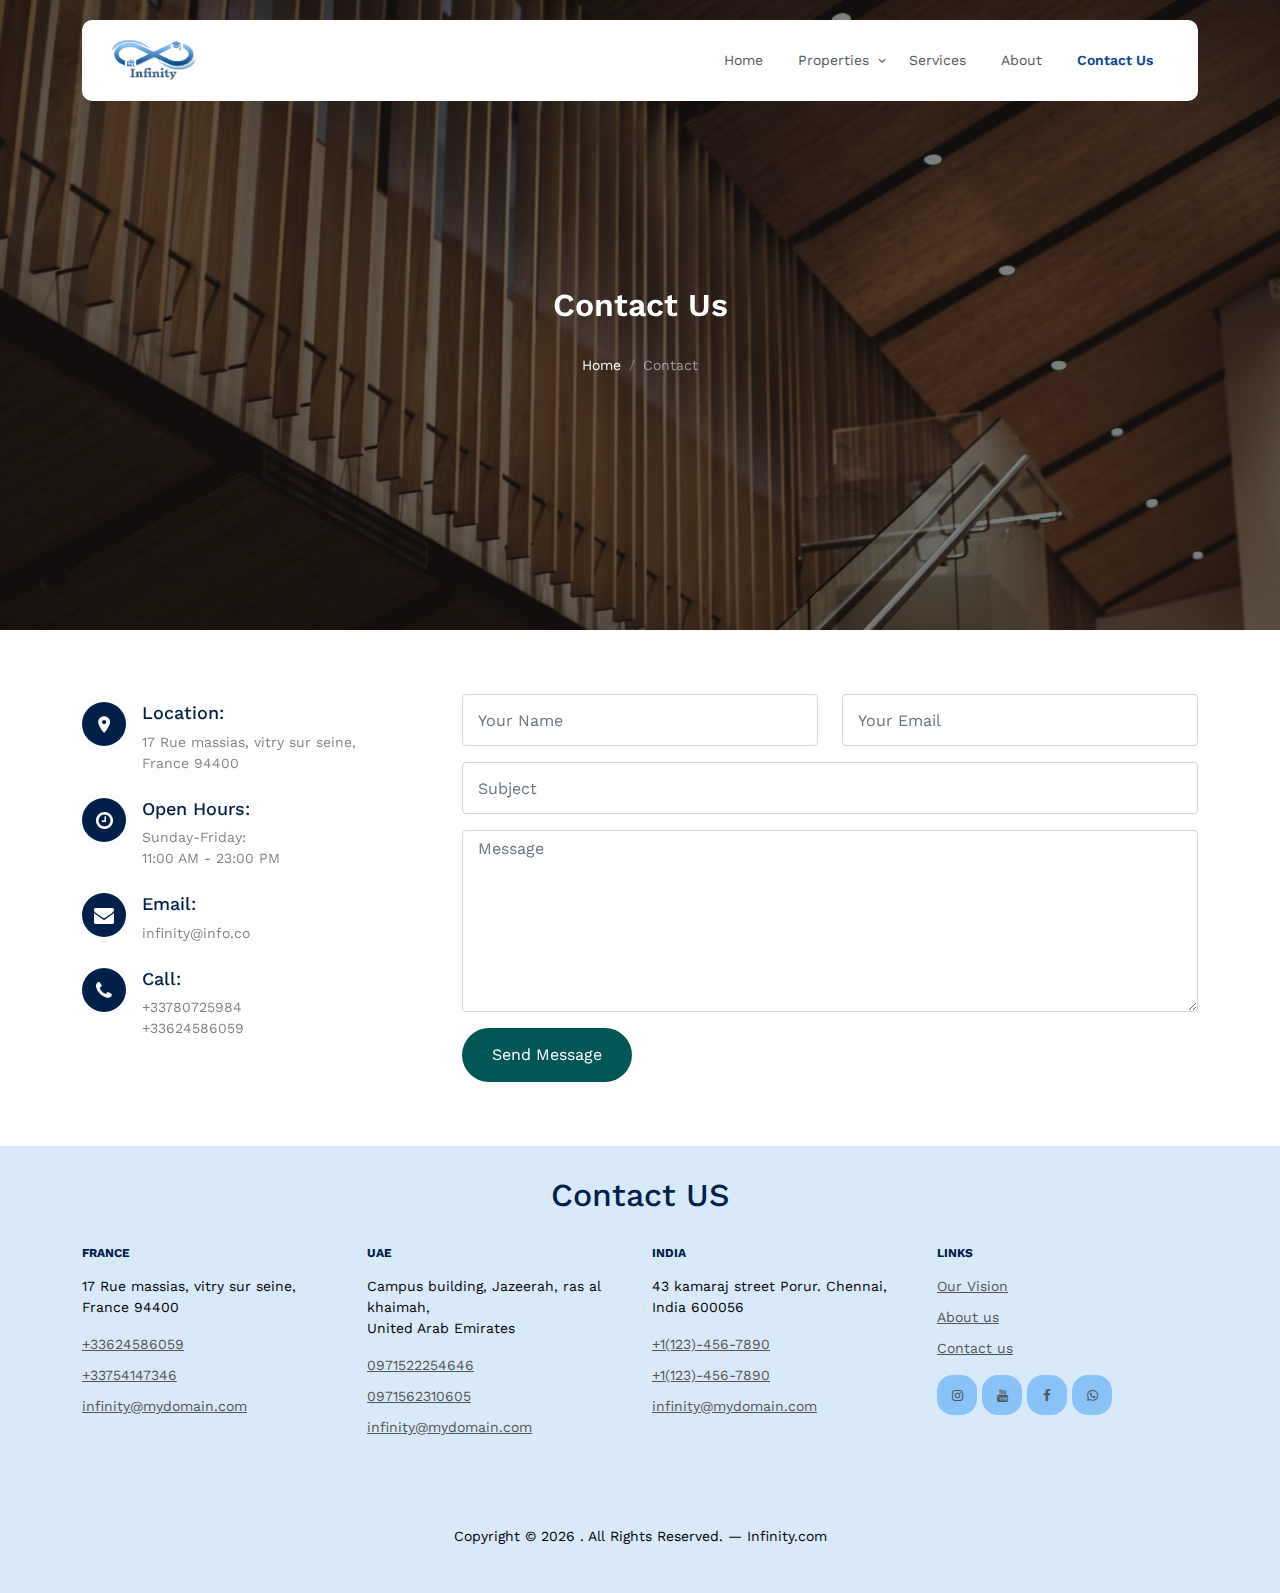
<file: contact.html>
<!DOCTYPE html>
<html lang="en">
  <head>
    <meta charset="utf-8" />
    <meta name="viewport" content="width=device-width, initial-scale=1" />
    <meta name="author" content="Untree.co" />
    <link rel="shortcut icon" href="favicon.png" />

    <meta name="description" content="" />
    <meta name="keywords" content="bootstrap, bootstrap5" />

    <link rel="preconnect" href="https://fonts.googleapis.com" />
    <link rel="preconnect" href="https://fonts.gstatic.com" crossorigin />
    <link
      href="https://fonts.googleapis.com/css2?family=Work+Sans:wght@400;500;600;700&display=swap"
      rel="stylesheet"
    />

    <link rel="stylesheet" href="fonts/icomoon/style.css" />
    <link rel="stylesheet" href="fonts/flaticon/font/flaticon.css" />

    <link rel="stylesheet" href="css/tiny-slider.css" />
    <link rel="stylesheet" href="css/aos.css" />
    <link rel="stylesheet" href="css/style.css" />

    <title>
      Property &mdash; Free Bootstrap 5 Website Template by Untree.co
    </title>
  </head>
  <body>
    <div class="infinity-mobile-menu infinity-navbar-target">
      <div class="infinity-mobile-menu-header">
        <div class="infinity-mobile-menu-close">
          <span class="icofont-close js-menu-toggle"></span>
        </div>
      </div>
      <div class="infinity-mobile-menu-body"></div>
    </div>

    <nav class="infinity-nav">
      <div class="container">
        <div class="menu-bg-wrap">
          <div class="infinity-navigation">
            <a href="index.html" class="logo m-0 float-start">
              <img src="images/logo.png" alt="" height="40px">
            </a>

            <ul
              class="js-clone-nav d-none d-lg-inline-block text-start infinity-menu float-end"
            >
              <li><a href="index.html">Home</a></li>
              <li class="has-children">
                <a href="properties.html">Properties</a>
                <ul class="dropdown">
                  <li><a href="#">Buy Property</a></li>
                  <li><a href="#">Sell Property</a></li>
                  <li class="has-children">
                    <a href="#">Dropdown</a>
                    <ul class="dropdown">
                      <li><a href="#">Sub Menu One</a></li>
                      <li><a href="#">Sub Menu Two</a></li>
                      <li><a href="#">Sub Menu Three</a></li>
                    </ul>
                  </li>
                </ul>
              </li>
              <li><a href="services.html">Services</a></li>
              <li><a href="about.html">About</a></li>
              <li class="active"><a href="contact.html">Contact Us</a></li>
            </ul>

            <a
              href="#"
              class="burger light me-auto float-end mt-1 infinity-menu-toggle js-menu-toggle d-inline-block d-lg-none"
              data-toggle="collapse"
              data-target="#main-navbar"
            >
              <span></span>
            </a>
          </div>
        </div>
      </div>
    </nav>

    <div
      class="infinity page-inner overlay"
      style="background-image: url('images/hero_bg_1.jpg')"
    >
      <div class="container">
        <div class="row justify-content-center align-items-center">
          <div class="col-lg-9 text-center mt-5">
            <h1 class="heading" data-aos="fade-up">Contact Us</h1>

            <nav
              aria-label="breadcrumb"
              data-aos="fade-up"
              data-aos-delay="200"
            >
              <ol class="breadcrumb text-center justify-content-center">
                <li class="breadcrumb-item"><a href="index.html">Home</a></li>
                <li
                  class="breadcrumb-item active text-white-50"
                  aria-current="page"
                >
                  Contact
                </li>
              </ol>
            </nav>
          </div>
        </div>
      </div>
    </div>
    
    <div class="section">
      <div class="container">
        
        <div class="row">
          <div
            class="col-lg-4 mb-5 mb-lg-0"
            data-aos="fade-up"
            data-aos-delay="100"
          >
            <div class="contact-info">
              <div class="address mt-2">
                <i class="icon-room"></i>
                <h4 class="mb-2">Location:</h4>
                <p>
                  17 Rue massias, vitry sur seine,<br />
                  France 94400
                </p>
              </div>

              <div class="open-hours mt-4">
                <i class="icon-clock-o"></i>
                <h4 class="mb-2">Open Hours:</h4>
                <p>
                  Sunday-Friday:<br />
                  11:00 AM - 23:00 PM
                </p>
              </div>

              <div class="email mt-4">
                <i class="icon-envelope"></i>
                <h4 class="mb-2">Email:</h4>
                <p>infinity@info.co</p>
              </div>

              <div class="phone mt-4">
                <i class="icon-phone"></i>
                <h4 class="mb-2">Call:</h4>
                <p>+33780725984</p>
                <p>+33624586059</p>
              </div>
            </div>
          </div>
          <div class="col-lg-8" data-aos="fade-up" data-aos-delay="200">
            <form action="#">
              <div class="row">
                <div class="col-6 mb-3">
                  <input
                    type="text"
                    class="form-control"
                    placeholder="Your Name"
                  />
                </div>
                <div class="col-6 mb-3">
                  <input
                    type="email"
                    class="form-control"
                    placeholder="Your Email"
                  />
                </div>
                <div class="col-12 mb-3">
                  <input
                    type="text"
                    class="form-control"
                    placeholder="Subject"
                  />
                </div>
                <div class="col-12 mb-3">
                  <textarea
                    name=""
                    id=""
                    cols="30"
                    rows="7"
                    class="form-control"
                    placeholder="Message"
                  ></textarea>
                </div>

                <div class="col-12">
                  <input
                    type="submit"
                    value="Send Message"
                    class="btn btn-primary"
                  />
                </div>
              </div>
            </form>
          </div>
        </div>
      </div>
    </div>
    <!-- /.untree_co-section -->

    <div class="infinity-footer">
      <h2 class="text-center pb-4">Contact US</h2>
      <div class="container">
        <div class="row">
          <div class="col-lg-3">
            <div class="widget">
              <h3>France</h3>
              <address>17 Rue massias, vitry sur seine, <br>France 94400</address>
              <ul class="list-unstyled links">
                <li><a href="tel://33624586059">+33624586059</a></li>
                <li><a href="tel://33754147346">+33754147346</a></li>
                <li>
                  <a href="mailto:info@mydomain.com">infinity@mydomain.com</a>
                </li>
              </ul>
            </div>
            <!-- /.widget -->
          </div>
          <div class="col-lg-3">
            <div class="widget">
              <h3>UAE</h3>
              <address>Campus building, Jazeerah, ras al khaimah, <br>United Arab Emirates</address>
              <ul class="list-unstyled links">
                <li><a href="tel://0971522254646">0971522254646</a></li>
                <li><a href="tel://0971562310605">0971562310605</a></li>
                <li>
                  <a href="mailto:info@mydomain.com">infinity@mydomain.com</a>
                </li>
              </ul>
            </div>
            <!-- /.widget -->
          </div>
          <div class="col-lg-3">
            <div class="widget">
              <h3>India</h3>
              <address>43 kamaraj street Porur. Chennai, <br>India 600056</address>
              <ul class="list-unstyled links">
                <li><a href="tel://11234567890">+1(123)-456-7890</a></li>
                <li><a href="tel://11234567890">+1(123)-456-7890</a></li>
                <li>
                  <a href="mailto:info@mydomain.com">infinity@mydomain.com</a>
                </li>
              </ul>
            </div>
            <!-- /.widget -->
          </div>
          <!-- /.col-lg-4 -->
          <!--<div class="col-lg-4">
             <div class="widget">
              <h3>Sources</h3>
              <ul class="list-unstyled float-start links">
                <li><a href="#">About us</a></li>
                <li><a href="#">Services</a></li>
                <li><a href="#">Vision</a></li>
                <li><a href="#">Mission</a></li>
                <li><a href="#">Terms</a></li>
                <li><a href="#">Privacy</a></li>
              </ul>
              <ul class="list-unstyled float-start links">
                <li><a href="#">Partners</a></li>
                <li><a href="#">Business</a></li>
                <li><a href="#">Careers</a></li>
                <li><a href="#">Blog</a></li>
                <li><a href="#">FAQ</a></li>
                <li><a href="#">Creative</a></li>
              </ul>
            </div> 
            
          </div>--><!-- /.widget -->
          <!-- /.col-lg-4 -->
          <div class="col-lg-3">
            <div class="widget">
              <h3>Links</h3>
              <ul class="list-unstyled links">
                <li><a href="#">Our Vision</a></li>
                <li><a href="#">About us</a></li>
                <li><a href="#">Contact us</a></li>
              </ul>

              <ul class="list-unstyled social">
                <li>
                  <a href="https://www.instagram.com/accounts/login/?hl=en" target="_blank"><span class="icon-instagram"></span></a>
                </li>
                <li>
                  <a href="https://www.youtube.com/" target="_blank"><span class="icon-youtube"></span></a>
                </li>
                <li>
                  <a href="https://www.facebook.com/login/?next=https%3A%2F%2Fwww.facebook.com%2F" target="_blank"><span class="icon-facebook"></span></a>
                </li>
                <li>
                  <a href="https://web.whatsapp.com/" target="_blank"><span class="icon-whatsapp"></span></a>
                </li>
              </ul>
            </div>
            <!-- /.widget -->
          </div>
          <!-- /.col-lg-4 -->
        </div>
        <!-- /.row -->

        <div class="row mt-5">
          <div class="col-12 text-center">
            <p>
              Copyright &copy;
              <script>
                document.write(new Date().getFullYear());
              </script>
              . All Rights Reserved. &mdash; Infinity.com
            </p>
          </div>
        </div>
      </div>
      <!-- /.container -->
    </div>
    <!-- /.infinity-footer -->

    <!-- Preloader -->
    <div id="overlayer"></div>
    <div class="loader">
      <div class="spinner-border" role="status">
        <span class="visually-hidden">Loading...</span>
      </div>
    </div>

    <script src="js/bootstrap.bundle.min.js"></script>
    <script src="js/tiny-slider.js"></script>
    <script src="js/aos.js"></script>
    <script src="js/navbar.js"></script>
    <script src="js/counter.js"></script>
    <script src="js/custom.js"></script>
  </body>
</html>
</file>
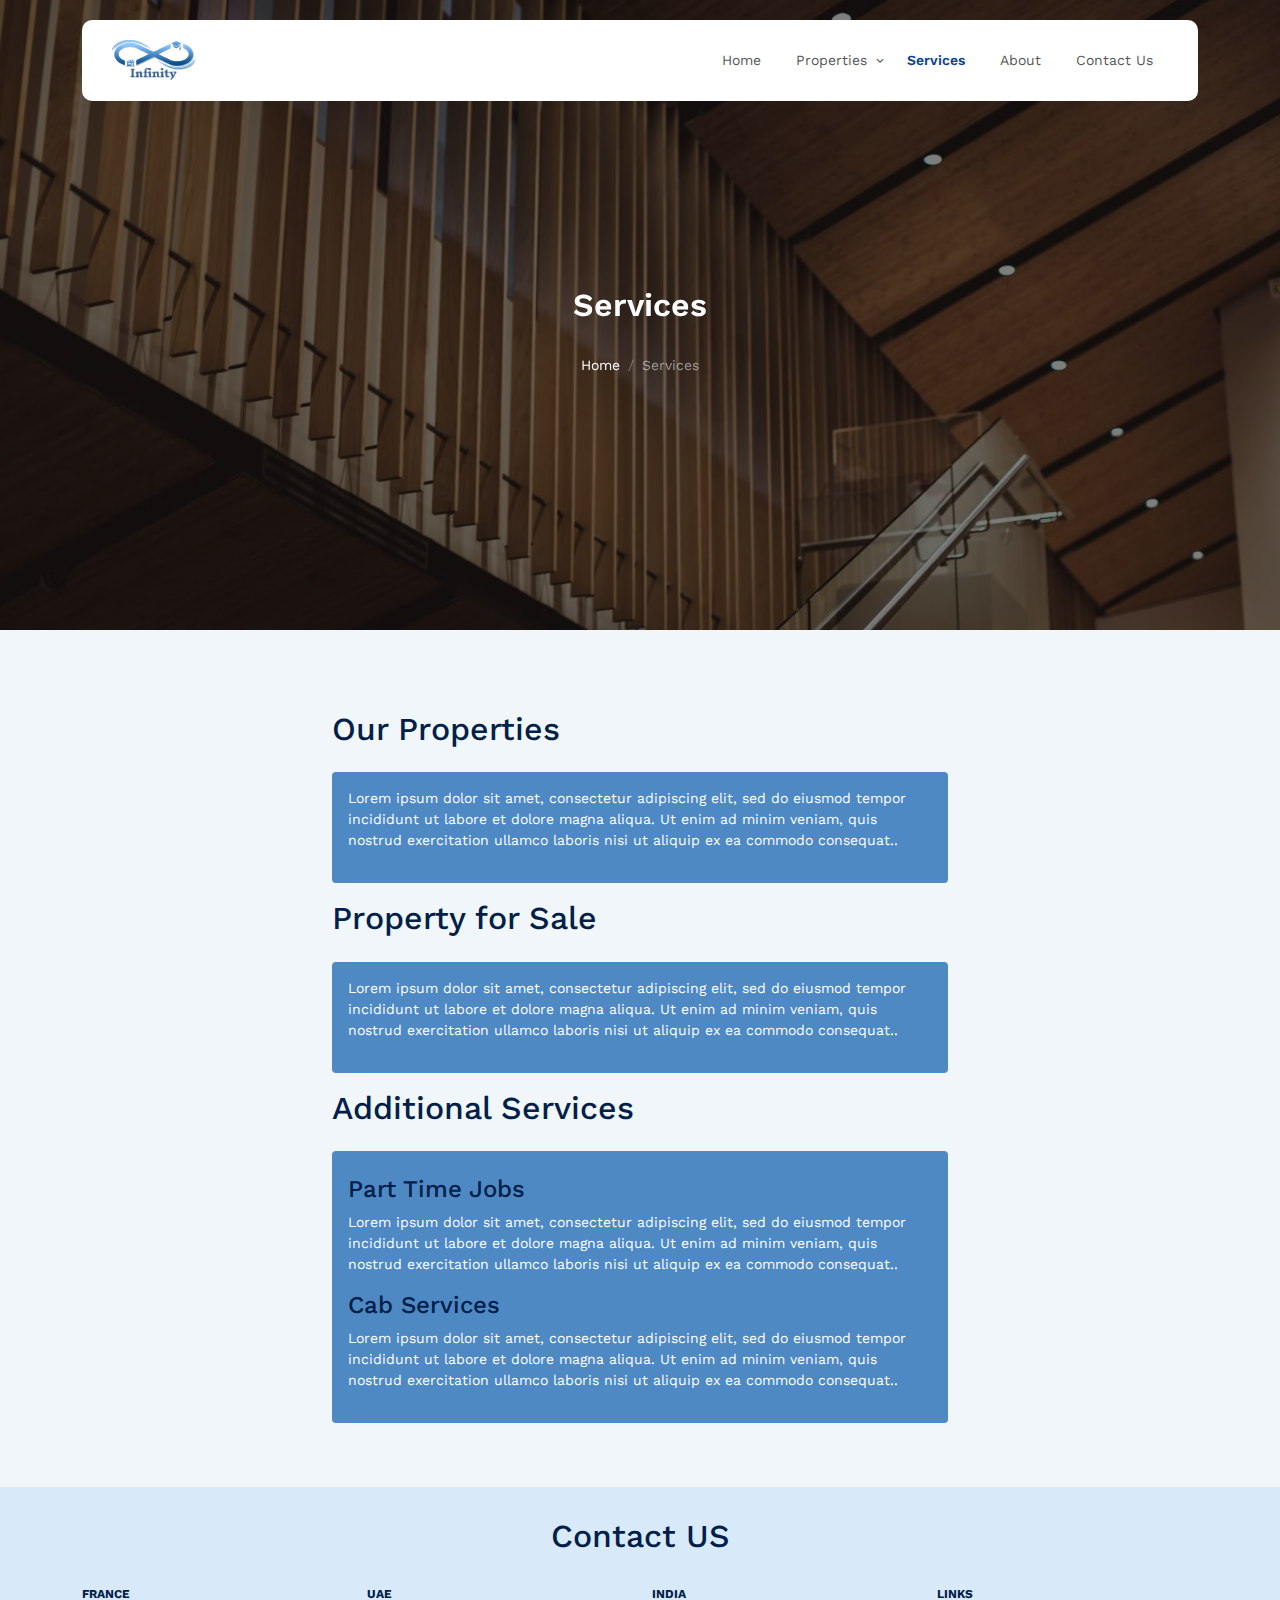
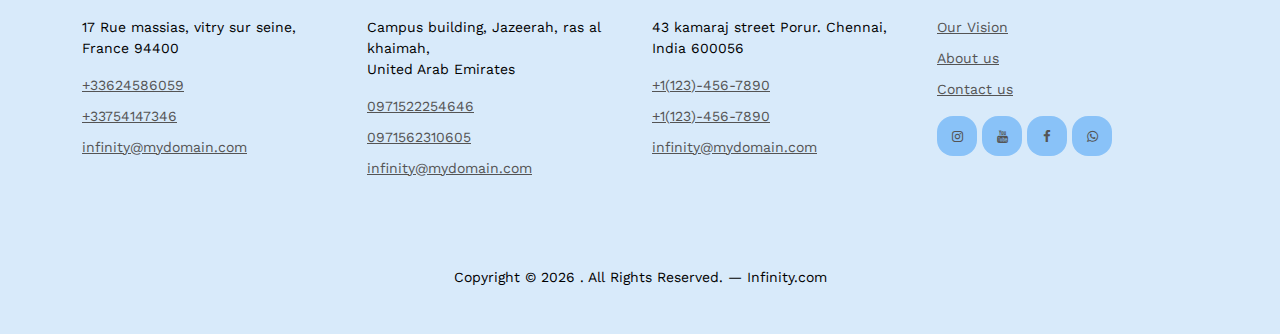
<file: services.html>
<!DOCTYPE html>
<html lang="en">
  <head>
    <meta charset="utf-8" />
    <meta name="viewport" content="width=device-width, initial-scale=1" />
    <meta name="author" content="Untree.co" />
    <link rel="shortcut icon" href="favicon.png" />

    <meta name="description" content="" />
    <meta name="keywords" content="bootstrap, bootstrap5" />

    <link rel="preconnect" href="https://fonts.googleapis.com" />
    <link rel="preconnect" href="https://fonts.gstatic.com" crossorigin />
    <link
      href="https://fonts.googleapis.com/css2?family=Work+Sans:wght@400;500;600;700&display=swap"
      rel="stylesheet"
    />

    <link rel="stylesheet" href="fonts/icomoon/style.css" />
    <link rel="stylesheet" href="fonts/flaticon/font/flaticon.css" />

    <link rel="stylesheet" href="css/tiny-slider.css" />
    <link rel="stylesheet" href="css/aos.css" />
    <link rel="stylesheet" href="css/style.css" />

    <title>
      Property &mdash; Free Bootstrap 5 Website Template by Untree.co
    </title>
  </head>
  <body>
    <div class="infinity-mobile-menu infinity-navbar-target">
      <div class="infinity-mobile-menu-header">
        <div class="infinity-mobile-menu-close">
          <span class="icofont-close js-menu-toggle"></span>
        </div>
      </div>
      <div class="infinity-mobile-menu-body"></div>
    </div>

    <nav class="infinity-nav">
      <div class="container">
        <div class="menu-bg-wrap">
          <div class="infinity-navigation">
            <a href="index.html" class="logo m-0 float-start">
              <img src="images/logo.png" alt="" height="40px">
            </a>
            <ul
              class="js-clone-nav d-none d-lg-inline-block text-start infinity-menu float-end"
            >
              <li><a href="index.html">Home</a></li>
              <li class="has-children">
                <a href="properties.html">Properties</a>
                <ul class="dropdown">
                  <li><a href="#">Buy Property</a></li>
                  <li><a href="#">Sell Property</a></li>
                  <li class="has-children">
                    <a href="#">Dropdown</a>
                    <ul class="dropdown">
                      <li><a href="#">Sub Menu One</a></li>
                      <li><a href="#">Sub Menu Two</a></li>
                      <li><a href="#">Sub Menu Three</a></li>
                    </ul>
                  </li>
                </ul>
              </li>
              <li class="active"><a href="services.html">Services</a></li>
              <li><a href="about.html">About</a></li>
              <li><a href="contact.html">Contact Us</a></li>
            </ul>

            <a
              href="#"
              class="burger light me-auto float-end mt-1 infinity-menu-toggle js-menu-toggle d-inline-block d-lg-none"
              data-toggle="collapse"
              data-target="#main-navbar"
            >
              <span></span>
            </a>
          </div>
        </div>
      </div>
    </nav>

    <div
      class="infinity page-inner overlay"
      style="background-image: url('images/hero_bg_1.jpg')"
    >
      <div class="container">
        <div class="row justify-content-center align-items-center">
          <div class="col-lg-9 text-center mt-5">
            <h1 class="heading" data-aos="fade-up">Services</h1>

            <nav
              aria-label="breadcrumb"
              data-aos="fade-up"
              data-aos-delay="200"
            >
              <ol class="breadcrumb text-center justify-content-center">
                <li class="breadcrumb-item"><a href="index.html">Home</a></li>
                <li
                  class="breadcrumb-item active text-white-50"
                  aria-current="page"
                >
                  Services
                </li>
              </ol>
            </nav>
          </div>
        </div>
      </div>
    </div>

    <div class="section bg-light">
      <div class="container mt-3 mx-auto w-50">
        <h2>Our Properties</h2>
        <div class="mt-4 p-3 ser-bgColor text-white rounded">
          <p>Lorem ipsum dolor sit amet, consectetur adipiscing elit, sed do eiusmod tempor incididunt ut labore et dolore magna aliqua. Ut enim ad minim veniam, quis nostrud exercitation ullamco laboris nisi ut aliquip ex ea commodo consequat..</p> 
        </div>
      </div>
      <div class="container mt-3 mx-auto w-50">
        <h2>Property for Sale</h2>
        <div class="mt-4 p-3 ser-bgColor text-white rounded">
          <p>Lorem ipsum dolor sit amet, consectetur adipiscing elit, sed do eiusmod tempor incididunt ut labore et dolore magna aliqua. Ut enim ad minim veniam, quis nostrud exercitation ullamco laboris nisi ut aliquip ex ea commodo consequat..</p> 
        </div>
      </div>
      <div class="container mt-3 mx-auto w-50">
        <h2>Additional Services</h2>
        <div class="mt-4 p-3 ser-bgColor text-white rounded">
          <div class="mt-2">
            <h4>Part Time Jobs</h3>
            <p>Lorem ipsum dolor sit amet, consectetur adipiscing elit, sed do eiusmod tempor incididunt ut labore et dolore magna aliqua. Ut enim ad minim veniam, quis nostrud exercitation ullamco laboris nisi ut aliquip ex ea commodo consequat..</p> 
          </div>
          <div class="mt-2">
            <h4>Cab Services</h3>
            <p>Lorem ipsum dolor sit amet, consectetur adipiscing elit, sed do eiusmod tempor incididunt ut labore et dolore magna aliqua. Ut enim ad minim veniam, quis nostrud exercitation ullamco laboris nisi ut aliquip ex ea commodo consequat..</p> 
          </div>
        </div>
      </div>
    </div>

    <div class="infinity-footer">
      <h2 class="text-center pb-4">Contact US</h2>
      <div class="container">
        <div class="row">
          <div class="col-lg-3">
            <div class="widget">
              <h3>France</h3>
              <address>17 Rue massias, vitry sur seine, <br>France 94400</address>
              <ul class="list-unstyled links">
                <li><a href="tel://33624586059">+33624586059</a></li>
                <li><a href="tel://33754147346">+33754147346</a></li>
                <li>
                  <a href="mailto:info@mydomain.com">infinity@mydomain.com</a>
                </li>
              </ul>
            </div>
            <!-- /.widget -->
          </div>
          <div class="col-lg-3">
            <div class="widget">
              <h3>UAE</h3>
              <address>Campus building, Jazeerah, ras al khaimah, <br>United Arab Emirates</address>
              <ul class="list-unstyled links">
                <li><a href="tel://0971522254646">0971522254646</a></li>
                <li><a href="tel://0971562310605">0971562310605</a></li>
                <li>
                  <a href="mailto:info@mydomain.com">infinity@mydomain.com</a>
                </li>
              </ul>
            </div>
            <!-- /.widget -->
          </div>
          <div class="col-lg-3">
            <div class="widget">
              <h3>India</h3>
              <address>43 kamaraj street Porur. Chennai, <br>India 600056</address>
              <ul class="list-unstyled links">
                <li><a href="tel://11234567890">+1(123)-456-7890</a></li>
                <li><a href="tel://11234567890">+1(123)-456-7890</a></li>
                <li>
                  <a href="mailto:info@mydomain.com">infinity@mydomain.com</a>
                </li>
              </ul>
            </div>
            <!-- /.widget -->
          </div>
          <!-- /.col-lg-4 -->
          <!--<div class="col-lg-4">
             <div class="widget">
              <h3>Sources</h3>
              <ul class="list-unstyled float-start links">
                <li><a href="#">About us</a></li>
                <li><a href="#">Services</a></li>
                <li><a href="#">Vision</a></li>
                <li><a href="#">Mission</a></li>
                <li><a href="#">Terms</a></li>
                <li><a href="#">Privacy</a></li>
              </ul>
              <ul class="list-unstyled float-start links">
                <li><a href="#">Partners</a></li>
                <li><a href="#">Business</a></li>
                <li><a href="#">Careers</a></li>
                <li><a href="#">Blog</a></li>
                <li><a href="#">FAQ</a></li>
                <li><a href="#">Creative</a></li>
              </ul>
            </div> 
            
          </div>--><!-- /.widget -->
          <!-- /.col-lg-4 -->
          <div class="col-lg-3">
            <div class="widget">
              <h3>Links</h3>
              <ul class="list-unstyled links">
                <li><a href="#">Our Vision</a></li>
                <li><a href="#">About us</a></li>
                <li><a href="#">Contact us</a></li>
              </ul>

              <ul class="list-unstyled social">
                <li>
                  <a href="https://www.instagram.com/accounts/login/?hl=en" target="_blank"><span class="icon-instagram"></span></a>
                </li>
                <li>
                  <a href="https://www.youtube.com/" target="_blank"><span class="icon-youtube"></span></a>
                </li>
                <li>
                  <a href="https://www.facebook.com/login/?next=https%3A%2F%2Fwww.facebook.com%2F" target="_blank"><span class="icon-facebook"></span></a>
                </li>
                <li>
                  <a href="https://web.whatsapp.com/" target="_blank"><span class="icon-whatsapp"></span></a>
                </li>
              </ul>
            </div>
            <!-- /.widget -->
          </div>
          <!-- /.col-lg-4 -->
        </div>
        <!-- /.row -->

        <div class="row mt-5">
          <div class="col-12 text-center">
            <p>
              Copyright &copy;
              <script>
                document.write(new Date().getFullYear());
              </script>
              . All Rights Reserved. &mdash; Infinity.com
            </p>
          </div>
        </div>
      </div>
      <!-- /.container -->
    </div>
    <!-- /.infinity-footer -->

    <!-- Preloader -->
    <div id="overlayer"></div>
    <div class="loader">
      <div class="spinner-border" role="status">
        <span class="visually-hidden">Loading...</span>
      </div>
    </div>

    <script src="js/bootstrap.bundle.min.js"></script>
    <script src="js/tiny-slider.js"></script>
    <script src="js/aos.js"></script>
    <script src="js/navbar.js"></script>
    <script src="js/counter.js"></script>
    <script src="js/custom.js"></script>
  </body>
</html>
</file>
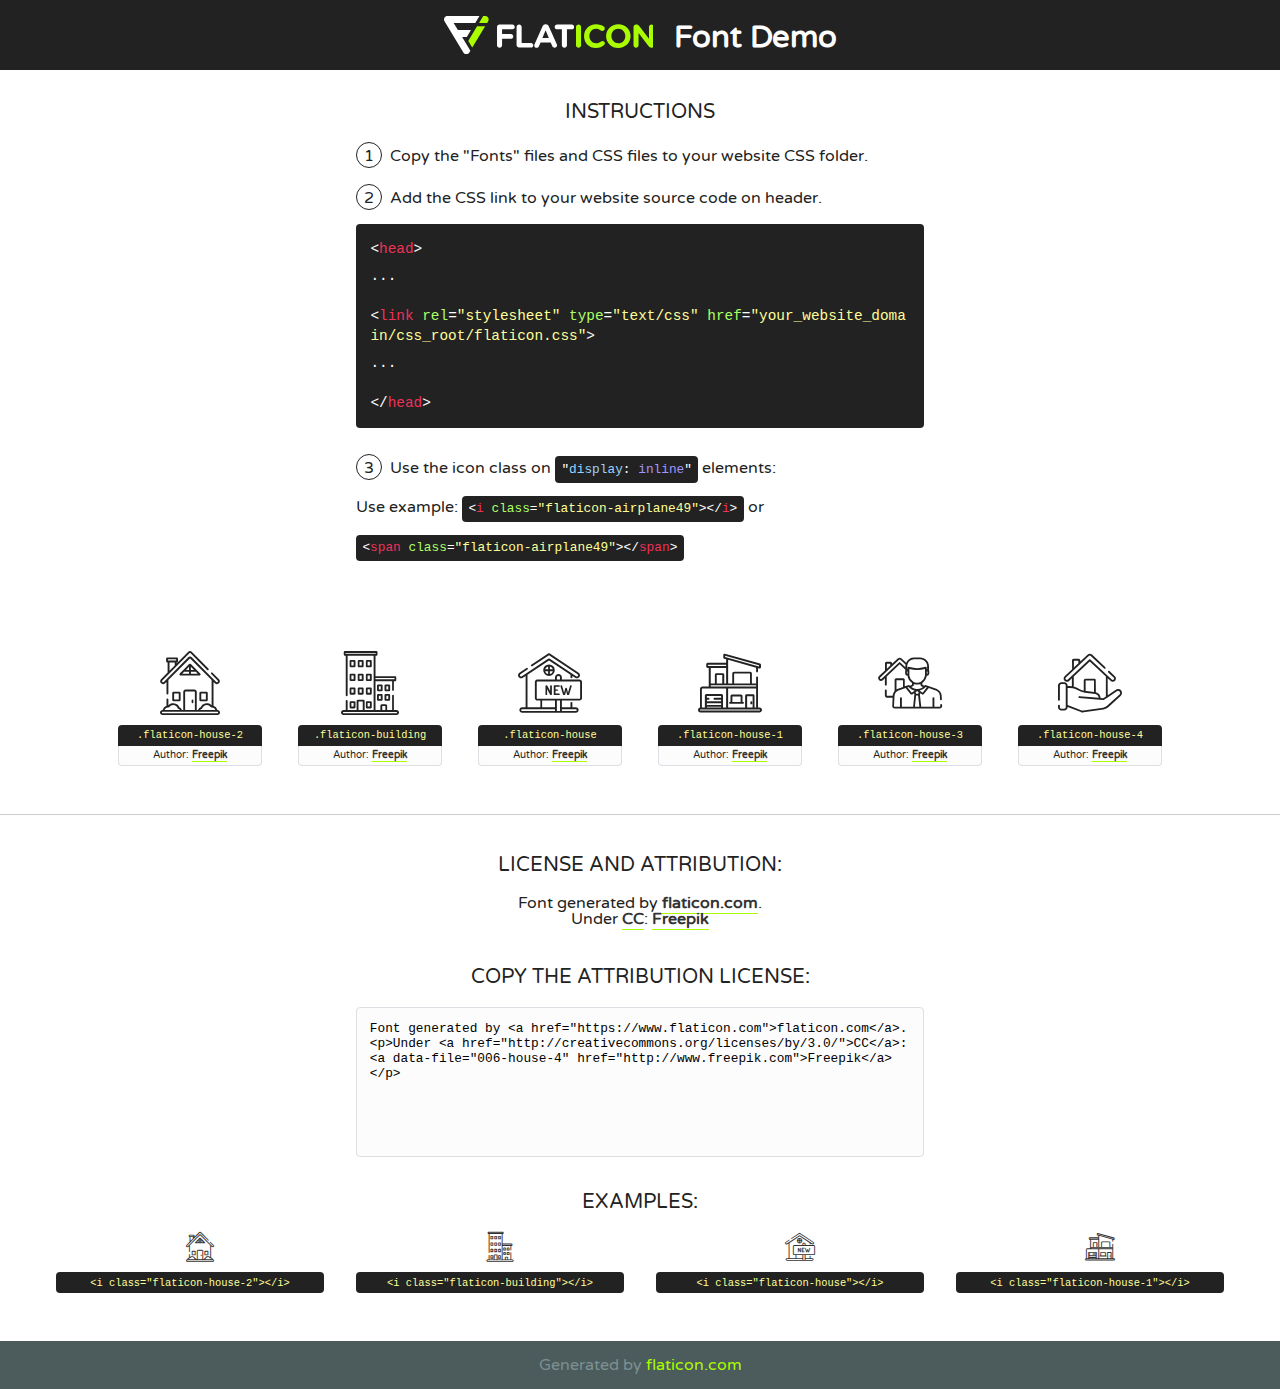
<file: fonts/flaticon/font/flaticon.html>
<!DOCTYPE html>
<!--
  Flaticon icon font: Flaticon
  Creation date: 29/11/2020 06:42
-->
<html>
<!DOCTYPE html>
<html>

<head>
    <title>Flaticon WebFont</title>
    <link href="http://fonts.googleapis.com/css?family=Varela+Round" rel="stylesheet" type="text/css" />
    <link rel="stylesheet" type="text/css" href="flaticon.css">
    <meta charset="UTF-8">
    <style>
    html, body, div, span, applet, object, iframe,
    h1, h2, h3, h4, h5, h6, p, blockquote, pre,
    a, abbr, acronym, address, big, cite, code,
    del, dfn, em, img, ins, kbd, q, s, samp,
    small, strike, strong, sub, sup, tt, var,
    b, u, i, center,
    dl, dt, dd, ol, ul, li,
    fieldset, form, label, legend,
    table, caption, tbody, tfoot, thead, tr, th, td,
    article, aside, canvas, details, embed, 
    figure, figcaption, footer, header, hgroup, 
    menu, nav, output, ruby, section, summary,
    time, mark, audio, video {
        margin: 0;
        padding: 0;
        border: 0;
        font-size: 100%;
        font: inherit;
        vertical-align: baseline;
    }
    /* HTML5 display-role reset for older browsers */
    article, aside, details, figcaption, figure, 
    footer, header, hgroup, menu, nav, section {
        display: block;
    }
    body {
        line-height: 1;
    }
    ol, ul {
        list-style: none;
    }
    blockquote, q {
        quotes: none;
    }
    blockquote:before, blockquote:after,
    q:before, q:after {
        content: '';
        content: none;
    }
    table {
        border-collapse: collapse;
        border-spacing: 0;
    }
    body {
        font-family: 'Varela Round', Helvetica, Arial, sans-serif;
        font-size: 16px;
        color: #222;
    }
    a {
        color: #333;
        border-bottom: 1px solid #a9fd00;
        font-weight: bold;
        text-decoration: none;
    }
    * {
        -moz-box-sizing: border-box;
        -webkit-box-sizing: border-box;
        box-sizing: border-box;
        margin: 0;
        padding: 0;
    }
    [class^="flaticon-"]:before, [class*=" flaticon-"]:before, [class^="flaticon-"]:after, [class*=" flaticon-"]:after {
        font-family: Flaticon;
        font-size: 30px;
        font-style: normal;
        margin-left: 20px;
        color: #333;
    }
    .wrapper {
        max-width: 600px;
        margin: auto;
        padding: 0 1em;
    }
    .title {
        font-size: 1.25em;
        text-align: center;
        margin-bottom: 1em;
        text-transform: uppercase;
    }
    header {
        text-align: center;
        background-color: #222;
        color: #fff;
        padding: 1em;
    }
    header .logo {
        width: 210px;
        height: 38px;
        display: inline-block;
        vertical-align: middle;
        margin-right: 1em;
        border: none;
    }
    header strong {
        font-size: 1.95em;
        font-weight: bold;
        vertical-align: middle;
        margin-top: 5px;
        display: inline-block;
    }
    .demo {
        margin: 2em auto;
        line-height: 1.25em;
    }
    .demo ul li {
        margin-bottom: 1em;
    }
    .demo ul li .num {
        color: #222;
        border-radius: 20px;
        display: inline-block;
        width: 26px;
        padding: 3px;
        height: 26px;
        text-align: center;
        margin-right: 0.5em;
        border: 1px solid #222;
    }
    .demo ul li code {
        background-color: #222;
        border-radius: 4px;
        padding: 0.25em 0.5em;
        display: inline-block;
        color: #fff;
        font-family: Consolas,Monaco,Lucida Console,Liberation Mono,DejaVu Sans Mono,Bitstream Vera Sans Mono,Courier New, monospace;
        font-weight: lighter;
        margin-top: 1em;
        font-size: 0.8em;
        word-break: break-all;
    }
    .demo ul li code.big {
        padding: 1em;
        font-size: 0.9em;
    }
    .demo ul li code .red {
        color: #EF3159;
    }
    .demo ul li code .green {
        color: #ACFF65;
    }
    .demo ul li code .yellow {
        color: #FFFF99;
    }
    .demo ul li code .blue {
        color: #99D3FF;
    }
    .demo ul li code .purple {
        color: #A295FF;
    }
    .demo ul li code .dots {
        margin-top: 0.5em;
        display: block;
    }
    #glyphs {
        border-bottom: 1px solid #ccc;
        padding: 2em 0;
        text-align: center;
    }
    .glyph {
        display: inline-block;
        width: 9em;
        margin: 1em;
        text-align: center;
        vertical-align: top;
        background: #FFF;
    }
    .glyph .glyph-icon {
        padding: 10px;
        display: block;
        font-family:"Flaticon";
        font-size: 64px;
        line-height: 1;
    }
    .glyph .glyph-icon:before {
        font-size: 64px;
        color: #222;
        margin-left: 0;
    }
    .class-name {
        font-size: 0.65em;
        background-color: #222;
        color: #fff;
        border-radius: 4px 4px 0 0;
        padding: 0.5em;
        color: #FFFF99;
        font-family: Consolas,Monaco,Lucida Console,Liberation Mono,DejaVu Sans Mono,Bitstream Vera Sans Mono,Courier New, monospace;
    }
    .author-name {
        font-size: 0.6em;
        background-color: #fcfcfd;
        border: 1px solid #DEDEE4;
        border-top: 0;
        border-radius: 0 0 4px 4px;
        padding: 0.5em;
    }
    .class-name:last-child {
        font-size: 10px;
        color:#888;
    }
    .class-name:last-child a {
        font-size: 10px;
        color:#555;
    }
    .class-name:last-child a:hover {
        color:#a9fd00;
    }
    .glyph > input {
        display: block;
        width: 100px;
        margin: 5px auto;
        text-align: center;
        font-size: 12px;
        cursor: text;
    }
    .glyph > input.icon-input {
        font-family:"Flaticon";
        font-size: 16px;
        margin-bottom: 10px;
    }
    .attribution .title {
        margin-top: 2em;
    }
    .attribution textarea {
        background-color: #fcfcfd;
        padding: 1em;
        border: none;
        box-shadow: none;
        border: 1px solid #DEDEE4;
        border-radius: 4px;
        resize: none;
        width: 100%;
        height: 150px;
        font-size: 0.8em;
        font-family: Consolas,Monaco,Lucida Console,Liberation Mono,DejaVu Sans Mono,Bitstream Vera Sans Mono,Courier New, monospace;
        -webkit-appearance: none;
    }
    .iconsuse {
        margin: 2em auto;
        text-align: center;
        max-width: 1200px;
    }
    .iconsuse:after {
        content: '';
        display: table;
        clear: both;
    }
    .iconsuse .image {
        float: left;
        width: 25%;
        padding: 0 1em;
    }
    .iconsuse .image p {
        margin-bottom: 1em;
    }
    .iconsuse .image span {
        display: block;
        font-size: 0.65em;
        background-color: #222;
        color: #fff;
        border-radius: 4px;
        padding: 0.5em;
        color: #FFFF99;
        margin-top: 1em;
        font-family: Consolas,Monaco,Lucida Console,Liberation Mono,DejaVu Sans Mono,Bitstream Vera Sans Mono,Courier New, monospace;
    }
    #footer {
        text-align: center;
        background-color: #4C5B5C;
        color: #7c9192;
        padding: 1em;
    }
    #footer a {
        border: none;
        color: #a9fd00;
        font-weight: normal;
    }
    @media (max-width: 960px) {
        .iconsuse .image {
            width: 50%;
        }
    }
    @media (max-width: 560px) {
        .iconsuse .image {
            width: 100%;
        }
    }
    </style>
</head>

<body class="characters-off">

    <header>
        <a href="https://www.flaticon.com" target="_blank" class="logo">
            <svg version="1.1" xmlns="http://www.w3.org/2000/svg" xmlns:xlink="http://www.w3.org/1999/xlink" xmlns:a="http://ns.adobe.com/AdobeSVGViewerExtensions/3.0/" viewBox="0 0 560.875 102.036" enable-background="new 0 0 560.875 102.036" xml:space="preserve">
                <defs>
                </defs>
                <g>
                    <g class="letters">
                        <path fill="#ffffff" d="M141.596,29.675c0-3.777,2.985-6.767,6.764-6.767h34.438c3.426,0,6.15,2.728,6.15,6.15
                        c0,3.43-2.724,6.149-6.15,6.149h-27.674v13.091h23.719c3.429,0,6.151,2.724,6.151,6.15c0,3.43-2.723,6.149-6.151,6.149h-23.719
                        v17.574c0,3.773-2.986,6.761-6.764,6.761c-3.779,0-6.764-2.989-6.764-6.761V29.675z"></path>
                        <path fill="#ffffff" d="M193.844,29.149c0-3.781,2.985-6.767,6.764-6.767c3.776,0,6.763,2.985,6.763,6.767v42.957h25.039
                        c3.426,0,6.149,2.726,6.149,6.153c0,3.425-2.723,6.15-6.149,6.15h-31.802c-3.779,0-6.764-2.986-6.764-6.768V29.149z"></path>
                        <path fill="#ffffff" d="M241.891,75.71l21.438-48.407c1.492-3.341,4.215-5.357,7.906-5.357h0.792
                        c3.686,0,6.323,2.017,7.815,5.357l21.439,48.407c0.436,0.967,0.701,1.845,0.701,2.723c0,3.602-2.809,6.501-6.414,6.501
                        c-3.161,0-5.269-1.845-6.499-4.655l-4.132-9.661h-27.059l-4.301,10.102c-1.144,2.631-3.426,4.214-6.237,4.214
                        c-3.517,0-6.24-2.81-6.24-6.325C241.1,77.64,241.451,76.677,241.891,75.71z M279.932,58.666l-8.521-20.297l-8.526,20.297H279.932
                        z"></path>
                        <path fill="#ffffff" d="M314.864,35.387H301.86c-3.429,0-6.239-2.813-6.239-6.238c0-3.429,2.811-6.24,6.239-6.24h39.533
                        c3.426,0,6.237,2.811,6.237,6.24c0,3.425-2.811,6.238-6.237,6.238h-13.001v42.785c0,3.773-2.99,6.761-6.764,6.761
                        c-3.779,0-6.764-2.989-6.764-6.761V35.387z"></path>
                        <path fill="#A9FD00" d="M352.615,29.149c0-3.781,2.985-6.767,6.767-6.767c3.774,0,6.761,2.985,6.761,6.767v49.024
                        c0,3.773-2.987,6.761-6.761,6.761c-3.781,0-6.767-2.989-6.767-6.761V29.149z"></path>
                        <path fill="#A9FD00" d="M374.132,53.836v-0.179c0-17.481,13.178-31.801,32.065-31.801c9.22,0,15.459,2.458,20.557,6.238
                        c1.402,1.054,2.637,2.985,2.637,5.357c0,3.692-2.985,6.59-6.681,6.59c-1.845,0-3.071-0.702-4.044-1.319
                        c-3.776-2.813-7.729-4.393-12.562-4.393c-10.364,0-17.831,8.611-17.831,19.154v0.173c0,10.542,7.291,19.329,17.831,19.329
                        c5.715,0,9.492-1.756,13.359-4.834c1.049-0.874,2.458-1.491,4.039-1.491c3.429,0,6.325,2.813,6.325,6.236
                        c0,2.106-1.056,3.78-2.282,4.834c-5.539,4.834-12.036,7.733-21.878,7.733C387.572,85.464,374.132,71.493,374.132,53.836z"></path>
                        <path fill="#A9FD00" d="M433.009,53.836v-0.179c0-17.481,13.79-31.801,32.766-31.801c18.981,0,32.592,14.143,32.592,31.628v0.173
                        c0,17.483-13.785,31.807-32.769,31.807C446.625,85.464,433.009,71.32,433.009,53.836z M484.224,53.836v-0.179
                        c0-10.539-7.725-19.326-18.626-19.326c-10.893,0-18.449,8.611-18.449,19.154v0.173c0,10.542,7.73,19.329,18.626,19.329
                        C476.676,72.986,484.224,64.378,484.224,53.836z"></path>
                        <path fill="#A9FD00" d="M506.233,29.321c0-3.774,2.99-6.763,6.767-6.763h1.401c3.252,0,5.183,1.583,7.029,3.953l26.093,34.265
                        V29.059c0-3.692,2.99-6.677,6.681-6.677c3.683,0,6.671,2.985,6.671,6.677v48.934c0,3.78-2.987,6.765-6.764,6.765h-0.436
                        c-3.257,0-5.188-1.581-7.034-3.953l-27.056-35.492v32.944c0,3.687-2.985,6.676-6.678,6.676c-3.683,0-6.673-2.989-6.673-6.676
                        V29.321z"></path>
                    </g>
                    <g class="insignia">
                        <path fill="#ffffff" d="M48.372,56.137h12.517l11.156-18.537H37.186L25.688,18.539h57.825L94.668,0H9.271
                        C5.925,0,2.842,1.801,1.198,4.716c-1.644,2.907-1.593,6.482,0.134,9.343l50.38,83.501c1.678,2.781,4.689,4.476,7.938,4.476
                        c3.246,0,6.257-1.695,7.935-4.476l2.898-4.804L48.372,56.137z"></path>
                        <g class="i">
                            <path fill="#A9FD00" d="M93.575,18.539h0.031v0.004l21.652,0.004l2.705-4.488c1.727-2.861,1.778-6.436,0.133-9.343
                            C116.454,1.801,113.371,0,110.026,0h-5.294L93.575,18.539z"></path>
                            <polygon fill="#A9FD00" points="88.291,27.356 64.725,66.486 75.519,84.404 109.942,27.356"></polygon>
                        </g>
                    </g>
                </g>
            </svg>
        </a>
        <strong>Font Demo</strong>
    </header>


    <section class="demo wrapper">

        <p class="title">Instructions</p>

        <ul>
            <li>
                <span class="num">1</span>Copy the "Fonts" files and CSS files to your website CSS folder.
            </li>
            <li>
                <span class="num">2</span>Add the CSS link to your website source code on header.
                <code class="big">
                    &lt;<span class="red">head</span>&gt;
                    <br/><span class="dots">...</span>
                    <br/>&lt;<span class="red">link</span> <span class="green">rel</span>=<span class="yellow">"stylesheet"</span> <span class="green">type</span>=<span class="yellow">"text/css"</span> <span class="green">href</span>=<span class="yellow">"your_website_domain/css_root/flaticon.css"</span>&gt;
                    <br/><span class="dots">...</span>
                    <br/>&lt;/<span class="red">head</span>&gt;
                </code>
            </li>

            <li>
                <p>
                    <span class="num">3</span>Use the icon class on <code>"<span class="blue">display</span>:<span class="purple"> inline</span>"</code> elements:
                    <br />
                    Use example: <code>&lt;<span class="red">i</span> <span class="green">class</span>=<span class="yellow">&quot;flaticon-airplane49&quot;</span>&gt;&lt;/<span class="red">i</span>&gt;</code> or <code>&lt;<span class="red">span</span> <span class="green">class</span>=<span class="yellow">&quot;flaticon-airplane49&quot;</span>&gt;&lt;/<span class="red">span</span>&gt;</code>
            </li>
        </ul>

    </section>




   <section id="glyphs">          
    
      
        <div class="glyph"><div class="glyph-icon flaticon-house-2"></div>
            <div class="class-name">.flaticon-house-2</div>
            <div class="author-name">Author: <a data-file="001-house-2" href="http://www.freepik.com">Freepik</a> </div> 
        </div>        
        
        <div class="glyph"><div class="glyph-icon flaticon-building"></div>
            <div class="class-name">.flaticon-building</div>
            <div class="author-name">Author: <a data-file="002-building" href="http://www.freepik.com">Freepik</a> </div> 
        </div>        
        
        <div class="glyph"><div class="glyph-icon flaticon-house"></div>
            <div class="class-name">.flaticon-house</div>
            <div class="author-name">Author: <a data-file="003-house" href="http://www.freepik.com">Freepik</a> </div> 
        </div>        
        
        <div class="glyph"><div class="glyph-icon flaticon-house-1"></div>
            <div class="class-name">.flaticon-house-1</div>
            <div class="author-name">Author: <a data-file="004-house-1" href="http://www.freepik.com">Freepik</a> </div> 
        </div>        
        
        <div class="glyph"><div class="glyph-icon flaticon-house-3"></div>
            <div class="class-name">.flaticon-house-3</div>
            <div class="author-name">Author: <a data-file="005-house-3" href="http://www.freepik.com">Freepik</a> </div> 
        </div>        
        
        <div class="glyph"><div class="glyph-icon flaticon-house-4"></div>
            <div class="class-name">.flaticon-house-4</div>
            <div class="author-name">Author: <a data-file="006-house-4" href="http://www.freepik.com">Freepik</a> </div> 
        </div>        
        

    </section>



    <section class="attribution wrapper"   style="text-align:center;">

      <div class="title">License and attribution:</div><div class="attrDiv">Font generated by <a href="https://www.flaticon.com">flaticon.com</a>. <div><p>Under <a href="http://creativecommons.org/licenses/by/3.0/">CC</a>: <a data-file="006-house-4" href="http://www.freepik.com">Freepik</a></p>  </div>
      </div>
      <div class="title">Copy the Attribution License:</div>

    <textarea onclick="this.focus();this.select();">Font generated by &lt;a href=&quot;https://www.flaticon.com&quot;&gt;flaticon.com&lt;/a&gt;. <p>Under <a href="http://creativecommons.org/licenses/by/3.0/">CC</a>: <a data-file="006-house-4" href="http://www.freepik.com">Freepik</a></p>  
     </textarea>

    </section>

    <section class="iconsuse">

          <div class="title">Examples:</div>            
             
            <div class="image">
                <p>
                    <i class="glyph-icon flaticon-house-2"></i> 
                    <span>&lt;i class=&quot;flaticon-house-2&quot;&gt;&lt;/i&gt;</span>
                </p>
            </div>
            
            <div class="image">
                <p>
                    <i class="glyph-icon flaticon-building"></i> 
                    <span>&lt;i class=&quot;flaticon-building&quot;&gt;&lt;/i&gt;</span>
                </p>
            </div>
            
            <div class="image">
                <p>
                    <i class="glyph-icon flaticon-house"></i> 
                    <span>&lt;i class=&quot;flaticon-house&quot;&gt;&lt;/i&gt;</span>
                </p>
            </div>
            
            <div class="image">
                <p>
                    <i class="glyph-icon flaticon-house-1"></i> 
                    <span>&lt;i class=&quot;flaticon-house-1&quot;&gt;&lt;/i&gt;</span>
                </p>
            </div>
                       
        </div>
                            
    </section>

<div id="footer">
    <div>Generated by <a href="https://www.flaticon.com">flaticon.com</a>
    </div>
</div>



</body>
</html>
</file>
<file: fonts/icomoon/style.css>
@font-face {
  font-family: 'icomoon';
  src:  url('fonts/icomoon.eot?10si43');
  src:  url('fonts/icomoon.eot?10si43#iefix') format('embedded-opentype'),
    url('fonts/icomoon.ttf?10si43') format('truetype'),
    url('fonts/icomoon.woff?10si43') format('woff'),
    url('fonts/icomoon.svg?10si43#icomoon') format('svg');
  font-weight: normal;
  font-style: normal;
}

[class^="icon-"], [class*=" icon-"] {
  /* use !important to prevent issues with browser extensions that change fonts */
  font-family: 'icomoon' !important;
  speak: none;
  font-style: normal;
  font-weight: normal;
  font-variant: normal;
  text-transform: none;
  line-height: 1;

  /* Better Font Rendering =========== */
  -webkit-font-smoothing: antialiased;
  -moz-osx-font-smoothing: grayscale;
}

.icon-asterisk:before {
  content: "\f069";
}
.icon-plus:before {
  content: "\f067";
}
.icon-question:before {
  content: "\f128";
}
.icon-minus:before {
  content: "\f068";
}
.icon-glass:before {
  content: "\f000";
}
.icon-music:before {
  content: "\f001";
}
.icon-search:before {
  content: "\f002";
}
.icon-envelope-o:before {
  content: "\f003";
}
.icon-heart:before {
  content: "\f004";
}
.icon-star:before {
  content: "\f005";
}
.icon-star-o:before {
  content: "\f006";
}
.icon-user:before {
  content: "\f007";
}
.icon-film:before {
  content: "\f008";
}
.icon-th-large:before {
  content: "\f009";
}
.icon-th:before {
  content: "\f00a";
}
.icon-th-list:before {
  content: "\f00b";
}
.icon-check:before {
  content: "\f00c";
}
.icon-close:before {
  content: "\f00d";
}
.icon-remove:before {
  content: "\f00d";
}
.icon-times:before {
  content: "\f00d";
}
.icon-search-plus:before {
  content: "\f00e";
}
.icon-search-minus:before {
  content: "\f010";
}
.icon-power-off:before {
  content: "\f011";
}
.icon-signal:before {
  content: "\f012";
}
.icon-cog:before {
  content: "\f013";
}
.icon-gear:before {
  content: "\f013";
}
.icon-trash-o:before {
  content: "\f014";
}
.icon-home:before {
  content: "\f015";
}
.icon-file-o:before {
  content: "\f016";
}
.icon-clock-o:before {
  content: "\f017";
}
.icon-road:before {
  content: "\f018";
}
.icon-download:before {
  content: "\f019";
}
.icon-arrow-circle-o-down:before {
  content: "\f01a";
}
.icon-arrow-circle-o-up:before {
  content: "\f01b";
}
.icon-inbox:before {
  content: "\f01c";
}
.icon-play-circle-o:before {
  content: "\f01d";
}
.icon-repeat:before {
  content: "\f01e";
}
.icon-rotate-right:before {
  content: "\f01e";
}
.icon-refresh:before {
  content: "\f021";
}
.icon-list-alt:before {
  content: "\f022";
}
.icon-lock:before {
  content: "\f023";
}
.icon-flag:before {
  content: "\f024";
}
.icon-headphones:before {
  content: "\f025";
}
.icon-volume-off:before {
  content: "\f026";
}
.icon-volume-down:before {
  content: "\f027";
}
.icon-volume-up:before {
  content: "\f028";
}
.icon-qrcode:before {
  content: "\f029";
}
.icon-barcode:before {
  content: "\f02a";
}
.icon-tag:before {
  content: "\f02b";
}
.icon-tags:before {
  content: "\f02c";
}
.icon-book:before {
  content: "\f02d";
}
.icon-bookmark:before {
  content: "\f02e";
}
.icon-print:before {
  content: "\f02f";
}
.icon-camera:before {
  content: "\f030";
}
.icon-font:before {
  content: "\f031";
}
.icon-bold:before {
  content: "\f032";
}
.icon-italic:before {
  content: "\f033";
}
.icon-text-height:before {
  content: "\f034";
}
.icon-text-width:before {
  content: "\f035";
}
.icon-align-left:before {
  content: "\f036";
}
.icon-align-center:before {
  content: "\f037";
}
.icon-align-right:before {
  content: "\f038";
}
.icon-align-justify:before {
  content: "\f039";
}
.icon-list:before {
  content: "\f03a";
}
.icon-dedent:before {
  content: "\f03b";
}
.icon-outdent:before {
  content: "\f03b";
}
.icon-indent:before {
  content: "\f03c";
}
.icon-video-camera:before {
  content: "\f03d";
}
.icon-image:before {
  content: "\f03e";
}
.icon-photo:before {
  content: "\f03e";
}
.icon-picture-o:before {
  content: "\f03e";
}
.icon-pencil:before {
  content: "\f040";
}
.icon-map-marker:before {
  content: "\f041";
}
.icon-adjust:before {
  content: "\f042";
}
.icon-tint:before {
  content: "\f043";
}
.icon-edit:before {
  content: "\f044";
}
.icon-pencil-square-o:before {
  content: "\f044";
}
.icon-share-square-o:before {
  content: "\f045";
}
.icon-check-square-o:before {
  content: "\f046";
}
.icon-arrows:before {
  content: "\f047";
}
.icon-step-backward:before {
  content: "\f048";
}
.icon-fast-backward:before {
  content: "\f049";
}
.icon-backward:before {
  content: "\f04a";
}
.icon-play:before {
  content: "\f04b";
}
.icon-pause:before {
  content: "\f04c";
}
.icon-stop:before {
  content: "\f04d";
}
.icon-forward:before {
  content: "\f04e";
}
.icon-fast-forward:before {
  content: "\f050";
}
.icon-step-forward:before {
  content: "\f051";
}
.icon-eject:before {
  content: "\f052";
}
.icon-chevron-left:before {
  content: "\f053";
}
.icon-chevron-right:before {
  content: "\f054";
}
.icon-plus-circle:before {
  content: "\f055";
}
.icon-minus-circle:before {
  content: "\f056";
}
.icon-times-circle:before {
  content: "\f057";
}
.icon-check-circle:before {
  content: "\f058";
}
.icon-question-circle:before {
  content: "\f059";
}
.icon-info-circle:before {
  content: "\f05a";
}
.icon-crosshairs:before {
  content: "\f05b";
}
.icon-times-circle-o:before {
  content: "\f05c";
}
.icon-check-circle-o:before {
  content: "\f05d";
}
.icon-ban:before {
  content: "\f05e";
}
.icon-arrow-left:before {
  content: "\f060";
}
.icon-arrow-right:before {
  content: "\f061";
}
.icon-arrow-up:before {
  content: "\f062";
}
.icon-arrow-down:before {
  content: "\f063";
}
.icon-mail-forward:before {
  content: "\f064";
}
.icon-share:before {
  content: "\f064";
}
.icon-expand:before {
  content: "\f065";
}
.icon-compress:before {
  content: "\f066";
}
.icon-exclamation-circle:before {
  content: "\f06a";
}
.icon-gift:before {
  content: "\f06b";
}
.icon-leaf:before {
  content: "\f06c";
}
.icon-fire:before {
  content: "\f06d";
}
.icon-eye:before {
  content: "\f06e";
}
.icon-eye-slash:before {
  content: "\f070";
}
.icon-exclamation-triangle:before {
  content: "\f071";
}
.icon-warning:before {
  content: "\f071";
}
.icon-plane:before {
  content: "\f072";
}
.icon-calendar:before {
  content: "\f073";
}
.icon-random:before {
  content: "\f074";
}
.icon-comment:before {
  content: "\f075";
}
.icon-magnet:before {
  content: "\f076";
}
.icon-chevron-up:before {
  content: "\f077";
}
.icon-chevron-down:before {
  content: "\f078";
}
.icon-retweet:before {
  content: "\f079";
}
.icon-shopping-cart:before {
  content: "\f07a";
}
.icon-folder:before {
  content: "\f07b";
}
.icon-folder-open:before {
  content: "\f07c";
}
.icon-arrows-v:before {
  content: "\f07d";
}
.icon-arrows-h:before {
  content: "\f07e";
}
.icon-bar-chart:before {
  content: "\f080";
}
.icon-bar-chart-o:before {
  content: "\f080";
}
.icon-twitter-square:before {
  content: "\f081";
}
.icon-facebook-square:before {
  content: "\f082";
}
.icon-camera-retro:before {
  content: "\f083";
}
.icon-key:before {
  content: "\f084";
}
.icon-cogs:before {
  content: "\f085";
}
.icon-gears:before {
  content: "\f085";
}
.icon-comments:before {
  content: "\f086";
}
.icon-thumbs-o-up:before {
  content: "\f087";
}
.icon-thumbs-o-down:before {
  content: "\f088";
}
.icon-star-half:before {
  content: "\f089";
}
.icon-heart-o:before {
  content: "\f08a";
}
.icon-sign-out:before {
  content: "\f08b";
}
.icon-linkedin-square:before {
  content: "\f08c";
}
.icon-thumb-tack:before {
  content: "\f08d";
}
.icon-external-link:before {
  content: "\f08e";
}
.icon-sign-in:before {
  content: "\f090";
}
.icon-trophy:before {
  content: "\f091";
}
.icon-github-square:before {
  content: "\f092";
}
.icon-upload:before {
  content: "\f093";
}
.icon-lemon-o:before {
  content: "\f094";
}
.icon-phone:before {
  content: "\f095";
}
.icon-square-o:before {
  content: "\f096";
}
.icon-bookmark-o:before {
  content: "\f097";
}
.icon-phone-square:before {
  content: "\f098";
}
.icon-twitter:before {
  content: "\f099";
}
.icon-facebook:before {
  content: "\f09a";
}
.icon-facebook-f:before {
  content: "\f09a";
}
.icon-github:before {
  content: "\f09b";
}
.icon-unlock:before {
  content: "\f09c";
}
.icon-credit-card:before {
  content: "\f09d";
}
.icon-feed:before {
  content: "\f09e";
}
.icon-rss:before {
  content: "\f09e";
}
.icon-hdd-o:before {
  content: "\f0a0";
}
.icon-bullhorn:before {
  content: "\f0a1";
}
.icon-bell-o:before {
  content: "\f0a2";
}
.icon-certificate:before {
  content: "\f0a3";
}
.icon-hand-o-right:before {
  content: "\f0a4";
}
.icon-hand-o-left:before {
  content: "\f0a5";
}
.icon-hand-o-up:before {
  content: "\f0a6";
}
.icon-hand-o-down:before {
  content: "\f0a7";
}
.icon-arrow-circle-left:before {
  content: "\f0a8";
}
.icon-arrow-circle-right:before {
  content: "\f0a9";
}
.icon-arrow-circle-up:before {
  content: "\f0aa";
}
.icon-arrow-circle-down:before {
  content: "\f0ab";
}
.icon-globe:before {
  content: "\f0ac";
}
.icon-wrench:before {
  content: "\f0ad";
}
.icon-tasks:before {
  content: "\f0ae";
}
.icon-filter:before {
  content: "\f0b0";
}
.icon-briefcase:before {
  content: "\f0b1";
}
.icon-arrows-alt:before {
  content: "\f0b2";
}
.icon-group:before {
  content: "\f0c0";
}
.icon-users:before {
  content: "\f0c0";
}
.icon-chain:before {
  content: "\f0c1";
}
.icon-link:before {
  content: "\f0c1";
}
.icon-cloud:before {
  content: "\f0c2";
}
.icon-flask:before {
  content: "\f0c3";
}
.icon-cut:before {
  content: "\f0c4";
}
.icon-scissors:before {
  content: "\f0c4";
}
.icon-copy:before {
  content: "\f0c5";
}
.icon-files-o:before {
  content: "\f0c5";
}
.icon-paperclip:before {
  content: "\f0c6";
}
.icon-floppy-o:before {
  content: "\f0c7";
}
.icon-save:before {
  content: "\f0c7";
}
.icon-square:before {
  content: "\f0c8";
}
.icon-bars:before {
  content: "\f0c9";
}
.icon-navicon:before {
  content: "\f0c9";
}
.icon-reorder:before {
  content: "\f0c9";
}
.icon-list-ul:before {
  content: "\f0ca";
}
.icon-list-ol:before {
  content: "\f0cb";
}
.icon-strikethrough:before {
  content: "\f0cc";
}
.icon-underline:before {
  content: "\f0cd";
}
.icon-table:before {
  content: "\f0ce";
}
.icon-magic:before {
  content: "\f0d0";
}
.icon-truck:before {
  content: "\f0d1";
}
.icon-pinterest:before {
  content: "\f0d2";
}
.icon-pinterest-square:before {
  content: "\f0d3";
}
.icon-google-plus-square:before {
  content: "\f0d4";
}
.icon-google-plus:before {
  content: "\f0d5";
}
.icon-money:before {
  content: "\f0d6";
}
.icon-caret-down:before {
  content: "\f0d7";
}
.icon-caret-up:before {
  content: "\f0d8";
}
.icon-caret-left:before {
  content: "\f0d9";
}
.icon-caret-right:before {
  content: "\f0da";
}
.icon-columns:before {
  content: "\f0db";
}
.icon-sort:before {
  content: "\f0dc";
}
.icon-unsorted:before {
  content: "\f0dc";
}
.icon-sort-desc:before {
  content: "\f0dd";
}
.icon-sort-down:before {
  content: "\f0dd";
}
.icon-sort-asc:before {
  content: "\f0de";
}
.icon-sort-up:before {
  content: "\f0de";
}
.icon-envelope:before {
  content: "\f0e0";
}
.icon-linkedin:before {
  content: "\f0e1";
}
.icon-rotate-left:before {
  content: "\f0e2";
}
.icon-undo:before {
  content: "\f0e2";
}
.icon-gavel:before {
  content: "\f0e3";
}
.icon-legal:before {
  content: "\f0e3";
}
.icon-dashboard:before {
  content: "\f0e4";
}
.icon-tachometer:before {
  content: "\f0e4";
}
.icon-comment-o:before {
  content: "\f0e5";
}
.icon-comments-o:before {
  content: "\f0e6";
}
.icon-bolt:before {
  content: "\f0e7";
}
.icon-flash:before {
  content: "\f0e7";
}
.icon-sitemap:before {
  content: "\f0e8";
}
.icon-umbrella:before {
  content: "\f0e9";
}
.icon-clipboard:before {
  content: "\f0ea";
}
.icon-paste:before {
  content: "\f0ea";
}
.icon-lightbulb-o:before {
  content: "\f0eb";
}
.icon-exchange:before {
  content: "\f0ec";
}
.icon-cloud-download:before {
  content: "\f0ed";
}
.icon-cloud-upload:before {
  content: "\f0ee";
}
.icon-user-md:before {
  content: "\f0f0";
}
.icon-stethoscope:before {
  content: "\f0f1";
}
.icon-suitcase:before {
  content: "\f0f2";
}
.icon-bell:before {
  content: "\f0f3";
}
.icon-coffee:before {
  content: "\f0f4";
}
.icon-cutlery:before {
  content: "\f0f5";
}
.icon-file-text-o:before {
  content: "\f0f6";
}
.icon-building-o:before {
  content: "\f0f7";
}
.icon-hospital-o:before {
  content: "\f0f8";
}
.icon-ambulance:before {
  content: "\f0f9";
}
.icon-medkit:before {
  content: "\f0fa";
}
.icon-fighter-jet:before {
  content: "\f0fb";
}
.icon-beer:before {
  content: "\f0fc";
}
.icon-h-square:before {
  content: "\f0fd";
}
.icon-plus-square:before {
  content: "\f0fe";
}
.icon-angle-double-left:before {
  content: "\f100";
}
.icon-angle-double-right:before {
  content: "\f101";
}
.icon-angle-double-up:before {
  content: "\f102";
}
.icon-angle-double-down:before {
  content: "\f103";
}
.icon-angle-left:before {
  content: "\f104";
}
.icon-angle-right:before {
  content: "\f105";
}
.icon-angle-up:before {
  content: "\f106";
}
.icon-angle-down:before {
  content: "\f107";
}
.icon-desktop:before {
  content: "\f108";
}
.icon-laptop:before {
  content: "\f109";
}
.icon-tablet:before {
  content: "\f10a";
}
.icon-mobile:before {
  content: "\f10b";
}
.icon-mobile-phone:before {
  content: "\f10b";
}
.icon-circle-o:before {
  content: "\f10c";
}
.icon-quote-left:before {
  content: "\f10d";
}
.icon-quote-right:before {
  content: "\f10e";
}
.icon-spinner:before {
  content: "\f110";
}
.icon-circle:before {
  content: "\f111";
}
.icon-mail-reply:before {
  content: "\f112";
}
.icon-reply:before {
  content: "\f112";
}
.icon-github-alt:before {
  content: "\f113";
}
.icon-folder-o:before {
  content: "\f114";
}
.icon-folder-open-o:before {
  content: "\f115";
}
.icon-smile-o:before {
  content: "\f118";
}
.icon-frown-o:before {
  content: "\f119";
}
.icon-meh-o:before {
  content: "\f11a";
}
.icon-gamepad:before {
  content: "\f11b";
}
.icon-keyboard-o:before {
  content: "\f11c";
}
.icon-flag-o:before {
  content: "\f11d";
}
.icon-flag-checkered:before {
  content: "\f11e";
}
.icon-terminal:before {
  content: "\f120";
}
.icon-code:before {
  content: "\f121";
}
.icon-mail-reply-all:before {
  content: "\f122";
}
.icon-reply-all:before {
  content: "\f122";
}
.icon-star-half-empty:before {
  content: "\f123";
}
.icon-star-half-full:before {
  content: "\f123";
}
.icon-star-half-o:before {
  content: "\f123";
}
.icon-location-arrow:before {
  content: "\f124";
}
.icon-crop:before {
  content: "\f125";
}
.icon-code-fork:before {
  content: "\f126";
}
.icon-chain-broken:before {
  content: "\f127";
}
.icon-unlink:before {
  content: "\f127";
}
.icon-info:before {
  content: "\f129";
}
.icon-exclamation:before {
  content: "\f12a";
}
.icon-superscript:before {
  content: "\f12b";
}
.icon-subscript:before {
  content: "\f12c";
}
.icon-eraser:before {
  content: "\f12d";
}
.icon-puzzle-piece:before {
  content: "\f12e";
}
.icon-microphone:before {
  content: "\f130";
}
.icon-microphone-slash:before {
  content: "\f131";
}
.icon-shield:before {
  content: "\f132";
}
.icon-calendar-o:before {
  content: "\f133";
}
.icon-fire-extinguisher:before {
  content: "\f134";
}
.icon-rocket:before {
  content: "\f135";
}
.icon-maxcdn:before {
  content: "\f136";
}
.icon-chevron-circle-left:before {
  content: "\f137";
}
.icon-chevron-circle-right:before {
  content: "\f138";
}
.icon-chevron-circle-up:before {
  content: "\f139";
}
.icon-chevron-circle-down:before {
  content: "\f13a";
}
.icon-html5:before {
  content: "\f13b";
}
.icon-css3:before {
  content: "\f13c";
}
.icon-anchor:before {
  content: "\f13d";
}
.icon-unlock-alt:before {
  content: "\f13e";
}
.icon-bullseye:before {
  content: "\f140";
}
.icon-ellipsis-h:before {
  content: "\f141";
}
.icon-ellipsis-v:before {
  content: "\f142";
}
.icon-rss-square:before {
  content: "\f143";
}
.icon-play-circle:before {
  content: "\f144";
}
.icon-ticket:before {
  content: "\f145";
}
.icon-minus-square:before {
  content: "\f146";
}
.icon-minus-square-o:before {
  content: "\f147";
}
.icon-level-up:before {
  content: "\f148";
}
.icon-level-down:before {
  content: "\f149";
}
.icon-check-square:before {
  content: "\f14a";
}
.icon-pencil-square:before {
  content: "\f14b";
}
.icon-external-link-square:before {
  content: "\f14c";
}
.icon-share-square:before {
  content: "\f14d";
}
.icon-compass:before {
  content: "\f14e";
}
.icon-caret-square-o-down:before {
  content: "\f150";
}
.icon-toggle-down:before {
  content: "\f150";
}
.icon-caret-square-o-up:before {
  content: "\f151";
}
.icon-toggle-up:before {
  content: "\f151";
}
.icon-caret-square-o-right:before {
  content: "\f152";
}
.icon-toggle-right:before {
  content: "\f152";
}
.icon-eur:before {
  content: "\f153";
}
.icon-euro:before {
  content: "\f153";
}
.icon-gbp:before {
  content: "\f154";
}
.icon-dollar:before {
  content: "\f155";
}
.icon-usd:before {
  content: "\f155";
}
.icon-inr:before {
  content: "\f156";
}
.icon-rupee:before {
  content: "\f156";
}
.icon-cny:before {
  content: "\f157";
}
.icon-jpy:before {
  content: "\f157";
}
.icon-rmb:before {
  content: "\f157";
}
.icon-yen:before {
  content: "\f157";
}
.icon-rouble:before {
  content: "\f158";
}
.icon-rub:before {
  content: "\f158";
}
.icon-ruble:before {
  content: "\f158";
}
.icon-krw:before {
  content: "\f159";
}
.icon-won:before {
  content: "\f159";
}
.icon-bitcoin:before {
  content: "\f15a";
}
.icon-btc:before {
  content: "\f15a";
}
.icon-file:before {
  content: "\f15b";
}
.icon-file-text:before {
  content: "\f15c";
}
.icon-sort-alpha-asc:before {
  content: "\f15d";
}
.icon-sort-alpha-desc:before {
  content: "\f15e";
}
.icon-sort-amount-asc:before {
  content: "\f160";
}
.icon-sort-amount-desc:before {
  content: "\f161";
}
.icon-sort-numeric-asc:before {
  content: "\f162";
}
.icon-sort-numeric-desc:before {
  content: "\f163";
}
.icon-thumbs-up:before {
  content: "\f164";
}
.icon-thumbs-down:before {
  content: "\f165";
}
.icon-youtube-square:before {
  content: "\f166";
}
.icon-youtube:before {
  content: "\f167";
}
.icon-xing:before {
  content: "\f168";
}
.icon-xing-square:before {
  content: "\f169";
}
.icon-youtube-play:before {
  content: "\f16a";
}
.icon-dropbox:before {
  content: "\f16b";
}
.icon-stack-overflow:before {
  content: "\f16c";
}
.icon-instagram:before {
  content: "\f16d";
}
.icon-flickr:before {
  content: "\f16e";
}
.icon-adn:before {
  content: "\f170";
}
.icon-bitbucket:before {
  content: "\f171";
}
.icon-bitbucket-square:before {
  content: "\f172";
}
.icon-tumblr:before {
  content: "\f173";
}
.icon-tumblr-square:before {
  content: "\f174";
}
.icon-long-arrow-down:before {
  content: "\f175";
}
.icon-long-arrow-up:before {
  content: "\f176";
}
.icon-long-arrow-left:before {
  content: "\f177";
}
.icon-long-arrow-right:before {
  content: "\f178";
}
.icon-apple:before {
  content: "\f179";
}
.icon-windows:before {
  content: "\f17a";
}
.icon-android:before {
  content: "\f17b";
}
.icon-linux:before {
  content: "\f17c";
}
.icon-dribbble:before {
  content: "\f17d";
}
.icon-skype:before {
  content: "\f17e";
}
.icon-foursquare:before {
  content: "\f180";
}
.icon-trello:before {
  content: "\f181";
}
.icon-female:before {
  content: "\f182";
}
.icon-male:before {
  content: "\f183";
}
.icon-gittip:before {
  content: "\f184";
}
.icon-gratipay:before {
  content: "\f184";
}
.icon-sun-o:before {
  content: "\f185";
}
.icon-moon-o:before {
  content: "\f186";
}
.icon-archive:before {
  content: "\f187";
}
.icon-bug:before {
  content: "\f188";
}
.icon-vk:before {
  content: "\f189";
}
.icon-weibo:before {
  content: "\f18a";
}
.icon-renren:before {
  content: "\f18b";
}
.icon-pagelines:before {
  content: "\f18c";
}
.icon-stack-exchange:before {
  content: "\f18d";
}
.icon-arrow-circle-o-right:before {
  content: "\f18e";
}
.icon-arrow-circle-o-left:before {
  content: "\f190";
}
.icon-caret-square-o-left:before {
  content: "\f191";
}
.icon-toggle-left:before {
  content: "\f191";
}
.icon-dot-circle-o:before {
  content: "\f192";
}
.icon-wheelchair:before {
  content: "\f193";
}
.icon-vimeo-square:before {
  content: "\f194";
}
.icon-try:before {
  content: "\f195";
}
.icon-turkish-lira:before {
  content: "\f195";
}
.icon-plus-square-o:before {
  content: "\f196";
}
.icon-space-shuttle:before {
  content: "\f197";
}
.icon-slack:before {
  content: "\f198";
}
.icon-envelope-square:before {
  content: "\f199";
}
.icon-wordpress:before {
  content: "\f19a";
}
.icon-openid:before {
  content: "\f19b";
}
.icon-bank:before {
  content: "\f19c";
}
.icon-institution:before {
  content: "\f19c";
}
.icon-university:before {
  content: "\f19c";
}
.icon-graduation-cap:before {
  content: "\f19d";
}
.icon-mortar-board:before {
  content: "\f19d";
}
.icon-yahoo:before {
  content: "\f19e";
}
.icon-google:before {
  content: "\f1a0";
}
.icon-reddit:before {
  content: "\f1a1";
}
.icon-reddit-square:before {
  content: "\f1a2";
}
.icon-stumbleupon-circle:before {
  content: "\f1a3";
}
.icon-stumbleupon:before {
  content: "\f1a4";
}
.icon-delicious:before {
  content: "\f1a5";
}
.icon-digg:before {
  content: "\f1a6";
}
.icon-pied-piper-pp:before {
  content: "\f1a7";
}
.icon-pied-piper-alt:before {
  content: "\f1a8";
}
.icon-drupal:before {
  content: "\f1a9";
}
.icon-joomla:before {
  content: "\f1aa";
}
.icon-language:before {
  content: "\f1ab";
}
.icon-fax:before {
  content: "\f1ac";
}
.icon-building:before {
  content: "\f1ad";
}
.icon-child:before {
  content: "\f1ae";
}
.icon-paw:before {
  content: "\f1b0";
}
.icon-spoon:before {
  content: "\f1b1";
}
.icon-cube:before {
  content: "\f1b2";
}
.icon-cubes:before {
  content: "\f1b3";
}
.icon-behance:before {
  content: "\f1b4";
}
.icon-behance-square:before {
  content: "\f1b5";
}
.icon-steam:before {
  content: "\f1b6";
}
.icon-steam-square:before {
  content: "\f1b7";
}
.icon-recycle:before {
  content: "\f1b8";
}
.icon-automobile:before {
  content: "\f1b9";
}
.icon-car:before {
  content: "\f1b9";
}
.icon-cab:before {
  content: "\f1ba";
}
.icon-taxi:before {
  content: "\f1ba";
}
.icon-tree:before {
  content: "\f1bb";
}
.icon-spotify:before {
  content: "\f1bc";
}
.icon-deviantart:before {
  content: "\f1bd";
}
.icon-soundcloud:before {
  content: "\f1be";
}
.icon-database:before {
  content: "\f1c0";
}
.icon-file-pdf-o:before {
  content: "\f1c1";
}
.icon-file-word-o:before {
  content: "\f1c2";
}
.icon-file-excel-o:before {
  content: "\f1c3";
}
.icon-file-powerpoint-o:before {
  content: "\f1c4";
}
.icon-file-image-o:before {
  content: "\f1c5";
}
.icon-file-photo-o:before {
  content: "\f1c5";
}
.icon-file-picture-o:before {
  content: "\f1c5";
}
.icon-file-archive-o:before {
  content: "\f1c6";
}
.icon-file-zip-o:before {
  content: "\f1c6";
}
.icon-file-audio-o:before {
  content: "\f1c7";
}
.icon-file-sound-o:before {
  content: "\f1c7";
}
.icon-file-movie-o:before {
  content: "\f1c8";
}
.icon-file-video-o:before {
  content: "\f1c8";
}
.icon-file-code-o:before {
  content: "\f1c9";
}
.icon-vine:before {
  content: "\f1ca";
}
.icon-codepen:before {
  content: "\f1cb";
}
.icon-jsfiddle:before {
  content: "\f1cc";
}
.icon-life-bouy:before {
  content: "\f1cd";
}
.icon-life-buoy:before {
  content: "\f1cd";
}
.icon-life-ring:before {
  content: "\f1cd";
}
.icon-life-saver:before {
  content: "\f1cd";
}
.icon-support:before {
  content: "\f1cd";
}
.icon-circle-o-notch:before {
  content: "\f1ce";
}
.icon-ra:before {
  content: "\f1d0";
}
.icon-rebel:before {
  content: "\f1d0";
}
.icon-resistance:before {
  content: "\f1d0";
}
.icon-empire:before {
  content: "\f1d1";
}
.icon-ge:before {
  content: "\f1d1";
}
.icon-git-square:before {
  content: "\f1d2";
}
.icon-git:before {
  content: "\f1d3";
}
.icon-hacker-news:before {
  content: "\f1d4";
}
.icon-y-combinator-square:before {
  content: "\f1d4";
}
.icon-yc-square:before {
  content: "\f1d4";
}
.icon-tencent-weibo:before {
  content: "\f1d5";
}
.icon-qq:before {
  content: "\f1d6";
}
.icon-wechat:before {
  content: "\f1d7";
}
.icon-weixin:before {
  content: "\f1d7";
}
.icon-paper-plane:before {
  content: "\f1d8";
}
.icon-send:before {
  content: "\f1d8";
}
.icon-paper-plane-o:before {
  content: "\f1d9";
}
.icon-send-o:before {
  content: "\f1d9";
}
.icon-history:before {
  content: "\f1da";
}
.icon-circle-thin:before {
  content: "\f1db";
}
.icon-header:before {
  content: "\f1dc";
}
.icon-paragraph:before {
  content: "\f1dd";
}
.icon-sliders:before {
  content: "\f1de";
}
.icon-share-alt:before {
  content: "\f1e0";
}
.icon-share-alt-square:before {
  content: "\f1e1";
}
.icon-bomb:before {
  content: "\f1e2";
}
.icon-futbol-o:before {
  content: "\f1e3";
}
.icon-soccer-ball-o:before {
  content: "\f1e3";
}
.icon-tty:before {
  content: "\f1e4";
}
.icon-binoculars:before {
  content: "\f1e5";
}
.icon-plug:before {
  content: "\f1e6";
}
.icon-slideshare:before {
  content: "\f1e7";
}
.icon-twitch:before {
  content: "\f1e8";
}
.icon-yelp:before {
  content: "\f1e9";
}
.icon-newspaper-o:before {
  content: "\f1ea";
}
.icon-wifi:before {
  content: "\f1eb";
}
.icon-calculator:before {
  content: "\f1ec";
}
.icon-paypal:before {
  content: "\f1ed";
}
.icon-google-wallet:before {
  content: "\f1ee";
}
.icon-cc-visa:before {
  content: "\f1f0";
}
.icon-cc-mastercard:before {
  content: "\f1f1";
}
.icon-cc-discover:before {
  content: "\f1f2";
}
.icon-cc-amex:before {
  content: "\f1f3";
}
.icon-cc-paypal:before {
  content: "\f1f4";
}
.icon-cc-stripe:before {
  content: "\f1f5";
}
.icon-bell-slash:before {
  content: "\f1f6";
}
.icon-bell-slash-o:before {
  content: "\f1f7";
}
.icon-trash:before {
  content: "\f1f8";
}
.icon-copyright:before {
  content: "\f1f9";
}
.icon-at:before {
  content: "\f1fa";
}
.icon-eyedropper:before {
  content: "\f1fb";
}
.icon-paint-brush:before {
  content: "\f1fc";
}
.icon-birthday-cake:before {
  content: "\f1fd";
}
.icon-area-chart:before {
  content: "\f1fe";
}
.icon-pie-chart:before {
  content: "\f200";
}
.icon-line-chart:before {
  content: "\f201";
}
.icon-lastfm:before {
  content: "\f202";
}
.icon-lastfm-square:before {
  content: "\f203";
}
.icon-toggle-off:before {
  content: "\f204";
}
.icon-toggle-on:before {
  content: "\f205";
}
.icon-bicycle:before {
  content: "\f206";
}
.icon-bus:before {
  content: "\f207";
}
.icon-ioxhost:before {
  content: "\f208";
}
.icon-angellist:before {
  content: "\f209";
}
.icon-cc:before {
  content: "\f20a";
}
.icon-ils:before {
  content: "\f20b";
}
.icon-shekel:before {
  content: "\f20b";
}
.icon-sheqel:before {
  content: "\f20b";
}
.icon-meanpath:before {
  content: "\f20c";
}
.icon-buysellads:before {
  content: "\f20d";
}
.icon-connectdevelop:before {
  content: "\f20e";
}
.icon-dashcube:before {
  content: "\f210";
}
.icon-forumbee:before {
  content: "\f211";
}
.icon-leanpub:before {
  content: "\f212";
}
.icon-sellsy:before {
  content: "\f213";
}
.icon-shirtsinbulk:before {
  content: "\f214";
}
.icon-simplybuilt:before {
  content: "\f215";
}
.icon-skyatlas:before {
  content: "\f216";
}
.icon-cart-plus:before {
  content: "\f217";
}
.icon-cart-arrow-down:before {
  content: "\f218";
}
.icon-diamond:before {
  content: "\f219";
}
.icon-ship:before {
  content: "\f21a";
}
.icon-user-secret:before {
  content: "\f21b";
}
.icon-motorcycle:before {
  content: "\f21c";
}
.icon-street-view:before {
  content: "\f21d";
}
.icon-heartbeat:before {
  content: "\f21e";
}
.icon-venus:before {
  content: "\f221";
}
.icon-mars:before {
  content: "\f222";
}
.icon-mercury:before {
  content: "\f223";
}
.icon-intersex:before {
  content: "\f224";
}
.icon-transgender:before {
  content: "\f224";
}
.icon-transgender-alt:before {
  content: "\f225";
}
.icon-venus-double:before {
  content: "\f226";
}
.icon-mars-double:before {
  content: "\f227";
}
.icon-venus-mars:before {
  content: "\f228";
}
.icon-mars-stroke:before {
  content: "\f229";
}
.icon-mars-stroke-v:before {
  content: "\f22a";
}
.icon-mars-stroke-h:before {
  content: "\f22b";
}
.icon-neuter:before {
  content: "\f22c";
}
.icon-genderless:before {
  content: "\f22d";
}
.icon-facebook-official:before {
  content: "\f230";
}
.icon-pinterest-p:before {
  content: "\f231";
}
.icon-whatsapp:before {
  content: "\f232";
}
.icon-server:before {
  content: "\f233";
}
.icon-user-plus:before {
  content: "\f234";
}
.icon-user-times:before {
  content: "\f235";
}
.icon-bed:before {
  content: "\f236";
}
.icon-hotel:before {
  content: "\f236";
}
.icon-viacoin:before {
  content: "\f237";
}
.icon-train:before {
  content: "\f238";
}
.icon-subway:before {
  content: "\f239";
}
.icon-medium:before {
  content: "\f23a";
}
.icon-y-combinator:before {
  content: "\f23b";
}
.icon-yc:before {
  content: "\f23b";
}
.icon-optin-monster:before {
  content: "\f23c";
}
.icon-opencart:before {
  content: "\f23d";
}
.icon-expeditedssl:before {
  content: "\f23e";
}
.icon-battery:before {
  content: "\f240";
}
.icon-battery-4:before {
  content: "\f240";
}
.icon-battery-full:before {
  content: "\f240";
}
.icon-battery-3:before {
  content: "\f241";
}
.icon-battery-three-quarters:before {
  content: "\f241";
}
.icon-battery-2:before {
  content: "\f242";
}
.icon-battery-half:before {
  content: "\f242";
}
.icon-battery-1:before {
  content: "\f243";
}
.icon-battery-quarter:before {
  content: "\f243";
}
.icon-battery-0:before {
  content: "\f244";
}
.icon-battery-empty:before {
  content: "\f244";
}
.icon-mouse-pointer:before {
  content: "\f245";
}
.icon-i-cursor:before {
  content: "\f246";
}
.icon-object-group:before {
  content: "\f247";
}
.icon-object-ungroup:before {
  content: "\f248";
}
.icon-sticky-note:before {
  content: "\f249";
}
.icon-sticky-note-o:before {
  content: "\f24a";
}
.icon-cc-jcb:before {
  content: "\f24b";
}
.icon-cc-diners-club:before {
  content: "\f24c";
}
.icon-clone:before {
  content: "\f24d";
}
.icon-balance-scale:before {
  content: "\f24e";
}
.icon-hourglass-o:before {
  content: "\f250";
}
.icon-hourglass-1:before {
  content: "\f251";
}
.icon-hourglass-start:before {
  content: "\f251";
}
.icon-hourglass-2:before {
  content: "\f252";
}
.icon-hourglass-half:before {
  content: "\f252";
}
.icon-hourglass-3:before {
  content: "\f253";
}
.icon-hourglass-end:before {
  content: "\f253";
}
.icon-hourglass:before {
  content: "\f254";
}
.icon-hand-grab-o:before {
  content: "\f255";
}
.icon-hand-rock-o:before {
  content: "\f255";
}
.icon-hand-paper-o:before {
  content: "\f256";
}
.icon-hand-stop-o:before {
  content: "\f256";
}
.icon-hand-scissors-o:before {
  content: "\f257";
}
.icon-hand-lizard-o:before {
  content: "\f258";
}
.icon-hand-spock-o:before {
  content: "\f259";
}
.icon-hand-pointer-o:before {
  content: "\f25a";
}
.icon-hand-peace-o:before {
  content: "\f25b";
}
.icon-trademark:before {
  content: "\f25c";
}
.icon-registered:before {
  content: "\f25d";
}
.icon-creative-commons:before {
  content: "\f25e";
}
.icon-gg:before {
  content: "\f260";
}
.icon-gg-circle:before {
  content: "\f261";
}
.icon-tripadvisor:before {
  content: "\f262";
}
.icon-odnoklassniki:before {
  content: "\f263";
}
.icon-odnoklassniki-square:before {
  content: "\f264";
}
.icon-get-pocket:before {
  content: "\f265";
}
.icon-wikipedia-w:before {
  content: "\f266";
}
.icon-safari:before {
  content: "\f267";
}
.icon-chrome:before {
  content: "\f268";
}
.icon-firefox:before {
  content: "\f269";
}
.icon-opera:before {
  content: "\f26a";
}
.icon-internet-explorer:before {
  content: "\f26b";
}
.icon-television:before {
  content: "\f26c";
}
.icon-tv:before {
  content: "\f26c";
}
.icon-contao:before {
  content: "\f26d";
}
.icon-500px:before {
  content: "\f26e";
}
.icon-amazon:before {
  content: "\f270";
}
.icon-calendar-plus-o:before {
  content: "\f271";
}
.icon-calendar-minus-o:before {
  content: "\f272";
}
.icon-calendar-times-o:before {
  content: "\f273";
}
.icon-calendar-check-o:before {
  content: "\f274";
}
.icon-industry:before {
  content: "\f275";
}
.icon-map-pin:before {
  content: "\f276";
}
.icon-map-signs:before {
  content: "\f277";
}
.icon-map-o:before {
  content: "\f278";
}
.icon-map:before {
  content: "\f279";
}
.icon-commenting:before {
  content: "\f27a";
}
.icon-commenting-o:before {
  content: "\f27b";
}
.icon-houzz:before {
  content: "\f27c";
}
.icon-vimeo:before {
  content: "\f27d";
}
.icon-black-tie:before {
  content: "\f27e";
}
.icon-fonticons:before {
  content: "\f280";
}
.icon-reddit-alien:before {
  content: "\f281";
}
.icon-edge:before {
  content: "\f282";
}
.icon-credit-card-alt:before {
  content: "\f283";
}
.icon-codiepie:before {
  content: "\f284";
}
.icon-modx:before {
  content: "\f285";
}
.icon-fort-awesome:before {
  content: "\f286";
}
.icon-usb:before {
  content: "\f287";
}
.icon-product-hunt:before {
  content: "\f288";
}
.icon-mixcloud:before {
  content: "\f289";
}
.icon-scribd:before {
  content: "\f28a";
}
.icon-pause-circle:before {
  content: "\f28b";
}
.icon-pause-circle-o:before {
  content: "\f28c";
}
.icon-stop-circle:before {
  content: "\f28d";
}
.icon-stop-circle-o:before {
  content: "\f28e";
}
.icon-shopping-bag:before {
  content: "\f290";
}
.icon-shopping-basket:before {
  content: "\f291";
}
.icon-hashtag:before {
  content: "\f292";
}
.icon-bluetooth:before {
  content: "\f293";
}
.icon-bluetooth-b:before {
  content: "\f294";
}
.icon-percent:before {
  content: "\f295";
}
.icon-gitlab:before {
  content: "\f296";
}
.icon-wpbeginner:before {
  content: "\f297";
}
.icon-wpforms:before {
  content: "\f298";
}
.icon-envira:before {
  content: "\f299";
}
.icon-universal-access:before {
  content: "\f29a";
}
.icon-wheelchair-alt:before {
  content: "\f29b";
}
.icon-question-circle-o:before {
  content: "\f29c";
}
.icon-blind:before {
  content: "\f29d";
}
.icon-audio-description:before {
  content: "\f29e";
}
.icon-volume-control-phone:before {
  content: "\f2a0";
}
.icon-braille:before {
  content: "\f2a1";
}
.icon-assistive-listening-systems:before {
  content: "\f2a2";
}
.icon-american-sign-language-interpreting:before {
  content: "\f2a3";
}
.icon-asl-interpreting:before {
  content: "\f2a3";
}
.icon-deaf:before {
  content: "\f2a4";
}
.icon-deafness:before {
  content: "\f2a4";
}
.icon-hard-of-hearing:before {
  content: "\f2a4";
}
.icon-glide:before {
  content: "\f2a5";
}
.icon-glide-g:before {
  content: "\f2a6";
}
.icon-sign-language:before {
  content: "\f2a7";
}
.icon-signing:before {
  content: "\f2a7";
}
.icon-low-vision:before {
  content: "\f2a8";
}
.icon-viadeo:before {
  content: "\f2a9";
}
.icon-viadeo-square:before {
  content: "\f2aa";
}
.icon-snapchat:before {
  content: "\f2ab";
}
.icon-snapchat-ghost:before {
  content: "\f2ac";
}
.icon-snapchat-square:before {
  content: "\f2ad";
}
.icon-pied-piper:before {
  content: "\f2ae";
}
.icon-first-order:before {
  content: "\f2b0";
}
.icon-yoast:before {
  content: "\f2b1";
}
.icon-themeisle:before {
  content: "\f2b2";
}
.icon-google-plus-circle:before {
  content: "\f2b3";
}
.icon-google-plus-official:before {
  content: "\f2b3";
}
.icon-fa:before {
  content: "\f2b4";
}
.icon-font-awesome:before {
  content: "\f2b4";
}
.icon-handshake-o:before {
  content: "\f2b5";
}
.icon-envelope-open:before {
  content: "\f2b6";
}
.icon-envelope-open-o:before {
  content: "\f2b7";
}
.icon-linode:before {
  content: "\f2b8";
}
.icon-address-book:before {
  content: "\f2b9";
}
.icon-address-book-o:before {
  content: "\f2ba";
}
.icon-address-card:before {
  content: "\f2bb";
}
.icon-vcard:before {
  content: "\f2bb";
}
.icon-address-card-o:before {
  content: "\f2bc";
}
.icon-vcard-o:before {
  content: "\f2bc";
}
.icon-user-circle:before {
  content: "\f2bd";
}
.icon-user-circle-o:before {
  content: "\f2be";
}
.icon-user-o:before {
  content: "\f2c0";
}
.icon-id-badge:before {
  content: "\f2c1";
}
.icon-drivers-license:before {
  content: "\f2c2";
}
.icon-id-card:before {
  content: "\f2c2";
}
.icon-drivers-license-o:before {
  content: "\f2c3";
}
.icon-id-card-o:before {
  content: "\f2c3";
}
.icon-quora:before {
  content: "\f2c4";
}
.icon-free-code-camp:before {
  content: "\f2c5";
}
.icon-telegram:before {
  content: "\f2c6";
}
.icon-thermometer:before {
  content: "\f2c7";
}
.icon-thermometer-4:before {
  content: "\f2c7";
}
.icon-thermometer-full:before {
  content: "\f2c7";
}
.icon-thermometer-3:before {
  content: "\f2c8";
}
.icon-thermometer-three-quarters:before {
  content: "\f2c8";
}
.icon-thermometer-2:before {
  content: "\f2c9";
}
.icon-thermometer-half:before {
  content: "\f2c9";
}
.icon-thermometer-1:before {
  content: "\f2ca";
}
.icon-thermometer-quarter:before {
  content: "\f2ca";
}
.icon-thermometer-0:before {
  content: "\f2cb";
}
.icon-thermometer-empty:before {
  content: "\f2cb";
}
.icon-shower:before {
  content: "\f2cc";
}
.icon-bath:before {
  content: "\f2cd";
}
.icon-bathtub:before {
  content: "\f2cd";
}
.icon-s15:before {
  content: "\f2cd";
}
.icon-podcast:before {
  content: "\f2ce";
}
.icon-window-maximize:before {
  content: "\f2d0";
}
.icon-window-minimize:before {
  content: "\f2d1";
}
.icon-window-restore:before {
  content: "\f2d2";
}
.icon-times-rectangle:before {
  content: "\f2d3";
}
.icon-window-close:before {
  content: "\f2d3";
}
.icon-times-rectangle-o:before {
  content: "\f2d4";
}
.icon-window-close-o:before {
  content: "\f2d4";
}
.icon-bandcamp:before {
  content: "\f2d5";
}
.icon-grav:before {
  content: "\f2d6";
}
.icon-etsy:before {
  content: "\f2d7";
}
.icon-imdb:before {
  content: "\f2d8";
}
.icon-ravelry:before {
  content: "\f2d9";
}
.icon-eercast:before {
  content: "\f2da";
}
.icon-microchip:before {
  content: "\f2db";
}
.icon-snowflake-o:before {
  content: "\f2dc";
}
.icon-superpowers:before {
  content: "\f2dd";
}
.icon-wpexplorer:before {
  content: "\f2de";
}
.icon-meetup:before {
  content: "\f2e0";
}
.icon-3d_rotation:before {
  content: "\e84d";
}
.icon-ac_unit:before {
  content: "\eb3b";
}
.icon-alarm:before {
  content: "\e855";
}
.icon-access_alarms:before {
  content: "\e191";
}
.icon-schedule:before {
  content: "\e8b5";
}
.icon-accessibility:before {
  content: "\e84e";
}
.icon-accessible:before {
  content: "\e914";
}
.icon-account_balance:before {
  content: "\e84f";
}
.icon-account_balance_wallet:before {
  content: "\e850";
}
.icon-account_box:before {
  content: "\e851";
}
.icon-account_circle:before {
  content: "\e853";
}
.icon-adb:before {
  content: "\e60e";
}
.icon-add:before {
  content: "\e145";
}
.icon-add_a_photo:before {
  content: "\e439";
}
.icon-alarm_add:before {
  content: "\e856";
}
.icon-add_alert:before {
  content: "\e003";
}
.icon-add_box:before {
  content: "\e146";
}
.icon-add_circle:before {
  content: "\e147";
}
.icon-control_point:before {
  content: "\e3ba";
}
.icon-add_location:before {
  content: "\e567";
}
.icon-add_shopping_cart:before {
  content: "\e854";
}
.icon-queue:before {
  content: "\e03c";
}
.icon-add_to_queue:before {
  content: "\e05c";
}
.icon-adjust2:before {
  content: "\e39e";
}
.icon-airline_seat_flat:before {
  content: "\e630";
}
.icon-airline_seat_flat_angled:before {
  content: "\e631";
}
.icon-airline_seat_individual_suite:before {
  content: "\e632";
}
.icon-airline_seat_legroom_extra:before {
  content: "\e633";
}
.icon-airline_seat_legroom_normal:before {
  content: "\e634";
}
.icon-airline_seat_legroom_reduced:before {
  content: "\e635";
}
.icon-airline_seat_recline_extra:before {
  content: "\e636";
}
.icon-airline_seat_recline_normal:before {
  content: "\e637";
}
.icon-flight:before {
  content: "\e539";
}
.icon-airplanemode_inactive:before {
  content: "\e194";
}
.icon-airplay:before {
  content: "\e055";
}
.icon-airport_shuttle:before {
  content: "\eb3c";
}
.icon-alarm_off:before {
  content: "\e857";
}
.icon-alarm_on:before {
  content: "\e858";
}
.icon-album:before {
  content: "\e019";
}
.icon-all_inclusive:before {
  content: "\eb3d";
}
.icon-all_out:before {
  content: "\e90b";
}
.icon-android2:before {
  content: "\e859";
}
.icon-announcement:before {
  content: "\e85a";
}
.icon-apps:before {
  content: "\e5c3";
}
.icon-archive2:before {
  content: "\e149";
}
.icon-arrow_back:before {
  content: "\e5c4";
}
.icon-arrow_downward:before {
  content: "\e5db";
}
.icon-arrow_drop_down:before {
  content: "\e5c5";
}
.icon-arrow_drop_down_circle:before {
  content: "\e5c6";
}
.icon-arrow_drop_up:before {
  content: "\e5c7";
}
.icon-arrow_forward:before {
  content: "\e5c8";
}
.icon-arrow_upward:before {
  content: "\e5d8";
}
.icon-art_track:before {
  content: "\e060";
}
.icon-aspect_ratio:before {
  content: "\e85b";
}
.icon-poll:before {
  content: "\e801";
}
.icon-assignment:before {
  content: "\e85d";
}
.icon-assignment_ind:before {
  content: "\e85e";
}
.icon-assignment_late:before {
  content: "\e85f";
}
.icon-assignment_return:before {
  content: "\e860";
}
.icon-assignment_returned:before {
  content: "\e861";
}
.icon-assignment_turned_in:before {
  content: "\e862";
}
.icon-assistant:before {
  content: "\e39f";
}
.icon-flag2:before {
  content: "\e153";
}
.icon-attach_file:before {
  content: "\e226";
}
.icon-attach_money:before {
  content: "\e227";
}
.icon-attachment:before {
  content: "\e2bc";
}
.icon-audiotrack:before {
  content: "\e3a1";
}
.icon-autorenew:before {
  content: "\e863";
}
.icon-av_timer:before {
  content: "\e01b";
}
.icon-backspace:before {
  content: "\e14a";
}
.icon-cloud_upload:before {
  content: "\e2c3";
}
.icon-battery_alert:before {
  content: "\e19c";
}
.icon-battery_charging_full:before {
  content: "\e1a3";
}
.icon-battery_std:before {
  content: "\e1a5";
}
.icon-battery_unknown:before {
  content: "\e1a6";
}
.icon-beach_access:before {
  content: "\eb3e";
}
.icon-beenhere:before {
  content: "\e52d";
}
.icon-block:before {
  content: "\e14b";
}
.icon-bluetooth2:before {
  content: "\e1a7";
}
.icon-bluetooth_searching:before {
  content: "\e1aa";
}
.icon-bluetooth_connected:before {
  content: "\e1a8";
}
.icon-bluetooth_disabled:before {
  content: "\e1a9";
}
.icon-blur_circular:before {
  content: "\e3a2";
}
.icon-blur_linear:before {
  content: "\e3a3";
}
.icon-blur_off:before {
  content: "\e3a4";
}
.icon-blur_on:before {
  content: "\e3a5";
}
.icon-class:before {
  content: "\e86e";
}
.icon-turned_in:before {
  content: "\e8e6";
}
.icon-turned_in_not:before {
  content: "\e8e7";
}
.icon-border_all:before {
  content: "\e228";
}
.icon-border_bottom:before {
  content: "\e229";
}
.icon-border_clear:before {
  content: "\e22a";
}
.icon-border_color:before {
  content: "\e22b";
}
.icon-border_horizontal:before {
  content: "\e22c";
}
.icon-border_inner:before {
  content: "\e22d";
}
.icon-border_left:before {
  content: "\e22e";
}
.icon-border_outer:before {
  content: "\e22f";
}
.icon-border_right:before {
  content: "\e230";
}
.icon-border_style:before {
  content: "\e231";
}
.icon-border_top:before {
  content: "\e232";
}
.icon-border_vertical:before {
  content: "\e233";
}
.icon-branding_watermark:before {
  content: "\e06b";
}
.icon-brightness_1:before {
  content: "\e3a6";
}
.icon-brightness_2:before {
  content: "\e3a7";
}
.icon-brightness_3:before {
  content: "\e3a8";
}
.icon-brightness_4:before {
  content: "\e3a9";
}
.icon-brightness_low:before {
  content: "\e1ad";
}
.icon-brightness_medium:before {
  content: "\e1ae";
}
.icon-brightness_high:before {
  content: "\e1ac";
}
.icon-brightness_auto:before {
  content: "\e1ab";
}
.icon-broken_image:before {
  content: "\e3ad";
}
.icon-brush:before {
  content: "\e3ae";
}
.icon-bubble_chart:before {
  content: "\e6dd";
}
.icon-bug_report:before {
  content: "\e868";
}
.icon-build:before {
  content: "\e869";
}
.icon-burst_mode:before {
  content: "\e43c";
}
.icon-domain:before {
  content: "\e7ee";
}
.icon-business_center:before {
  content: "\eb3f";
}
.icon-cached:before {
  content: "\e86a";
}
.icon-cake:before {
  content: "\e7e9";
}
.icon-phone2:before {
  content: "\e0cd";
}
.icon-call_end:before {
  content: "\e0b1";
}
.icon-call_made:before {
  content: "\e0b2";
}
.icon-merge_type:before {
  content: "\e252";
}
.icon-call_missed:before {
  content: "\e0b4";
}
.icon-call_missed_outgoing:before {
  content: "\e0e4";
}
.icon-call_received:before {
  content: "\e0b5";
}
.icon-call_split:before {
  content: "\e0b6";
}
.icon-call_to_action:before {
  content: "\e06c";
}
.icon-camera2:before {
  content: "\e3af";
}
.icon-photo_camera:before {
  content: "\e412";
}
.icon-camera_enhance:before {
  content: "\e8fc";
}
.icon-camera_front:before {
  content: "\e3b1";
}
.icon-camera_rear:before {
  content: "\e3b2";
}
.icon-camera_roll:before {
  content: "\e3b3";
}
.icon-cancel:before {
  content: "\e5c9";
}
.icon-redeem:before {
  content: "\e8b1";
}
.icon-card_membership:before {
  content: "\e8f7";
}
.icon-card_travel:before {
  content: "\e8f8";
}
.icon-casino:before {
  content: "\eb40";
}
.icon-cast:before {
  content: "\e307";
}
.icon-cast_connected:before {
  content: "\e308";
}
.icon-center_focus_strong:before {
  content: "\e3b4";
}
.icon-center_focus_weak:before {
  content: "\e3b5";
}
.icon-change_history:before {
  content: "\e86b";
}
.icon-chat:before {
  content: "\e0b7";
}
.icon-chat_bubble:before {
  content: "\e0ca";
}
.icon-chat_bubble_outline:before {
  content: "\e0cb";
}
.icon-check2:before {
  content: "\e5ca";
}
.icon-check_box:before {
  content: "\e834";
}
.icon-check_box_outline_blank:before {
  content: "\e835";
}
.icon-check_circle:before {
  content: "\e86c";
}
.icon-navigate_before:before {
  content: "\e408";
}
.icon-navigate_next:before {
  content: "\e409";
}
.icon-child_care:before {
  content: "\eb41";
}
.icon-child_friendly:before {
  content: "\eb42";
}
.icon-chrome_reader_mode:before {
  content: "\e86d";
}
.icon-close2:before {
  content: "\e5cd";
}
.icon-clear_all:before {
  content: "\e0b8";
}
.icon-closed_caption:before {
  content: "\e01c";
}
.icon-wb_cloudy:before {
  content: "\e42d";
}
.icon-cloud_circle:before {
  content: "\e2be";
}
.icon-cloud_done:before {
  content: "\e2bf";
}
.icon-cloud_download:before {
  content: "\e2c0";
}
.icon-cloud_off:before {
  content: "\e2c1";
}
.icon-cloud_queue:before {
  content: "\e2c2";
}
.icon-code2:before {
  content: "\e86f";
}
.icon-photo_library:before {
  content: "\e413";
}
.icon-collections_bookmark:before {
  content: "\e431";
}
.icon-palette:before {
  content: "\e40a";
}
.icon-colorize:before {
  content: "\e3b8";
}
.icon-comment2:before {
  content: "\e0b9";
}
.icon-compare:before {
  content: "\e3b9";
}
.icon-compare_arrows:before {
  content: "\e915";
}
.icon-laptop2:before {
  content: "\e31e";
}
.icon-confirmation_number:before {
  content: "\e638";
}
.icon-contact_mail:before {
  content: "\e0d0";
}
.icon-contact_phone:before {
  content: "\e0cf";
}
.icon-contacts:before {
  content: "\e0ba";
}
.icon-content_copy:before {
  content: "\e14d";
}
.icon-content_cut:before {
  content: "\e14e";
}
.icon-content_paste:before {
  content: "\e14f";
}
.icon-control_point_duplicate:before {
  content: "\e3bb";
}
.icon-copyright2:before {
  content: "\e90c";
}
.icon-mode_edit:before {
  content: "\e254";
}
.icon-create_new_folder:before {
  content: "\e2cc";
}
.icon-payment:before {
  content: "\e8a1";
}
.icon-crop2:before {
  content: "\e3be";
}
.icon-crop_16_9:before {
  content: "\e3bc";
}
.icon-crop_3_2:before {
  content: "\e3bd";
}
.icon-crop_landscape:before {
  content: "\e3c3";
}
.icon-crop_7_5:before {
  content: "\e3c0";
}
.icon-crop_din:before {
  content: "\e3c1";
}
.icon-crop_free:before {
  content: "\e3c2";
}
.icon-crop_original:before {
  content: "\e3c4";
}
.icon-crop_portrait:before {
  content: "\e3c5";
}
.icon-crop_rotate:before {
  content: "\e437";
}
.icon-crop_square:before {
  content: "\e3c6";
}
.icon-dashboard2:before {
  content: "\e871";
}
.icon-data_usage:before {
  content: "\e1af";
}
.icon-date_range:before {
  content: "\e916";
}
.icon-dehaze:before {
  content: "\e3c7";
}
.icon-delete:before {
  content: "\e872";
}
.icon-delete_forever:before {
  content: "\e92b";
}
.icon-delete_sweep:before {
  content: "\e16c";
}
.icon-description:before {
  content: "\e873";
}
.icon-desktop_mac:before {
  content: "\e30b";
}
.icon-desktop_windows:before {
  content: "\e30c";
}
.icon-details:before {
  content: "\e3c8";
}
.icon-developer_board:before {
  content: "\e30d";
}
.icon-developer_mode:before {
  content: "\e1b0";
}
.icon-device_hub:before {
  content: "\e335";
}
.icon-phonelink:before {
  content: "\e326";
}
.icon-devices_other:before {
  content: "\e337";
}
.icon-dialer_sip:before {
  content: "\e0bb";
}
.icon-dialpad:before {
  content: "\e0bc";
}
.icon-directions:before {
  content: "\e52e";
}
.icon-directions_bike:before {
  content: "\e52f";
}
.icon-directions_boat:before {
  content: "\e532";
}
.icon-directions_bus:before {
  content: "\e530";
}
.icon-directions_car:before {
  content: "\e531";
}
.icon-directions_railway:before {
  content: "\e534";
}
.icon-directions_run:before {
  content: "\e566";
}
.icon-directions_transit:before {
  content: "\e535";
}
.icon-directions_walk:before {
  content: "\e536";
}
.icon-disc_full:before {
  content: "\e610";
}
.icon-dns:before {
  content: "\e875";
}
.icon-not_interested:before {
  content: "\e033";
}
.icon-do_not_disturb_alt:before {
  content: "\e611";
}
.icon-do_not_disturb_off:before {
  content: "\e643";
}
.icon-remove_circle:before {
  content: "\e15c";
}
.icon-dock:before {
  content: "\e30e";
}
.icon-done:before {
  content: "\e876";
}
.icon-done_all:before {
  content: "\e877";
}
.icon-donut_large:before {
  content: "\e917";
}
.icon-donut_small:before {
  content: "\e918";
}
.icon-drafts:before {
  content: "\e151";
}
.icon-drag_handle:before {
  content: "\e25d";
}
.icon-time_to_leave:before {
  content: "\e62c";
}
.icon-dvr:before {
  content: "\e1b2";
}
.icon-edit_location:before {
  content: "\e568";
}
.icon-eject2:before {
  content: "\e8fb";
}
.icon-markunread:before {
  content: "\e159";
}
.icon-enhanced_encryption:before {
  content: "\e63f";
}
.icon-equalizer:before {
  content: "\e01d";
}
.icon-error:before {
  content: "\e000";
}
.icon-error_outline:before {
  content: "\e001";
}
.icon-euro_symbol:before {
  content: "\e926";
}
.icon-ev_station:before {
  content: "\e56d";
}
.icon-insert_invitation:before {
  content: "\e24f";
}
.icon-event_available:before {
  content: "\e614";
}
.icon-event_busy:before {
  content: "\e615";
}
.icon-event_note:before {
  content: "\e616";
}
.icon-event_seat:before {
  content: "\e903";
}
.icon-exit_to_app:before {
  content: "\e879";
}
.icon-expand_less:before {
  content: "\e5ce";
}
.icon-expand_more:before {
  content: "\e5cf";
}
.icon-explicit:before {
  content: "\e01e";
}
.icon-explore:before {
  content: "\e87a";
}
.icon-exposure:before {
  content: "\e3ca";
}
.icon-exposure_neg_1:before {
  content: "\e3cb";
}
.icon-exposure_neg_2:before {
  content: "\e3cc";
}
.icon-exposure_plus_1:before {
  content: "\e3cd";
}
.icon-exposure_plus_2:before {
  content: "\e3ce";
}
.icon-exposure_zero:before {
  content: "\e3cf";
}
.icon-extension:before {
  content: "\e87b";
}
.icon-face:before {
  content: "\e87c";
}
.icon-fast_forward:before {
  content: "\e01f";
}
.icon-fast_rewind:before {
  content: "\e020";
}
.icon-favorite:before {
  content: "\e87d";
}
.icon-favorite_border:before {
  content: "\e87e";
}
.icon-featured_play_list:before {
  content: "\e06d";
}
.icon-featured_video:before {
  content: "\e06e";
}
.icon-sms_failed:before {
  content: "\e626";
}
.icon-fiber_dvr:before {
  content: "\e05d";
}
.icon-fiber_manual_record:before {
  content: "\e061";
}
.icon-fiber_new:before {
  content: "\e05e";
}
.icon-fiber_pin:before {
  content: "\e06a";
}
.icon-fiber_smart_record:before {
  content: "\e062";
}
.icon-get_app:before {
  content: "\e884";
}
.icon-file_upload:before {
  content: "\e2c6";
}
.icon-filter2:before {
  content: "\e3d3";
}
.icon-filter_1:before {
  content: "\e3d0";
}
.icon-filter_2:before {
  content: "\e3d1";
}
.icon-filter_3:before {
  content: "\e3d2";
}
.icon-filter_4:before {
  content: "\e3d4";
}
.icon-filter_5:before {
  content: "\e3d5";
}
.icon-filter_6:before {
  content: "\e3d6";
}
.icon-filter_7:before {
  content: "\e3d7";
}
.icon-filter_8:before {
  content: "\e3d8";
}
.icon-filter_9:before {
  content: "\e3d9";
}
.icon-filter_9_plus:before {
  content: "\e3da";
}
.icon-filter_b_and_w:before {
  content: "\e3db";
}
.icon-filter_center_focus:before {
  content: "\e3dc";
}
.icon-filter_drama:before {
  content: "\e3dd";
}
.icon-filter_frames:before {
  content: "\e3de";
}
.icon-terrain:before {
  content: "\e564";
}
.icon-filter_list:before {
  content: "\e152";
}
.icon-filter_none:before {
  content: "\e3e0";
}
.icon-filter_tilt_shift:before {
  content: "\e3e2";
}
.icon-filter_vintage:before {
  content: "\e3e3";
}
.icon-find_in_page:before {
  content: "\e880";
}
.icon-find_replace:before {
  content: "\e881";
}
.icon-fingerprint:before {
  content: "\e90d";
}
.icon-first_page:before {
  content: "\e5dc";
}
.icon-fitness_center:before {
  content: "\eb43";
}
.icon-flare:before {
  content: "\e3e4";
}
.icon-flash_auto:before {
  content: "\e3e5";
}
.icon-flash_off:before {
  content: "\e3e6";
}
.icon-flash_on:before {
  content: "\e3e7";
}
.icon-flight_land:before {
  content: "\e904";
}
.icon-flight_takeoff:before {
  content: "\e905";
}
.icon-flip:before {
  content: "\e3e8";
}
.icon-flip_to_back:before {
  content: "\e882";
}
.icon-flip_to_front:before {
  content: "\e883";
}
.icon-folder2:before {
  content: "\e2c7";
}
.icon-folder_open:before {
  content: "\e2c8";
}
.icon-folder_shared:before {
  content: "\e2c9";
}
.icon-folder_special:before {
  content: "\e617";
}
.icon-font_download:before {
  content: "\e167";
}
.icon-format_align_center:before {
  content: "\e234";
}
.icon-format_align_justify:before {
  content: "\e235";
}
.icon-format_align_left:before {
  content: "\e236";
}
.icon-format_align_right:before {
  content: "\e237";
}
.icon-format_bold:before {
  content: "\e238";
}
.icon-format_clear:before {
  content: "\e239";
}
.icon-format_color_fill:before {
  content: "\e23a";
}
.icon-format_color_reset:before {
  content: "\e23b";
}
.icon-format_color_text:before {
  content: "\e23c";
}
.icon-format_indent_decrease:before {
  content: "\e23d";
}
.icon-format_indent_increase:before {
  content: "\e23e";
}
.icon-format_italic:before {
  content: "\e23f";
}
.icon-format_line_spacing:before {
  content: "\e240";
}
.icon-format_list_bulleted:before {
  content: "\e241";
}
.icon-format_list_numbered:before {
  content: "\e242";
}
.icon-format_paint:before {
  content: "\e243";
}
.icon-format_quote:before {
  content: "\e244";
}
.icon-format_shapes:before {
  content: "\e25e";
}
.icon-format_size:before {
  content: "\e245";
}
.icon-format_strikethrough:before {
  content: "\e246";
}
.icon-format_textdirection_l_to_r:before {
  content: "\e247";
}
.icon-format_textdirection_r_to_l:before {
  content: "\e248";
}
.icon-format_underlined:before {
  content: "\e249";
}
.icon-question_answer:before {
  content: "\e8af";
}
.icon-forward2:before {
  content: "\e154";
}
.icon-forward_10:before {
  content: "\e056";
}
.icon-forward_30:before {
  content: "\e057";
}
.icon-forward_5:before {
  content: "\e058";
}
.icon-free_breakfast:before {
  content: "\eb44";
}
.icon-fullscreen:before {
  content: "\e5d0";
}
.icon-fullscreen_exit:before {
  content: "\e5d1";
}
.icon-functions:before {
  content: "\e24a";
}
.icon-g_translate:before {
  content: "\e927";
}
.icon-games:before {
  content: "\e021";
}
.icon-gavel2:before {
  content: "\e90e";
}
.icon-gesture:before {
  content: "\e155";
}
.icon-gif:before {
  content: "\e908";
}
.icon-goat:before {
  content: "\e900";
}
.icon-golf_course:before {
  content: "\eb45";
}
.icon-my_location:before {
  content: "\e55c";
}
.icon-location_searching:before {
  content: "\e1b7";
}
.icon-location_disabled:before {
  content: "\e1b6";
}
.icon-star2:before {
  content: "\e838";
}
.icon-gradient:before {
  content: "\e3e9";
}
.icon-grain:before {
  content: "\e3ea";
}
.icon-graphic_eq:before {
  content: "\e1b8";
}
.icon-grid_off:before {
  content: "\e3eb";
}
.icon-grid_on:before {
  content: "\e3ec";
}
.icon-people:before {
  content: "\e7fb";
}
.icon-group_add:before {
  content: "\e7f0";
}
.icon-group_work:before {
  content: "\e886";
}
.icon-hd:before {
  content: "\e052";
}
.icon-hdr_off:before {
  content: "\e3ed";
}
.icon-hdr_on:before {
  content: "\e3ee";
}
.icon-hdr_strong:before {
  content: "\e3f1";
}
.icon-hdr_weak:before {
  content: "\e3f2";
}
.icon-headset:before {
  content: "\e310";
}
.icon-headset_mic:before {
  content: "\e311";
}
.icon-healing:before {
  content: "\e3f3";
}
.icon-hearing:before {
  content: "\e023";
}
.icon-help:before {
  content: "\e887";
}
.icon-help_outline:before {
  content: "\e8fd";
}
.icon-high_quality:before {
  content: "\e024";
}
.icon-highlight:before {
  content: "\e25f";
}
.icon-highlight_off:before {
  content: "\e888";
}
.icon-restore:before {
  content: "\e8b3";
}
.icon-home2:before {
  content: "\e88a";
}
.icon-hot_tub:before {
  content: "\eb46";
}
.icon-local_hotel:before {
  content: "\e549";
}
.icon-hourglass_empty:before {
  content: "\e88b";
}
.icon-hourglass_full:before {
  content: "\e88c";
}
.icon-http:before {
  content: "\e902";
}
.icon-lock2:before {
  content: "\e897";
}
.icon-photo2:before {
  content: "\e410";
}
.icon-image_aspect_ratio:before {
  content: "\e3f5";
}
.icon-import_contacts:before {
  content: "\e0e0";
}
.icon-import_export:before {
  content: "\e0c3";
}
.icon-important_devices:before {
  content: "\e912";
}
.icon-inbox2:before {
  content: "\e156";
}
.icon-indeterminate_check_box:before {
  content: "\e909";
}
.icon-info2:before {
  content: "\e88e";
}
.icon-info_outline:before {
  content: "\e88f";
}
.icon-input:before {
  content: "\e890";
}
.icon-insert_comment:before {
  content: "\e24c";
}
.icon-insert_drive_file:before {
  content: "\e24d";
}
.icon-tag_faces:before {
  content: "\e420";
}
.icon-link2:before {
  content: "\e157";
}
.icon-invert_colors:before {
  content: "\e891";
}
.icon-invert_colors_off:before {
  content: "\e0c4";
}
.icon-iso:before {
  content: "\e3f6";
}
.icon-keyboard:before {
  content: "\e312";
}
.icon-keyboard_arrow_down:before {
  content: "\e313";
}
.icon-keyboard_arrow_left:before {
  content: "\e314";
}
.icon-keyboard_arrow_right:before {
  content: "\e315";
}
.icon-keyboard_arrow_up:before {
  content: "\e316";
}
.icon-keyboard_backspace:before {
  content: "\e317";
}
.icon-keyboard_capslock:before {
  content: "\e318";
}
.icon-keyboard_hide:before {
  content: "\e31a";
}
.icon-keyboard_return:before {
  content: "\e31b";
}
.icon-keyboard_tab:before {
  content: "\e31c";
}
.icon-keyboard_voice:before {
  content: "\e31d";
}
.icon-kitchen:before {
  content: "\eb47";
}
.icon-label:before {
  content: "\e892";
}
.icon-label_outline:before {
  content: "\e893";
}
.icon-language2:before {
  content: "\e894";
}
.icon-laptop_chromebook:before {
  content: "\e31f";
}
.icon-laptop_mac:before {
  content: "\e320";
}
.icon-laptop_windows:before {
  content: "\e321";
}
.icon-last_page:before {
  content: "\e5dd";
}
.icon-open_in_new:before {
  content: "\e89e";
}
.icon-layers:before {
  content: "\e53b";
}
.icon-layers_clear:before {
  content: "\e53c";
}
.icon-leak_add:before {
  content: "\e3f8";
}
.icon-leak_remove:before {
  content: "\e3f9";
}
.icon-lens:before {
  content: "\e3fa";
}
.icon-library_books:before {
  content: "\e02f";
}
.icon-library_music:before {
  content: "\e030";
}
.icon-lightbulb_outline:before {
  content: "\e90f";
}
.icon-line_style:before {
  content: "\e919";
}
.icon-line_weight:before {
  content: "\e91a";
}
.icon-linear_scale:before {
  content: "\e260";
}
.icon-linked_camera:before {
  content: "\e438";
}
.icon-list2:before {
  content: "\e896";
}
.icon-live_help:before {
  content: "\e0c6";
}
.icon-live_tv:before {
  content: "\e639";
}
.icon-local_play:before {
  content: "\e553";
}
.icon-local_airport:before {
  content: "\e53d";
}
.icon-local_atm:before {
  content: "\e53e";
}
.icon-local_bar:before {
  content: "\e540";
}
.icon-local_cafe:before {
  content: "\e541";
}
.icon-local_car_wash:before {
  content: "\e542";
}
.icon-local_convenience_store:before {
  content: "\e543";
}
.icon-restaurant_menu:before {
  content: "\e561";
}
.icon-local_drink:before {
  content: "\e544";
}
.icon-local_florist:before {
  content: "\e545";
}
.icon-local_gas_station:before {
  content: "\e546";
}
.icon-shopping_cart:before {
  content: "\e8cc";
}
.icon-local_hospital:before {
  content: "\e548";
}
.icon-local_laundry_service:before {
  content: "\e54a";
}
.icon-local_library:before {
  content: "\e54b";
}
.icon-local_mall:before {
  content: "\e54c";
}
.icon-theaters:before {
  content: "\e8da";
}
.icon-local_offer:before {
  content: "\e54e";
}
.icon-local_parking:before {
  content: "\e54f";
}
.icon-local_pharmacy:before {
  content: "\e550";
}
.icon-local_pizza:before {
  content: "\e552";
}
.icon-print2:before {
  content: "\e8ad";
}
.icon-local_shipping:before {
  content: "\e558";
}
.icon-local_taxi:before {
  content: "\e559";
}
.icon-location_city:before {
  content: "\e7f1";
}
.icon-location_off:before {
  content: "\e0c7";
}
.icon-room:before {
  content: "\e8b4";
}
.icon-lock_open:before {
  content: "\e898";
}
.icon-lock_outline:before {
  content: "\e899";
}
.icon-looks:before {
  content: "\e3fc";
}
.icon-looks_3:before {
  content: "\e3fb";
}
.icon-looks_4:before {
  content: "\e3fd";
}
.icon-looks_5:before {
  content: "\e3fe";
}
.icon-looks_6:before {
  content: "\e3ff";
}
.icon-looks_one:before {
  content: "\e400";
}
.icon-looks_two:before {
  content: "\e401";
}
.icon-sync:before {
  content: "\e627";
}
.icon-loupe:before {
  content: "\e402";
}
.icon-low_priority:before {
  content: "\e16d";
}
.icon-loyalty:before {
  content: "\e89a";
}
.icon-mail_outline:before {
  content: "\e0e1";
}
.icon-map2:before {
  content: "\e55b";
}
.icon-markunread_mailbox:before {
  content: "\e89b";
}
.icon-memory:before {
  content: "\e322";
}
.icon-menu:before {
  content: "\e5d2";
}
.icon-message:before {
  content: "\e0c9";
}
.icon-mic:before {
  content: "\e029";
}
.icon-mic_none:before {
  content: "\e02a";
}
.icon-mic_off:before {
  content: "\e02b";
}
.icon-mms:before {
  content: "\e618";
}
.icon-mode_comment:before {
  content: "\e253";
}
.icon-monetization_on:before {
  content: "\e263";
}
.icon-money_off:before {
  content: "\e25c";
}
.icon-monochrome_photos:before {
  content: "\e403";
}
.icon-mood_bad:before {
  content: "\e7f3";
}
.icon-more:before {
  content: "\e619";
}
.icon-more_horiz:before {
  content: "\e5d3";
}
.icon-more_vert:before {
  content: "\e5d4";
}
.icon-motorcycle2:before {
  content: "\e91b";
}
.icon-mouse:before {
  content: "\e323";
}
.icon-move_to_inbox:before {
  content: "\e168";
}
.icon-movie_creation:before {
  content: "\e404";
}
.icon-movie_filter:before {
  content: "\e43a";
}
.icon-multiline_chart:before {
  content: "\e6df";
}
.icon-music_note:before {
  content: "\e405";
}
.icon-music_video:before {
  content: "\e063";
}
.icon-nature:before {
  content: "\e406";
}
.icon-nature_people:before {
  content: "\e407";
}
.icon-navigation:before {
  content: "\e55d";
}
.icon-near_me:before {
  content: "\e569";
}
.icon-network_cell:before {
  content: "\e1b9";
}
.icon-network_check:before {
  content: "\e640";
}
.icon-network_locked:before {
  content: "\e61a";
}
.icon-network_wifi:before {
  content: "\e1ba";
}
.icon-new_releases:before {
  content: "\e031";
}
.icon-next_week:before {
  content: "\e16a";
}
.icon-nfc:before {
  content: "\e1bb";
}
.icon-no_encryption:before {
  content: "\e641";
}
.icon-signal_cellular_no_sim:before {
  content: "\e1ce";
}
.icon-note:before {
  content: "\e06f";
}
.icon-note_add:before {
  content: "\e89c";
}
.icon-notifications:before {
  content: "\e7f4";
}
.icon-notifications_active:before {
  content: "\e7f7";
}
.icon-notifications_none:before {
  content: "\e7f5";
}
.icon-notifications_off:before {
  content: "\e7f6";
}
.icon-notifications_paused:before {
  content: "\e7f8";
}
.icon-offline_pin:before {
  content: "\e90a";
}
.icon-ondemand_video:before {
  content: "\e63a";
}
.icon-opacity:before {
  content: "\e91c";
}
.icon-open_in_browser:before {
  content: "\e89d";
}
.icon-open_with:before {
  content: "\e89f";
}
.icon-pages:before {
  content: "\e7f9";
}
.icon-pageview:before {
  content: "\e8a0";
}
.icon-pan_tool:before {
  content: "\e925";
}
.icon-panorama:before {
  content: "\e40b";
}
.icon-radio_button_unchecked:before {
  content: "\e836";
}
.icon-panorama_horizontal:before {
  content: "\e40d";
}
.icon-panorama_vertical:before {
  content: "\e40e";
}
.icon-panorama_wide_angle:before {
  content: "\e40f";
}
.icon-party_mode:before {
  content: "\e7fa";
}
.icon-pause2:before {
  content: "\e034";
}
.icon-pause_circle_filled:before {
  content: "\e035";
}
.icon-pause_circle_outline:before {
  content: "\e036";
}
.icon-people_outline:before {
  content: "\e7fc";
}
.icon-perm_camera_mic:before {
  content: "\e8a2";
}
.icon-perm_contact_calendar:before {
  content: "\e8a3";
}
.icon-perm_data_setting:before {
  content: "\e8a4";
}
.icon-perm_device_information:before {
  content: "\e8a5";
}
.icon-person_outline:before {
  content: "\e7ff";
}
.icon-perm_media:before {
  content: "\e8a7";
}
.icon-perm_phone_msg:before {
  content: "\e8a8";
}
.icon-perm_scan_wifi:before {
  content: "\e8a9";
}
.icon-person:before {
  content: "\e7fd";
}
.icon-person_add:before {
  content: "\e7fe";
}
.icon-person_pin:before {
  content: "\e55a";
}
.icon-person_pin_circle:before {
  content: "\e56a";
}
.icon-personal_video:before {
  content: "\e63b";
}
.icon-pets:before {
  content: "\e91d";
}
.icon-phone_android:before {
  content: "\e324";
}
.icon-phone_bluetooth_speaker:before {
  content: "\e61b";
}
.icon-phone_forwarded:before {
  content: "\e61c";
}
.icon-phone_in_talk:before {
  content: "\e61d";
}
.icon-phone_iphone:before {
  content: "\e325";
}
.icon-phone_locked:before {
  content: "\e61e";
}
.icon-phone_missed:before {
  content: "\e61f";
}
.icon-phone_paused:before {
  content: "\e620";
}
.icon-phonelink_erase:before {
  content: "\e0db";
}
.icon-phonelink_lock:before {
  content: "\e0dc";
}
.icon-phonelink_off:before {
  content: "\e327";
}
.icon-phonelink_ring:before {
  content: "\e0dd";
}
.icon-phonelink_setup:before {
  content: "\e0de";
}
.icon-photo_album:before {
  content: "\e411";
}
.icon-photo_filter:before {
  content: "\e43b";
}
.icon-photo_size_select_actual:before {
  content: "\e432";
}
.icon-photo_size_select_large:before {
  content: "\e433";
}
.icon-photo_size_select_small:before {
  content: "\e434";
}
.icon-picture_as_pdf:before {
  content: "\e415";
}
.icon-picture_in_picture:before {
  content: "\e8aa";
}
.icon-picture_in_picture_alt:before {
  content: "\e911";
}
.icon-pie_chart:before {
  content: "\e6c4";
}
.icon-pie_chart_outlined:before {
  content: "\e6c5";
}
.icon-pin_drop:before {
  content: "\e55e";
}
.icon-play_arrow:before {
  content: "\e037";
}
.icon-play_circle_filled:before {
  content: "\e038";
}
.icon-play_circle_outline:before {
  content: "\e039";
}
.icon-play_for_work:before {
  content: "\e906";
}
.icon-playlist_add:before {
  content: "\e03b";
}
.icon-playlist_add_check:before {
  content: "\e065";
}
.icon-playlist_play:before {
  content: "\e05f";
}
.icon-plus_one:before {
  content: "\e800";
}
.icon-polymer:before {
  content: "\e8ab";
}
.icon-pool:before {
  content: "\eb48";
}
.icon-portable_wifi_off:before {
  content: "\e0ce";
}
.icon-portrait:before {
  content: "\e416";
}
.icon-power:before {
  content: "\e63c";
}
.icon-power_input:before {
  content: "\e336";
}
.icon-power_settings_new:before {
  content: "\e8ac";
}
.icon-pregnant_woman:before {
  content: "\e91e";
}
.icon-present_to_all:before {
  content: "\e0df";
}
.icon-priority_high:before {
  content: "\e645";
}
.icon-public:before {
  content: "\e80b";
}
.icon-publish:before {
  content: "\e255";
}
.icon-queue_music:before {
  content: "\e03d";
}
.icon-queue_play_next:before {
  content: "\e066";
}
.icon-radio:before {
  content: "\e03e";
}
.icon-radio_button_checked:before {
  content: "\e837";
}
.icon-rate_review:before {
  content: "\e560";
}
.icon-receipt:before {
  content: "\e8b0";
}
.icon-recent_actors:before {
  content: "\e03f";
}
.icon-record_voice_over:before {
  content: "\e91f";
}
.icon-redo:before {
  content: "\e15a";
}
.icon-refresh2:before {
  content: "\e5d5";
}
.icon-remove2:before {
  content: "\e15b";
}
.icon-remove_circle_outline:before {
  content: "\e15d";
}
.icon-remove_from_queue:before {
  content: "\e067";
}
.icon-visibility:before {
  content: "\e8f4";
}
.icon-remove_shopping_cart:before {
  content: "\e928";
}
.icon-reorder2:before {
  content: "\e8fe";
}
.icon-repeat2:before {
  content: "\e040";
}
.icon-repeat_one:before {
  content: "\e041";
}
.icon-replay:before {
  content: "\e042";
}
.icon-replay_10:before {
  content: "\e059";
}
.icon-replay_30:before {
  content: "\e05a";
}
.icon-replay_5:before {
  content: "\e05b";
}
.icon-reply2:before {
  content: "\e15e";
}
.icon-reply_all:before {
  content: "\e15f";
}
.icon-report:before {
  content: "\e160";
}
.icon-warning2:before {
  content: "\e002";
}
.icon-restaurant:before {
  content: "\e56c";
}
.icon-restore_page:before {
  content: "\e929";
}
.icon-ring_volume:before {
  content: "\e0d1";
}
.icon-room_service:before {
  content: "\eb49";
}
.icon-rotate_90_degrees_ccw:before {
  content: "\e418";
}
.icon-rotate_left:before {
  content: "\e419";
}
.icon-rotate_right:before {
  content: "\e41a";
}
.icon-rounded_corner:before {
  content: "\e920";
}
.icon-router:before {
  content: "\e328";
}
.icon-rowing:before {
  content: "\e921";
}
.icon-rss_feed:before {
  content: "\e0e5";
}
.icon-rv_hookup:before {
  content: "\e642";
}
.icon-satellite:before {
  content: "\e562";
}
.icon-save2:before {
  content: "\e161";
}
.icon-scanner:before {
  content: "\e329";
}
.icon-school:before {
  content: "\e80c";
}
.icon-screen_lock_landscape:before {
  content: "\e1be";
}
.icon-screen_lock_portrait:before {
  content: "\e1bf";
}
.icon-screen_lock_rotation:before {
  content: "\e1c0";
}
.icon-screen_rotation:before {
  content: "\e1c1";
}
.icon-screen_share:before {
  content: "\e0e2";
}
.icon-sd_storage:before {
  content: "\e1c2";
}
.icon-search2:before {
  content: "\e8b6";
}
.icon-security:before {
  content: "\e32a";
}
.icon-select_all:before {
  content: "\e162";
}
.icon-send2:before {
  content: "\e163";
}
.icon-sentiment_dissatisfied:before {
  content: "\e811";
}
.icon-sentiment_neutral:before {
  content: "\e812";
}
.icon-sentiment_satisfied:before {
  content: "\e813";
}
.icon-sentiment_very_dissatisfied:before {
  content: "\e814";
}
.icon-sentiment_very_satisfied:before {
  content: "\e815";
}
.icon-settings:before {
  content: "\e8b8";
}
.icon-settings_applications:before {
  content: "\e8b9";
}
.icon-settings_backup_restore:before {
  content: "\e8ba";
}
.icon-settings_bluetooth:before {
  content: "\e8bb";
}
.icon-settings_brightness:before {
  content: "\e8bd";
}
.icon-settings_cell:before {
  content: "\e8bc";
}
.icon-settings_ethernet:before {
  content: "\e8be";
}
.icon-settings_input_antenna:before {
  content: "\e8bf";
}
.icon-settings_input_composite:before {
  content: "\e8c1";
}
.icon-settings_input_hdmi:before {
  content: "\e8c2";
}
.icon-settings_input_svideo:before {
  content: "\e8c3";
}
.icon-settings_overscan:before {
  content: "\e8c4";
}
.icon-settings_phone:before {
  content: "\e8c5";
}
.icon-settings_power:before {
  content: "\e8c6";
}
.icon-settings_remote:before {
  content: "\e8c7";
}
.icon-settings_system_daydream:before {
  content: "\e1c3";
}
.icon-settings_voice:before {
  content: "\e8c8";
}
.icon-share2:before {
  content: "\e80d";
}
.icon-shop:before {
  content: "\e8c9";
}
.icon-shop_two:before {
  content: "\e8ca";
}
.icon-shopping_basket:before {
  content: "\e8cb";
}
.icon-short_text:before {
  content: "\e261";
}
.icon-show_chart:before {
  content: "\e6e1";
}
.icon-shuffle:before {
  content: "\e043";
}
.icon-signal_cellular_4_bar:before {
  content: "\e1c8";
}
.icon-signal_cellular_connected_no_internet_4_bar:before {
  content: "\e1cd";
}
.icon-signal_cellular_null:before {
  content: "\e1cf";
}
.icon-signal_cellular_off:before {
  content: "\e1d0";
}
.icon-signal_wifi_4_bar:before {
  content: "\e1d8";
}
.icon-signal_wifi_4_bar_lock:before {
  content: "\e1d9";
}
.icon-signal_wifi_off:before {
  content: "\e1da";
}
.icon-sim_card:before {
  content: "\e32b";
}
.icon-sim_card_alert:before {
  content: "\e624";
}
.icon-skip_next:before {
  content: "\e044";
}
.icon-skip_previous:before {
  content: "\e045";
}
.icon-slideshow:before {
  content: "\e41b";
}
.icon-slow_motion_video:before {
  content: "\e068";
}
.icon-stay_primary_portrait:before {
  content: "\e0d6";
}
.icon-smoke_free:before {
  content: "\eb4a";
}
.icon-smoking_rooms:before {
  content: "\eb4b";
}
.icon-textsms:before {
  content: "\e0d8";
}
.icon-snooze:before {
  content: "\e046";
}
.icon-sort2:before {
  content: "\e164";
}
.icon-sort_by_alpha:before {
  content: "\e053";
}
.icon-spa:before {
  content: "\eb4c";
}
.icon-space_bar:before {
  content: "\e256";
}
.icon-speaker:before {
  content: "\e32d";
}
.icon-speaker_group:before {
  content: "\e32e";
}
.icon-speaker_notes:before {
  content: "\e8cd";
}
.icon-speaker_notes_off:before {
  content: "\e92a";
}
.icon-speaker_phone:before {
  content: "\e0d2";
}
.icon-spellcheck:before {
  content: "\e8ce";
}
.icon-star_border:before {
  content: "\e83a";
}
.icon-star_half:before {
  content: "\e839";
}
.icon-stars:before {
  content: "\e8d0";
}
.icon-stay_primary_landscape:before {
  content: "\e0d5";
}
.icon-stop2:before {
  content: "\e047";
}
.icon-stop_screen_share:before {
  content: "\e0e3";
}
.icon-storage:before {
  content: "\e1db";
}
.icon-store_mall_directory:before {
  content: "\e563";
}
.icon-straighten:before {
  content: "\e41c";
}
.icon-streetview:before {
  content: "\e56e";
}
.icon-strikethrough_s:before {
  content: "\e257";
}
.icon-style:before {
  content: "\e41d";
}
.icon-subdirectory_arrow_left:before {
  content: "\e5d9";
}
.icon-subdirectory_arrow_right:before {
  content: "\e5da";
}
.icon-subject:before {
  content: "\e8d2";
}
.icon-subscriptions:before {
  content: "\e064";
}
.icon-subtitles:before {
  content: "\e048";
}
.icon-subway2:before {
  content: "\e56f";
}
.icon-supervisor_account:before {
  content: "\e8d3";
}
.icon-surround_sound:before {
  content: "\e049";
}
.icon-swap_calls:before {
  content: "\e0d7";
}
.icon-swap_horiz:before {
  content: "\e8d4";
}
.icon-swap_vert:before {
  content: "\e8d5";
}
.icon-swap_vertical_circle:before {
  content: "\e8d6";
}
.icon-switch_camera:before {
  content: "\e41e";
}
.icon-switch_video:before {
  content: "\e41f";
}
.icon-sync_disabled:before {
  content: "\e628";
}
.icon-sync_problem:before {
  content: "\e629";
}
.icon-system_update:before {
  content: "\e62a";
}
.icon-system_update_alt:before {
  content: "\e8d7";
}
.icon-tab:before {
  content: "\e8d8";
}
.icon-tab_unselected:before {
  content: "\e8d9";
}
.icon-tablet2:before {
  content: "\e32f";
}
.icon-tablet_android:before {
  content: "\e330";
}
.icon-tablet_mac:before {
  content: "\e331";
}
.icon-tap_and_play:before {
  content: "\e62b";
}
.icon-text_fields:before {
  content: "\e262";
}
.icon-text_format:before {
  content: "\e165";
}
.icon-texture:before {
  content: "\e421";
}
.icon-thumb_down:before {
  content: "\e8db";
}
.icon-thumb_up:before {
  content: "\e8dc";
}
.icon-thumbs_up_down:before {
  content: "\e8dd";
}
.icon-timelapse:before {
  content: "\e422";
}
.icon-timeline:before {
  content: "\e922";
}
.icon-timer:before {
  content: "\e425";
}
.icon-timer_10:before {
  content: "\e423";
}
.icon-timer_3:before {
  content: "\e424";
}
.icon-timer_off:before {
  content: "\e426";
}
.icon-title:before {
  content: "\e264";
}
.icon-toc:before {
  content: "\e8de";
}
.icon-today:before {
  content: "\e8df";
}
.icon-toll:before {
  content: "\e8e0";
}
.icon-tonality:before {
  content: "\e427";
}
.icon-touch_app:before {
  content: "\e913";
}
.icon-toys:before {
  content: "\e332";
}
.icon-track_changes:before {
  content: "\e8e1";
}
.icon-traffic:before {
  content: "\e565";
}
.icon-train2:before {
  content: "\e570";
}
.icon-tram:before {
  content: "\e571";
}
.icon-transfer_within_a_station:before {
  content: "\e572";
}
.icon-transform:before {
  content: "\e428";
}
.icon-translate:before {
  content: "\e8e2";
}
.icon-trending_down:before {
  content: "\e8e3";
}
.icon-trending_flat:before {
  content: "\e8e4";
}
.icon-trending_up:before {
  content: "\e8e5";
}
.icon-tune:before {
  content: "\e429";
}
.icon-tv2:before {
  content: "\e333";
}
.icon-unarchive:before {
  content: "\e169";
}
.icon-undo2:before {
  content: "\e166";
}
.icon-unfold_less:before {
  content: "\e5d6";
}
.icon-unfold_more:before {
  content: "\e5d7";
}
.icon-update:before {
  content: "\e923";
}
.icon-usb2:before {
  content: "\e1e0";
}
.icon-verified_user:before {
  content: "\e8e8";
}
.icon-vertical_align_bottom:before {
  content: "\e258";
}
.icon-vertical_align_center:before {
  content: "\e259";
}
.icon-vertical_align_top:before {
  content: "\e25a";
}
.icon-vibration:before {
  content: "\e62d";
}
.icon-video_call:before {
  content: "\e070";
}
.icon-video_label:before {
  content: "\e071";
}
.icon-video_library:before {
  content: "\e04a";
}
.icon-videocam:before {
  content: "\e04b";
}
.icon-videocam_off:before {
  content: "\e04c";
}
.icon-videogame_asset:before {
  content: "\e338";
}
.icon-view_agenda:before {
  content: "\e8e9";
}
.icon-view_array:before {
  content: "\e8ea";
}
.icon-view_carousel:before {
  content: "\e8eb";
}
.icon-view_column:before {
  content: "\e8ec";
}
.icon-view_comfy:before {
  content: "\e42a";
}
.icon-view_compact:before {
  content: "\e42b";
}
.icon-view_day:before {
  content: "\e8ed";
}
.icon-view_headline:before {
  content: "\e8ee";
}
.icon-view_list:before {
  content: "\e8ef";
}
.icon-view_module:before {
  content: "\e8f0";
}
.icon-view_quilt:before {
  content: "\e8f1";
}
.icon-view_stream:before {
  content: "\e8f2";
}
.icon-view_week:before {
  content: "\e8f3";
}
.icon-vignette:before {
  content: "\e435";
}
.icon-visibility_off:before {
  content: "\e8f5";
}
.icon-voice_chat:before {
  content: "\e62e";
}
.icon-voicemail:before {
  content: "\e0d9";
}
.icon-volume_down:before {
  content: "\e04d";
}
.icon-volume_mute:before {
  content: "\e04e";
}
.icon-volume_off:before {
  content: "\e04f";
}
.icon-volume_up:before {
  content: "\e050";
}
.icon-vpn_key:before {
  content: "\e0da";
}
.icon-vpn_lock:before {
  content: "\e62f";
}
.icon-wallpaper:before {
  content: "\e1bc";
}
.icon-watch:before {
  content: "\e334";
}
.icon-watch_later:before {
  content: "\e924";
}
.icon-wb_auto:before {
  content: "\e42c";
}
.icon-wb_incandescent:before {
  content: "\e42e";
}
.icon-wb_iridescent:before {
  content: "\e436";
}
.icon-wb_sunny:before {
  content: "\e430";
}
.icon-wc:before {
  content: "\e63d";
}
.icon-web:before {
  content: "\e051";
}
.icon-web_asset:before {
  content: "\e069";
}
.icon-weekend:before {
  content: "\e16b";
}
.icon-whatshot:before {
  content: "\e80e";
}
.icon-widgets:before {
  content: "\e1bd";
}
.icon-wifi2:before {
  content: "\e63e";
}
.icon-wifi_lock:before {
  content: "\e1e1";
}
.icon-wifi_tethering:before {
  content: "\e1e2";
}
.icon-work:before {
  content: "\e8f9";
}
.icon-wrap_text:before {
  content: "\e25b";
}
.icon-youtube_searched_for:before {
  content: "\e8fa";
}
.icon-zoom_in:before {
  content: "\e8ff";
}
.icon-zoom_out:before {
  content: "\e901";
}
.icon-zoom_out_map:before {
  content: "\e56b";
}
</file>
<file: fonts/flaticon/font/flaticon.css>
/*
  	Flaticon icon font: Flaticon
  	Creation date: 29/11/2020 06:42
  	*/

    @font-face {
      font-family: "Flaticon";
      src: url("./Flaticon.eot");
      src: url("./Flaticon.eot?#iefix") format("embedded-opentype"),
      url("./Flaticon.woff2") format("woff2"),
      url("./Flaticon.woff") format("woff"),
      url("./Flaticon.ttf") format("truetype"),
      url("./Flaticon.svg#Flaticon") format("svg");
      font-weight: normal;
      font-style: normal;
    }

    @media screen and (-webkit-min-device-pixel-ratio:0) {
      @font-face {
        font-family: "Flaticon";
        src: url("./Flaticon.svg#Flaticon") format("svg");
      }
    }

    [class^="flaticon-"]:before, [class*=" flaticon-"]:before,
    [class^="flaticon-"]:after, [class*=" flaticon-"]:after {   
      font-family: Flaticon;
      speak: none;
      font-style: normal;
      font-weight: normal;
      font-variant: normal;
      text-transform: none;
      line-height: 1;

      /* Better Font Rendering =========== */
      -webkit-font-smoothing: antialiased;
      -moz-osx-font-smoothing: grayscale;
    }

    .flaticon-house-2:before { content: "\f100"; }
    .flaticon-building:before { content: "\f101"; }
    .flaticon-house:before { content: "\f102"; }
    .flaticon-house-1:before { content: "\f103"; }
    .flaticon-house-3:before { content: "\f104"; }
    .flaticon-house-4:before { content: "\f105"; }
</file>
<file: css/tiny-slider.css>
.tns-outer{padding:0 !important}.tns-outer [hidden]{display:none !important}.tns-outer [aria-controls],.tns-outer [data-action]{cursor:pointer}.tns-slider{-webkit-transition:all 0s;-moz-transition:all 0s;transition:all 0s}.tns-slider>.tns-item{-webkit-box-sizing:border-box;-moz-box-sizing:border-box;box-sizing:border-box}.tns-horizontal.tns-subpixel{white-space:nowrap}.tns-horizontal.tns-subpixel>.tns-item{display:inline-block;vertical-align:top;white-space:normal}.tns-horizontal.tns-no-subpixel:after{content:'';display:table;clear:both}.tns-horizontal.tns-no-subpixel>.tns-item{float:left}.tns-horizontal.tns-carousel.tns-no-subpixel>.tns-item{margin-right:-100%}.tns-no-calc{position:relative;left:0}.tns-gallery{position:relative;left:0;min-height:1px}.tns-gallery>.tns-item{position:absolute;left:-100%;-webkit-transition:transform 0s, opacity 0s;-moz-transition:transform 0s, opacity 0s;transition:transform 0s, opacity 0s}.tns-gallery>.tns-slide-active{position:relative;left:auto !important}.tns-gallery>.tns-moving{-webkit-transition:all 0.25s;-moz-transition:all 0.25s;transition:all 0.25s}.tns-autowidth{display:inline-block}.tns-lazy-img{-webkit-transition:opacity 0.6s;-moz-transition:opacity 0.6s;transition:opacity 0.6s;opacity:0.6}.tns-lazy-img.tns-complete{opacity:1}.tns-ah{-webkit-transition:height 0s;-moz-transition:height 0s;transition:height 0s}.tns-ovh{overflow:hidden}.tns-visually-hidden{position:absolute;left:-10000em}.tns-transparent{opacity:0;visibility:hidden}.tns-fadeIn{opacity:1;filter:alpha(opacity=100);z-index:0}.tns-normal,.tns-fadeOut{opacity:0;filter:alpha(opacity=0);z-index:-1}.tns-vpfix{white-space:nowrap}.tns-vpfix>div,.tns-vpfix>li{display:inline-block}.tns-t-subp2{margin:0 auto;width:310px;position:relative;height:10px;overflow:hidden}.tns-t-ct{width:2333.3333333%;width:-webkit-calc(100% * 70 / 3);width:-moz-calc(100% * 70 / 3);width:calc(100% * 70 / 3);position:absolute;right:0}.tns-t-ct:after{content:'';display:table;clear:both}.tns-t-ct>div{width:1.4285714%;width:-webkit-calc(100% / 70);width:-moz-calc(100% / 70);width:calc(100% / 70);height:10px;float:left}
</file>
<file: css/style.css>
:root {
  --bs-blue: #0d6efd;
  --bs-indigo: #6610f2;
  --bs-purple: #6f42c1;
  --bs-pink: #d63384;
  --bs-red: #dc3545;
  --bs-orange: #fd7e14;
  --bs-yellow: #ffc107;
  --bs-green: #198754;
  --bs-teal: #20c997;
  --bs-cyan: #0dcaf0;
  --bs-white: #fff;
  --bs-gray: #6c757d;
  --bs-gray-dark: #343a40;
  --bs-gray-100: #f8f9fa;
  --bs-gray-200: #e9ecef;
  --bs-gray-300: #dee2e6;
  --bs-gray-400: #ced4da;
  --bs-gray-500: #adb5bd;
  --bs-gray-600: #6c757d;
  --bs-gray-700: #495057;
  --bs-gray-800: #343a40;
  --bs-gray-900: #212529;
  --bs-primary: #00204a;
  --bs-secondary: #005555;
  --bs-success: #198754;
  --bs-info: #0dcaf0;
  --bs-warning: #ffc107;
  --bs-danger: #dc3545;
  --bs-light: #f8f9fa;
  --bs-dark: #212529;
  --bs-primary-rgb: 0, 32, 74;
  --bs-secondary-rgb: 0, 85, 85;
  --bs-success-rgb: 25, 135, 84;
  --bs-info-rgb: 13, 202, 240;
  --bs-warning-rgb: 255, 193, 7;
  --bs-danger-rgb: 220, 53, 69;
  --bs-light-rgb: 248, 249, 250;
  --bs-dark-rgb: 33, 37, 41;
  --bs-white-rgb: 255, 255, 255;
  --bs-black-rgb: 0, 0, 0;
  --bs-body-color-rgb: 33, 37, 41;
  --bs-body-bg-rgb: 255, 255, 255;
  --bs-font-sans-serif: "Work Sans", sans-serif;
  --bs-font-monospace: SFMono-Regular, Menlo, Monaco, Consolas, "Liberation Mono", "Courier New", monospace;
  --bs-gradient: linear-gradient(180deg, rgba(255, 255, 255, 0.15), rgba(255, 255, 255, 0));
  --bs-body-font-family: var(--bs-font-sans-serif);
  --bs-body-font-size: 1rem;
  --bs-body-font-weight: 400;
  --bs-body-line-height: 1.5;
  --bs-body-color: #212529;
  --bs-body-bg: #fff; }

*,
*::before,
*::after {
  -webkit-box-sizing: border-box;
  box-sizing: border-box; }

@media (prefers-reduced-motion: no-preference) {
  :root {
    scroll-behavior: smooth; } }

body {
  margin: 0;
  font-family: var(--bs-body-font-family);
  font-size: var(--bs-body-font-size);
  font-weight: var(--bs-body-font-weight);
  line-height: var(--bs-body-line-height);
  color: var(--bs-body-color);
  text-align: var(--bs-body-text-align);
  background-color: var(--bs-body-bg);
  -webkit-text-size-adjust: 100%;
  -webkit-tap-highlight-color: rgba(0, 0, 0, 0); }

hr {
  margin: 1rem 0;
  color: inherit;
  background-color: currentColor;
  border: 0;
  opacity: 0.25; }

hr:not([size]) {
  height: 1px; }

h1, .h1, h2, .h2, h3, .h3, h4, .h4, h5, .h5, h6, .h6 {
  margin-top: 0;
  margin-bottom: 0.5rem;
  font-weight: 500;
  line-height: 1.2; }

h1, .h1 {
  font-size: calc(1.375rem + 1.5vw); }
  @media (min-width: 1200px) {
    h1, .h1 {
      font-size: 2.5rem; } }

h2, .h2 {
  font-size: calc(1.325rem + 0.9vw); }
  @media (min-width: 1200px) {
    h2, .h2 {
      font-size: 2rem; } }

h3, .h3 {
  font-size: calc(1.3rem + 0.6vw); }
  @media (min-width: 1200px) {
    h3, .h3 {
      font-size: 1.75rem; } }

h4, .h4 {
  font-size: calc(1.275rem + 0.3vw); }
  @media (min-width: 1200px) {
    h4, .h4 {
      font-size: 1.5rem; } }

h5, .h5 {
  font-size: 1.25rem; }

h6, .h6 {
  font-size: 1rem; }

p {
  margin-top: 0;
  margin-bottom: 1rem; }

abbr[title],
abbr[data-bs-original-title] {
  -webkit-text-decoration: underline dotted;
  text-decoration: underline dotted;
  cursor: help;
  text-decoration-skip-ink: none; }

address {
  margin-bottom: 1rem;
  font-style: normal;
  line-height: inherit; }

ol,
ul {
  padding-left: 2rem; }

ol,
ul,
dl {
  margin-top: 0;
  margin-bottom: 1rem; }

ol ol,
ul ul,
ol ul,
ul ol {
  margin-bottom: 0; }

dt {
  font-weight: 700; }

dd {
  margin-bottom: .5rem;
  margin-left: 0; }

blockquote {
  margin: 0 0 1rem; }

b,
strong {
  font-weight: bolder; }

small, .small {
  font-size: 0.875em; }

mark, .mark {
  padding: 0.2em;
  background-color: #fcf8e3; }

sub,
sup {
  position: relative;
  font-size: 0.75em;
  line-height: 0;
  vertical-align: baseline; }

sub {
  bottom: -.25em; }

sup {
  top: -.5em; }

a {
  color: #00204a;
  text-decoration: underline; }
  a:hover {
    color: #001a3b; }

a:not([href]):not([class]), a:not([href]):not([class]):hover {
  color: inherit;
  text-decoration: none; }

pre,
code,
kbd,
samp {
  font-family: var(--bs-font-monospace);
  font-size: 1em;
  direction: ltr /* rtl:ignore */;
  unicode-bidi: bidi-override; }

pre {
  display: block;
  margin-top: 0;
  margin-bottom: 1rem;
  overflow: auto;
  font-size: 0.875em; }
  pre code {
    font-size: inherit;
    color: inherit;
    word-break: normal; }

code {
  font-size: 0.875em;
  color: #d63384;
  word-wrap: break-word; }
  a > code {
    color: inherit; }

kbd {
  padding: 0.2rem 0.4rem;
  font-size: 0.875em;
  color: #fff;
  background-color: #212529;
  border-radius: 0.2rem; }
  kbd kbd {
    padding: 0;
    font-size: 1em;
    font-weight: 700; }

figure {
  margin: 0 0 1rem; }

img,
svg {
  vertical-align: middle; }

table {
  caption-side: bottom;
  border-collapse: collapse; }

caption {
  padding-top: 0.5rem;
  padding-bottom: 0.5rem;
  color: #6c757d;
  text-align: left; }

th {
  text-align: inherit;
  text-align: -webkit-match-parent; }

thead,
tbody,
tfoot,
tr,
td,
th {
  border-color: inherit;
  border-style: solid;
  border-width: 0; }

label {
  display: inline-block; }

button {
  border-radius: 0; }

button:focus:not(:focus-visible) {
  outline: 0; }

input,
button,
select,
optgroup,
textarea {
  margin: 0;
  font-family: inherit;
  font-size: inherit;
  line-height: inherit; }

button,
select {
  text-transform: none; }

[role="button"] {
  cursor: pointer; }

select {
  word-wrap: normal; }
  select:disabled {
    opacity: 1; }

[list]::-webkit-calendar-picker-indicator {
  display: none; }

button,
[type="button"],
[type="reset"],
[type="submit"] {
  -webkit-appearance: button; }
  button:not(:disabled),
  [type="button"]:not(:disabled),
  [type="reset"]:not(:disabled),
  [type="submit"]:not(:disabled) {
    cursor: pointer; }

::-moz-focus-inner {
  padding: 0;
  border-style: none; }

textarea {
  resize: vertical; }

fieldset {
  min-width: 0;
  padding: 0;
  margin: 0;
  border: 0; }

legend {
  float: left;
  width: 100%;
  padding: 0;
  margin-bottom: 0.5rem;
  font-size: calc(1.275rem + 0.3vw);
  line-height: inherit; }
  @media (min-width: 1200px) {
    legend {
      font-size: 1.5rem; } }
  legend + * {
    clear: left; }

::-webkit-datetime-edit-fields-wrapper,
::-webkit-datetime-edit-text,
::-webkit-datetime-edit-minute,
::-webkit-datetime-edit-hour-field,
::-webkit-datetime-edit-day-field,
::-webkit-datetime-edit-month-field,
::-webkit-datetime-edit-year-field {
  padding: 0; }

::-webkit-inner-spin-button {
  height: auto; }

[type="search"] {
  outline-offset: -2px;
  -webkit-appearance: textfield; }

/* rtl:raw:
[type="tel"],
[type="url"],
[type="email"],
[type="number"] {
  direction: ltr;
}
*/
::-webkit-search-decoration {
  -webkit-appearance: none; }

::-webkit-color-swatch-wrapper {
  padding: 0; }

::file-selector-button {
  font: inherit; }

::-webkit-file-upload-button {
  font: inherit;
  -webkit-appearance: button; }

output {
  display: inline-block; }

iframe {
  border: 0; }

summary {
  display: list-item;
  cursor: pointer; }

progress {
  vertical-align: baseline; }

[hidden] {
  display: none !important; }

.lead {
  font-size: 1.25rem;
  font-weight: 300; }

.display-1 {
  font-size: calc(1.625rem + 4.5vw);
  font-weight: 300;
  line-height: 1.2; }
  @media (min-width: 1200px) {
    .display-1 {
      font-size: 5rem; } }

.display-2 {
  font-size: calc(1.575rem + 3.9vw);
  font-weight: 300;
  line-height: 1.2; }
  @media (min-width: 1200px) {
    .display-2 {
      font-size: 4.5rem; } }

.display-3 {
  font-size: calc(1.525rem + 3.3vw);
  font-weight: 300;
  line-height: 1.2; }
  @media (min-width: 1200px) {
    .display-3 {
      font-size: 4rem; } }

.display-4 {
  font-size: calc(1.475rem + 2.7vw);
  font-weight: 300;
  line-height: 1.2; }
  @media (min-width: 1200px) {
    .display-4 {
      font-size: 3.5rem; } }

.display-5 {
  font-size: calc(1.425rem + 2.1vw);
  font-weight: 300;
  line-height: 1.2; }
  @media (min-width: 1200px) {
    .display-5 {
      font-size: 3rem; } }

.display-6 {
  font-size: calc(1.375rem + 1.5vw);
  font-weight: 300;
  line-height: 1.2; }
  @media (min-width: 1200px) {
    .display-6 {
      font-size: 2.5rem; } }

.list-unstyled {
  padding-left: 0;
  list-style: none; }

.list-inline {
  padding-left: 0;
  list-style: none; }

.list-inline-item {
  display: inline-block; }
  .list-inline-item:not(:last-child) {
    margin-right: 0.5rem; }

.initialism {
  font-size: 0.875em;
  text-transform: uppercase; }

.blockquote {
  margin-bottom: 1rem;
  font-size: 1.25rem; }
  .blockquote > :last-child {
    margin-bottom: 0; }

.blockquote-footer {
  margin-top: -1rem;
  margin-bottom: 1rem;
  font-size: 0.875em;
  color: #6c757d; }
  .blockquote-footer::before {
    content: "\2014\00A0"; }

.img-fluid {
  max-width: 100%;
  height: auto; }

.img-thumbnail {
  padding: 0.25rem;
  background-color: #fff;
  border: 1px solid #dee2e6;
  border-radius: 0.25rem;
  max-width: 100%;
  height: auto; }

.figure {
  display: inline-block; }

.figure-img {
  margin-bottom: 0.5rem;
  line-height: 1; }

.figure-caption {
  font-size: 0.875em;
  color: #6c757d; }

.container,
.container-fluid,
.container-sm,
.container-md,
.container-lg,
.container-xl,
.container-xxl {
  width: 100%;
  padding-right: var(--bs-gutter-x, 0.75rem);
  padding-left: var(--bs-gutter-x, 0.75rem);
  margin-right: auto;
  margin-left: auto; }

@media (min-width: 576px) {
  .container, .container-sm {
    max-width: 540px; } }

@media (min-width: 768px) {
  .container, .container-sm, .container-md {
    max-width: 720px; } }

@media (min-width: 992px) {
  .container, .container-sm, .container-md, .container-lg {
    max-width: 960px; } }

@media (min-width: 1200px) {
  .container, .container-sm, .container-md, .container-lg, .container-xl {
    max-width: 1140px; } }

@media (min-width: 1400px) {
  .container, .container-sm, .container-md, .container-lg, .container-xl, .container-xxl {
    max-width: 1320px; } }

.row {
  --bs-gutter-x: 1.5rem;
  --bs-gutter-y: 0;
  display: -webkit-box;
  display: -ms-flexbox;
  display: flex;
  -ms-flex-wrap: wrap;
  flex-wrap: wrap;
  margin-top: calc(-1 * var(--bs-gutter-y));
  margin-right: calc(-.5 * var(--bs-gutter-x));
  margin-left: calc(-.5 * var(--bs-gutter-x)); }
  .row > * {
    -ms-flex-negative: 0;
    flex-shrink: 0;
    width: 100%;
    max-width: 100%;
    padding-right: calc(var(--bs-gutter-x) * .5);
    padding-left: calc(var(--bs-gutter-x) * .5);
    margin-top: var(--bs-gutter-y); }

.col {
  -webkit-box-flex: 1;
  -ms-flex: 1 0 0%;
  flex: 1 0 0%; }

.row-cols-auto > * {
  -webkit-box-flex: 0;
  -ms-flex: 0 0 auto;
  flex: 0 0 auto;
  width: auto; }

.row-cols-1 > * {
  -webkit-box-flex: 0;
  -ms-flex: 0 0 auto;
  flex: 0 0 auto;
  width: 100%; }

.row-cols-2 > * {
  -webkit-box-flex: 0;
  -ms-flex: 0 0 auto;
  flex: 0 0 auto;
  width: 50%; }

.row-cols-3 > * {
  -webkit-box-flex: 0;
  -ms-flex: 0 0 auto;
  flex: 0 0 auto;
  width: 33.33333%; }

.row-cols-4 > * {
  -webkit-box-flex: 0;
  -ms-flex: 0 0 auto;
  flex: 0 0 auto;
  width: 25%; }

.row-cols-5 > * {
  -webkit-box-flex: 0;
  -ms-flex: 0 0 auto;
  flex: 0 0 auto;
  width: 20%; }

.row-cols-6 > * {
  -webkit-box-flex: 0;
  -ms-flex: 0 0 auto;
  flex: 0 0 auto;
  width: 16.66667%; }

.col-auto {
  -webkit-box-flex: 0;
  -ms-flex: 0 0 auto;
  flex: 0 0 auto;
  width: auto; }

.col-1 {
  -webkit-box-flex: 0;
  -ms-flex: 0 0 auto;
  flex: 0 0 auto;
  width: 8.33333%; }

.col-2 {
  -webkit-box-flex: 0;
  -ms-flex: 0 0 auto;
  flex: 0 0 auto;
  width: 16.66667%; }

.col-3 {
  -webkit-box-flex: 0;
  -ms-flex: 0 0 auto;
  flex: 0 0 auto;
  width: 25%; }

.col-4 {
  -webkit-box-flex: 0;
  -ms-flex: 0 0 auto;
  flex: 0 0 auto;
  width: 33.33333%; }

.col-5 {
  -webkit-box-flex: 0;
  -ms-flex: 0 0 auto;
  flex: 0 0 auto;
  width: 41.66667%; }

.col-6 {
  -webkit-box-flex: 0;
  -ms-flex: 0 0 auto;
  flex: 0 0 auto;
  width: 50%; }

.col-7 {
  -webkit-box-flex: 0;
  -ms-flex: 0 0 auto;
  flex: 0 0 auto;
  width: 58.33333%; }

.col-8 {
  -webkit-box-flex: 0;
  -ms-flex: 0 0 auto;
  flex: 0 0 auto;
  width: 66.66667%; }

.col-9 {
  -webkit-box-flex: 0;
  -ms-flex: 0 0 auto;
  flex: 0 0 auto;
  width: 75%; }

.col-10 {
  -webkit-box-flex: 0;
  -ms-flex: 0 0 auto;
  flex: 0 0 auto;
  width: 83.33333%; }

.col-11 {
  -webkit-box-flex: 0;
  -ms-flex: 0 0 auto;
  flex: 0 0 auto;
  width: 91.66667%; }

.col-12 {
  -webkit-box-flex: 0;
  -ms-flex: 0 0 auto;
  flex: 0 0 auto;
  width: 100%; }

.offset-1 {
  margin-left: 8.33333%; }

.offset-2 {
  margin-left: 16.66667%; }

.offset-3 {
  margin-left: 25%; }

.offset-4 {
  margin-left: 33.33333%; }

.offset-5 {
  margin-left: 41.66667%; }

.offset-6 {
  margin-left: 50%; }

.offset-7 {
  margin-left: 58.33333%; }

.offset-8 {
  margin-left: 66.66667%; }

.offset-9 {
  margin-left: 75%; }

.offset-10 {
  margin-left: 83.33333%; }

.offset-11 {
  margin-left: 91.66667%; }

.g-0,
.gx-0 {
  --bs-gutter-x: 0; }

.g-0,
.gy-0 {
  --bs-gutter-y: 0; }

.g-1,
.gx-1 {
  --bs-gutter-x: 0.25rem; }

.g-1,
.gy-1 {
  --bs-gutter-y: 0.25rem; }

.g-2,
.gx-2 {
  --bs-gutter-x: 0.5rem; }

.g-2,
.gy-2 {
  --bs-gutter-y: 0.5rem; }

.g-3,
.gx-3 {
  --bs-gutter-x: 1rem; }

.g-3,
.gy-3 {
  --bs-gutter-y: 1rem; }

.g-4,
.gx-4 {
  --bs-gutter-x: 1.5rem; }

.g-4,
.gy-4 {
  --bs-gutter-y: 1.5rem; }

.g-5,
.gx-5 {
  --bs-gutter-x: 3rem; }

.g-5,
.gy-5 {
  --bs-gutter-y: 3rem; }

@media (min-width: 576px) {
  .col-sm {
    -webkit-box-flex: 1;
    -ms-flex: 1 0 0%;
    flex: 1 0 0%; }
  .row-cols-sm-auto > * {
    -webkit-box-flex: 0;
    -ms-flex: 0 0 auto;
    flex: 0 0 auto;
    width: auto; }
  .row-cols-sm-1 > * {
    -webkit-box-flex: 0;
    -ms-flex: 0 0 auto;
    flex: 0 0 auto;
    width: 100%; }
  .row-cols-sm-2 > * {
    -webkit-box-flex: 0;
    -ms-flex: 0 0 auto;
    flex: 0 0 auto;
    width: 50%; }
  .row-cols-sm-3 > * {
    -webkit-box-flex: 0;
    -ms-flex: 0 0 auto;
    flex: 0 0 auto;
    width: 33.33333%; }
  .row-cols-sm-4 > * {
    -webkit-box-flex: 0;
    -ms-flex: 0 0 auto;
    flex: 0 0 auto;
    width: 25%; }
  .row-cols-sm-5 > * {
    -webkit-box-flex: 0;
    -ms-flex: 0 0 auto;
    flex: 0 0 auto;
    width: 20%; }
  .row-cols-sm-6 > * {
    -webkit-box-flex: 0;
    -ms-flex: 0 0 auto;
    flex: 0 0 auto;
    width: 16.66667%; }
  .col-sm-auto {
    -webkit-box-flex: 0;
    -ms-flex: 0 0 auto;
    flex: 0 0 auto;
    width: auto; }
  .col-sm-1 {
    -webkit-box-flex: 0;
    -ms-flex: 0 0 auto;
    flex: 0 0 auto;
    width: 8.33333%; }
  .col-sm-2 {
    -webkit-box-flex: 0;
    -ms-flex: 0 0 auto;
    flex: 0 0 auto;
    width: 16.66667%; }
  .col-sm-3 {
    -webkit-box-flex: 0;
    -ms-flex: 0 0 auto;
    flex: 0 0 auto;
    width: 25%; }
  .col-sm-4 {
    -webkit-box-flex: 0;
    -ms-flex: 0 0 auto;
    flex: 0 0 auto;
    width: 33.33333%; }
  .col-sm-5 {
    -webkit-box-flex: 0;
    -ms-flex: 0 0 auto;
    flex: 0 0 auto;
    width: 41.66667%; }
  .col-sm-6 {
    -webkit-box-flex: 0;
    -ms-flex: 0 0 auto;
    flex: 0 0 auto;
    width: 50%; }
  .col-sm-7 {
    -webkit-box-flex: 0;
    -ms-flex: 0 0 auto;
    flex: 0 0 auto;
    width: 58.33333%; }
  .col-sm-8 {
    -webkit-box-flex: 0;
    -ms-flex: 0 0 auto;
    flex: 0 0 auto;
    width: 66.66667%; }
  .col-sm-9 {
    -webkit-box-flex: 0;
    -ms-flex: 0 0 auto;
    flex: 0 0 auto;
    width: 75%; }
  .col-sm-10 {
    -webkit-box-flex: 0;
    -ms-flex: 0 0 auto;
    flex: 0 0 auto;
    width: 83.33333%; }
  .col-sm-11 {
    -webkit-box-flex: 0;
    -ms-flex: 0 0 auto;
    flex: 0 0 auto;
    width: 91.66667%; }
  .col-sm-12 {
    -webkit-box-flex: 0;
    -ms-flex: 0 0 auto;
    flex: 0 0 auto;
    width: 100%; }
  .offset-sm-0 {
    margin-left: 0; }
  .offset-sm-1 {
    margin-left: 8.33333%; }
  .offset-sm-2 {
    margin-left: 16.66667%; }
  .offset-sm-3 {
    margin-left: 25%; }
  .offset-sm-4 {
    margin-left: 33.33333%; }
  .offset-sm-5 {
    margin-left: 41.66667%; }
  .offset-sm-6 {
    margin-left: 50%; }
  .offset-sm-7 {
    margin-left: 58.33333%; }
  .offset-sm-8 {
    margin-left: 66.66667%; }
  .offset-sm-9 {
    margin-left: 75%; }
  .offset-sm-10 {
    margin-left: 83.33333%; }
  .offset-sm-11 {
    margin-left: 91.66667%; }
  .g-sm-0,
  .gx-sm-0 {
    --bs-gutter-x: 0; }
  .g-sm-0,
  .gy-sm-0 {
    --bs-gutter-y: 0; }
  .g-sm-1,
  .gx-sm-1 {
    --bs-gutter-x: 0.25rem; }
  .g-sm-1,
  .gy-sm-1 {
    --bs-gutter-y: 0.25rem; }
  .g-sm-2,
  .gx-sm-2 {
    --bs-gutter-x: 0.5rem; }
  .g-sm-2,
  .gy-sm-2 {
    --bs-gutter-y: 0.5rem; }
  .g-sm-3,
  .gx-sm-3 {
    --bs-gutter-x: 1rem; }
  .g-sm-3,
  .gy-sm-3 {
    --bs-gutter-y: 1rem; }
  .g-sm-4,
  .gx-sm-4 {
    --bs-gutter-x: 1.5rem; }
  .g-sm-4,
  .gy-sm-4 {
    --bs-gutter-y: 1.5rem; }
  .g-sm-5,
  .gx-sm-5 {
    --bs-gutter-x: 3rem; }
  .g-sm-5,
  .gy-sm-5 {
    --bs-gutter-y: 3rem; } }

@media (min-width: 768px) {
  .col-md {
    -webkit-box-flex: 1;
    -ms-flex: 1 0 0%;
    flex: 1 0 0%; }
  .row-cols-md-auto > * {
    -webkit-box-flex: 0;
    -ms-flex: 0 0 auto;
    flex: 0 0 auto;
    width: auto; }
  .row-cols-md-1 > * {
    -webkit-box-flex: 0;
    -ms-flex: 0 0 auto;
    flex: 0 0 auto;
    width: 100%; }
  .row-cols-md-2 > * {
    -webkit-box-flex: 0;
    -ms-flex: 0 0 auto;
    flex: 0 0 auto;
    width: 50%; }
  .row-cols-md-3 > * {
    -webkit-box-flex: 0;
    -ms-flex: 0 0 auto;
    flex: 0 0 auto;
    width: 33.33333%; }
  .row-cols-md-4 > * {
    -webkit-box-flex: 0;
    -ms-flex: 0 0 auto;
    flex: 0 0 auto;
    width: 25%; }
  .row-cols-md-5 > * {
    -webkit-box-flex: 0;
    -ms-flex: 0 0 auto;
    flex: 0 0 auto;
    width: 20%; }
  .row-cols-md-6 > * {
    -webkit-box-flex: 0;
    -ms-flex: 0 0 auto;
    flex: 0 0 auto;
    width: 16.66667%; }
  .col-md-auto {
    -webkit-box-flex: 0;
    -ms-flex: 0 0 auto;
    flex: 0 0 auto;
    width: auto; }
  .col-md-1 {
    -webkit-box-flex: 0;
    -ms-flex: 0 0 auto;
    flex: 0 0 auto;
    width: 8.33333%; }
  .col-md-2 {
    -webkit-box-flex: 0;
    -ms-flex: 0 0 auto;
    flex: 0 0 auto;
    width: 16.66667%; }
  .col-md-3 {
    -webkit-box-flex: 0;
    -ms-flex: 0 0 auto;
    flex: 0 0 auto;
    width: 25%; }
  .col-md-4 {
    -webkit-box-flex: 0;
    -ms-flex: 0 0 auto;
    flex: 0 0 auto;
    width: 33.33333%; }
  .col-md-5 {
    -webkit-box-flex: 0;
    -ms-flex: 0 0 auto;
    flex: 0 0 auto;
    width: 41.66667%; }
  .col-md-6 {
    -webkit-box-flex: 0;
    -ms-flex: 0 0 auto;
    flex: 0 0 auto;
    width: 50%; }
  .col-md-7 {
    -webkit-box-flex: 0;
    -ms-flex: 0 0 auto;
    flex: 0 0 auto;
    width: 58.33333%; }
  .col-md-8 {
    -webkit-box-flex: 0;
    -ms-flex: 0 0 auto;
    flex: 0 0 auto;
    width: 66.66667%; }
  .col-md-9 {
    -webkit-box-flex: 0;
    -ms-flex: 0 0 auto;
    flex: 0 0 auto;
    width: 75%; }
  .col-md-10 {
    -webkit-box-flex: 0;
    -ms-flex: 0 0 auto;
    flex: 0 0 auto;
    width: 83.33333%; }
  .col-md-11 {
    -webkit-box-flex: 0;
    -ms-flex: 0 0 auto;
    flex: 0 0 auto;
    width: 91.66667%; }
  .col-md-12 {
    -webkit-box-flex: 0;
    -ms-flex: 0 0 auto;
    flex: 0 0 auto;
    width: 100%; }
  .offset-md-0 {
    margin-left: 0; }
  .offset-md-1 {
    margin-left: 8.33333%; }
  .offset-md-2 {
    margin-left: 16.66667%; }
  .offset-md-3 {
    margin-left: 25%; }
  .offset-md-4 {
    margin-left: 33.33333%; }
  .offset-md-5 {
    margin-left: 41.66667%; }
  .offset-md-6 {
    margin-left: 50%; }
  .offset-md-7 {
    margin-left: 58.33333%; }
  .offset-md-8 {
    margin-left: 66.66667%; }
  .offset-md-9 {
    margin-left: 75%; }
  .offset-md-10 {
    margin-left: 83.33333%; }
  .offset-md-11 {
    margin-left: 91.66667%; }
  .g-md-0,
  .gx-md-0 {
    --bs-gutter-x: 0; }
  .g-md-0,
  .gy-md-0 {
    --bs-gutter-y: 0; }
  .g-md-1,
  .gx-md-1 {
    --bs-gutter-x: 0.25rem; }
  .g-md-1,
  .gy-md-1 {
    --bs-gutter-y: 0.25rem; }
  .g-md-2,
  .gx-md-2 {
    --bs-gutter-x: 0.5rem; }
  .g-md-2,
  .gy-md-2 {
    --bs-gutter-y: 0.5rem; }
  .g-md-3,
  .gx-md-3 {
    --bs-gutter-x: 1rem; }
  .g-md-3,
  .gy-md-3 {
    --bs-gutter-y: 1rem; }
  .g-md-4,
  .gx-md-4 {
    --bs-gutter-x: 1.5rem; }
  .g-md-4,
  .gy-md-4 {
    --bs-gutter-y: 1.5rem; }
  .g-md-5,
  .gx-md-5 {
    --bs-gutter-x: 3rem; }
  .g-md-5,
  .gy-md-5 {
    --bs-gutter-y: 3rem; } }

@media (min-width: 992px) {
  .col-lg {
    -webkit-box-flex: 1;
    -ms-flex: 1 0 0%;
    flex: 1 0 0%; }
  .row-cols-lg-auto > * {
    -webkit-box-flex: 0;
    -ms-flex: 0 0 auto;
    flex: 0 0 auto;
    width: auto; }
  .row-cols-lg-1 > * {
    -webkit-box-flex: 0;
    -ms-flex: 0 0 auto;
    flex: 0 0 auto;
    width: 100%; }
  .row-cols-lg-2 > * {
    -webkit-box-flex: 0;
    -ms-flex: 0 0 auto;
    flex: 0 0 auto;
    width: 50%; }
  .row-cols-lg-3 > * {
    -webkit-box-flex: 0;
    -ms-flex: 0 0 auto;
    flex: 0 0 auto;
    width: 33.33333%; }
  .row-cols-lg-4 > * {
    -webkit-box-flex: 0;
    -ms-flex: 0 0 auto;
    flex: 0 0 auto;
    width: 25%; }
  .row-cols-lg-5 > * {
    -webkit-box-flex: 0;
    -ms-flex: 0 0 auto;
    flex: 0 0 auto;
    width: 20%; }
  .row-cols-lg-6 > * {
    -webkit-box-flex: 0;
    -ms-flex: 0 0 auto;
    flex: 0 0 auto;
    width: 16.66667%; }
  .col-lg-auto {
    -webkit-box-flex: 0;
    -ms-flex: 0 0 auto;
    flex: 0 0 auto;
    width: auto; }
  .col-lg-1 {
    -webkit-box-flex: 0;
    -ms-flex: 0 0 auto;
    flex: 0 0 auto;
    width: 8.33333%; }
  .col-lg-2 {
    -webkit-box-flex: 0;
    -ms-flex: 0 0 auto;
    flex: 0 0 auto;
    width: 16.66667%; }
  .col-lg-3 {
    -webkit-box-flex: 0;
    -ms-flex: 0 0 auto;
    flex: 0 0 auto;
    width: 25%; }
  .col-lg-4 {
    -webkit-box-flex: 0;
    -ms-flex: 0 0 auto;
    flex: 0 0 auto;
    width: 33.33333%; }
  .col-lg-5 {
    -webkit-box-flex: 0;
    -ms-flex: 0 0 auto;
    flex: 0 0 auto;
    width: 41.66667%; }
  .col-lg-6 {
    -webkit-box-flex: 0;
    -ms-flex: 0 0 auto;
    flex: 0 0 auto;
    width: 50%; }
  .col-lg-7 {
    -webkit-box-flex: 0;
    -ms-flex: 0 0 auto;
    flex: 0 0 auto;
    width: 58.33333%; }
  .col-lg-8 {
    -webkit-box-flex: 0;
    -ms-flex: 0 0 auto;
    flex: 0 0 auto;
    width: 66.66667%; }
  .col-lg-9 {
    -webkit-box-flex: 0;
    -ms-flex: 0 0 auto;
    flex: 0 0 auto;
    width: 75%; }
  .col-lg-10 {
    -webkit-box-flex: 0;
    -ms-flex: 0 0 auto;
    flex: 0 0 auto;
    width: 83.33333%; }
  .col-lg-11 {
    -webkit-box-flex: 0;
    -ms-flex: 0 0 auto;
    flex: 0 0 auto;
    width: 91.66667%; }
  .col-lg-12 {
    -webkit-box-flex: 0;
    -ms-flex: 0 0 auto;
    flex: 0 0 auto;
    width: 100%; }
  .offset-lg-0 {
    margin-left: 0; }
  .offset-lg-1 {
    margin-left: 8.33333%; }
  .offset-lg-2 {
    margin-left: 16.66667%; }
  .offset-lg-3 {
    margin-left: 25%; }
  .offset-lg-4 {
    margin-left: 33.33333%; }
  .offset-lg-5 {
    margin-left: 41.66667%; }
  .offset-lg-6 {
    margin-left: 50%; }
  .offset-lg-7 {
    margin-left: 58.33333%; }
  .offset-lg-8 {
    margin-left: 66.66667%; }
  .offset-lg-9 {
    margin-left: 75%; }
  .offset-lg-10 {
    margin-left: 83.33333%; }
  .offset-lg-11 {
    margin-left: 91.66667%; }
  .g-lg-0,
  .gx-lg-0 {
    --bs-gutter-x: 0; }
  .g-lg-0,
  .gy-lg-0 {
    --bs-gutter-y: 0; }
  .g-lg-1,
  .gx-lg-1 {
    --bs-gutter-x: 0.25rem; }
  .g-lg-1,
  .gy-lg-1 {
    --bs-gutter-y: 0.25rem; }
  .g-lg-2,
  .gx-lg-2 {
    --bs-gutter-x: 0.5rem; }
  .g-lg-2,
  .gy-lg-2 {
    --bs-gutter-y: 0.5rem; }
  .g-lg-3,
  .gx-lg-3 {
    --bs-gutter-x: 1rem; }
  .g-lg-3,
  .gy-lg-3 {
    --bs-gutter-y: 1rem; }
  .g-lg-4,
  .gx-lg-4 {
    --bs-gutter-x: 1.5rem; }
  .g-lg-4,
  .gy-lg-4 {
    --bs-gutter-y: 1.5rem; }
  .g-lg-5,
  .gx-lg-5 {
    --bs-gutter-x: 3rem; }
  .g-lg-5,
  .gy-lg-5 {
    --bs-gutter-y: 3rem; } }

@media (min-width: 1200px) {
  .col-xl {
    -webkit-box-flex: 1;
    -ms-flex: 1 0 0%;
    flex: 1 0 0%; }
  .row-cols-xl-auto > * {
    -webkit-box-flex: 0;
    -ms-flex: 0 0 auto;
    flex: 0 0 auto;
    width: auto; }
  .row-cols-xl-1 > * {
    -webkit-box-flex: 0;
    -ms-flex: 0 0 auto;
    flex: 0 0 auto;
    width: 100%; }
  .row-cols-xl-2 > * {
    -webkit-box-flex: 0;
    -ms-flex: 0 0 auto;
    flex: 0 0 auto;
    width: 50%; }
  .row-cols-xl-3 > * {
    -webkit-box-flex: 0;
    -ms-flex: 0 0 auto;
    flex: 0 0 auto;
    width: 33.33333%; }
  .row-cols-xl-4 > * {
    -webkit-box-flex: 0;
    -ms-flex: 0 0 auto;
    flex: 0 0 auto;
    width: 25%; }
  .row-cols-xl-5 > * {
    -webkit-box-flex: 0;
    -ms-flex: 0 0 auto;
    flex: 0 0 auto;
    width: 20%; }
  .row-cols-xl-6 > * {
    -webkit-box-flex: 0;
    -ms-flex: 0 0 auto;
    flex: 0 0 auto;
    width: 16.66667%; }
  .col-xl-auto {
    -webkit-box-flex: 0;
    -ms-flex: 0 0 auto;
    flex: 0 0 auto;
    width: auto; }
  .col-xl-1 {
    -webkit-box-flex: 0;
    -ms-flex: 0 0 auto;
    flex: 0 0 auto;
    width: 8.33333%; }
  .col-xl-2 {
    -webkit-box-flex: 0;
    -ms-flex: 0 0 auto;
    flex: 0 0 auto;
    width: 16.66667%; }
  .col-xl-3 {
    -webkit-box-flex: 0;
    -ms-flex: 0 0 auto;
    flex: 0 0 auto;
    width: 25%; }
  .col-xl-4 {
    -webkit-box-flex: 0;
    -ms-flex: 0 0 auto;
    flex: 0 0 auto;
    width: 33.33333%; }
  .col-xl-5 {
    -webkit-box-flex: 0;
    -ms-flex: 0 0 auto;
    flex: 0 0 auto;
    width: 41.66667%; }
  .col-xl-6 {
    -webkit-box-flex: 0;
    -ms-flex: 0 0 auto;
    flex: 0 0 auto;
    width: 50%; }
  .col-xl-7 {
    -webkit-box-flex: 0;
    -ms-flex: 0 0 auto;
    flex: 0 0 auto;
    width: 58.33333%; }
  .col-xl-8 {
    -webkit-box-flex: 0;
    -ms-flex: 0 0 auto;
    flex: 0 0 auto;
    width: 66.66667%; }
  .col-xl-9 {
    -webkit-box-flex: 0;
    -ms-flex: 0 0 auto;
    flex: 0 0 auto;
    width: 75%; }
  .col-xl-10 {
    -webkit-box-flex: 0;
    -ms-flex: 0 0 auto;
    flex: 0 0 auto;
    width: 83.33333%; }
  .col-xl-11 {
    -webkit-box-flex: 0;
    -ms-flex: 0 0 auto;
    flex: 0 0 auto;
    width: 91.66667%; }
  .col-xl-12 {
    -webkit-box-flex: 0;
    -ms-flex: 0 0 auto;
    flex: 0 0 auto;
    width: 100%; }
  .offset-xl-0 {
    margin-left: 0; }
  .offset-xl-1 {
    margin-left: 8.33333%; }
  .offset-xl-2 {
    margin-left: 16.66667%; }
  .offset-xl-3 {
    margin-left: 25%; }
  .offset-xl-4 {
    margin-left: 33.33333%; }
  .offset-xl-5 {
    margin-left: 41.66667%; }
  .offset-xl-6 {
    margin-left: 50%; }
  .offset-xl-7 {
    margin-left: 58.33333%; }
  .offset-xl-8 {
    margin-left: 66.66667%; }
  .offset-xl-9 {
    margin-left: 75%; }
  .offset-xl-10 {
    margin-left: 83.33333%; }
  .offset-xl-11 {
    margin-left: 91.66667%; }
  .g-xl-0,
  .gx-xl-0 {
    --bs-gutter-x: 0; }
  .g-xl-0,
  .gy-xl-0 {
    --bs-gutter-y: 0; }
  .g-xl-1,
  .gx-xl-1 {
    --bs-gutter-x: 0.25rem; }
  .g-xl-1,
  .gy-xl-1 {
    --bs-gutter-y: 0.25rem; }
  .g-xl-2,
  .gx-xl-2 {
    --bs-gutter-x: 0.5rem; }
  .g-xl-2,
  .gy-xl-2 {
    --bs-gutter-y: 0.5rem; }
  .g-xl-3,
  .gx-xl-3 {
    --bs-gutter-x: 1rem; }
  .g-xl-3,
  .gy-xl-3 {
    --bs-gutter-y: 1rem; }
  .g-xl-4,
  .gx-xl-4 {
    --bs-gutter-x: 1.5rem; }
  .g-xl-4,
  .gy-xl-4 {
    --bs-gutter-y: 1.5rem; }
  .g-xl-5,
  .gx-xl-5 {
    --bs-gutter-x: 3rem; }
  .g-xl-5,
  .gy-xl-5 {
    --bs-gutter-y: 3rem; } }

@media (min-width: 1400px) {
  .col-xxl {
    -webkit-box-flex: 1;
    -ms-flex: 1 0 0%;
    flex: 1 0 0%; }
  .row-cols-xxl-auto > * {
    -webkit-box-flex: 0;
    -ms-flex: 0 0 auto;
    flex: 0 0 auto;
    width: auto; }
  .row-cols-xxl-1 > * {
    -webkit-box-flex: 0;
    -ms-flex: 0 0 auto;
    flex: 0 0 auto;
    width: 100%; }
  .row-cols-xxl-2 > * {
    -webkit-box-flex: 0;
    -ms-flex: 0 0 auto;
    flex: 0 0 auto;
    width: 50%; }
  .row-cols-xxl-3 > * {
    -webkit-box-flex: 0;
    -ms-flex: 0 0 auto;
    flex: 0 0 auto;
    width: 33.33333%; }
  .row-cols-xxl-4 > * {
    -webkit-box-flex: 0;
    -ms-flex: 0 0 auto;
    flex: 0 0 auto;
    width: 25%; }
  .row-cols-xxl-5 > * {
    -webkit-box-flex: 0;
    -ms-flex: 0 0 auto;
    flex: 0 0 auto;
    width: 20%; }
  .row-cols-xxl-6 > * {
    -webkit-box-flex: 0;
    -ms-flex: 0 0 auto;
    flex: 0 0 auto;
    width: 16.66667%; }
  .col-xxl-auto {
    -webkit-box-flex: 0;
    -ms-flex: 0 0 auto;
    flex: 0 0 auto;
    width: auto; }
  .col-xxl-1 {
    -webkit-box-flex: 0;
    -ms-flex: 0 0 auto;
    flex: 0 0 auto;
    width: 8.33333%; }
  .col-xxl-2 {
    -webkit-box-flex: 0;
    -ms-flex: 0 0 auto;
    flex: 0 0 auto;
    width: 16.66667%; }
  .col-xxl-3 {
    -webkit-box-flex: 0;
    -ms-flex: 0 0 auto;
    flex: 0 0 auto;
    width: 25%; }
  .col-xxl-4 {
    -webkit-box-flex: 0;
    -ms-flex: 0 0 auto;
    flex: 0 0 auto;
    width: 33.33333%; }
  .col-xxl-5 {
    -webkit-box-flex: 0;
    -ms-flex: 0 0 auto;
    flex: 0 0 auto;
    width: 41.66667%; }
  .col-xxl-6 {
    -webkit-box-flex: 0;
    -ms-flex: 0 0 auto;
    flex: 0 0 auto;
    width: 50%; }
  .col-xxl-7 {
    -webkit-box-flex: 0;
    -ms-flex: 0 0 auto;
    flex: 0 0 auto;
    width: 58.33333%; }
  .col-xxl-8 {
    -webkit-box-flex: 0;
    -ms-flex: 0 0 auto;
    flex: 0 0 auto;
    width: 66.66667%; }
  .col-xxl-9 {
    -webkit-box-flex: 0;
    -ms-flex: 0 0 auto;
    flex: 0 0 auto;
    width: 75%; }
  .col-xxl-10 {
    -webkit-box-flex: 0;
    -ms-flex: 0 0 auto;
    flex: 0 0 auto;
    width: 83.33333%; }
  .col-xxl-11 {
    -webkit-box-flex: 0;
    -ms-flex: 0 0 auto;
    flex: 0 0 auto;
    width: 91.66667%; }
  .col-xxl-12 {
    -webkit-box-flex: 0;
    -ms-flex: 0 0 auto;
    flex: 0 0 auto;
    width: 100%; }
  .offset-xxl-0 {
    margin-left: 0; }
  .offset-xxl-1 {
    margin-left: 8.33333%; }
  .offset-xxl-2 {
    margin-left: 16.66667%; }
  .offset-xxl-3 {
    margin-left: 25%; }
  .offset-xxl-4 {
    margin-left: 33.33333%; }
  .offset-xxl-5 {
    margin-left: 41.66667%; }
  .offset-xxl-6 {
    margin-left: 50%; }
  .offset-xxl-7 {
    margin-left: 58.33333%; }
  .offset-xxl-8 {
    margin-left: 66.66667%; }
  .offset-xxl-9 {
    margin-left: 75%; }
  .offset-xxl-10 {
    margin-left: 83.33333%; }
  .offset-xxl-11 {
    margin-left: 91.66667%; }
  .g-xxl-0,
  .gx-xxl-0 {
    --bs-gutter-x: 0; }
  .g-xxl-0,
  .gy-xxl-0 {
    --bs-gutter-y: 0; }
  .g-xxl-1,
  .gx-xxl-1 {
    --bs-gutter-x: 0.25rem; }
  .g-xxl-1,
  .gy-xxl-1 {
    --bs-gutter-y: 0.25rem; }
  .g-xxl-2,
  .gx-xxl-2 {
    --bs-gutter-x: 0.5rem; }
  .g-xxl-2,
  .gy-xxl-2 {
    --bs-gutter-y: 0.5rem; }
  .g-xxl-3,
  .gx-xxl-3 {
    --bs-gutter-x: 1rem; }
  .g-xxl-3,
  .gy-xxl-3 {
    --bs-gutter-y: 1rem; }
  .g-xxl-4,
  .gx-xxl-4 {
    --bs-gutter-x: 1.5rem; }
  .g-xxl-4,
  .gy-xxl-4 {
    --bs-gutter-y: 1.5rem; }
  .g-xxl-5,
  .gx-xxl-5 {
    --bs-gutter-x: 3rem; }
  .g-xxl-5,
  .gy-xxl-5 {
    --bs-gutter-y: 3rem; } }

.table {
  --bs-table-bg: transparent;
  --bs-table-accent-bg: transparent;
  --bs-table-striped-color: #212529;
  --bs-table-striped-bg: rgba(0, 0, 0, 0.05);
  --bs-table-active-color: #212529;
  --bs-table-active-bg: rgba(0, 0, 0, 0.1);
  --bs-table-hover-color: #212529;
  --bs-table-hover-bg: rgba(0, 0, 0, 0.075);
  width: 100%;
  margin-bottom: 1rem;
  color: #212529;
  vertical-align: top;
  border-color: #dee2e6; }
  .table > :not(caption) > * > * {
    padding: 0.5rem 0.5rem;
    background-color: var(--bs-table-bg);
    border-bottom-width: 1px;
    -webkit-box-shadow: inset 0 0 0 9999px var(--bs-table-accent-bg);
    box-shadow: inset 0 0 0 9999px var(--bs-table-accent-bg); }
  .table > tbody {
    vertical-align: inherit; }
  .table > thead {
    vertical-align: bottom; }
  .table > :not(:first-child) {
    border-top: 2px solid currentColor; }

.caption-top {
  caption-side: top; }

.table-sm > :not(caption) > * > * {
  padding: 0.25rem 0.25rem; }

.table-bordered > :not(caption) > * {
  border-width: 1px 0; }
  .table-bordered > :not(caption) > * > * {
    border-width: 0 1px; }

.table-borderless > :not(caption) > * > * {
  border-bottom-width: 0; }

.table-borderless > :not(:first-child) {
  border-top-width: 0; }

.table-striped > tbody > tr:nth-of-type(odd) > * {
  --bs-table-accent-bg: var(--bs-table-striped-bg);
  color: var(--bs-table-striped-color); }

.table-active {
  --bs-table-accent-bg: var(--bs-table-active-bg);
  color: var(--bs-table-active-color); }

.table-hover > tbody > tr:hover > * {
  --bs-table-accent-bg: var(--bs-table-hover-bg);
  color: var(--bs-table-hover-color); }

.table-primary {
  --bs-table-bg: #ccd2db;
  --bs-table-striped-bg: #c2c8d0;
  --bs-table-striped-color: #000;
  --bs-table-active-bg: #b8bdc5;
  --bs-table-active-color: #000;
  --bs-table-hover-bg: #bdc2cb;
  --bs-table-hover-color: #000;
  color: #000;
  border-color: #b8bdc5; }

.table-secondary {
  --bs-table-bg: #ccdddd;
  --bs-table-striped-bg: #c2d2d2;
  --bs-table-striped-color: #000;
  --bs-table-active-bg: #b8c7c7;
  --bs-table-active-color: #000;
  --bs-table-hover-bg: #bdcccc;
  --bs-table-hover-color: #000;
  color: #000;
  border-color: #b8c7c7; }

.table-success {
  --bs-table-bg: #d1e7dd;
  --bs-table-striped-bg: #c7dbd2;
  --bs-table-striped-color: #000;
  --bs-table-active-bg: #bcd0c7;
  --bs-table-active-color: #000;
  --bs-table-hover-bg: #c1d6cc;
  --bs-table-hover-color: #000;
  color: #000;
  border-color: #bcd0c7; }

.table-info {
  --bs-table-bg: #cff4fc;
  --bs-table-striped-bg: #c5e8ef;
  --bs-table-striped-color: #000;
  --bs-table-active-bg: #badce3;
  --bs-table-active-color: #000;
  --bs-table-hover-bg: #bfe2e9;
  --bs-table-hover-color: #000;
  color: #000;
  border-color: #badce3; }

.table-warning {
  --bs-table-bg: #fff3cd;
  --bs-table-striped-bg: #f2e7c3;
  --bs-table-striped-color: #000;
  --bs-table-active-bg: #e6dbb9;
  --bs-table-active-color: #000;
  --bs-table-hover-bg: #ece1be;
  --bs-table-hover-color: #000;
  color: #000;
  border-color: #e6dbb9; }

.table-danger {
  --bs-table-bg: #f8d7da;
  --bs-table-striped-bg: #eccccf;
  --bs-table-striped-color: #000;
  --bs-table-active-bg: #dfc2c4;
  --bs-table-active-color: #000;
  --bs-table-hover-bg: #e5c7ca;
  --bs-table-hover-color: #000;
  color: #000;
  border-color: #dfc2c4; }

.table-light {
  --bs-table-bg: #f8f9fa;
  --bs-table-striped-bg: #ecedee;
  --bs-table-striped-color: #000;
  --bs-table-active-bg: #dfe0e1;
  --bs-table-active-color: #000;
  --bs-table-hover-bg: #e5e6e7;
  --bs-table-hover-color: #000;
  color: #000;
  border-color: #dfe0e1; }

.table-dark {
  --bs-table-bg: #212529;
  --bs-table-striped-bg: #2c3034;
  --bs-table-striped-color: #fff;
  --bs-table-active-bg: #373b3e;
  --bs-table-active-color: #fff;
  --bs-table-hover-bg: #323539;
  --bs-table-hover-color: #fff;
  color: #fff;
  border-color: #373b3e; }

.table-responsive {
  overflow-x: auto;
  -webkit-overflow-scrolling: touch; }

@media (max-width: 575.98px) {
  .table-responsive-sm {
    overflow-x: auto;
    -webkit-overflow-scrolling: touch; } }

@media (max-width: 767.98px) {
  .table-responsive-md {
    overflow-x: auto;
    -webkit-overflow-scrolling: touch; } }

@media (max-width: 991.98px) {
  .table-responsive-lg {
    overflow-x: auto;
    -webkit-overflow-scrolling: touch; } }

@media (max-width: 1199.98px) {
  .table-responsive-xl {
    overflow-x: auto;
    -webkit-overflow-scrolling: touch; } }

@media (max-width: 1399.98px) {
  .table-responsive-xxl {
    overflow-x: auto;
    -webkit-overflow-scrolling: touch; } }

.form-label {
  margin-bottom: 0.5rem; }

.col-form-label {
  padding-top: calc(0.375rem + 1px);
  padding-bottom: calc(0.375rem + 1px);
  margin-bottom: 0;
  font-size: inherit;
  line-height: 1.5; }

.col-form-label-lg {
  padding-top: calc(0.5rem + 1px);
  padding-bottom: calc(0.5rem + 1px);
  font-size: 1.25rem; }

.col-form-label-sm {
  padding-top: calc(0.25rem + 1px);
  padding-bottom: calc(0.25rem + 1px);
  font-size: 0.875rem; }

.form-text {
  margin-top: 0.25rem;
  font-size: 0.875em;
  color: #6c757d; }

.form-control {
  display: block;
  width: 100%;
  padding: 0.375rem 0.75rem;
  font-size: 1rem;
  font-weight: 400;
  line-height: 1.5;
  color: #212529;
  background-color: #fff;
  background-clip: padding-box;
  border: 1px solid #ced4da;
  -webkit-appearance: none;
  -moz-appearance: none;
  appearance: none;
  border-radius: 0.25rem;
  -webkit-transition: border-color 0.15s ease-in-out, -webkit-box-shadow 0.15s ease-in-out;
  transition: border-color 0.15s ease-in-out, -webkit-box-shadow 0.15s ease-in-out;
  -o-transition: border-color 0.15s ease-in-out, box-shadow 0.15s ease-in-out;
  transition: border-color 0.15s ease-in-out, box-shadow 0.15s ease-in-out;
  transition: border-color 0.15s ease-in-out, box-shadow 0.15s ease-in-out, -webkit-box-shadow 0.15s ease-in-out; }
  @media (prefers-reduced-motion: reduce) {
    .form-control {
      -webkit-transition: none;
      -o-transition: none;
      transition: none; } }
  .form-control[type="file"] {
    overflow: hidden; }
    .form-control[type="file"]:not(:disabled):not([readonly]) {
      cursor: pointer; }
  .form-control:focus {
    color: #212529;
    background-color: #fff;
    border-color: #8090a5;
    outline: 0;
    -webkit-box-shadow: 0 0 0 0.25rem rgba(0, 32, 74, 0.25);
    box-shadow: 0 0 0 0.25rem rgba(0, 32, 74, 0.25); }
  .form-control::-webkit-date-and-time-value {
    height: 1.5em; }
  .form-control::-webkit-input-placeholder {
    color: #6c757d;
    opacity: 1; }
  .form-control:-ms-input-placeholder {
    color: #6c757d;
    opacity: 1; }
  .form-control::-ms-input-placeholder {
    color: #6c757d;
    opacity: 1; }
  .form-control::placeholder {
    color: #6c757d;
    opacity: 1; }
  .form-control:disabled, .form-control[readonly] {
    background-color: #e9ecef;
    opacity: 1; }
  .form-control::file-selector-button {
    padding: 0.375rem 0.75rem;
    margin: -0.375rem -0.75rem;
    -webkit-margin-end: 0.75rem;
    margin-inline-end: 0.75rem;
    color: #212529;
    background-color: #e9ecef;
    pointer-events: none;
    border-color: inherit;
    border-style: solid;
    border-width: 0;
    border-inline-end-width: 1px;
    border-radius: 0;
    -webkit-transition: color 0.15s ease-in-out, background-color 0.15s ease-in-out, border-color 0.15s ease-in-out, -webkit-box-shadow 0.15s ease-in-out;
    transition: color 0.15s ease-in-out, background-color 0.15s ease-in-out, border-color 0.15s ease-in-out, -webkit-box-shadow 0.15s ease-in-out;
    -o-transition: color 0.15s ease-in-out, background-color 0.15s ease-in-out, border-color 0.15s ease-in-out, box-shadow 0.15s ease-in-out;
    transition: color 0.15s ease-in-out, background-color 0.15s ease-in-out, border-color 0.15s ease-in-out, box-shadow 0.15s ease-in-out;
    transition: color 0.15s ease-in-out, background-color 0.15s ease-in-out, border-color 0.15s ease-in-out, box-shadow 0.15s ease-in-out, -webkit-box-shadow 0.15s ease-in-out; }
    @media (prefers-reduced-motion: reduce) {
      .form-control::file-selector-button {
        -webkit-transition: none;
        -o-transition: none;
        transition: none; } }
  .form-control:hover:not(:disabled):not([readonly])::file-selector-button {
    background-color: #dde0e3; }
  .form-control::-webkit-file-upload-button {
    padding: 0.375rem 0.75rem;
    margin: -0.375rem -0.75rem;
    -webkit-margin-end: 0.75rem;
    margin-inline-end: 0.75rem;
    color: #212529;
    background-color: #e9ecef;
    pointer-events: none;
    border-color: inherit;
    border-style: solid;
    border-width: 0;
    border-inline-end-width: 1px;
    border-radius: 0;
    -webkit-transition: color 0.15s ease-in-out, background-color 0.15s ease-in-out, border-color 0.15s ease-in-out, -webkit-box-shadow 0.15s ease-in-out;
    transition: color 0.15s ease-in-out, background-color 0.15s ease-in-out, border-color 0.15s ease-in-out, -webkit-box-shadow 0.15s ease-in-out;
    -o-transition: color 0.15s ease-in-out, background-color 0.15s ease-in-out, border-color 0.15s ease-in-out, box-shadow 0.15s ease-in-out;
    transition: color 0.15s ease-in-out, background-color 0.15s ease-in-out, border-color 0.15s ease-in-out, box-shadow 0.15s ease-in-out;
    transition: color 0.15s ease-in-out, background-color 0.15s ease-in-out, border-color 0.15s ease-in-out, box-shadow 0.15s ease-in-out, -webkit-box-shadow 0.15s ease-in-out; }
    @media (prefers-reduced-motion: reduce) {
      .form-control::-webkit-file-upload-button {
        -webkit-transition: none;
        -o-transition: none;
        transition: none; } }
  .form-control:hover:not(:disabled):not([readonly])::-webkit-file-upload-button {
    background-color: #dde0e3; }

.form-control-plaintext {
  display: block;
  width: 100%;
  padding: 0.375rem 0;
  margin-bottom: 0;
  line-height: 1.5;
  color: #212529;
  background-color: transparent;
  border: solid transparent;
  border-width: 1px 0; }
  .form-control-plaintext.form-control-sm, .form-control-plaintext.form-control-lg {
    padding-right: 0;
    padding-left: 0; }

.form-control-sm {
  min-height: calc(1.5em + 0.5rem + 2px);
  padding: 0.25rem 0.5rem;
  font-size: 0.875rem;
  border-radius: 0.2rem; }
  .form-control-sm::file-selector-button {
    padding: 0.25rem 0.5rem;
    margin: -0.25rem -0.5rem;
    -webkit-margin-end: 0.5rem;
    margin-inline-end: 0.5rem; }
  .form-control-sm::-webkit-file-upload-button {
    padding: 0.25rem 0.5rem;
    margin: -0.25rem -0.5rem;
    -webkit-margin-end: 0.5rem;
    margin-inline-end: 0.5rem; }

.form-control-lg {
  min-height: calc(1.5em + 1rem + 2px);
  padding: 0.5rem 1rem;
  font-size: 1.25rem;
  border-radius: 0.3rem; }
  .form-control-lg::file-selector-button {
    padding: 0.5rem 1rem;
    margin: -0.5rem -1rem;
    -webkit-margin-end: 1rem;
    margin-inline-end: 1rem; }
  .form-control-lg::-webkit-file-upload-button {
    padding: 0.5rem 1rem;
    margin: -0.5rem -1rem;
    -webkit-margin-end: 1rem;
    margin-inline-end: 1rem; }

textarea.form-control {
  min-height: calc(1.5em + 0.75rem + 2px); }

textarea.form-control-sm {
  min-height: calc(1.5em + 0.5rem + 2px); }

textarea.form-control-lg {
  min-height: calc(1.5em + 1rem + 2px); }

.form-control-color {
  width: 3rem;
  height: auto;
  padding: 0.375rem; }
  .form-control-color:not(:disabled):not([readonly]) {
    cursor: pointer; }
  .form-control-color::-moz-color-swatch {
    height: 1.5em;
    border-radius: 0.25rem; }
  .form-control-color::-webkit-color-swatch {
    height: 1.5em;
    border-radius: 0.25rem; }

.form-select {
  display: block;
  width: 100%;
  padding: 0.375rem 2.25rem 0.375rem 0.75rem;
  -moz-padding-start: calc(0.75rem - 3px);
  font-size: 1rem;
  font-weight: 400;
  line-height: 1.5;
  color: #212529;
  background-color: #fff;
  background-image: url("data:image/svg+xml,%3csvg xmlns='http://www.w3.org/2000/svg' viewBox='0 0 16 16'%3e%3cpath fill='none' stroke='%23343a40' stroke-linecap='round' stroke-linejoin='round' stroke-width='2' d='M2 5l6 6 6-6'/%3e%3c/svg%3e");
  background-repeat: no-repeat;
  background-position: right 0.75rem center;
  background-size: 16px 12px;
  border: 1px solid #ced4da;
  border-radius: 0.25rem;
  -webkit-transition: border-color 0.15s ease-in-out, -webkit-box-shadow 0.15s ease-in-out;
  transition: border-color 0.15s ease-in-out, -webkit-box-shadow 0.15s ease-in-out;
  -o-transition: border-color 0.15s ease-in-out, box-shadow 0.15s ease-in-out;
  transition: border-color 0.15s ease-in-out, box-shadow 0.15s ease-in-out;
  transition: border-color 0.15s ease-in-out, box-shadow 0.15s ease-in-out, -webkit-box-shadow 0.15s ease-in-out;
  -webkit-appearance: none;
  -moz-appearance: none;
  appearance: none; }
  @media (prefers-reduced-motion: reduce) {
    .form-select {
      -webkit-transition: none;
      -o-transition: none;
      transition: none; } }
  .form-select:focus {
    border-color: #8090a5;
    outline: 0;
    -webkit-box-shadow: 0 0 0 0.25rem rgba(0, 32, 74, 0.25);
    box-shadow: 0 0 0 0.25rem rgba(0, 32, 74, 0.25); }
  .form-select[multiple], .form-select[size]:not([size="1"]) {
    padding-right: 0.75rem;
    background-image: none; }
  .form-select:disabled {
    background-color: #e9ecef; }
  .form-select:-moz-focusring {
    color: transparent;
    text-shadow: 0 0 0 #212529; }

.form-select-sm {
  padding-top: 0.25rem;
  padding-bottom: 0.25rem;
  padding-left: 0.5rem;
  font-size: 0.875rem;
  border-radius: 0.2rem; }

.form-select-lg {
  padding-top: 0.5rem;
  padding-bottom: 0.5rem;
  padding-left: 1rem;
  font-size: 1.25rem;
  border-radius: 0.3rem; }

.form-check {
  display: block;
  min-height: 1.5rem;
  padding-left: 1.5em;
  margin-bottom: 0.125rem; }
  .form-check .form-check-input {
    float: left;
    margin-left: -1.5em; }

.form-check-input {
  width: 1em;
  height: 1em;
  margin-top: 0.25em;
  vertical-align: top;
  background-color: #fff;
  background-repeat: no-repeat;
  background-position: center;
  background-size: contain;
  border: 1px solid rgba(0, 0, 0, 0.25);
  -webkit-appearance: none;
  -moz-appearance: none;
  appearance: none;
  -webkit-print-color-adjust: exact;
  color-adjust: exact; }
  .form-check-input[type="checkbox"] {
    border-radius: 0.25em; }
  .form-check-input[type="radio"] {
    border-radius: 50%; }
  .form-check-input:active {
    -webkit-filter: brightness(90%);
    filter: brightness(90%); }
  .form-check-input:focus {
    border-color: #8090a5;
    outline: 0;
    -webkit-box-shadow: 0 0 0 0.25rem rgba(0, 32, 74, 0.25);
    box-shadow: 0 0 0 0.25rem rgba(0, 32, 74, 0.25); }
  .form-check-input:checked {
    background-color: #00204a;
    border-color: #00204a; }
    .form-check-input:checked[type="checkbox"] {
      background-image: url("data:image/svg+xml,%3csvg xmlns='http://www.w3.org/2000/svg' viewBox='0 0 20 20'%3e%3cpath fill='none' stroke='%23fff' stroke-linecap='round' stroke-linejoin='round' stroke-width='3' d='M6 10l3 3l6-6'/%3e%3c/svg%3e"); }
    .form-check-input:checked[type="radio"] {
      background-image: url("data:image/svg+xml,%3csvg xmlns='http://www.w3.org/2000/svg' viewBox='-4 -4 8 8'%3e%3ccircle r='2' fill='%23fff'/%3e%3c/svg%3e"); }
  .form-check-input[type="checkbox"]:indeterminate {
    background-color: #00204a;
    border-color: #00204a;
    background-image: url("data:image/svg+xml,%3csvg xmlns='http://www.w3.org/2000/svg' viewBox='0 0 20 20'%3e%3cpath fill='none' stroke='%23fff' stroke-linecap='round' stroke-linejoin='round' stroke-width='3' d='M6 10h8'/%3e%3c/svg%3e"); }
  .form-check-input:disabled {
    pointer-events: none;
    -webkit-filter: none;
    filter: none;
    opacity: 0.5; }
  .form-check-input[disabled] ~ .form-check-label, .form-check-input:disabled ~ .form-check-label {
    opacity: 0.5; }

.form-switch {
  padding-left: 2.5em; }
  .form-switch .form-check-input {
    width: 2em;
    margin-left: -2.5em;
    background-image: url("data:image/svg+xml,%3csvg xmlns='http://www.w3.org/2000/svg' viewBox='-4 -4 8 8'%3e%3ccircle r='3' fill='rgba%280, 0, 0, 0.25%29'/%3e%3c/svg%3e");
    background-position: left center;
    border-radius: 2em;
    -webkit-transition: background-position 0.15s ease-in-out;
    -o-transition: background-position 0.15s ease-in-out;
    transition: background-position 0.15s ease-in-out; }
    @media (prefers-reduced-motion: reduce) {
      .form-switch .form-check-input {
        -webkit-transition: none;
        -o-transition: none;
        transition: none; } }
    .form-switch .form-check-input:focus {
      background-image: url("data:image/svg+xml,%3csvg xmlns='http://www.w3.org/2000/svg' viewBox='-4 -4 8 8'%3e%3ccircle r='3' fill='%238090a5'/%3e%3c/svg%3e"); }
    .form-switch .form-check-input:checked {
      background-position: right center;
      background-image: url("data:image/svg+xml,%3csvg xmlns='http://www.w3.org/2000/svg' viewBox='-4 -4 8 8'%3e%3ccircle r='3' fill='%23fff'/%3e%3c/svg%3e"); }

.form-check-inline {
  display: inline-block;
  margin-right: 1rem; }

.btn-check {
  position: absolute;
  clip: rect(0, 0, 0, 0);
  pointer-events: none; }
  .btn-check[disabled] + .btn, .btn-check:disabled + .btn {
    pointer-events: none;
    -webkit-filter: none;
    filter: none;
    opacity: 0.65; }

.form-range {
  width: 100%;
  height: 1.5rem;
  padding: 0;
  background-color: transparent;
  -webkit-appearance: none;
  -moz-appearance: none;
  appearance: none; }
  .form-range:focus {
    outline: 0; }
    .form-range:focus::-webkit-slider-thumb {
      -webkit-box-shadow: 0 0 0 1px #fff, 0 0 0 0.25rem rgba(0, 32, 74, 0.25);
      box-shadow: 0 0 0 1px #fff, 0 0 0 0.25rem rgba(0, 32, 74, 0.25); }
    .form-range:focus::-moz-range-thumb {
      box-shadow: 0 0 0 1px #fff, 0 0 0 0.25rem rgba(0, 32, 74, 0.25); }
  .form-range::-moz-focus-outer {
    border: 0; }
  .form-range::-webkit-slider-thumb {
    width: 1rem;
    height: 1rem;
    margin-top: -0.25rem;
    background-color: #00204a;
    border: 0;
    border-radius: 1rem;
    -webkit-transition: background-color 0.15s ease-in-out, border-color 0.15s ease-in-out, -webkit-box-shadow 0.15s ease-in-out;
    transition: background-color 0.15s ease-in-out, border-color 0.15s ease-in-out, -webkit-box-shadow 0.15s ease-in-out;
    -o-transition: background-color 0.15s ease-in-out, border-color 0.15s ease-in-out, box-shadow 0.15s ease-in-out;
    transition: background-color 0.15s ease-in-out, border-color 0.15s ease-in-out, box-shadow 0.15s ease-in-out;
    transition: background-color 0.15s ease-in-out, border-color 0.15s ease-in-out, box-shadow 0.15s ease-in-out, -webkit-box-shadow 0.15s ease-in-out;
    -webkit-appearance: none;
    appearance: none; }
    @media (prefers-reduced-motion: reduce) {
      .form-range::-webkit-slider-thumb {
        -webkit-transition: none;
        -o-transition: none;
        transition: none; } }
    .form-range::-webkit-slider-thumb:active {
      background-color: #b3bcc9; }
  .form-range::-webkit-slider-runnable-track {
    width: 100%;
    height: 0.5rem;
    color: transparent;
    cursor: pointer;
    background-color: #dee2e6;
    border-color: transparent;
    border-radius: 1rem; }
  .form-range::-moz-range-thumb {
    width: 1rem;
    height: 1rem;
    background-color: #00204a;
    border: 0;
    border-radius: 1rem;
    -webkit-transition: background-color 0.15s ease-in-out, border-color 0.15s ease-in-out, -webkit-box-shadow 0.15s ease-in-out;
    transition: background-color 0.15s ease-in-out, border-color 0.15s ease-in-out, -webkit-box-shadow 0.15s ease-in-out;
    -o-transition: background-color 0.15s ease-in-out, border-color 0.15s ease-in-out, box-shadow 0.15s ease-in-out;
    transition: background-color 0.15s ease-in-out, border-color 0.15s ease-in-out, box-shadow 0.15s ease-in-out;
    transition: background-color 0.15s ease-in-out, border-color 0.15s ease-in-out, box-shadow 0.15s ease-in-out, -webkit-box-shadow 0.15s ease-in-out;
    -moz-appearance: none;
    appearance: none; }
    @media (prefers-reduced-motion: reduce) {
      .form-range::-moz-range-thumb {
        -webkit-transition: none;
        -o-transition: none;
        transition: none; } }
    .form-range::-moz-range-thumb:active {
      background-color: #b3bcc9; }
  .form-range::-moz-range-track {
    width: 100%;
    height: 0.5rem;
    color: transparent;
    cursor: pointer;
    background-color: #dee2e6;
    border-color: transparent;
    border-radius: 1rem; }
  .form-range:disabled {
    pointer-events: none; }
    .form-range:disabled::-webkit-slider-thumb {
      background-color: #adb5bd; }
    .form-range:disabled::-moz-range-thumb {
      background-color: #adb5bd; }

.form-floating {
  position: relative; }
  .form-floating > .form-control,
  .form-floating > .form-select {
    height: calc(3.5rem + 2px);
    line-height: 1.25; }
  .form-floating > label {
    position: absolute;
    top: 0;
    left: 0;
    height: 100%;
    padding: 1rem 0.75rem;
    pointer-events: none;
    border: 1px solid transparent;
    -webkit-transform-origin: 0 0;
    -ms-transform-origin: 0 0;
    transform-origin: 0 0;
    -webkit-transition: opacity 0.1s ease-in-out, -webkit-transform 0.1s ease-in-out;
    transition: opacity 0.1s ease-in-out, -webkit-transform 0.1s ease-in-out;
    -o-transition: opacity 0.1s ease-in-out, transform 0.1s ease-in-out;
    transition: opacity 0.1s ease-in-out, transform 0.1s ease-in-out;
    transition: opacity 0.1s ease-in-out, transform 0.1s ease-in-out, -webkit-transform 0.1s ease-in-out; }
    @media (prefers-reduced-motion: reduce) {
      .form-floating > label {
        -webkit-transition: none;
        -o-transition: none;
        transition: none; } }
  .form-floating > .form-control {
    padding: 1rem 0.75rem; }
    .form-floating > .form-control::-webkit-input-placeholder {
      color: transparent; }
    .form-floating > .form-control:-ms-input-placeholder {
      color: transparent; }
    .form-floating > .form-control::-ms-input-placeholder {
      color: transparent; }
    .form-floating > .form-control::placeholder {
      color: transparent; }
    .form-floating > .form-control:focus, .form-floating > .form-control:not(:placeholder-shown) {
      padding-top: 1.625rem;
      padding-bottom: 0.625rem; }
    .form-floating > .form-control:-webkit-autofill {
      padding-top: 1.625rem;
      padding-bottom: 0.625rem; }
  .form-floating > .form-select {
    padding-top: 1.625rem;
    padding-bottom: 0.625rem; }
  .form-floating > .form-control:focus ~ label,
  .form-floating > .form-control:not(:placeholder-shown) ~ label,
  .form-floating > .form-select ~ label {
    opacity: 0.65;
    -webkit-transform: scale(0.85) translateY(-0.5rem) translateX(0.15rem);
    -ms-transform: scale(0.85) translateY(-0.5rem) translateX(0.15rem);
    transform: scale(0.85) translateY(-0.5rem) translateX(0.15rem); }
  .form-floating > .form-control:-webkit-autofill ~ label {
    opacity: 0.65;
    -webkit-transform: scale(0.85) translateY(-0.5rem) translateX(0.15rem);
    transform: scale(0.85) translateY(-0.5rem) translateX(0.15rem); }

.input-group {
  position: relative;
  display: -webkit-box;
  display: -ms-flexbox;
  display: flex;
  -ms-flex-wrap: wrap;
  flex-wrap: wrap;
  -webkit-box-align: stretch;
  -ms-flex-align: stretch;
  align-items: stretch;
  width: 100%; }
  .input-group > .form-control,
  .input-group > .form-select {
    position: relative;
    -webkit-box-flex: 1;
    -ms-flex: 1 1 auto;
    flex: 1 1 auto;
    width: 1%;
    min-width: 0; }
  .input-group > .form-control:focus,
  .input-group > .form-select:focus {
    z-index: 3; }
  .input-group .btn {
    position: relative;
    z-index: 2; }
    .input-group .btn:focus {
      z-index: 3; }

.input-group-text {
  display: -webkit-box;
  display: -ms-flexbox;
  display: flex;
  -webkit-box-align: center;
  -ms-flex-align: center;
  align-items: center;
  padding: 0.375rem 0.75rem;
  font-size: 1rem;
  font-weight: 400;
  line-height: 1.5;
  color: #212529;
  text-align: center;
  white-space: nowrap;
  background-color: #e9ecef;
  border: 1px solid #ced4da;
  border-radius: 0.25rem; }

.input-group-lg > .form-control,
.input-group-lg > .form-select,
.input-group-lg > .input-group-text,
.input-group-lg > .btn {
  padding: 0.5rem 1rem;
  font-size: 1.25rem;
  border-radius: 0.3rem; }

.input-group-sm > .form-control,
.input-group-sm > .form-select,
.input-group-sm > .input-group-text,
.input-group-sm > .btn {
  padding: 0.25rem 0.5rem;
  font-size: 0.875rem;
  border-radius: 0.2rem; }

.input-group-lg > .form-select,
.input-group-sm > .form-select {
  padding-right: 3rem; }

.input-group:not(.has-validation) > :not(:last-child):not(.dropdown-toggle):not(.dropdown-menu),
.input-group:not(.has-validation) > .dropdown-toggle:nth-last-child(n + 3) {
  border-top-right-radius: 0;
  border-bottom-right-radius: 0; }

.input-group.has-validation > :nth-last-child(n + 3):not(.dropdown-toggle):not(.dropdown-menu),
.input-group.has-validation > .dropdown-toggle:nth-last-child(n + 4) {
  border-top-right-radius: 0;
  border-bottom-right-radius: 0; }

.input-group > :not(:first-child):not(.dropdown-menu):not(.valid-tooltip):not(.valid-feedback):not(.invalid-tooltip):not(.invalid-feedback) {
  margin-left: -1px;
  border-top-left-radius: 0;
  border-bottom-left-radius: 0; }

.valid-feedback {
  display: none;
  width: 100%;
  margin-top: 0.25rem;
  font-size: 0.875em;
  color: #198754; }

.valid-tooltip {
  position: absolute;
  top: 100%;
  z-index: 5;
  display: none;
  max-width: 100%;
  padding: 0.25rem 0.5rem;
  margin-top: .1rem;
  font-size: 0.875rem;
  color: #fff;
  background-color: rgba(25, 135, 84, 0.9);
  border-radius: 0.25rem; }

.was-validated :valid ~ .valid-feedback,
.was-validated :valid ~ .valid-tooltip,
.is-valid ~ .valid-feedback,
.is-valid ~ .valid-tooltip {
  display: block; }

.was-validated .form-control:valid, .form-control.is-valid {
  border-color: #198754;
  padding-right: calc(1.5em + 0.75rem);
  background-image: url("data:image/svg+xml,%3csvg xmlns='http://www.w3.org/2000/svg' viewBox='0 0 8 8'%3e%3cpath fill='%23198754' d='M2.3 6.73L.6 4.53c-.4-1.04.46-1.4 1.1-.8l1.1 1.4 3.4-3.8c.6-.63 1.6-.27 1.2.7l-4 4.6c-.43.5-.8.4-1.1.1z'/%3e%3c/svg%3e");
  background-repeat: no-repeat;
  background-position: right calc(0.375em + 0.1875rem) center;
  background-size: calc(0.75em + 0.375rem) calc(0.75em + 0.375rem); }
  .was-validated .form-control:valid:focus, .form-control.is-valid:focus {
    border-color: #198754;
    -webkit-box-shadow: 0 0 0 0.25rem rgba(25, 135, 84, 0.25);
    box-shadow: 0 0 0 0.25rem rgba(25, 135, 84, 0.25); }

.was-validated textarea.form-control:valid, textarea.form-control.is-valid {
  padding-right: calc(1.5em + 0.75rem);
  background-position: top calc(0.375em + 0.1875rem) right calc(0.375em + 0.1875rem); }

.was-validated .form-select:valid, .form-select.is-valid {
  border-color: #198754; }
  .was-validated .form-select:valid:not([multiple]):not([size]), .was-validated .form-select:valid:not([multiple])[size="1"], .form-select.is-valid:not([multiple]):not([size]), .form-select.is-valid:not([multiple])[size="1"] {
    padding-right: 4.125rem;
    background-image: url("data:image/svg+xml,%3csvg xmlns='http://www.w3.org/2000/svg' viewBox='0 0 16 16'%3e%3cpath fill='none' stroke='%23343a40' stroke-linecap='round' stroke-linejoin='round' stroke-width='2' d='M2 5l6 6 6-6'/%3e%3c/svg%3e"), url("data:image/svg+xml,%3csvg xmlns='http://www.w3.org/2000/svg' viewBox='0 0 8 8'%3e%3cpath fill='%23198754' d='M2.3 6.73L.6 4.53c-.4-1.04.46-1.4 1.1-.8l1.1 1.4 3.4-3.8c.6-.63 1.6-.27 1.2.7l-4 4.6c-.43.5-.8.4-1.1.1z'/%3e%3c/svg%3e");
    background-position: right 0.75rem center, center right 2.25rem;
    background-size: 16px 12px, calc(0.75em + 0.375rem) calc(0.75em + 0.375rem); }
  .was-validated .form-select:valid:focus, .form-select.is-valid:focus {
    border-color: #198754;
    -webkit-box-shadow: 0 0 0 0.25rem rgba(25, 135, 84, 0.25);
    box-shadow: 0 0 0 0.25rem rgba(25, 135, 84, 0.25); }

.was-validated .form-check-input:valid, .form-check-input.is-valid {
  border-color: #198754; }
  .was-validated .form-check-input:valid:checked, .form-check-input.is-valid:checked {
    background-color: #198754; }
  .was-validated .form-check-input:valid:focus, .form-check-input.is-valid:focus {
    -webkit-box-shadow: 0 0 0 0.25rem rgba(25, 135, 84, 0.25);
    box-shadow: 0 0 0 0.25rem rgba(25, 135, 84, 0.25); }
  .was-validated .form-check-input:valid ~ .form-check-label, .form-check-input.is-valid ~ .form-check-label {
    color: #198754; }

.form-check-inline .form-check-input ~ .valid-feedback {
  margin-left: .5em; }

.was-validated .input-group .form-control:valid, .input-group .form-control.is-valid, .was-validated
.input-group .form-select:valid,
.input-group .form-select.is-valid {
  z-index: 1; }
  .was-validated .input-group .form-control:valid:focus, .input-group .form-control.is-valid:focus, .was-validated
  .input-group .form-select:valid:focus,
  .input-group .form-select.is-valid:focus {
    z-index: 3; }

.invalid-feedback {
  display: none;
  width: 100%;
  margin-top: 0.25rem;
  font-size: 0.875em;
  color: #dc3545; }

.invalid-tooltip {
  position: absolute;
  top: 100%;
  z-index: 5;
  display: none;
  max-width: 100%;
  padding: 0.25rem 0.5rem;
  margin-top: .1rem;
  font-size: 0.875rem;
  color: #fff;
  background-color: rgba(220, 53, 69, 0.9);
  border-radius: 0.25rem; }

.was-validated :invalid ~ .invalid-feedback,
.was-validated :invalid ~ .invalid-tooltip,
.is-invalid ~ .invalid-feedback,
.is-invalid ~ .invalid-tooltip {
  display: block; }

.was-validated .form-control:invalid, .form-control.is-invalid {
  border-color: #dc3545;
  padding-right: calc(1.5em + 0.75rem);
  background-image: url("data:image/svg+xml,%3csvg xmlns='http://www.w3.org/2000/svg' viewBox='0 0 12 12' width='12' height='12' fill='none' stroke='%23dc3545'%3e%3ccircle cx='6' cy='6' r='4.5'/%3e%3cpath stroke-linejoin='round' d='M5.8 3.6h.4L6 6.5z'/%3e%3ccircle cx='6' cy='8.2' r='.6' fill='%23dc3545' stroke='none'/%3e%3c/svg%3e");
  background-repeat: no-repeat;
  background-position: right calc(0.375em + 0.1875rem) center;
  background-size: calc(0.75em + 0.375rem) calc(0.75em + 0.375rem); }
  .was-validated .form-control:invalid:focus, .form-control.is-invalid:focus {
    border-color: #dc3545;
    -webkit-box-shadow: 0 0 0 0.25rem rgba(220, 53, 69, 0.25);
    box-shadow: 0 0 0 0.25rem rgba(220, 53, 69, 0.25); }

.was-validated textarea.form-control:invalid, textarea.form-control.is-invalid {
  padding-right: calc(1.5em + 0.75rem);
  background-position: top calc(0.375em + 0.1875rem) right calc(0.375em + 0.1875rem); }

.was-validated .form-select:invalid, .form-select.is-invalid {
  border-color: #dc3545; }
  .was-validated .form-select:invalid:not([multiple]):not([size]), .was-validated .form-select:invalid:not([multiple])[size="1"], .form-select.is-invalid:not([multiple]):not([size]), .form-select.is-invalid:not([multiple])[size="1"] {
    padding-right: 4.125rem;
    background-image: url("data:image/svg+xml,%3csvg xmlns='http://www.w3.org/2000/svg' viewBox='0 0 16 16'%3e%3cpath fill='none' stroke='%23343a40' stroke-linecap='round' stroke-linejoin='round' stroke-width='2' d='M2 5l6 6 6-6'/%3e%3c/svg%3e"), url("data:image/svg+xml,%3csvg xmlns='http://www.w3.org/2000/svg' viewBox='0 0 12 12' width='12' height='12' fill='none' stroke='%23dc3545'%3e%3ccircle cx='6' cy='6' r='4.5'/%3e%3cpath stroke-linejoin='round' d='M5.8 3.6h.4L6 6.5z'/%3e%3ccircle cx='6' cy='8.2' r='.6' fill='%23dc3545' stroke='none'/%3e%3c/svg%3e");
    background-position: right 0.75rem center, center right 2.25rem;
    background-size: 16px 12px, calc(0.75em + 0.375rem) calc(0.75em + 0.375rem); }
  .was-validated .form-select:invalid:focus, .form-select.is-invalid:focus {
    border-color: #dc3545;
    -webkit-box-shadow: 0 0 0 0.25rem rgba(220, 53, 69, 0.25);
    box-shadow: 0 0 0 0.25rem rgba(220, 53, 69, 0.25); }

.was-validated .form-check-input:invalid, .form-check-input.is-invalid {
  border-color: #dc3545; }
  .was-validated .form-check-input:invalid:checked, .form-check-input.is-invalid:checked {
    background-color: #dc3545; }
  .was-validated .form-check-input:invalid:focus, .form-check-input.is-invalid:focus {
    -webkit-box-shadow: 0 0 0 0.25rem rgba(220, 53, 69, 0.25);
    box-shadow: 0 0 0 0.25rem rgba(220, 53, 69, 0.25); }
  .was-validated .form-check-input:invalid ~ .form-check-label, .form-check-input.is-invalid ~ .form-check-label {
    color: #dc3545; }

.form-check-inline .form-check-input ~ .invalid-feedback {
  margin-left: .5em; }

.was-validated .input-group .form-control:invalid, .input-group .form-control.is-invalid, .was-validated
.input-group .form-select:invalid,
.input-group .form-select.is-invalid {
  z-index: 2; }
  .was-validated .input-group .form-control:invalid:focus, .input-group .form-control.is-invalid:focus, .was-validated
  .input-group .form-select:invalid:focus,
  .input-group .form-select.is-invalid:focus {
    z-index: 3; }

.btn {
  display: inline-block;
  font-weight: 400;
  line-height: 1.5;
  color: #212529;
  text-align: center;
  text-decoration: none;
  vertical-align: middle;
  cursor: pointer;
  -webkit-user-select: none;
  -moz-user-select: none;
  -ms-user-select: none;
  user-select: none;
  background-color: transparent;
  border: 1px solid transparent;
  padding: 0.375rem 0.75rem;
  font-size: 1rem;
  border-radius: 0.25rem;
  -webkit-transition: color 0.15s ease-in-out, background-color 0.15s ease-in-out, border-color 0.15s ease-in-out, -webkit-box-shadow 0.15s ease-in-out;
  transition: color 0.15s ease-in-out, background-color 0.15s ease-in-out, border-color 0.15s ease-in-out, -webkit-box-shadow 0.15s ease-in-out;
  -o-transition: color 0.15s ease-in-out, background-color 0.15s ease-in-out, border-color 0.15s ease-in-out, box-shadow 0.15s ease-in-out;
  transition: color 0.15s ease-in-out, background-color 0.15s ease-in-out, border-color 0.15s ease-in-out, box-shadow 0.15s ease-in-out;
  transition: color 0.15s ease-in-out, background-color 0.15s ease-in-out, border-color 0.15s ease-in-out, box-shadow 0.15s ease-in-out, -webkit-box-shadow 0.15s ease-in-out; }
  @media (prefers-reduced-motion: reduce) {
    .btn {
      -webkit-transition: none;
      -o-transition: none;
      transition: none; } }
  .btn:hover {
    color: #212529; }
  .btn-check:focus + .btn, .btn:focus {
    outline: 0;
    -webkit-box-shadow: 0 0 0 0.25rem rgba(0, 32, 74, 0.25);
    box-shadow: 0 0 0 0.25rem rgba(0, 32, 74, 0.25); }
  .btn:disabled, .btn.disabled,
  fieldset:disabled .btn {
    pointer-events: none;
    opacity: 0.65; }

.btn-primary {
  color: #fff;
  background-color: #00204a;
  border-color: #00204a; }
  .btn-primary:hover {
    color: #fff;
    background-color: #001b3f;
    border-color: #001a3b; }
  .btn-check:focus + .btn-primary, .btn-primary:focus {
    color: #fff;
    background-color: #001b3f;
    border-color: #001a3b;
    -webkit-box-shadow: 0 0 0 0.25rem rgba(38, 65, 101, 0.5);
    box-shadow: 0 0 0 0.25rem rgba(38, 65, 101, 0.5); }
  .btn-check:checked + .btn-primary,
  .btn-check:active + .btn-primary, .btn-primary:active, .btn-primary.active,
  .show > .btn-primary.dropdown-toggle {
    color: #fff;
    background-color: #001a3b;
    border-color: #001838; }
    .btn-check:checked + .btn-primary:focus,
    .btn-check:active + .btn-primary:focus, .btn-primary:active:focus, .btn-primary.active:focus,
    .show > .btn-primary.dropdown-toggle:focus {
      -webkit-box-shadow: 0 0 0 0.25rem rgba(38, 65, 101, 0.5);
      box-shadow: 0 0 0 0.25rem rgba(38, 65, 101, 0.5); }
  .btn-primary:disabled, .btn-primary.disabled {
    color: #fff;
    background-color: #00204a;
    border-color: #00204a; }

.btn-secondary {
  color: #fff;
  background-color: #005555;
  border-color: #005555; }
  .btn-secondary:hover {
    color: #fff;
    background-color: #004848;
    border-color: #004444; }
  .btn-check:focus + .btn-secondary, .btn-secondary:focus {
    color: #fff;
    background-color: #004848;
    border-color: #004444;
    -webkit-box-shadow: 0 0 0 0.25rem rgba(38, 111, 111, 0.5);
    box-shadow: 0 0 0 0.25rem rgba(38, 111, 111, 0.5); }
  .btn-check:checked + .btn-secondary,
  .btn-check:active + .btn-secondary, .btn-secondary:active, .btn-secondary.active,
  .show > .btn-secondary.dropdown-toggle {
    color: #fff;
    background-color: #004444;
    border-color: #004040; }
    .btn-check:checked + .btn-secondary:focus,
    .btn-check:active + .btn-secondary:focus, .btn-secondary:active:focus, .btn-secondary.active:focus,
    .show > .btn-secondary.dropdown-toggle:focus {
      -webkit-box-shadow: 0 0 0 0.25rem rgba(38, 111, 111, 0.5);
      box-shadow: 0 0 0 0.25rem rgba(38, 111, 111, 0.5); }
  .btn-secondary:disabled, .btn-secondary.disabled {
    color: #fff;
    background-color: #005555;
    border-color: #005555; }

.btn-success {
  color: #fff;
  background-color: #198754;
  border-color: #198754; }
  .btn-success:hover {
    color: #fff;
    background-color: #157347;
    border-color: #146c43; }
  .btn-check:focus + .btn-success, .btn-success:focus {
    color: #fff;
    background-color: #157347;
    border-color: #146c43;
    -webkit-box-shadow: 0 0 0 0.25rem rgba(60, 153, 110, 0.5);
    box-shadow: 0 0 0 0.25rem rgba(60, 153, 110, 0.5); }
  .btn-check:checked + .btn-success,
  .btn-check:active + .btn-success, .btn-success:active, .btn-success.active,
  .show > .btn-success.dropdown-toggle {
    color: #fff;
    background-color: #146c43;
    border-color: #13653f; }
    .btn-check:checked + .btn-success:focus,
    .btn-check:active + .btn-success:focus, .btn-success:active:focus, .btn-success.active:focus,
    .show > .btn-success.dropdown-toggle:focus {
      -webkit-box-shadow: 0 0 0 0.25rem rgba(60, 153, 110, 0.5);
      box-shadow: 0 0 0 0.25rem rgba(60, 153, 110, 0.5); }
  .btn-success:disabled, .btn-success.disabled {
    color: #fff;
    background-color: #198754;
    border-color: #198754; }

.btn-info {
  color: #000;
  background-color: #0dcaf0;
  border-color: #0dcaf0; }
  .btn-info:hover {
    color: #000;
    background-color: #31d2f2;
    border-color: #25cff2; }
  .btn-check:focus + .btn-info, .btn-info:focus {
    color: #000;
    background-color: #31d2f2;
    border-color: #25cff2;
    -webkit-box-shadow: 0 0 0 0.25rem rgba(11, 172, 204, 0.5);
    box-shadow: 0 0 0 0.25rem rgba(11, 172, 204, 0.5); }
  .btn-check:checked + .btn-info,
  .btn-check:active + .btn-info, .btn-info:active, .btn-info.active,
  .show > .btn-info.dropdown-toggle {
    color: #000;
    background-color: #3dd5f3;
    border-color: #25cff2; }
    .btn-check:checked + .btn-info:focus,
    .btn-check:active + .btn-info:focus, .btn-info:active:focus, .btn-info.active:focus,
    .show > .btn-info.dropdown-toggle:focus {
      -webkit-box-shadow: 0 0 0 0.25rem rgba(11, 172, 204, 0.5);
      box-shadow: 0 0 0 0.25rem rgba(11, 172, 204, 0.5); }
  .btn-info:disabled, .btn-info.disabled {
    color: #000;
    background-color: #0dcaf0;
    border-color: #0dcaf0; }

.btn-warning {
  color: #000;
  background-color: #ffc107;
  border-color: #ffc107; }
  .btn-warning:hover {
    color: #000;
    background-color: #ffca2c;
    border-color: #ffc720; }
  .btn-check:focus + .btn-warning, .btn-warning:focus {
    color: #000;
    background-color: #ffca2c;
    border-color: #ffc720;
    -webkit-box-shadow: 0 0 0 0.25rem rgba(217, 164, 6, 0.5);
    box-shadow: 0 0 0 0.25rem rgba(217, 164, 6, 0.5); }
  .btn-check:checked + .btn-warning,
  .btn-check:active + .btn-warning, .btn-warning:active, .btn-warning.active,
  .show > .btn-warning.dropdown-toggle {
    color: #000;
    background-color: #ffcd39;
    border-color: #ffc720; }
    .btn-check:checked + .btn-warning:focus,
    .btn-check:active + .btn-warning:focus, .btn-warning:active:focus, .btn-warning.active:focus,
    .show > .btn-warning.dropdown-toggle:focus {
      -webkit-box-shadow: 0 0 0 0.25rem rgba(217, 164, 6, 0.5);
      box-shadow: 0 0 0 0.25rem rgba(217, 164, 6, 0.5); }
  .btn-warning:disabled, .btn-warning.disabled {
    color: #000;
    background-color: #ffc107;
    border-color: #ffc107; }

.btn-danger {
  color: #fff;
  background-color: #dc3545;
  border-color: #dc3545; }
  .btn-danger:hover {
    color: #fff;
    background-color: #bb2d3b;
    border-color: #b02a37; }
  .btn-check:focus + .btn-danger, .btn-danger:focus {
    color: #fff;
    background-color: #bb2d3b;
    border-color: #b02a37;
    -webkit-box-shadow: 0 0 0 0.25rem rgba(225, 83, 97, 0.5);
    box-shadow: 0 0 0 0.25rem rgba(225, 83, 97, 0.5); }
  .btn-check:checked + .btn-danger,
  .btn-check:active + .btn-danger, .btn-danger:active, .btn-danger.active,
  .show > .btn-danger.dropdown-toggle {
    color: #fff;
    background-color: #b02a37;
    border-color: #a52834; }
    .btn-check:checked + .btn-danger:focus,
    .btn-check:active + .btn-danger:focus, .btn-danger:active:focus, .btn-danger.active:focus,
    .show > .btn-danger.dropdown-toggle:focus {
      -webkit-box-shadow: 0 0 0 0.25rem rgba(225, 83, 97, 0.5);
      box-shadow: 0 0 0 0.25rem rgba(225, 83, 97, 0.5); }
  .btn-danger:disabled, .btn-danger.disabled {
    color: #fff;
    background-color: #dc3545;
    border-color: #dc3545; }

.btn-light {
  color: #000;
  background-color: #f8f9fa;
  border-color: #f8f9fa; }
  .btn-light:hover {
    color: #000;
    background-color: #f9fafb;
    border-color: #f9fafb; }
  .btn-check:focus + .btn-light, .btn-light:focus {
    color: #000;
    background-color: #f9fafb;
    border-color: #f9fafb;
    -webkit-box-shadow: 0 0 0 0.25rem rgba(211, 212, 213, 0.5);
    box-shadow: 0 0 0 0.25rem rgba(211, 212, 213, 0.5); }
  .btn-check:checked + .btn-light,
  .btn-check:active + .btn-light, .btn-light:active, .btn-light.active,
  .show > .btn-light.dropdown-toggle {
    color: #000;
    background-color: #f9fafb;
    border-color: #f9fafb; }
    .btn-check:checked + .btn-light:focus,
    .btn-check:active + .btn-light:focus, .btn-light:active:focus, .btn-light.active:focus,
    .show > .btn-light.dropdown-toggle:focus {
      -webkit-box-shadow: 0 0 0 0.25rem rgba(211, 212, 213, 0.5);
      box-shadow: 0 0 0 0.25rem rgba(211, 212, 213, 0.5); }
  .btn-light:disabled, .btn-light.disabled {
    color: #000;
    background-color: #f8f9fa;
    border-color: #f8f9fa; }

.btn-dark {
  color: #fff;
  background-color: #212529;
  border-color: #212529; }
  .btn-dark:hover {
    color: #fff;
    background-color: #1c1f23;
    border-color: #1a1e21; }
  .btn-check:focus + .btn-dark, .btn-dark:focus {
    color: #fff;
    background-color: #1c1f23;
    border-color: #1a1e21;
    -webkit-box-shadow: 0 0 0 0.25rem rgba(66, 70, 73, 0.5);
    box-shadow: 0 0 0 0.25rem rgba(66, 70, 73, 0.5); }
  .btn-check:checked + .btn-dark,
  .btn-check:active + .btn-dark, .btn-dark:active, .btn-dark.active,
  .show > .btn-dark.dropdown-toggle {
    color: #fff;
    background-color: #1a1e21;
    border-color: #191c1f; }
    .btn-check:checked + .btn-dark:focus,
    .btn-check:active + .btn-dark:focus, .btn-dark:active:focus, .btn-dark.active:focus,
    .show > .btn-dark.dropdown-toggle:focus {
      -webkit-box-shadow: 0 0 0 0.25rem rgba(66, 70, 73, 0.5);
      box-shadow: 0 0 0 0.25rem rgba(66, 70, 73, 0.5); }
  .btn-dark:disabled, .btn-dark.disabled {
    color: #fff;
    background-color: #212529;
    border-color: #212529; }

.btn-outline-primary {
  color: #00204a;
  border-color: #00204a; }
  .btn-outline-primary:hover {
    color: #fff;
    background-color: #00204a;
    border-color: #00204a; }
  .btn-check:focus + .btn-outline-primary, .btn-outline-primary:focus {
    -webkit-box-shadow: 0 0 0 0.25rem rgba(0, 32, 74, 0.5);
    box-shadow: 0 0 0 0.25rem rgba(0, 32, 74, 0.5); }
  .btn-check:checked + .btn-outline-primary,
  .btn-check:active + .btn-outline-primary, .btn-outline-primary:active, .btn-outline-primary.active, .btn-outline-primary.dropdown-toggle.show {
    color: #fff;
    background-color: #00204a;
    border-color: #00204a; }
    .btn-check:checked + .btn-outline-primary:focus,
    .btn-check:active + .btn-outline-primary:focus, .btn-outline-primary:active:focus, .btn-outline-primary.active:focus, .btn-outline-primary.dropdown-toggle.show:focus {
      -webkit-box-shadow: 0 0 0 0.25rem rgba(0, 32, 74, 0.5);
      box-shadow: 0 0 0 0.25rem rgba(0, 32, 74, 0.5); }
  .btn-outline-primary:disabled, .btn-outline-primary.disabled {
    color: #00204a;
    background-color: transparent; }

.btn-outline-secondary {
  color: #005555;
  border-color: #005555; }
  .btn-outline-secondary:hover {
    color: #fff;
    background-color: #005555;
    border-color: #005555; }
  .btn-check:focus + .btn-outline-secondary, .btn-outline-secondary:focus {
    -webkit-box-shadow: 0 0 0 0.25rem rgba(0, 85, 85, 0.5);
    box-shadow: 0 0 0 0.25rem rgba(0, 85, 85, 0.5); }
  .btn-check:checked + .btn-outline-secondary,
  .btn-check:active + .btn-outline-secondary, .btn-outline-secondary:active, .btn-outline-secondary.active, .btn-outline-secondary.dropdown-toggle.show {
    color: #fff;
    background-color: #005555;
    border-color: #005555; }
    .btn-check:checked + .btn-outline-secondary:focus,
    .btn-check:active + .btn-outline-secondary:focus, .btn-outline-secondary:active:focus, .btn-outline-secondary.active:focus, .btn-outline-secondary.dropdown-toggle.show:focus {
      -webkit-box-shadow: 0 0 0 0.25rem rgba(0, 85, 85, 0.5);
      box-shadow: 0 0 0 0.25rem rgba(0, 85, 85, 0.5); }
  .btn-outline-secondary:disabled, .btn-outline-secondary.disabled {
    color: #005555;
    background-color: transparent; }

.btn-outline-success {
  color: #198754;
  border-color: #198754; }
  .btn-outline-success:hover {
    color: #fff;
    background-color: #198754;
    border-color: #198754; }
  .btn-check:focus + .btn-outline-success, .btn-outline-success:focus {
    -webkit-box-shadow: 0 0 0 0.25rem rgba(25, 135, 84, 0.5);
    box-shadow: 0 0 0 0.25rem rgba(25, 135, 84, 0.5); }
  .btn-check:checked + .btn-outline-success,
  .btn-check:active + .btn-outline-success, .btn-outline-success:active, .btn-outline-success.active, .btn-outline-success.dropdown-toggle.show {
    color: #fff;
    background-color: #198754;
    border-color: #198754; }
    .btn-check:checked + .btn-outline-success:focus,
    .btn-check:active + .btn-outline-success:focus, .btn-outline-success:active:focus, .btn-outline-success.active:focus, .btn-outline-success.dropdown-toggle.show:focus {
      -webkit-box-shadow: 0 0 0 0.25rem rgba(25, 135, 84, 0.5);
      box-shadow: 0 0 0 0.25rem rgba(25, 135, 84, 0.5); }
  .btn-outline-success:disabled, .btn-outline-success.disabled {
    color: #198754;
    background-color: transparent; }

.btn-outline-info {
  color: #0dcaf0;
  border-color: #0dcaf0; }
  .btn-outline-info:hover {
    color: #000;
    background-color: #0dcaf0;
    border-color: #0dcaf0; }
  .btn-check:focus + .btn-outline-info, .btn-outline-info:focus {
    -webkit-box-shadow: 0 0 0 0.25rem rgba(13, 202, 240, 0.5);
    box-shadow: 0 0 0 0.25rem rgba(13, 202, 240, 0.5); }
  .btn-check:checked + .btn-outline-info,
  .btn-check:active + .btn-outline-info, .btn-outline-info:active, .btn-outline-info.active, .btn-outline-info.dropdown-toggle.show {
    color: #000;
    background-color: #0dcaf0;
    border-color: #0dcaf0; }
    .btn-check:checked + .btn-outline-info:focus,
    .btn-check:active + .btn-outline-info:focus, .btn-outline-info:active:focus, .btn-outline-info.active:focus, .btn-outline-info.dropdown-toggle.show:focus {
      -webkit-box-shadow: 0 0 0 0.25rem rgba(13, 202, 240, 0.5);
      box-shadow: 0 0 0 0.25rem rgba(13, 202, 240, 0.5); }
  .btn-outline-info:disabled, .btn-outline-info.disabled {
    color: #0dcaf0;
    background-color: transparent; }

.btn-outline-warning {
  color: #ffc107;
  border-color: #ffc107; }
  .btn-outline-warning:hover {
    color: #000;
    background-color: #ffc107;
    border-color: #ffc107; }
  .btn-check:focus + .btn-outline-warning, .btn-outline-warning:focus {
    -webkit-box-shadow: 0 0 0 0.25rem rgba(255, 193, 7, 0.5);
    box-shadow: 0 0 0 0.25rem rgba(255, 193, 7, 0.5); }
  .btn-check:checked + .btn-outline-warning,
  .btn-check:active + .btn-outline-warning, .btn-outline-warning:active, .btn-outline-warning.active, .btn-outline-warning.dropdown-toggle.show {
    color: #000;
    background-color: #ffc107;
    border-color: #ffc107; }
    .btn-check:checked + .btn-outline-warning:focus,
    .btn-check:active + .btn-outline-warning:focus, .btn-outline-warning:active:focus, .btn-outline-warning.active:focus, .btn-outline-warning.dropdown-toggle.show:focus {
      -webkit-box-shadow: 0 0 0 0.25rem rgba(255, 193, 7, 0.5);
      box-shadow: 0 0 0 0.25rem rgba(255, 193, 7, 0.5); }
  .btn-outline-warning:disabled, .btn-outline-warning.disabled {
    color: #ffc107;
    background-color: transparent; }

.btn-outline-danger {
  color: #dc3545;
  border-color: #dc3545; }
  .btn-outline-danger:hover {
    color: #fff;
    background-color: #dc3545;
    border-color: #dc3545; }
  .btn-check:focus + .btn-outline-danger, .btn-outline-danger:focus {
    -webkit-box-shadow: 0 0 0 0.25rem rgba(220, 53, 69, 0.5);
    box-shadow: 0 0 0 0.25rem rgba(220, 53, 69, 0.5); }
  .btn-check:checked + .btn-outline-danger,
  .btn-check:active + .btn-outline-danger, .btn-outline-danger:active, .btn-outline-danger.active, .btn-outline-danger.dropdown-toggle.show {
    color: #fff;
    background-color: #dc3545;
    border-color: #dc3545; }
    .btn-check:checked + .btn-outline-danger:focus,
    .btn-check:active + .btn-outline-danger:focus, .btn-outline-danger:active:focus, .btn-outline-danger.active:focus, .btn-outline-danger.dropdown-toggle.show:focus {
      -webkit-box-shadow: 0 0 0 0.25rem rgba(220, 53, 69, 0.5);
      box-shadow: 0 0 0 0.25rem rgba(220, 53, 69, 0.5); }
  .btn-outline-danger:disabled, .btn-outline-danger.disabled {
    color: #dc3545;
    background-color: transparent; }

.btn-outline-light {
  color: #f8f9fa;
  border-color: #f8f9fa; }
  .btn-outline-light:hover {
    color: #000;
    background-color: #f8f9fa;
    border-color: #f8f9fa; }
  .btn-check:focus + .btn-outline-light, .btn-outline-light:focus {
    -webkit-box-shadow: 0 0 0 0.25rem rgba(248, 249, 250, 0.5);
    box-shadow: 0 0 0 0.25rem rgba(248, 249, 250, 0.5); }
  .btn-check:checked + .btn-outline-light,
  .btn-check:active + .btn-outline-light, .btn-outline-light:active, .btn-outline-light.active, .btn-outline-light.dropdown-toggle.show {
    color: #000;
    background-color: #f8f9fa;
    border-color: #f8f9fa; }
    .btn-check:checked + .btn-outline-light:focus,
    .btn-check:active + .btn-outline-light:focus, .btn-outline-light:active:focus, .btn-outline-light.active:focus, .btn-outline-light.dropdown-toggle.show:focus {
      -webkit-box-shadow: 0 0 0 0.25rem rgba(248, 249, 250, 0.5);
      box-shadow: 0 0 0 0.25rem rgba(248, 249, 250, 0.5); }
  .btn-outline-light:disabled, .btn-outline-light.disabled {
    color: #f8f9fa;
    background-color: transparent; }

.btn-outline-dark {
  color: #212529;
  border-color: #212529; }
  .btn-outline-dark:hover {
    color: #fff;
    background-color: #212529;
    border-color: #212529; }
  .btn-check:focus + .btn-outline-dark, .btn-outline-dark:focus {
    -webkit-box-shadow: 0 0 0 0.25rem rgba(33, 37, 41, 0.5);
    box-shadow: 0 0 0 0.25rem rgba(33, 37, 41, 0.5); }
  .btn-check:checked + .btn-outline-dark,
  .btn-check:active + .btn-outline-dark, .btn-outline-dark:active, .btn-outline-dark.active, .btn-outline-dark.dropdown-toggle.show {
    color: #fff;
    background-color: #212529;
    border-color: #212529; }
    .btn-check:checked + .btn-outline-dark:focus,
    .btn-check:active + .btn-outline-dark:focus, .btn-outline-dark:active:focus, .btn-outline-dark.active:focus, .btn-outline-dark.dropdown-toggle.show:focus {
      -webkit-box-shadow: 0 0 0 0.25rem rgba(33, 37, 41, 0.5);
      box-shadow: 0 0 0 0.25rem rgba(33, 37, 41, 0.5); }
  .btn-outline-dark:disabled, .btn-outline-dark.disabled {
    color: #212529;
    background-color: transparent; }

.btn-link {
  font-weight: 400;
  color: #00204a;
  text-decoration: underline; }
  .btn-link:hover {
    color: #001a3b; }
  .btn-link:disabled, .btn-link.disabled {
    color: #6c757d; }

.btn-lg, .btn-group-lg > .btn {
  padding: 0.5rem 1rem;
  font-size: 1.25rem;
  border-radius: 0.3rem; }

.btn-sm, .btn-group-sm > .btn {
  padding: 0.25rem 0.5rem;
  font-size: 0.875rem;
  border-radius: 0.2rem; }

.fade {
  -webkit-transition: opacity 0.15s linear;
  -o-transition: opacity 0.15s linear;
  transition: opacity 0.15s linear; }
  @media (prefers-reduced-motion: reduce) {
    .fade {
      -webkit-transition: none;
      -o-transition: none;
      transition: none; } }
  .fade:not(.show) {
    opacity: 0; }

.collapse:not(.show) {
  display: none; }

.collapsing {
  height: 0;
  overflow: hidden;
  -webkit-transition: height 0.35s ease;
  -o-transition: height 0.35s ease;
  transition: height 0.35s ease; }
  @media (prefers-reduced-motion: reduce) {
    .collapsing {
      -webkit-transition: none;
      -o-transition: none;
      transition: none; } }
  .collapsing.collapse-horizontal {
    width: 0;
    height: auto;
    -webkit-transition: width 0.35s ease;
    -o-transition: width 0.35s ease;
    transition: width 0.35s ease; }
    @media (prefers-reduced-motion: reduce) {
      .collapsing.collapse-horizontal {
        -webkit-transition: none;
        -o-transition: none;
        transition: none; } }

.dropup,
.dropend,
.dropdown,
.dropstart {
  position: relative; }

.dropdown-toggle {
  white-space: nowrap; }
  .dropdown-toggle::after {
    display: inline-block;
    margin-left: 0.255em;
    vertical-align: 0.255em;
    content: "";
    border-top: 0.3em solid;
    border-right: 0.3em solid transparent;
    border-bottom: 0;
    border-left: 0.3em solid transparent; }
  .dropdown-toggle:empty::after {
    margin-left: 0; }

.dropdown-menu {
  position: absolute;
  z-index: 1000;
  display: none;
  min-width: 10rem;
  padding: 0.5rem 0;
  margin: 0;
  font-size: 1rem;
  color: #212529;
  text-align: left;
  list-style: none;
  background-color: #fff;
  background-clip: padding-box;
  border: 1px solid rgba(0, 0, 0, 0.15);
  border-radius: 0.25rem; }
  .dropdown-menu[data-bs-popper] {
    top: 100%;
    left: 0;
    margin-top: 0.125rem; }

.dropdown-menu-start {
  --bs-position: start; }
  .dropdown-menu-start[data-bs-popper] {
    right: auto;
    left: 0; }

.dropdown-menu-end {
  --bs-position: end; }
  .dropdown-menu-end[data-bs-popper] {
    right: 0;
    left: auto; }

@media (min-width: 576px) {
  .dropdown-menu-sm-start {
    --bs-position: start; }
    .dropdown-menu-sm-start[data-bs-popper] {
      right: auto;
      left: 0; }
  .dropdown-menu-sm-end {
    --bs-position: end; }
    .dropdown-menu-sm-end[data-bs-popper] {
      right: 0;
      left: auto; } }

@media (min-width: 768px) {
  .dropdown-menu-md-start {
    --bs-position: start; }
    .dropdown-menu-md-start[data-bs-popper] {
      right: auto;
      left: 0; }
  .dropdown-menu-md-end {
    --bs-position: end; }
    .dropdown-menu-md-end[data-bs-popper] {
      right: 0;
      left: auto; } }

@media (min-width: 992px) {
  .dropdown-menu-lg-start {
    --bs-position: start; }
    .dropdown-menu-lg-start[data-bs-popper] {
      right: auto;
      left: 0; }
  .dropdown-menu-lg-end {
    --bs-position: end; }
    .dropdown-menu-lg-end[data-bs-popper] {
      right: 0;
      left: auto; } }

@media (min-width: 1200px) {
  .dropdown-menu-xl-start {
    --bs-position: start; }
    .dropdown-menu-xl-start[data-bs-popper] {
      right: auto;
      left: 0; }
  .dropdown-menu-xl-end {
    --bs-position: end; }
    .dropdown-menu-xl-end[data-bs-popper] {
      right: 0;
      left: auto; } }

@media (min-width: 1400px) {
  .dropdown-menu-xxl-start {
    --bs-position: start; }
    .dropdown-menu-xxl-start[data-bs-popper] {
      right: auto;
      left: 0; }
  .dropdown-menu-xxl-end {
    --bs-position: end; }
    .dropdown-menu-xxl-end[data-bs-popper] {
      right: 0;
      left: auto; } }

.dropup .dropdown-menu[data-bs-popper] {
  top: auto;
  bottom: 100%;
  margin-top: 0;
  margin-bottom: 0.125rem; }

.dropup .dropdown-toggle::after {
  display: inline-block;
  margin-left: 0.255em;
  vertical-align: 0.255em;
  content: "";
  border-top: 0;
  border-right: 0.3em solid transparent;
  border-bottom: 0.3em solid;
  border-left: 0.3em solid transparent; }

.dropup .dropdown-toggle:empty::after {
  margin-left: 0; }

.dropend .dropdown-menu[data-bs-popper] {
  top: 0;
  right: auto;
  left: 100%;
  margin-top: 0;
  margin-left: 0.125rem; }

.dropend .dropdown-toggle::after {
  display: inline-block;
  margin-left: 0.255em;
  vertical-align: 0.255em;
  content: "";
  border-top: 0.3em solid transparent;
  border-right: 0;
  border-bottom: 0.3em solid transparent;
  border-left: 0.3em solid; }

.dropend .dropdown-toggle:empty::after {
  margin-left: 0; }

.dropend .dropdown-toggle::after {
  vertical-align: 0; }

.dropstart .dropdown-menu[data-bs-popper] {
  top: 0;
  right: 100%;
  left: auto;
  margin-top: 0;
  margin-right: 0.125rem; }

.dropstart .dropdown-toggle::after {
  display: inline-block;
  margin-left: 0.255em;
  vertical-align: 0.255em;
  content: ""; }

.dropstart .dropdown-toggle::after {
  display: none; }

.dropstart .dropdown-toggle::before {
  display: inline-block;
  margin-right: 0.255em;
  vertical-align: 0.255em;
  content: "";
  border-top: 0.3em solid transparent;
  border-right: 0.3em solid;
  border-bottom: 0.3em solid transparent; }

.dropstart .dropdown-toggle:empty::after {
  margin-left: 0; }

.dropstart .dropdown-toggle::before {
  vertical-align: 0; }

.dropdown-divider {
  height: 0;
  margin: 0.5rem 0;
  overflow: hidden;
  border-top: 1px solid rgba(0, 0, 0, 0.15); }

.dropdown-item {
  display: block;
  width: 100%;
  padding: 0.25rem 1rem;
  clear: both;
  font-weight: 400;
  color: #212529;
  text-align: inherit;
  text-decoration: none;
  white-space: nowrap;
  background-color: transparent;
  border: 0; }
  .dropdown-item:hover, .dropdown-item:focus {
    color: #1e2125;
    background-color: #e9ecef; }
  .dropdown-item.active, .dropdown-item:active {
    color: #fff;
    text-decoration: none;
    background-color: #00204a; }
  .dropdown-item.disabled, .dropdown-item:disabled {
    color: #adb5bd;
    pointer-events: none;
    background-color: transparent; }

.dropdown-menu.show {
  display: block; }

.dropdown-header {
  display: block;
  padding: 0.5rem 1rem;
  margin-bottom: 0;
  font-size: 0.875rem;
  color: #6c757d;
  white-space: nowrap; }

.dropdown-item-text {
  display: block;
  padding: 0.25rem 1rem;
  color: #212529; }

.dropdown-menu-dark {
  color: #dee2e6;
  background-color: #343a40;
  border-color: rgba(0, 0, 0, 0.15); }
  .dropdown-menu-dark .dropdown-item {
    color: #dee2e6; }
    .dropdown-menu-dark .dropdown-item:hover, .dropdown-menu-dark .dropdown-item:focus {
      color: #fff;
      background-color: rgba(255, 255, 255, 0.15); }
    .dropdown-menu-dark .dropdown-item.active, .dropdown-menu-dark .dropdown-item:active {
      color: #fff;
      background-color: #00204a; }
    .dropdown-menu-dark .dropdown-item.disabled, .dropdown-menu-dark .dropdown-item:disabled {
      color: #adb5bd; }
  .dropdown-menu-dark .dropdown-divider {
    border-color: rgba(0, 0, 0, 0.15); }
  .dropdown-menu-dark .dropdown-item-text {
    color: #dee2e6; }
  .dropdown-menu-dark .dropdown-header {
    color: #adb5bd; }

.btn-group,
.btn-group-vertical {
  position: relative;
  display: -webkit-inline-box;
  display: -ms-inline-flexbox;
  display: inline-flex;
  vertical-align: middle; }
  .btn-group > .btn,
  .btn-group-vertical > .btn {
    position: relative;
    -webkit-box-flex: 1;
    -ms-flex: 1 1 auto;
    flex: 1 1 auto; }
  .btn-group > .btn-check:checked + .btn,
  .btn-group > .btn-check:focus + .btn,
  .btn-group > .btn:hover,
  .btn-group > .btn:focus,
  .btn-group > .btn:active,
  .btn-group > .btn.active,
  .btn-group-vertical > .btn-check:checked + .btn,
  .btn-group-vertical > .btn-check:focus + .btn,
  .btn-group-vertical > .btn:hover,
  .btn-group-vertical > .btn:focus,
  .btn-group-vertical > .btn:active,
  .btn-group-vertical > .btn.active {
    z-index: 1; }

.btn-toolbar {
  display: -webkit-box;
  display: -ms-flexbox;
  display: flex;
  -ms-flex-wrap: wrap;
  flex-wrap: wrap;
  -webkit-box-pack: start;
  -ms-flex-pack: start;
  justify-content: flex-start; }
  .btn-toolbar .input-group {
    width: auto; }

.btn-group > .btn:not(:first-child),
.btn-group > .btn-group:not(:first-child) {
  margin-left: -1px; }

.btn-group > .btn:not(:last-child):not(.dropdown-toggle),
.btn-group > .btn-group:not(:last-child) > .btn {
  border-top-right-radius: 0;
  border-bottom-right-radius: 0; }

.btn-group > .btn:nth-child(n + 3),
.btn-group > :not(.btn-check) + .btn,
.btn-group > .btn-group:not(:first-child) > .btn {
  border-top-left-radius: 0;
  border-bottom-left-radius: 0; }

.dropdown-toggle-split {
  padding-right: 0.5625rem;
  padding-left: 0.5625rem; }
  .dropdown-toggle-split::after,
  .dropup .dropdown-toggle-split::after,
  .dropend .dropdown-toggle-split::after {
    margin-left: 0; }
  .dropstart .dropdown-toggle-split::before {
    margin-right: 0; }

.btn-sm + .dropdown-toggle-split, .btn-group-sm > .btn + .dropdown-toggle-split {
  padding-right: 0.375rem;
  padding-left: 0.375rem; }

.btn-lg + .dropdown-toggle-split, .btn-group-lg > .btn + .dropdown-toggle-split {
  padding-right: 0.75rem;
  padding-left: 0.75rem; }

.btn-group-vertical {
  -webkit-box-orient: vertical;
  -webkit-box-direction: normal;
  -ms-flex-direction: column;
  flex-direction: column;
  -webkit-box-align: start;
  -ms-flex-align: start;
  align-items: flex-start;
  -webkit-box-pack: center;
  -ms-flex-pack: center;
  justify-content: center; }
  .btn-group-vertical > .btn,
  .btn-group-vertical > .btn-group {
    width: 100%; }
  .btn-group-vertical > .btn:not(:first-child),
  .btn-group-vertical > .btn-group:not(:first-child) {
    margin-top: -1px; }
  .btn-group-vertical > .btn:not(:last-child):not(.dropdown-toggle),
  .btn-group-vertical > .btn-group:not(:last-child) > .btn {
    border-bottom-right-radius: 0;
    border-bottom-left-radius: 0; }
  .btn-group-vertical > .btn ~ .btn,
  .btn-group-vertical > .btn-group:not(:first-child) > .btn {
    border-top-left-radius: 0;
    border-top-right-radius: 0; }

.nav {
  display: -webkit-box;
  display: -ms-flexbox;
  display: flex;
  -ms-flex-wrap: wrap;
  flex-wrap: wrap;
  padding-left: 0;
  margin-bottom: 0;
  list-style: none; }

.nav-link {
  display: block;
  padding: 0.5rem 1rem;
  color: #00204a;
  text-decoration: none;
  -webkit-transition: color 0.15s ease-in-out, background-color 0.15s ease-in-out, border-color 0.15s ease-in-out;
  -o-transition: color 0.15s ease-in-out, background-color 0.15s ease-in-out, border-color 0.15s ease-in-out;
  transition: color 0.15s ease-in-out, background-color 0.15s ease-in-out, border-color 0.15s ease-in-out; }
  @media (prefers-reduced-motion: reduce) {
    .nav-link {
      -webkit-transition: none;
      -o-transition: none;
      transition: none; } }
  .nav-link:hover, .nav-link:focus {
    color: #001a3b; }
  .nav-link.disabled {
    color: #6c757d;
    pointer-events: none;
    cursor: default; }

.nav-tabs {
  border-bottom: 1px solid #dee2e6; }
  .nav-tabs .nav-link {
    margin-bottom: -1px;
    background: none;
    border: 1px solid transparent;
    border-top-left-radius: 0.25rem;
    border-top-right-radius: 0.25rem; }
    .nav-tabs .nav-link:hover, .nav-tabs .nav-link:focus {
      border-color: #e9ecef #e9ecef #dee2e6;
      isolation: isolate; }
    .nav-tabs .nav-link.disabled {
      color: #6c757d;
      background-color: transparent;
      border-color: transparent; }
  .nav-tabs .nav-link.active,
  .nav-tabs .nav-item.show .nav-link {
    color: #495057;
    background-color: #fff;
    border-color: #dee2e6 #dee2e6 #fff; }
  .nav-tabs .dropdown-menu {
    margin-top: -1px;
    border-top-left-radius: 0;
    border-top-right-radius: 0; }

.nav-pills .nav-link {
  background: none;
  border: 0;
  border-radius: 0.25rem; }

.nav-pills .nav-link.active,
.nav-pills .show > .nav-link {
  color: #fff;
  background-color: #00204a; }

.nav-fill > .nav-link,
.nav-fill .nav-item {
  -webkit-box-flex: 1;
  -ms-flex: 1 1 auto;
  flex: 1 1 auto;
  text-align: center; }

.nav-justified > .nav-link,
.nav-justified .nav-item {
  -ms-flex-preferred-size: 0;
  flex-basis: 0;
  -webkit-box-flex: 1;
  -ms-flex-positive: 1;
  flex-grow: 1;
  text-align: center; }

.nav-fill .nav-item .nav-link,
.nav-justified .nav-item .nav-link {
  width: 100%; }

.tab-content > .tab-pane {
  display: none; }

.tab-content > .active {
  display: block; }

.navbar {
  position: relative;
  display: -webkit-box;
  display: -ms-flexbox;
  display: flex;
  -ms-flex-wrap: wrap;
  flex-wrap: wrap;
  -webkit-box-align: center;
  -ms-flex-align: center;
  align-items: center;
  -webkit-box-pack: justify;
  -ms-flex-pack: justify;
  justify-content: space-between;
  padding-top: 0.5rem;
  padding-bottom: 0.5rem; }
  .navbar > .container,
  .navbar > .container-fluid, .navbar > .container-sm, .navbar > .container-md, .navbar > .container-lg, .navbar > .container-xl, .navbar > .container-xxl {
    display: -webkit-box;
    display: -ms-flexbox;
    display: flex;
    -ms-flex-wrap: inherit;
    flex-wrap: inherit;
    -webkit-box-align: center;
    -ms-flex-align: center;
    align-items: center;
    -webkit-box-pack: justify;
    -ms-flex-pack: justify;
    justify-content: space-between; }

.navbar-brand {
  padding-top: 0.3125rem;
  padding-bottom: 0.3125rem;
  margin-right: 1rem;
  font-size: 1.25rem;
  text-decoration: none;
  white-space: nowrap; }

.navbar-nav {
  display: -webkit-box;
  display: -ms-flexbox;
  display: flex;
  -webkit-box-orient: vertical;
  -webkit-box-direction: normal;
  -ms-flex-direction: column;
  flex-direction: column;
  padding-left: 0;
  margin-bottom: 0;
  list-style: none; }
  .navbar-nav .nav-link {
    padding-right: 0;
    padding-left: 0; }
  .navbar-nav .dropdown-menu {
    position: static; }

.navbar-text {
  padding-top: 0.5rem;
  padding-bottom: 0.5rem; }

.navbar-collapse {
  -ms-flex-preferred-size: 100%;
  flex-basis: 100%;
  -webkit-box-flex: 1;
  -ms-flex-positive: 1;
  flex-grow: 1;
  -webkit-box-align: center;
  -ms-flex-align: center;
  align-items: center; }

.navbar-toggler {
  padding: 0.25rem 0.75rem;
  font-size: 1.25rem;
  line-height: 1;
  background-color: transparent;
  border: 1px solid transparent;
  border-radius: 0.25rem;
  -webkit-transition: -webkit-box-shadow 0.15s ease-in-out;
  transition: -webkit-box-shadow 0.15s ease-in-out;
  -o-transition: box-shadow 0.15s ease-in-out;
  transition: box-shadow 0.15s ease-in-out;
  transition: box-shadow 0.15s ease-in-out, -webkit-box-shadow 0.15s ease-in-out; }
  @media (prefers-reduced-motion: reduce) {
    .navbar-toggler {
      -webkit-transition: none;
      -o-transition: none;
      transition: none; } }
  .navbar-toggler:hover {
    text-decoration: none; }
  .navbar-toggler:focus {
    text-decoration: none;
    outline: 0;
    -webkit-box-shadow: 0 0 0 0.25rem;
    box-shadow: 0 0 0 0.25rem; }

.navbar-toggler-icon {
  display: inline-block;
  width: 1.5em;
  height: 1.5em;
  vertical-align: middle;
  background-repeat: no-repeat;
  background-position: center;
  background-size: 100%; }

.navbar-nav-scroll {
  max-height: var(--bs-scroll-height, 75vh);
  overflow-y: auto; }

@media (min-width: 576px) {
  .navbar-expand-sm {
    -ms-flex-wrap: nowrap;
    flex-wrap: nowrap;
    -webkit-box-pack: start;
    -ms-flex-pack: start;
    justify-content: flex-start; }
    .navbar-expand-sm .navbar-nav {
      -webkit-box-orient: horizontal;
      -webkit-box-direction: normal;
      -ms-flex-direction: row;
      flex-direction: row; }
      .navbar-expand-sm .navbar-nav .dropdown-menu {
        position: absolute; }
      .navbar-expand-sm .navbar-nav .nav-link {
        padding-right: 0.5rem;
        padding-left: 0.5rem; }
    .navbar-expand-sm .navbar-nav-scroll {
      overflow: visible; }
    .navbar-expand-sm .navbar-collapse {
      display: -webkit-box !important;
      display: -ms-flexbox !important;
      display: flex !important;
      -ms-flex-preferred-size: auto;
      flex-basis: auto; }
    .navbar-expand-sm .navbar-toggler {
      display: none; }
    .navbar-expand-sm .offcanvas-header {
      display: none; }
    .navbar-expand-sm .offcanvas {
      position: inherit;
      bottom: 0;
      z-index: 1000;
      -webkit-box-flex: 1;
      -ms-flex-positive: 1;
      flex-grow: 1;
      visibility: visible !important;
      background-color: transparent;
      border-right: 0;
      border-left: 0;
      -webkit-transition: none;
      -o-transition: none;
      transition: none;
      -webkit-transform: none;
      -ms-transform: none;
      transform: none; }
    .navbar-expand-sm .offcanvas-top,
    .navbar-expand-sm .offcanvas-bottom {
      height: auto;
      border-top: 0;
      border-bottom: 0; }
    .navbar-expand-sm .offcanvas-body {
      display: -webkit-box;
      display: -ms-flexbox;
      display: flex;
      -webkit-box-flex: 0;
      -ms-flex-positive: 0;
      flex-grow: 0;
      padding: 0;
      overflow-y: visible; } }

@media (min-width: 768px) {
  .navbar-expand-md {
    -ms-flex-wrap: nowrap;
    flex-wrap: nowrap;
    -webkit-box-pack: start;
    -ms-flex-pack: start;
    justify-content: flex-start; }
    .navbar-expand-md .navbar-nav {
      -webkit-box-orient: horizontal;
      -webkit-box-direction: normal;
      -ms-flex-direction: row;
      flex-direction: row; }
      .navbar-expand-md .navbar-nav .dropdown-menu {
        position: absolute; }
      .navbar-expand-md .navbar-nav .nav-link {
        padding-right: 0.5rem;
        padding-left: 0.5rem; }
    .navbar-expand-md .navbar-nav-scroll {
      overflow: visible; }
    .navbar-expand-md .navbar-collapse {
      display: -webkit-box !important;
      display: -ms-flexbox !important;
      display: flex !important;
      -ms-flex-preferred-size: auto;
      flex-basis: auto; }
    .navbar-expand-md .navbar-toggler {
      display: none; }
    .navbar-expand-md .offcanvas-header {
      display: none; }
    .navbar-expand-md .offcanvas {
      position: inherit;
      bottom: 0;
      z-index: 1000;
      -webkit-box-flex: 1;
      -ms-flex-positive: 1;
      flex-grow: 1;
      visibility: visible !important;
      background-color: transparent;
      border-right: 0;
      border-left: 0;
      -webkit-transition: none;
      -o-transition: none;
      transition: none;
      -webkit-transform: none;
      -ms-transform: none;
      transform: none; }
    .navbar-expand-md .offcanvas-top,
    .navbar-expand-md .offcanvas-bottom {
      height: auto;
      border-top: 0;
      border-bottom: 0; }
    .navbar-expand-md .offcanvas-body {
      display: -webkit-box;
      display: -ms-flexbox;
      display: flex;
      -webkit-box-flex: 0;
      -ms-flex-positive: 0;
      flex-grow: 0;
      padding: 0;
      overflow-y: visible; } }

@media (min-width: 992px) {
  .navbar-expand-lg {
    -ms-flex-wrap: nowrap;
    flex-wrap: nowrap;
    -webkit-box-pack: start;
    -ms-flex-pack: start;
    justify-content: flex-start; }
    .navbar-expand-lg .navbar-nav {
      -webkit-box-orient: horizontal;
      -webkit-box-direction: normal;
      -ms-flex-direction: row;
      flex-direction: row; }
      .navbar-expand-lg .navbar-nav .dropdown-menu {
        position: absolute; }
      .navbar-expand-lg .navbar-nav .nav-link {
        padding-right: 0.5rem;
        padding-left: 0.5rem; }
    .navbar-expand-lg .navbar-nav-scroll {
      overflow: visible; }
    .navbar-expand-lg .navbar-collapse {
      display: -webkit-box !important;
      display: -ms-flexbox !important;
      display: flex !important;
      -ms-flex-preferred-size: auto;
      flex-basis: auto; }
    .navbar-expand-lg .navbar-toggler {
      display: none; }
    .navbar-expand-lg .offcanvas-header {
      display: none; }
    .navbar-expand-lg .offcanvas {
      position: inherit;
      bottom: 0;
      z-index: 1000;
      -webkit-box-flex: 1;
      -ms-flex-positive: 1;
      flex-grow: 1;
      visibility: visible !important;
      background-color: transparent;
      border-right: 0;
      border-left: 0;
      -webkit-transition: none;
      -o-transition: none;
      transition: none;
      -webkit-transform: none;
      -ms-transform: none;
      transform: none; }
    .navbar-expand-lg .offcanvas-top,
    .navbar-expand-lg .offcanvas-bottom {
      height: auto;
      border-top: 0;
      border-bottom: 0; }
    .navbar-expand-lg .offcanvas-body {
      display: -webkit-box;
      display: -ms-flexbox;
      display: flex;
      -webkit-box-flex: 0;
      -ms-flex-positive: 0;
      flex-grow: 0;
      padding: 0;
      overflow-y: visible; } }

@media (min-width: 1200px) {
  .navbar-expand-xl {
    -ms-flex-wrap: nowrap;
    flex-wrap: nowrap;
    -webkit-box-pack: start;
    -ms-flex-pack: start;
    justify-content: flex-start; }
    .navbar-expand-xl .navbar-nav {
      -webkit-box-orient: horizontal;
      -webkit-box-direction: normal;
      -ms-flex-direction: row;
      flex-direction: row; }
      .navbar-expand-xl .navbar-nav .dropdown-menu {
        position: absolute; }
      .navbar-expand-xl .navbar-nav .nav-link {
        padding-right: 0.5rem;
        padding-left: 0.5rem; }
    .navbar-expand-xl .navbar-nav-scroll {
      overflow: visible; }
    .navbar-expand-xl .navbar-collapse {
      display: -webkit-box !important;
      display: -ms-flexbox !important;
      display: flex !important;
      -ms-flex-preferred-size: auto;
      flex-basis: auto; }
    .navbar-expand-xl .navbar-toggler {
      display: none; }
    .navbar-expand-xl .offcanvas-header {
      display: none; }
    .navbar-expand-xl .offcanvas {
      position: inherit;
      bottom: 0;
      z-index: 1000;
      -webkit-box-flex: 1;
      -ms-flex-positive: 1;
      flex-grow: 1;
      visibility: visible !important;
      background-color: transparent;
      border-right: 0;
      border-left: 0;
      -webkit-transition: none;
      -o-transition: none;
      transition: none;
      -webkit-transform: none;
      -ms-transform: none;
      transform: none; }
    .navbar-expand-xl .offcanvas-top,
    .navbar-expand-xl .offcanvas-bottom {
      height: auto;
      border-top: 0;
      border-bottom: 0; }
    .navbar-expand-xl .offcanvas-body {
      display: -webkit-box;
      display: -ms-flexbox;
      display: flex;
      -webkit-box-flex: 0;
      -ms-flex-positive: 0;
      flex-grow: 0;
      padding: 0;
      overflow-y: visible; } }

@media (min-width: 1400px) {
  .navbar-expand-xxl {
    -ms-flex-wrap: nowrap;
    flex-wrap: nowrap;
    -webkit-box-pack: start;
    -ms-flex-pack: start;
    justify-content: flex-start; }
    .navbar-expand-xxl .navbar-nav {
      -webkit-box-orient: horizontal;
      -webkit-box-direction: normal;
      -ms-flex-direction: row;
      flex-direction: row; }
      .navbar-expand-xxl .navbar-nav .dropdown-menu {
        position: absolute; }
      .navbar-expand-xxl .navbar-nav .nav-link {
        padding-right: 0.5rem;
        padding-left: 0.5rem; }
    .navbar-expand-xxl .navbar-nav-scroll {
      overflow: visible; }
    .navbar-expand-xxl .navbar-collapse {
      display: -webkit-box !important;
      display: -ms-flexbox !important;
      display: flex !important;
      -ms-flex-preferred-size: auto;
      flex-basis: auto; }
    .navbar-expand-xxl .navbar-toggler {
      display: none; }
    .navbar-expand-xxl .offcanvas-header {
      display: none; }
    .navbar-expand-xxl .offcanvas {
      position: inherit;
      bottom: 0;
      z-index: 1000;
      -webkit-box-flex: 1;
      -ms-flex-positive: 1;
      flex-grow: 1;
      visibility: visible !important;
      background-color: transparent;
      border-right: 0;
      border-left: 0;
      -webkit-transition: none;
      -o-transition: none;
      transition: none;
      -webkit-transform: none;
      -ms-transform: none;
      transform: none; }
    .navbar-expand-xxl .offcanvas-top,
    .navbar-expand-xxl .offcanvas-bottom {
      height: auto;
      border-top: 0;
      border-bottom: 0; }
    .navbar-expand-xxl .offcanvas-body {
      display: -webkit-box;
      display: -ms-flexbox;
      display: flex;
      -webkit-box-flex: 0;
      -ms-flex-positive: 0;
      flex-grow: 0;
      padding: 0;
      overflow-y: visible; } }

.navbar-expand {
  -ms-flex-wrap: nowrap;
  flex-wrap: nowrap;
  -webkit-box-pack: start;
  -ms-flex-pack: start;
  justify-content: flex-start; }
  .navbar-expand .navbar-nav {
    -webkit-box-orient: horizontal;
    -webkit-box-direction: normal;
    -ms-flex-direction: row;
    flex-direction: row; }
    .navbar-expand .navbar-nav .dropdown-menu {
      position: absolute; }
    .navbar-expand .navbar-nav .nav-link {
      padding-right: 0.5rem;
      padding-left: 0.5rem; }
  .navbar-expand .navbar-nav-scroll {
    overflow: visible; }
  .navbar-expand .navbar-collapse {
    display: -webkit-box !important;
    display: -ms-flexbox !important;
    display: flex !important;
    -ms-flex-preferred-size: auto;
    flex-basis: auto; }
  .navbar-expand .navbar-toggler {
    display: none; }
  .navbar-expand .offcanvas-header {
    display: none; }
  .navbar-expand .offcanvas {
    position: inherit;
    bottom: 0;
    z-index: 1000;
    -webkit-box-flex: 1;
    -ms-flex-positive: 1;
    flex-grow: 1;
    visibility: visible !important;
    background-color: transparent;
    border-right: 0;
    border-left: 0;
    -webkit-transition: none;
    -o-transition: none;
    transition: none;
    -webkit-transform: none;
    -ms-transform: none;
    transform: none; }
  .navbar-expand .offcanvas-top,
  .navbar-expand .offcanvas-bottom {
    height: auto;
    border-top: 0;
    border-bottom: 0; }
  .navbar-expand .offcanvas-body {
    display: -webkit-box;
    display: -ms-flexbox;
    display: flex;
    -webkit-box-flex: 0;
    -ms-flex-positive: 0;
    flex-grow: 0;
    padding: 0;
    overflow-y: visible; }

.navbar-light .navbar-brand {
  color: rgba(0, 0, 0, 0.9); }
  .navbar-light .navbar-brand:hover, .navbar-light .navbar-brand:focus {
    color: rgba(0, 0, 0, 0.9); }

.navbar-light .navbar-nav .nav-link {
  color: rgba(0, 0, 0, 0.55); }
  .navbar-light .navbar-nav .nav-link:hover, .navbar-light .navbar-nav .nav-link:focus {
    color: rgba(0, 0, 0, 0.7); }
  .navbar-light .navbar-nav .nav-link.disabled {
    color: rgba(0, 0, 0, 0.3); }

.navbar-light .navbar-nav .show > .nav-link,
.navbar-light .navbar-nav .nav-link.active {
  color: rgba(0, 0, 0, 0.9); }

.navbar-light .navbar-toggler {
  color: rgba(0, 0, 0, 0.55);
  border-color: rgba(0, 0, 0, 0.1); }

.navbar-light .navbar-toggler-icon {
  background-image: url("data:image/svg+xml,%3csvg xmlns='http://www.w3.org/2000/svg' viewBox='0 0 30 30'%3e%3cpath stroke='rgba%280, 0, 0, 0.55%29' stroke-linecap='round' stroke-miterlimit='10' stroke-width='2' d='M4 7h22M4 15h22M4 23h22'/%3e%3c/svg%3e"); }

.navbar-light .navbar-text {
  color: rgba(0, 0, 0, 0.55); }
  .navbar-light .navbar-text a,
  .navbar-light .navbar-text a:hover,
  .navbar-light .navbar-text a:focus {
    color: rgba(0, 0, 0, 0.9); }

.navbar-dark .navbar-brand {
  color: #fff; }
  .navbar-dark .navbar-brand:hover, .navbar-dark .navbar-brand:focus {
    color: #fff; }

.navbar-dark .navbar-nav .nav-link {
  color: rgba(255, 255, 255, 0.55); }
  .navbar-dark .navbar-nav .nav-link:hover, .navbar-dark .navbar-nav .nav-link:focus {
    color: rgba(255, 255, 255, 0.75); }
  .navbar-dark .navbar-nav .nav-link.disabled {
    color: rgba(255, 255, 255, 0.25); }

.navbar-dark .navbar-nav .show > .nav-link,
.navbar-dark .navbar-nav .nav-link.active {
  color: #fff; }

.navbar-dark .navbar-toggler {
  color: rgba(255, 255, 255, 0.55);
  border-color: rgba(255, 255, 255, 0.1); }

.navbar-dark .navbar-toggler-icon {
  background-image: url("data:image/svg+xml,%3csvg xmlns='http://www.w3.org/2000/svg' viewBox='0 0 30 30'%3e%3cpath stroke='rgba%28255, 255, 255, 0.55%29' stroke-linecap='round' stroke-miterlimit='10' stroke-width='2' d='M4 7h22M4 15h22M4 23h22'/%3e%3c/svg%3e"); }

.navbar-dark .navbar-text {
  color: rgba(255, 255, 255, 0.55); }
  .navbar-dark .navbar-text a,
  .navbar-dark .navbar-text a:hover,
  .navbar-dark .navbar-text a:focus {
    color: #fff; }

.card {
  position: relative;
  display: -webkit-box;
  display: -ms-flexbox;
  display: flex;
  -webkit-box-orient: vertical;
  -webkit-box-direction: normal;
  -ms-flex-direction: column;
  flex-direction: column;
  min-width: 0;
  word-wrap: break-word;
  background-color: #fff;
  background-clip: border-box;
  border: 1px solid rgba(0, 0, 0, 0.125);
  border-radius: 0.25rem; }
  .card > hr {
    margin-right: 0;
    margin-left: 0; }
  .card > .list-group {
    border-top: inherit;
    border-bottom: inherit; }
    .card > .list-group:first-child {
      border-top-width: 0;
      border-top-left-radius: calc(0.25rem - 1px);
      border-top-right-radius: calc(0.25rem - 1px); }
    .card > .list-group:last-child {
      border-bottom-width: 0;
      border-bottom-right-radius: calc(0.25rem - 1px);
      border-bottom-left-radius: calc(0.25rem - 1px); }
  .card > .card-header + .list-group,
  .card > .list-group + .card-footer {
    border-top: 0; }

.card-body {
  -webkit-box-flex: 1;
  -ms-flex: 1 1 auto;
  flex: 1 1 auto;
  padding: 1rem 1rem; }

.card-title {
  margin-bottom: 0.5rem; }

.card-subtitle {
  margin-top: -0.25rem;
  margin-bottom: 0; }

.card-text:last-child {
  margin-bottom: 0; }

.card-link + .card-link {
  margin-left: 1rem; }

.card-header {
  padding: 0.5rem 1rem;
  margin-bottom: 0;
  background-color: rgba(0, 0, 0, 0.03);
  border-bottom: 1px solid rgba(0, 0, 0, 0.125); }
  .card-header:first-child {
    border-radius: calc(0.25rem - 1px) calc(0.25rem - 1px) 0 0; }

.card-footer {
  padding: 0.5rem 1rem;
  background-color: rgba(0, 0, 0, 0.03);
  border-top: 1px solid rgba(0, 0, 0, 0.125); }
  .card-footer:last-child {
    border-radius: 0 0 calc(0.25rem - 1px) calc(0.25rem - 1px); }

.card-header-tabs {
  margin-right: -0.5rem;
  margin-bottom: -0.5rem;
  margin-left: -0.5rem;
  border-bottom: 0; }

.card-header-pills {
  margin-right: -0.5rem;
  margin-left: -0.5rem; }

.card-img-overlay {
  position: absolute;
  top: 0;
  right: 0;
  bottom: 0;
  left: 0;
  padding: 1rem;
  border-radius: calc(0.25rem - 1px); }

.card-img,
.card-img-top,
.card-img-bottom {
  width: 100%; }

.card-img,
.card-img-top {
  border-top-left-radius: calc(0.25rem - 1px);
  border-top-right-radius: calc(0.25rem - 1px); }

.card-img,
.card-img-bottom {
  border-bottom-right-radius: calc(0.25rem - 1px);
  border-bottom-left-radius: calc(0.25rem - 1px); }

.card-group > .card {
  margin-bottom: 0.75rem; }

@media (min-width: 576px) {
  .card-group {
    display: -webkit-box;
    display: -ms-flexbox;
    display: flex;
    -webkit-box-orient: horizontal;
    -webkit-box-direction: normal;
    -ms-flex-flow: row wrap;
    flex-flow: row wrap; }
    .card-group > .card {
      -webkit-box-flex: 1;
      -ms-flex: 1 0 0%;
      flex: 1 0 0%;
      margin-bottom: 0; }
      .card-group > .card + .card {
        margin-left: 0;
        border-left: 0; }
      .card-group > .card:not(:last-child) {
        border-top-right-radius: 0;
        border-bottom-right-radius: 0; }
        .card-group > .card:not(:last-child) .card-img-top,
        .card-group > .card:not(:last-child) .card-header {
          border-top-right-radius: 0; }
        .card-group > .card:not(:last-child) .card-img-bottom,
        .card-group > .card:not(:last-child) .card-footer {
          border-bottom-right-radius: 0; }
      .card-group > .card:not(:first-child) {
        border-top-left-radius: 0;
        border-bottom-left-radius: 0; }
        .card-group > .card:not(:first-child) .card-img-top,
        .card-group > .card:not(:first-child) .card-header {
          border-top-left-radius: 0; }
        .card-group > .card:not(:first-child) .card-img-bottom,
        .card-group > .card:not(:first-child) .card-footer {
          border-bottom-left-radius: 0; } }

.accordion-button {
  position: relative;
  display: -webkit-box;
  display: -ms-flexbox;
  display: flex;
  -webkit-box-align: center;
  -ms-flex-align: center;
  align-items: center;
  width: 100%;
  padding: 1rem 1.25rem;
  font-size: 1rem;
  color: #212529;
  text-align: left;
  background-color: #fff;
  border: 0;
  border-radius: 0;
  overflow-anchor: none;
  -webkit-transition: color 0.15s ease-in-out, background-color 0.15s ease-in-out, border-color 0.15s ease-in-out, border-radius 0.15s ease, -webkit-box-shadow 0.15s ease-in-out;
  transition: color 0.15s ease-in-out, background-color 0.15s ease-in-out, border-color 0.15s ease-in-out, border-radius 0.15s ease, -webkit-box-shadow 0.15s ease-in-out;
  -o-transition: color 0.15s ease-in-out, background-color 0.15s ease-in-out, border-color 0.15s ease-in-out, box-shadow 0.15s ease-in-out, border-radius 0.15s ease;
  transition: color 0.15s ease-in-out, background-color 0.15s ease-in-out, border-color 0.15s ease-in-out, box-shadow 0.15s ease-in-out, border-radius 0.15s ease;
  transition: color 0.15s ease-in-out, background-color 0.15s ease-in-out, border-color 0.15s ease-in-out, box-shadow 0.15s ease-in-out, border-radius 0.15s ease, -webkit-box-shadow 0.15s ease-in-out; }
  @media (prefers-reduced-motion: reduce) {
    .accordion-button {
      -webkit-transition: none;
      -o-transition: none;
      transition: none; } }
  .accordion-button:not(.collapsed) {
    color: #001d43;
    background-color: #e6e9ed;
    -webkit-box-shadow: inset 0 -1px 0 rgba(0, 0, 0, 0.125);
    box-shadow: inset 0 -1px 0 rgba(0, 0, 0, 0.125); }
    .accordion-button:not(.collapsed)::after {
      background-image: url("data:image/svg+xml,%3csvg xmlns='http://www.w3.org/2000/svg' viewBox='0 0 16 16' fill='%23001d43'%3e%3cpath fill-rule='evenodd' d='M1.646 4.646a.5.5 0 0 1 .708 0L8 10.293l5.646-5.647a.5.5 0 0 1 .708.708l-6 6a.5.5 0 0 1-.708 0l-6-6a.5.5 0 0 1 0-.708z'/%3e%3c/svg%3e");
      -webkit-transform: rotate(-180deg);
      -ms-transform: rotate(-180deg);
      transform: rotate(-180deg); }
  .accordion-button::after {
    -ms-flex-negative: 0;
    flex-shrink: 0;
    width: 1.25rem;
    height: 1.25rem;
    margin-left: auto;
    content: "";
    background-image: url("data:image/svg+xml,%3csvg xmlns='http://www.w3.org/2000/svg' viewBox='0 0 16 16' fill='%23212529'%3e%3cpath fill-rule='evenodd' d='M1.646 4.646a.5.5 0 0 1 .708 0L8 10.293l5.646-5.647a.5.5 0 0 1 .708.708l-6 6a.5.5 0 0 1-.708 0l-6-6a.5.5 0 0 1 0-.708z'/%3e%3c/svg%3e");
    background-repeat: no-repeat;
    background-size: 1.25rem;
    -webkit-transition: -webkit-transform 0.2s ease-in-out;
    transition: -webkit-transform 0.2s ease-in-out;
    -o-transition: transform 0.2s ease-in-out;
    transition: transform 0.2s ease-in-out;
    transition: transform 0.2s ease-in-out, -webkit-transform 0.2s ease-in-out; }
    @media (prefers-reduced-motion: reduce) {
      .accordion-button::after {
        -webkit-transition: none;
        -o-transition: none;
        transition: none; } }
  .accordion-button:hover {
    z-index: 2; }
  .accordion-button:focus {
    z-index: 3;
    border-color: #8090a5;
    outline: 0;
    -webkit-box-shadow: 0 0 0 0.25rem rgba(0, 32, 74, 0.25);
    box-shadow: 0 0 0 0.25rem rgba(0, 32, 74, 0.25); }

.accordion-header {
  margin-bottom: 0; }

.accordion-item {
  background-color: #fff;
  border: 1px solid rgba(0, 0, 0, 0.125); }
  .accordion-item:first-of-type {
    border-top-left-radius: 0.25rem;
    border-top-right-radius: 0.25rem; }
    .accordion-item:first-of-type .accordion-button {
      border-top-left-radius: calc(0.25rem - 1px);
      border-top-right-radius: calc(0.25rem - 1px); }
  .accordion-item:not(:first-of-type) {
    border-top: 0; }
  .accordion-item:last-of-type {
    border-bottom-right-radius: 0.25rem;
    border-bottom-left-radius: 0.25rem; }
    .accordion-item:last-of-type .accordion-button.collapsed {
      border-bottom-right-radius: calc(0.25rem - 1px);
      border-bottom-left-radius: calc(0.25rem - 1px); }
    .accordion-item:last-of-type .accordion-collapse {
      border-bottom-right-radius: 0.25rem;
      border-bottom-left-radius: 0.25rem; }

.accordion-body {
  padding: 1rem 1.25rem; }

.accordion-flush .accordion-collapse {
  border-width: 0; }

.accordion-flush .accordion-item {
  border-right: 0;
  border-left: 0;
  border-radius: 0; }
  .accordion-flush .accordion-item:first-child {
    border-top: 0; }
  .accordion-flush .accordion-item:last-child {
    border-bottom: 0; }
  .accordion-flush .accordion-item .accordion-button {
    border-radius: 0; }

.breadcrumb {
  display: -webkit-box;
  display: -ms-flexbox;
  display: flex;
  -ms-flex-wrap: wrap;
  flex-wrap: wrap;
  padding: 0 0;
  margin-bottom: 1rem;
  list-style: none; }

.breadcrumb-item + .breadcrumb-item {
  padding-left: 0.5rem; }
  .breadcrumb-item + .breadcrumb-item::before {
    float: left;
    padding-right: 0.5rem;
    color: #6c757d;
    content: var(--bs-breadcrumb-divider, "/") /* rtl: var(--bs-breadcrumb-divider, "/") */; }

.breadcrumb-item.active {
  color: #6c757d; }

.pagination {
  display: -webkit-box;
  display: -ms-flexbox;
  display: flex;
  padding-left: 0;
  list-style: none; }

.page-link {
  position: relative;
  display: block;
  color: #00204a;
  text-decoration: none;
  background-color: #fff;
  border: 1px solid #dee2e6;
  -webkit-transition: color 0.15s ease-in-out, background-color 0.15s ease-in-out, border-color 0.15s ease-in-out, -webkit-box-shadow 0.15s ease-in-out;
  transition: color 0.15s ease-in-out, background-color 0.15s ease-in-out, border-color 0.15s ease-in-out, -webkit-box-shadow 0.15s ease-in-out;
  -o-transition: color 0.15s ease-in-out, background-color 0.15s ease-in-out, border-color 0.15s ease-in-out, box-shadow 0.15s ease-in-out;
  transition: color 0.15s ease-in-out, background-color 0.15s ease-in-out, border-color 0.15s ease-in-out, box-shadow 0.15s ease-in-out;
  transition: color 0.15s ease-in-out, background-color 0.15s ease-in-out, border-color 0.15s ease-in-out, box-shadow 0.15s ease-in-out, -webkit-box-shadow 0.15s ease-in-out; }
  @media (prefers-reduced-motion: reduce) {
    .page-link {
      -webkit-transition: none;
      -o-transition: none;
      transition: none; } }
  .page-link:hover {
    z-index: 2;
    color: #001a3b;
    background-color: #e9ecef;
    border-color: #dee2e6; }
  .page-link:focus {
    z-index: 3;
    color: #001a3b;
    background-color: #e9ecef;
    outline: 0;
    -webkit-box-shadow: 0 0 0 0.25rem rgba(0, 32, 74, 0.25);
    box-shadow: 0 0 0 0.25rem rgba(0, 32, 74, 0.25); }

.page-item:not(:first-child) .page-link {
  margin-left: -1px; }

.page-item.active .page-link {
  z-index: 3;
  color: #fff;
  background-color: #00204a;
  border-color: #00204a; }

.page-item.disabled .page-link {
  color: #6c757d;
  pointer-events: none;
  background-color: #fff;
  border-color: #dee2e6; }

.page-link {
  padding: 0.375rem 0.75rem; }

.page-item:first-child .page-link {
  border-top-left-radius: 0.25rem;
  border-bottom-left-radius: 0.25rem; }

.page-item:last-child .page-link {
  border-top-right-radius: 0.25rem;
  border-bottom-right-radius: 0.25rem; }

.pagination-lg .page-link {
  padding: 0.75rem 1.5rem;
  font-size: 1.25rem; }

.pagination-lg .page-item:first-child .page-link {
  border-top-left-radius: 0.3rem;
  border-bottom-left-radius: 0.3rem; }

.pagination-lg .page-item:last-child .page-link {
  border-top-right-radius: 0.3rem;
  border-bottom-right-radius: 0.3rem; }

.pagination-sm .page-link {
  padding: 0.25rem 0.5rem;
  font-size: 0.875rem; }

.pagination-sm .page-item:first-child .page-link {
  border-top-left-radius: 0.2rem;
  border-bottom-left-radius: 0.2rem; }

.pagination-sm .page-item:last-child .page-link {
  border-top-right-radius: 0.2rem;
  border-bottom-right-radius: 0.2rem; }

.badge {
  display: inline-block;
  padding: 0.35em 0.65em;
  font-size: 0.75em;
  font-weight: 700;
  line-height: 1;
  color: #fff;
  text-align: center;
  white-space: nowrap;
  vertical-align: baseline;
  border-radius: 0.25rem; }
  .badge:empty {
    display: none; }

.btn .badge {
  position: relative;
  top: -1px; }

.alert {
  position: relative;
  padding: 1rem 1rem;
  margin-bottom: 1rem;
  border: 1px solid transparent;
  border-radius: 0.25rem; }

.alert-heading {
  color: inherit; }

.alert-link {
  font-weight: 700; }

.alert-dismissible {
  padding-right: 3rem; }
  .alert-dismissible .btn-close {
    position: absolute;
    top: 0;
    right: 0;
    z-index: 2;
    padding: 1.25rem 1rem; }

.alert-primary {
  color: #00132c;
  background-color: #ccd2db;
  border-color: #b3bcc9; }
  .alert-primary .alert-link {
    color: #000f23; }

.alert-secondary {
  color: #003333;
  background-color: #ccdddd;
  border-color: #b3cccc; }
  .alert-secondary .alert-link {
    color: #002929; }

.alert-success {
  color: #0f5132;
  background-color: #d1e7dd;
  border-color: #badbcc; }
  .alert-success .alert-link {
    color: #0c4128; }

.alert-info {
  color: #055160;
  background-color: #cff4fc;
  border-color: #b6effb; }
  .alert-info .alert-link {
    color: #04414d; }

.alert-warning {
  color: #664d03;
  background-color: #fff3cd;
  border-color: #ffecb5; }
  .alert-warning .alert-link {
    color: #523e02; }

.alert-danger {
  color: #842029;
  background-color: #f8d7da;
  border-color: #f5c2c7; }
  .alert-danger .alert-link {
    color: #6a1a21; }

.alert-light {
  color: #636464;
  background-color: #fefefe;
  border-color: #fdfdfe; }
  .alert-light .alert-link {
    color: #4f5050; }

.alert-dark {
  color: #141619;
  background-color: #d3d3d4;
  border-color: #bcbebf; }
  .alert-dark .alert-link {
    color: #101214; }

@-webkit-keyframes progress-bar-stripes {
  0% {
    background-position-x: 1rem; } }

@keyframes progress-bar-stripes {
  0% {
    background-position-x: 1rem; } }

.progress {
  display: -webkit-box;
  display: -ms-flexbox;
  display: flex;
  height: 1rem;
  overflow: hidden;
  font-size: 0.75rem;
  background-color: #e9ecef;
  border-radius: 0.25rem; }

.progress-bar {
  display: -webkit-box;
  display: -ms-flexbox;
  display: flex;
  -webkit-box-orient: vertical;
  -webkit-box-direction: normal;
  -ms-flex-direction: column;
  flex-direction: column;
  -webkit-box-pack: center;
  -ms-flex-pack: center;
  justify-content: center;
  overflow: hidden;
  color: #fff;
  text-align: center;
  white-space: nowrap;
  background-color: #00204a;
  -webkit-transition: width 0.6s ease;
  -o-transition: width 0.6s ease;
  transition: width 0.6s ease; }
  @media (prefers-reduced-motion: reduce) {
    .progress-bar {
      -webkit-transition: none;
      -o-transition: none;
      transition: none; } }

.progress-bar-striped {
  background-image: -webkit-linear-gradient(45deg, rgba(255, 255, 255, 0.15) 25%, transparent 25%, transparent 50%, rgba(255, 255, 255, 0.15) 50%, rgba(255, 255, 255, 0.15) 75%, transparent 75%, transparent);
  background-image: -o-linear-gradient(45deg, rgba(255, 255, 255, 0.15) 25%, transparent 25%, transparent 50%, rgba(255, 255, 255, 0.15) 50%, rgba(255, 255, 255, 0.15) 75%, transparent 75%, transparent);
  background-image: linear-gradient(45deg, rgba(255, 255, 255, 0.15) 25%, transparent 25%, transparent 50%, rgba(255, 255, 255, 0.15) 50%, rgba(255, 255, 255, 0.15) 75%, transparent 75%, transparent);
  background-size: 1rem 1rem; }

.progress-bar-animated {
  -webkit-animation: 1s linear infinite progress-bar-stripes;
  animation: 1s linear infinite progress-bar-stripes; }
  @media (prefers-reduced-motion: reduce) {
    .progress-bar-animated {
      -webkit-animation: none;
      animation: none; } }

.list-group {
  display: -webkit-box;
  display: -ms-flexbox;
  display: flex;
  -webkit-box-orient: vertical;
  -webkit-box-direction: normal;
  -ms-flex-direction: column;
  flex-direction: column;
  padding-left: 0;
  margin-bottom: 0;
  border-radius: 0.25rem; }

.list-group-numbered {
  list-style-type: none;
  counter-reset: section; }
  .list-group-numbered > li::before {
    content: counters(section, ".") ". ";
    counter-increment: section; }

.list-group-item-action {
  width: 100%;
  color: #495057;
  text-align: inherit; }
  .list-group-item-action:hover, .list-group-item-action:focus {
    z-index: 1;
    color: #495057;
    text-decoration: none;
    background-color: #f8f9fa; }
  .list-group-item-action:active {
    color: #212529;
    background-color: #e9ecef; }

.list-group-item {
  position: relative;
  display: block;
  padding: 0.5rem 1rem;
  color: #212529;
  text-decoration: none;
  background-color: #fff;
  border: 1px solid rgba(0, 0, 0, 0.125); }
  .list-group-item:first-child {
    border-top-left-radius: inherit;
    border-top-right-radius: inherit; }
  .list-group-item:last-child {
    border-bottom-right-radius: inherit;
    border-bottom-left-radius: inherit; }
  .list-group-item.disabled, .list-group-item:disabled {
    color: #6c757d;
    pointer-events: none;
    background-color: #fff; }
  .list-group-item.active {
    z-index: 2;
    color: #fff;
    background-color: #00204a;
    border-color: #00204a; }
  .list-group-item + .list-group-item {
    border-top-width: 0; }
    .list-group-item + .list-group-item.active {
      margin-top: -1px;
      border-top-width: 1px; }

.list-group-horizontal {
  -webkit-box-orient: horizontal;
  -webkit-box-direction: normal;
  -ms-flex-direction: row;
  flex-direction: row; }
  .list-group-horizontal > .list-group-item:first-child {
    border-bottom-left-radius: 0.25rem;
    border-top-right-radius: 0; }
  .list-group-horizontal > .list-group-item:last-child {
    border-top-right-radius: 0.25rem;
    border-bottom-left-radius: 0; }
  .list-group-horizontal > .list-group-item.active {
    margin-top: 0; }
  .list-group-horizontal > .list-group-item + .list-group-item {
    border-top-width: 1px;
    border-left-width: 0; }
    .list-group-horizontal > .list-group-item + .list-group-item.active {
      margin-left: -1px;
      border-left-width: 1px; }

@media (min-width: 576px) {
  .list-group-horizontal-sm {
    -webkit-box-orient: horizontal;
    -webkit-box-direction: normal;
    -ms-flex-direction: row;
    flex-direction: row; }
    .list-group-horizontal-sm > .list-group-item:first-child {
      border-bottom-left-radius: 0.25rem;
      border-top-right-radius: 0; }
    .list-group-horizontal-sm > .list-group-item:last-child {
      border-top-right-radius: 0.25rem;
      border-bottom-left-radius: 0; }
    .list-group-horizontal-sm > .list-group-item.active {
      margin-top: 0; }
    .list-group-horizontal-sm > .list-group-item + .list-group-item {
      border-top-width: 1px;
      border-left-width: 0; }
      .list-group-horizontal-sm > .list-group-item + .list-group-item.active {
        margin-left: -1px;
        border-left-width: 1px; } }

@media (min-width: 768px) {
  .list-group-horizontal-md {
    -webkit-box-orient: horizontal;
    -webkit-box-direction: normal;
    -ms-flex-direction: row;
    flex-direction: row; }
    .list-group-horizontal-md > .list-group-item:first-child {
      border-bottom-left-radius: 0.25rem;
      border-top-right-radius: 0; }
    .list-group-horizontal-md > .list-group-item:last-child {
      border-top-right-radius: 0.25rem;
      border-bottom-left-radius: 0; }
    .list-group-horizontal-md > .list-group-item.active {
      margin-top: 0; }
    .list-group-horizontal-md > .list-group-item + .list-group-item {
      border-top-width: 1px;
      border-left-width: 0; }
      .list-group-horizontal-md > .list-group-item + .list-group-item.active {
        margin-left: -1px;
        border-left-width: 1px; } }

@media (min-width: 992px) {
  .list-group-horizontal-lg {
    -webkit-box-orient: horizontal;
    -webkit-box-direction: normal;
    -ms-flex-direction: row;
    flex-direction: row; }
    .list-group-horizontal-lg > .list-group-item:first-child {
      border-bottom-left-radius: 0.25rem;
      border-top-right-radius: 0; }
    .list-group-horizontal-lg > .list-group-item:last-child {
      border-top-right-radius: 0.25rem;
      border-bottom-left-radius: 0; }
    .list-group-horizontal-lg > .list-group-item.active {
      margin-top: 0; }
    .list-group-horizontal-lg > .list-group-item + .list-group-item {
      border-top-width: 1px;
      border-left-width: 0; }
      .list-group-horizontal-lg > .list-group-item + .list-group-item.active {
        margin-left: -1px;
        border-left-width: 1px; } }

@media (min-width: 1200px) {
  .list-group-horizontal-xl {
    -webkit-box-orient: horizontal;
    -webkit-box-direction: normal;
    -ms-flex-direction: row;
    flex-direction: row; }
    .list-group-horizontal-xl > .list-group-item:first-child {
      border-bottom-left-radius: 0.25rem;
      border-top-right-radius: 0; }
    .list-group-horizontal-xl > .list-group-item:last-child {
      border-top-right-radius: 0.25rem;
      border-bottom-left-radius: 0; }
    .list-group-horizontal-xl > .list-group-item.active {
      margin-top: 0; }
    .list-group-horizontal-xl > .list-group-item + .list-group-item {
      border-top-width: 1px;
      border-left-width: 0; }
      .list-group-horizontal-xl > .list-group-item + .list-group-item.active {
        margin-left: -1px;
        border-left-width: 1px; } }

@media (min-width: 1400px) {
  .list-group-horizontal-xxl {
    -webkit-box-orient: horizontal;
    -webkit-box-direction: normal;
    -ms-flex-direction: row;
    flex-direction: row; }
    .list-group-horizontal-xxl > .list-group-item:first-child {
      border-bottom-left-radius: 0.25rem;
      border-top-right-radius: 0; }
    .list-group-horizontal-xxl > .list-group-item:last-child {
      border-top-right-radius: 0.25rem;
      border-bottom-left-radius: 0; }
    .list-group-horizontal-xxl > .list-group-item.active {
      margin-top: 0; }
    .list-group-horizontal-xxl > .list-group-item + .list-group-item {
      border-top-width: 1px;
      border-left-width: 0; }
      .list-group-horizontal-xxl > .list-group-item + .list-group-item.active {
        margin-left: -1px;
        border-left-width: 1px; } }

.list-group-flush {
  border-radius: 0; }
  .list-group-flush > .list-group-item {
    border-width: 0 0 1px; }
    .list-group-flush > .list-group-item:last-child {
      border-bottom-width: 0; }

.list-group-item-primary {
  color: #00132c;
  background-color: #ccd2db; }
  .list-group-item-primary.list-group-item-action:hover, .list-group-item-primary.list-group-item-action:focus {
    color: #00132c;
    background-color: #b8bdc5; }
  .list-group-item-primary.list-group-item-action.active {
    color: #fff;
    background-color: #00132c;
    border-color: #00132c; }

.list-group-item-secondary {
  color: #003333;
  background-color: #ccdddd; }
  .list-group-item-secondary.list-group-item-action:hover, .list-group-item-secondary.list-group-item-action:focus {
    color: #003333;
    background-color: #b8c7c7; }
  .list-group-item-secondary.list-group-item-action.active {
    color: #fff;
    background-color: #003333;
    border-color: #003333; }

.list-group-item-success {
  color: #0f5132;
  background-color: #d1e7dd; }
  .list-group-item-success.list-group-item-action:hover, .list-group-item-success.list-group-item-action:focus {
    color: #0f5132;
    background-color: #bcd0c7; }
  .list-group-item-success.list-group-item-action.active {
    color: #fff;
    background-color: #0f5132;
    border-color: #0f5132; }

.list-group-item-info {
  color: #055160;
  background-color: #cff4fc; }
  .list-group-item-info.list-group-item-action:hover, .list-group-item-info.list-group-item-action:focus {
    color: #055160;
    background-color: #badce3; }
  .list-group-item-info.list-group-item-action.active {
    color: #fff;
    background-color: #055160;
    border-color: #055160; }

.list-group-item-warning {
  color: #664d03;
  background-color: #fff3cd; }
  .list-group-item-warning.list-group-item-action:hover, .list-group-item-warning.list-group-item-action:focus {
    color: #664d03;
    background-color: #e6dbb9; }
  .list-group-item-warning.list-group-item-action.active {
    color: #fff;
    background-color: #664d03;
    border-color: #664d03; }

.list-group-item-danger {
  color: #842029;
  background-color: #f8d7da; }
  .list-group-item-danger.list-group-item-action:hover, .list-group-item-danger.list-group-item-action:focus {
    color: #842029;
    background-color: #dfc2c4; }
  .list-group-item-danger.list-group-item-action.active {
    color: #fff;
    background-color: #842029;
    border-color: #842029; }

.list-group-item-light {
  color: #636464;
  background-color: #fefefe; }
  .list-group-item-light.list-group-item-action:hover, .list-group-item-light.list-group-item-action:focus {
    color: #636464;
    background-color: #e5e5e5; }
  .list-group-item-light.list-group-item-action.active {
    color: #fff;
    background-color: #636464;
    border-color: #636464; }

.list-group-item-dark {
  color: #141619;
  background-color: #d3d3d4; }
  .list-group-item-dark.list-group-item-action:hover, .list-group-item-dark.list-group-item-action:focus {
    color: #141619;
    background-color: #bebebf; }
  .list-group-item-dark.list-group-item-action.active {
    color: #fff;
    background-color: #141619;
    border-color: #141619; }

.btn-close {
  -webkit-box-sizing: content-box;
  box-sizing: content-box;
  width: 1em;
  height: 1em;
  padding: 0.25em 0.25em;
  color: #000;
  background: transparent url("data:image/svg+xml,%3csvg xmlns='http://www.w3.org/2000/svg' viewBox='0 0 16 16' fill='%23000'%3e%3cpath d='M.293.293a1 1 0 011.414 0L8 6.586 14.293.293a1 1 0 111.414 1.414L9.414 8l6.293 6.293a1 1 0 01-1.414 1.414L8 9.414l-6.293 6.293a1 1 0 01-1.414-1.414L6.586 8 .293 1.707a1 1 0 010-1.414z'/%3e%3c/svg%3e") center/1em auto no-repeat;
  border: 0;
  border-radius: 0.25rem;
  opacity: 0.5; }
  .btn-close:hover {
    color: #000;
    text-decoration: none;
    opacity: 0.75; }
  .btn-close:focus {
    outline: 0;
    -webkit-box-shadow: 0 0 0 0.25rem rgba(0, 32, 74, 0.25);
    box-shadow: 0 0 0 0.25rem rgba(0, 32, 74, 0.25);
    opacity: 1; }
  .btn-close:disabled, .btn-close.disabled {
    pointer-events: none;
    -webkit-user-select: none;
    -moz-user-select: none;
    -ms-user-select: none;
    user-select: none;
    opacity: 0.25; }

.btn-close-white {
  -webkit-filter: invert(1) grayscale(100%) brightness(200%);
  filter: invert(1) grayscale(100%) brightness(200%); }

.toast {
  width: 350px;
  max-width: 100%;
  font-size: 0.875rem;
  pointer-events: auto;
  background-color: rgba(255, 255, 255, 0.85);
  background-clip: padding-box;
  border: 1px solid rgba(0, 0, 0, 0.1);
  -webkit-box-shadow: 0 0.5rem 1rem rgba(0, 0, 0, 0.15);
  box-shadow: 0 0.5rem 1rem rgba(0, 0, 0, 0.15);
  border-radius: 0.25rem; }
  .toast.showing {
    opacity: 0; }
  .toast:not(.show) {
    display: none; }

.toast-container {
  width: -webkit-max-content;
  width: -moz-max-content;
  width: max-content;
  max-width: 100%;
  pointer-events: none; }
  .toast-container > :not(:last-child) {
    margin-bottom: 0.75rem; }

.toast-header {
  display: -webkit-box;
  display: -ms-flexbox;
  display: flex;
  -webkit-box-align: center;
  -ms-flex-align: center;
  align-items: center;
  padding: 0.5rem 0.75rem;
  color: #6c757d;
  background-color: rgba(255, 255, 255, 0.85);
  background-clip: padding-box;
  border-bottom: 1px solid rgba(0, 0, 0, 0.05);
  border-top-left-radius: calc(0.25rem - 1px);
  border-top-right-radius: calc(0.25rem - 1px); }
  .toast-header .btn-close {
    margin-right: -0.375rem;
    margin-left: 0.75rem; }

.toast-body {
  padding: 0.75rem;
  word-wrap: break-word; }

.modal {
  position: fixed;
  top: 0;
  left: 0;
  z-index: 1055;
  display: none;
  width: 100%;
  height: 100%;
  overflow-x: hidden;
  overflow-y: auto;
  outline: 0; }

.modal-dialog {
  position: relative;
  width: auto;
  margin: 0.5rem;
  pointer-events: none; }
  .modal.fade .modal-dialog {
    -webkit-transition: -webkit-transform 0.3s ease-out;
    transition: -webkit-transform 0.3s ease-out;
    -o-transition: transform 0.3s ease-out;
    transition: transform 0.3s ease-out;
    transition: transform 0.3s ease-out, -webkit-transform 0.3s ease-out;
    -webkit-transform: translate(0, -50px);
    -ms-transform: translate(0, -50px);
    transform: translate(0, -50px); }
    @media (prefers-reduced-motion: reduce) {
      .modal.fade .modal-dialog {
        -webkit-transition: none;
        -o-transition: none;
        transition: none; } }
  .modal.show .modal-dialog {
    -webkit-transform: none;
    -ms-transform: none;
    transform: none; }
  .modal.modal-static .modal-dialog {
    -webkit-transform: scale(1.02);
    -ms-transform: scale(1.02);
    transform: scale(1.02); }

.modal-dialog-scrollable {
  height: calc(100% - 1rem); }
  .modal-dialog-scrollable .modal-content {
    max-height: 100%;
    overflow: hidden; }
  .modal-dialog-scrollable .modal-body {
    overflow-y: auto; }

.modal-dialog-centered {
  display: -webkit-box;
  display: -ms-flexbox;
  display: flex;
  -webkit-box-align: center;
  -ms-flex-align: center;
  align-items: center;
  min-height: calc(100% - 1rem); }

.modal-content {
  position: relative;
  display: -webkit-box;
  display: -ms-flexbox;
  display: flex;
  -webkit-box-orient: vertical;
  -webkit-box-direction: normal;
  -ms-flex-direction: column;
  flex-direction: column;
  width: 100%;
  pointer-events: auto;
  background-color: #fff;
  background-clip: padding-box;
  border: 1px solid rgba(0, 0, 0, 0.2);
  border-radius: 0.3rem;
  outline: 0; }

.modal-backdrop {
  position: fixed;
  top: 0;
  left: 0;
  z-index: 1050;
  width: 100vw;
  height: 100vh;
  background-color: #000; }
  .modal-backdrop.fade {
    opacity: 0; }
  .modal-backdrop.show {
    opacity: 0.5; }

.modal-header {
  display: -webkit-box;
  display: -ms-flexbox;
  display: flex;
  -ms-flex-negative: 0;
  flex-shrink: 0;
  -webkit-box-align: center;
  -ms-flex-align: center;
  align-items: center;
  -webkit-box-pack: justify;
  -ms-flex-pack: justify;
  justify-content: space-between;
  padding: 1rem 1rem;
  border-bottom: 1px solid #dee2e6;
  border-top-left-radius: calc(0.3rem - 1px);
  border-top-right-radius: calc(0.3rem - 1px); }
  .modal-header .btn-close {
    padding: 0.5rem 0.5rem;
    margin: -0.5rem -0.5rem -0.5rem auto; }

.modal-title {
  margin-bottom: 0;
  line-height: 1.5; }

.modal-body {
  position: relative;
  -webkit-box-flex: 1;
  -ms-flex: 1 1 auto;
  flex: 1 1 auto;
  padding: 1rem; }

.modal-footer {
  display: -webkit-box;
  display: -ms-flexbox;
  display: flex;
  -ms-flex-wrap: wrap;
  flex-wrap: wrap;
  -ms-flex-negative: 0;
  flex-shrink: 0;
  -webkit-box-align: center;
  -ms-flex-align: center;
  align-items: center;
  -webkit-box-pack: end;
  -ms-flex-pack: end;
  justify-content: flex-end;
  padding: 0.75rem;
  border-top: 1px solid #dee2e6;
  border-bottom-right-radius: calc(0.3rem - 1px);
  border-bottom-left-radius: calc(0.3rem - 1px); }
  .modal-footer > * {
    margin: 0.25rem; }

@media (min-width: 576px) {
  .modal-dialog {
    max-width: 500px;
    margin: 1.75rem auto; }
  .modal-dialog-scrollable {
    height: calc(100% - 3.5rem); }
  .modal-dialog-centered {
    min-height: calc(100% - 3.5rem); }
  .modal-sm {
    max-width: 300px; } }

@media (min-width: 992px) {
  .modal-lg,
  .modal-xl {
    max-width: 800px; } }

@media (min-width: 1200px) {
  .modal-xl {
    max-width: 1140px; } }

.modal-fullscreen {
  width: 100vw;
  max-width: none;
  height: 100%;
  margin: 0; }
  .modal-fullscreen .modal-content {
    height: 100%;
    border: 0;
    border-radius: 0; }
  .modal-fullscreen .modal-header {
    border-radius: 0; }
  .modal-fullscreen .modal-body {
    overflow-y: auto; }
  .modal-fullscreen .modal-footer {
    border-radius: 0; }

@media (max-width: 575.98px) {
  .modal-fullscreen-sm-down {
    width: 100vw;
    max-width: none;
    height: 100%;
    margin: 0; }
    .modal-fullscreen-sm-down .modal-content {
      height: 100%;
      border: 0;
      border-radius: 0; }
    .modal-fullscreen-sm-down .modal-header {
      border-radius: 0; }
    .modal-fullscreen-sm-down .modal-body {
      overflow-y: auto; }
    .modal-fullscreen-sm-down .modal-footer {
      border-radius: 0; } }

@media (max-width: 767.98px) {
  .modal-fullscreen-md-down {
    width: 100vw;
    max-width: none;
    height: 100%;
    margin: 0; }
    .modal-fullscreen-md-down .modal-content {
      height: 100%;
      border: 0;
      border-radius: 0; }
    .modal-fullscreen-md-down .modal-header {
      border-radius: 0; }
    .modal-fullscreen-md-down .modal-body {
      overflow-y: auto; }
    .modal-fullscreen-md-down .modal-footer {
      border-radius: 0; } }

@media (max-width: 991.98px) {
  .modal-fullscreen-lg-down {
    width: 100vw;
    max-width: none;
    height: 100%;
    margin: 0; }
    .modal-fullscreen-lg-down .modal-content {
      height: 100%;
      border: 0;
      border-radius: 0; }
    .modal-fullscreen-lg-down .modal-header {
      border-radius: 0; }
    .modal-fullscreen-lg-down .modal-body {
      overflow-y: auto; }
    .modal-fullscreen-lg-down .modal-footer {
      border-radius: 0; } }

@media (max-width: 1199.98px) {
  .modal-fullscreen-xl-down {
    width: 100vw;
    max-width: none;
    height: 100%;
    margin: 0; }
    .modal-fullscreen-xl-down .modal-content {
      height: 100%;
      border: 0;
      border-radius: 0; }
    .modal-fullscreen-xl-down .modal-header {
      border-radius: 0; }
    .modal-fullscreen-xl-down .modal-body {
      overflow-y: auto; }
    .modal-fullscreen-xl-down .modal-footer {
      border-radius: 0; } }

@media (max-width: 1399.98px) {
  .modal-fullscreen-xxl-down {
    width: 100vw;
    max-width: none;
    height: 100%;
    margin: 0; }
    .modal-fullscreen-xxl-down .modal-content {
      height: 100%;
      border: 0;
      border-radius: 0; }
    .modal-fullscreen-xxl-down .modal-header {
      border-radius: 0; }
    .modal-fullscreen-xxl-down .modal-body {
      overflow-y: auto; }
    .modal-fullscreen-xxl-down .modal-footer {
      border-radius: 0; } }

.tooltip {
  position: absolute;
  z-index: 1080;
  display: block;
  margin: 0;
  font-family: var(--bs-font-sans-serif);
  font-style: normal;
  font-weight: 400;
  line-height: 1.5;
  text-align: left;
  text-align: start;
  text-decoration: none;
  text-shadow: none;
  text-transform: none;
  letter-spacing: normal;
  word-break: normal;
  word-spacing: normal;
  white-space: normal;
  line-break: auto;
  font-size: 0.875rem;
  word-wrap: break-word;
  opacity: 0; }
  .tooltip.show {
    opacity: 0.9; }
  .tooltip .tooltip-arrow {
    position: absolute;
    display: block;
    width: 0.8rem;
    height: 0.4rem; }
    .tooltip .tooltip-arrow::before {
      position: absolute;
      content: "";
      border-color: transparent;
      border-style: solid; }

.bs-tooltip-top, .bs-tooltip-auto[data-popper-placement^="top"] {
  padding: 0.4rem 0; }
  .bs-tooltip-top .tooltip-arrow, .bs-tooltip-auto[data-popper-placement^="top"] .tooltip-arrow {
    bottom: 0; }
    .bs-tooltip-top .tooltip-arrow::before, .bs-tooltip-auto[data-popper-placement^="top"] .tooltip-arrow::before {
      top: -1px;
      border-width: 0.4rem 0.4rem 0;
      border-top-color: #000; }

.bs-tooltip-end, .bs-tooltip-auto[data-popper-placement^="right"] {
  padding: 0 0.4rem; }
  .bs-tooltip-end .tooltip-arrow, .bs-tooltip-auto[data-popper-placement^="right"] .tooltip-arrow {
    left: 0;
    width: 0.4rem;
    height: 0.8rem; }
    .bs-tooltip-end .tooltip-arrow::before, .bs-tooltip-auto[data-popper-placement^="right"] .tooltip-arrow::before {
      right: -1px;
      border-width: 0.4rem 0.4rem 0.4rem 0;
      border-right-color: #000; }

.bs-tooltip-bottom, .bs-tooltip-auto[data-popper-placement^="bottom"] {
  padding: 0.4rem 0; }
  .bs-tooltip-bottom .tooltip-arrow, .bs-tooltip-auto[data-popper-placement^="bottom"] .tooltip-arrow {
    top: 0; }
    .bs-tooltip-bottom .tooltip-arrow::before, .bs-tooltip-auto[data-popper-placement^="bottom"] .tooltip-arrow::before {
      bottom: -1px;
      border-width: 0 0.4rem 0.4rem;
      border-bottom-color: #000; }

.bs-tooltip-start, .bs-tooltip-auto[data-popper-placement^="left"] {
  padding: 0 0.4rem; }
  .bs-tooltip-start .tooltip-arrow, .bs-tooltip-auto[data-popper-placement^="left"] .tooltip-arrow {
    right: 0;
    width: 0.4rem;
    height: 0.8rem; }
    .bs-tooltip-start .tooltip-arrow::before, .bs-tooltip-auto[data-popper-placement^="left"] .tooltip-arrow::before {
      left: -1px;
      border-width: 0.4rem 0 0.4rem 0.4rem;
      border-left-color: #000; }

.tooltip-inner {
  max-width: 200px;
  padding: 0.25rem 0.5rem;
  color: #fff;
  text-align: center;
  background-color: #000;
  border-radius: 0.25rem; }

.popover {
  position: absolute;
  top: 0;
  left: 0 /* rtl:ignore */;
  z-index: 1070;
  display: block;
  max-width: 276px;
  font-family: var(--bs-font-sans-serif);
  font-style: normal;
  font-weight: 400;
  line-height: 1.5;
  text-align: left;
  text-align: start;
  text-decoration: none;
  text-shadow: none;
  text-transform: none;
  letter-spacing: normal;
  word-break: normal;
  word-spacing: normal;
  white-space: normal;
  line-break: auto;
  font-size: 0.875rem;
  word-wrap: break-word;
  background-color: #fff;
  background-clip: padding-box;
  border: 1px solid rgba(0, 0, 0, 0.2);
  border-radius: 0.3rem; }
  .popover .popover-arrow {
    position: absolute;
    display: block;
    width: 1rem;
    height: 0.5rem; }
    .popover .popover-arrow::before, .popover .popover-arrow::after {
      position: absolute;
      display: block;
      content: "";
      border-color: transparent;
      border-style: solid; }

.bs-popover-top > .popover-arrow, .bs-popover-auto[data-popper-placement^="top"] > .popover-arrow {
  bottom: calc(-0.5rem - 1px); }
  .bs-popover-top > .popover-arrow::before, .bs-popover-auto[data-popper-placement^="top"] > .popover-arrow::before {
    bottom: 0;
    border-width: 0.5rem 0.5rem 0;
    border-top-color: rgba(0, 0, 0, 0.25); }
  .bs-popover-top > .popover-arrow::after, .bs-popover-auto[data-popper-placement^="top"] > .popover-arrow::after {
    bottom: 1px;
    border-width: 0.5rem 0.5rem 0;
    border-top-color: #fff; }

.bs-popover-end > .popover-arrow, .bs-popover-auto[data-popper-placement^="right"] > .popover-arrow {
  left: calc(-0.5rem - 1px);
  width: 0.5rem;
  height: 1rem; }
  .bs-popover-end > .popover-arrow::before, .bs-popover-auto[data-popper-placement^="right"] > .popover-arrow::before {
    left: 0;
    border-width: 0.5rem 0.5rem 0.5rem 0;
    border-right-color: rgba(0, 0, 0, 0.25); }
  .bs-popover-end > .popover-arrow::after, .bs-popover-auto[data-popper-placement^="right"] > .popover-arrow::after {
    left: 1px;
    border-width: 0.5rem 0.5rem 0.5rem 0;
    border-right-color: #fff; }

.bs-popover-bottom > .popover-arrow, .bs-popover-auto[data-popper-placement^="bottom"] > .popover-arrow {
  top: calc(-0.5rem - 1px); }
  .bs-popover-bottom > .popover-arrow::before, .bs-popover-auto[data-popper-placement^="bottom"] > .popover-arrow::before {
    top: 0;
    border-width: 0 0.5rem 0.5rem 0.5rem;
    border-bottom-color: rgba(0, 0, 0, 0.25); }
  .bs-popover-bottom > .popover-arrow::after, .bs-popover-auto[data-popper-placement^="bottom"] > .popover-arrow::after {
    top: 1px;
    border-width: 0 0.5rem 0.5rem 0.5rem;
    border-bottom-color: #fff; }

.bs-popover-bottom .popover-header::before, .bs-popover-auto[data-popper-placement^="bottom"] .popover-header::before {
  position: absolute;
  top: 0;
  left: 50%;
  display: block;
  width: 1rem;
  margin-left: -0.5rem;
  content: "";
  border-bottom: 1px solid #f0f0f0; }

.bs-popover-start > .popover-arrow, .bs-popover-auto[data-popper-placement^="left"] > .popover-arrow {
  right: calc(-0.5rem - 1px);
  width: 0.5rem;
  height: 1rem; }
  .bs-popover-start > .popover-arrow::before, .bs-popover-auto[data-popper-placement^="left"] > .popover-arrow::before {
    right: 0;
    border-width: 0.5rem 0 0.5rem 0.5rem;
    border-left-color: rgba(0, 0, 0, 0.25); }
  .bs-popover-start > .popover-arrow::after, .bs-popover-auto[data-popper-placement^="left"] > .popover-arrow::after {
    right: 1px;
    border-width: 0.5rem 0 0.5rem 0.5rem;
    border-left-color: #fff; }

.popover-header {
  padding: 0.5rem 1rem;
  margin-bottom: 0;
  font-size: 1rem;
  background-color: #f0f0f0;
  border-bottom: 1px solid rgba(0, 0, 0, 0.2);
  border-top-left-radius: calc(0.3rem - 1px);
  border-top-right-radius: calc(0.3rem - 1px); }
  .popover-header:empty {
    display: none; }

.popover-body {
  padding: 1rem 1rem;
  color: #212529; }

.carousel {
  position: relative; }

.carousel.pointer-event {
  -ms-touch-action: pan-y;
  touch-action: pan-y; }

.carousel-inner {
  position: relative;
  width: 100%;
  overflow: hidden; }
  .carousel-inner::after {
    display: block;
    clear: both;
    content: ""; }

.carousel-item {
  position: relative;
  display: none;
  float: left;
  width: 100%;
  margin-right: -100%;
  -webkit-backface-visibility: hidden;
  backface-visibility: hidden;
  -webkit-transition: -webkit-transform 0.6s ease-in-out;
  transition: -webkit-transform 0.6s ease-in-out;
  -o-transition: transform 0.6s ease-in-out;
  transition: transform 0.6s ease-in-out;
  transition: transform 0.6s ease-in-out, -webkit-transform 0.6s ease-in-out; }
  @media (prefers-reduced-motion: reduce) {
    .carousel-item {
      -webkit-transition: none;
      -o-transition: none;
      transition: none; } }

.carousel-item.active,
.carousel-item-next,
.carousel-item-prev {
  display: block; }

/* rtl:begin:ignore */
.carousel-item-next:not(.carousel-item-start),
.active.carousel-item-end {
  -webkit-transform: translateX(100%);
  -ms-transform: translateX(100%);
  transform: translateX(100%); }

.carousel-item-prev:not(.carousel-item-end),
.active.carousel-item-start {
  -webkit-transform: translateX(-100%);
  -ms-transform: translateX(-100%);
  transform: translateX(-100%); }

/* rtl:end:ignore */
.carousel-fade .carousel-item {
  opacity: 0;
  -webkit-transition-property: opacity;
  -o-transition-property: opacity;
  transition-property: opacity;
  -webkit-transform: none;
  -ms-transform: none;
  transform: none; }

.carousel-fade .carousel-item.active,
.carousel-fade .carousel-item-next.carousel-item-start,
.carousel-fade .carousel-item-prev.carousel-item-end {
  z-index: 1;
  opacity: 1; }

.carousel-fade .active.carousel-item-start,
.carousel-fade .active.carousel-item-end {
  z-index: 0;
  opacity: 0;
  -webkit-transition: opacity 0s 0.6s;
  -o-transition: opacity 0s 0.6s;
  transition: opacity 0s 0.6s; }
  @media (prefers-reduced-motion: reduce) {
    .carousel-fade .active.carousel-item-start,
    .carousel-fade .active.carousel-item-end {
      -webkit-transition: none;
      -o-transition: none;
      transition: none; } }

.carousel-control-prev,
.carousel-control-next {
  position: absolute;
  top: 0;
  bottom: 0;
  z-index: 1;
  display: -webkit-box;
  display: -ms-flexbox;
  display: flex;
  -webkit-box-align: center;
  -ms-flex-align: center;
  align-items: center;
  -webkit-box-pack: center;
  -ms-flex-pack: center;
  justify-content: center;
  width: 15%;
  padding: 0;
  color: #fff;
  text-align: center;
  background: none;
  border: 0;
  opacity: 0.5;
  -webkit-transition: opacity 0.15s ease;
  -o-transition: opacity 0.15s ease;
  transition: opacity 0.15s ease; }
  @media (prefers-reduced-motion: reduce) {
    .carousel-control-prev,
    .carousel-control-next {
      -webkit-transition: none;
      -o-transition: none;
      transition: none; } }
  .carousel-control-prev:hover, .carousel-control-prev:focus,
  .carousel-control-next:hover,
  .carousel-control-next:focus {
    color: #fff;
    text-decoration: none;
    outline: 0;
    opacity: 0.9; }

.carousel-control-prev {
  left: 0; }

.carousel-control-next {
  right: 0; }

.carousel-control-prev-icon,
.carousel-control-next-icon {
  display: inline-block;
  width: 2rem;
  height: 2rem;
  background-repeat: no-repeat;
  background-position: 50%;
  background-size: 100% 100%; }

/* rtl:options: {
  "autoRename": true,
  "stringMap":[ {
    "name"    : "prev-next",
    "search"  : "prev",
    "replace" : "next"
  } ]
} */
.carousel-control-prev-icon {
  background-image: url("data:image/svg+xml,%3csvg xmlns='http://www.w3.org/2000/svg' viewBox='0 0 16 16' fill='%23fff'%3e%3cpath d='M11.354 1.646a.5.5 0 0 1 0 .708L5.707 8l5.647 5.646a.5.5 0 0 1-.708.708l-6-6a.5.5 0 0 1 0-.708l6-6a.5.5 0 0 1 .708 0z'/%3e%3c/svg%3e"); }

.carousel-control-next-icon {
  background-image: url("data:image/svg+xml,%3csvg xmlns='http://www.w3.org/2000/svg' viewBox='0 0 16 16' fill='%23fff'%3e%3cpath d='M4.646 1.646a.5.5 0 0 1 .708 0l6 6a.5.5 0 0 1 0 .708l-6 6a.5.5 0 0 1-.708-.708L10.293 8 4.646 2.354a.5.5 0 0 1 0-.708z'/%3e%3c/svg%3e"); }

.carousel-indicators {
  position: absolute;
  right: 0;
  bottom: 0;
  left: 0;
  z-index: 2;
  display: -webkit-box;
  display: -ms-flexbox;
  display: flex;
  -webkit-box-pack: center;
  -ms-flex-pack: center;
  justify-content: center;
  padding: 0;
  margin-right: 15%;
  margin-bottom: 1rem;
  margin-left: 15%;
  list-style: none; }
  .carousel-indicators [data-bs-target] {
    -webkit-box-sizing: content-box;
    box-sizing: content-box;
    -webkit-box-flex: 0;
    -ms-flex: 0 1 auto;
    flex: 0 1 auto;
    width: 30px;
    height: 3px;
    padding: 0;
    margin-right: 3px;
    margin-left: 3px;
    text-indent: -999px;
    cursor: pointer;
    background-color: #fff;
    background-clip: padding-box;
    border: 0;
    border-top: 10px solid transparent;
    border-bottom: 10px solid transparent;
    opacity: 0.5;
    -webkit-transition: opacity 0.6s ease;
    -o-transition: opacity 0.6s ease;
    transition: opacity 0.6s ease; }
    @media (prefers-reduced-motion: reduce) {
      .carousel-indicators [data-bs-target] {
        -webkit-transition: none;
        -o-transition: none;
        transition: none; } }
  .carousel-indicators .active {
    opacity: 1; }

.carousel-caption {
  position: absolute;
  right: 15%;
  bottom: 1.25rem;
  left: 15%;
  padding-top: 1.25rem;
  padding-bottom: 1.25rem;
  color: #fff;
  text-align: center; }

.carousel-dark .carousel-control-prev-icon,
.carousel-dark .carousel-control-next-icon {
  -webkit-filter: invert(1) grayscale(100);
  filter: invert(1) grayscale(100); }

.carousel-dark .carousel-indicators [data-bs-target] {
  background-color: #000; }

.carousel-dark .carousel-caption {
  color: #000; }

@-webkit-keyframes spinner-border {
  to {
    -webkit-transform: rotate(360deg) /* rtl:ignore */;
    transform: rotate(360deg) /* rtl:ignore */; } }

@keyframes spinner-border {
  to {
    -webkit-transform: rotate(360deg) /* rtl:ignore */;
    transform: rotate(360deg) /* rtl:ignore */; } }

.spinner-border {
  display: inline-block;
  width: 2rem;
  height: 2rem;
  vertical-align: -0.125em;
  border: 0.25em solid currentColor;
  border-right-color: transparent;
  border-radius: 50%;
  -webkit-animation: 0.75s linear infinite spinner-border;
  animation: 0.75s linear infinite spinner-border; }

.spinner-border-sm {
  width: 1rem;
  height: 1rem;
  border-width: 0.2em; }

@-webkit-keyframes spinner-grow {
  0% {
    -webkit-transform: scale(0);
    transform: scale(0); }
  50% {
    opacity: 1;
    -webkit-transform: none;
    transform: none; } }

@keyframes spinner-grow {
  0% {
    -webkit-transform: scale(0);
    transform: scale(0); }
  50% {
    opacity: 1;
    -webkit-transform: none;
    transform: none; } }

.spinner-grow {
  display: inline-block;
  width: 2rem;
  height: 2rem;
  vertical-align: -0.125em;
  background-color: currentColor;
  border-radius: 50%;
  opacity: 0;
  -webkit-animation: 0.75s linear infinite spinner-grow;
  animation: 0.75s linear infinite spinner-grow; }

.spinner-grow-sm {
  width: 1rem;
  height: 1rem; }

@media (prefers-reduced-motion: reduce) {
  .spinner-border,
  .spinner-grow {
    -webkit-animation-duration: 1.5s;
    animation-duration: 1.5s; } }

.offcanvas {
  position: fixed;
  bottom: 0;
  z-index: 1045;
  display: -webkit-box;
  display: -ms-flexbox;
  display: flex;
  -webkit-box-orient: vertical;
  -webkit-box-direction: normal;
  -ms-flex-direction: column;
  flex-direction: column;
  max-width: 100%;
  visibility: hidden;
  background-color: #fff;
  background-clip: padding-box;
  outline: 0;
  -webkit-transition: -webkit-transform 0.3s ease-in-out;
  transition: -webkit-transform 0.3s ease-in-out;
  -o-transition: transform 0.3s ease-in-out;
  transition: transform 0.3s ease-in-out;
  transition: transform 0.3s ease-in-out, -webkit-transform 0.3s ease-in-out; }
  @media (prefers-reduced-motion: reduce) {
    .offcanvas {
      -webkit-transition: none;
      -o-transition: none;
      transition: none; } }

.offcanvas-backdrop {
  position: fixed;
  top: 0;
  left: 0;
  z-index: 1040;
  width: 100vw;
  height: 100vh;
  background-color: #000; }
  .offcanvas-backdrop.fade {
    opacity: 0; }
  .offcanvas-backdrop.show {
    opacity: 0.5; }

.offcanvas-header {
  display: -webkit-box;
  display: -ms-flexbox;
  display: flex;
  -webkit-box-align: center;
  -ms-flex-align: center;
  align-items: center;
  -webkit-box-pack: justify;
  -ms-flex-pack: justify;
  justify-content: space-between;
  padding: 1rem 1rem; }
  .offcanvas-header .btn-close {
    padding: 0.5rem 0.5rem;
    margin-top: -0.5rem;
    margin-right: -0.5rem;
    margin-bottom: -0.5rem; }

.offcanvas-title {
  margin-bottom: 0;
  line-height: 1.5; }

.offcanvas-body {
  -webkit-box-flex: 1;
  -ms-flex-positive: 1;
  flex-grow: 1;
  padding: 1rem 1rem;
  overflow-y: auto; }

.offcanvas-start {
  top: 0;
  left: 0;
  width: 400px;
  border-right: 1px solid rgba(0, 0, 0, 0.2);
  -webkit-transform: translateX(-100%);
  -ms-transform: translateX(-100%);
  transform: translateX(-100%); }

.offcanvas-end {
  top: 0;
  right: 0;
  width: 400px;
  border-left: 1px solid rgba(0, 0, 0, 0.2);
  -webkit-transform: translateX(100%);
  -ms-transform: translateX(100%);
  transform: translateX(100%); }

.offcanvas-top {
  top: 0;
  right: 0;
  left: 0;
  height: 30vh;
  max-height: 100%;
  border-bottom: 1px solid rgba(0, 0, 0, 0.2);
  -webkit-transform: translateY(-100%);
  -ms-transform: translateY(-100%);
  transform: translateY(-100%); }

.offcanvas-bottom {
  right: 0;
  left: 0;
  height: 30vh;
  max-height: 100%;
  border-top: 1px solid rgba(0, 0, 0, 0.2);
  -webkit-transform: translateY(100%);
  -ms-transform: translateY(100%);
  transform: translateY(100%); }

.offcanvas.show {
  -webkit-transform: none;
  -ms-transform: none;
  transform: none; }

.placeholder {
  display: inline-block;
  min-height: 1em;
  vertical-align: middle;
  cursor: wait;
  background-color: currentColor;
  opacity: 0.5; }
  .placeholder.btn::before {
    display: inline-block;
    content: ""; }

.placeholder-xs {
  min-height: .6em; }

.placeholder-sm {
  min-height: .8em; }

.placeholder-lg {
  min-height: 1.2em; }

.placeholder-glow .placeholder {
  -webkit-animation: placeholder-glow 2s ease-in-out infinite;
  animation: placeholder-glow 2s ease-in-out infinite; }

@-webkit-keyframes placeholder-glow {
  50% {
    opacity: 0.2; } }

@keyframes placeholder-glow {
  50% {
    opacity: 0.2; } }

.placeholder-wave {
  -webkit-mask-image: -webkit-linear-gradient(320deg, #000 55%, rgba(0, 0, 0, 0.8) 75%, #000 95%);
  mask-image: linear-gradient(130deg, #000 55%, rgba(0, 0, 0, 0.8) 75%, #000 95%);
  -webkit-mask-size: 200% 100%;
  mask-size: 200% 100%;
  -webkit-animation: placeholder-wave 2s linear infinite;
  animation: placeholder-wave 2s linear infinite; }

@-webkit-keyframes placeholder-wave {
  100% {
    -webkit-mask-position: -200% 0%;
    mask-position: -200% 0%; } }

@keyframes placeholder-wave {
  100% {
    -webkit-mask-position: -200% 0%;
    mask-position: -200% 0%; } }

.clearfix::after {
  display: block;
  clear: both;
  content: ""; }

.link-primary {
  color: #00204a; }
  .link-primary:hover, .link-primary:focus {
    color: #001a3b; }

.link-secondary {
  color: #005555; }
  .link-secondary:hover, .link-secondary:focus {
    color: #004444; }

.link-success {
  color: #198754; }
  .link-success:hover, .link-success:focus {
    color: #146c43; }

.link-info {
  color: #0dcaf0; }
  .link-info:hover, .link-info:focus {
    color: #3dd5f3; }

.link-warning {
  color: #ffc107; }
  .link-warning:hover, .link-warning:focus {
    color: #ffcd39; }

.link-danger {
  color: #dc3545; }
  .link-danger:hover, .link-danger:focus {
    color: #b02a37; }

.link-light {
  color: #f8f9fa; }
  .link-light:hover, .link-light:focus {
    color: #f9fafb; }

.link-dark {
  color: #212529; }
  .link-dark:hover, .link-dark:focus {
    color: #1a1e21; }

.ratio {
  position: relative;
  width: 100%; }
  .ratio::before {
    display: block;
    padding-top: var(--bs-aspect-ratio);
    content: ""; }
  .ratio > * {
    position: absolute;
    top: 0;
    left: 0;
    width: 100%;
    height: 100%; }

.ratio-1x1 {
  --bs-aspect-ratio: 100%; }

.ratio-4x3 {
  --bs-aspect-ratio: calc(3 / 4 * 100%); }

.ratio-16x9 {
  --bs-aspect-ratio: calc(9 / 16 * 100%); }

.ratio-21x9 {
  --bs-aspect-ratio: calc(9 / 21 * 100%); }

.fixed-top {
  position: fixed;
  top: 0;
  right: 0;
  left: 0;
  z-index: 1030; }

.fixed-bottom {
  position: fixed;
  right: 0;
  bottom: 0;
  left: 0;
  z-index: 1030; }

.sticky-top {
  position: -webkit-sticky;
  position: sticky;
  top: 0;
  z-index: 1020; }

@media (min-width: 576px) {
  .sticky-sm-top {
    position: -webkit-sticky;
    position: sticky;
    top: 0;
    z-index: 1020; } }

@media (min-width: 768px) {
  .sticky-md-top {
    position: -webkit-sticky;
    position: sticky;
    top: 0;
    z-index: 1020; } }

@media (min-width: 992px) {
  .sticky-lg-top {
    position: -webkit-sticky;
    position: sticky;
    top: 0;
    z-index: 1020; } }

@media (min-width: 1200px) {
  .sticky-xl-top {
    position: -webkit-sticky;
    position: sticky;
    top: 0;
    z-index: 1020; } }

@media (min-width: 1400px) {
  .sticky-xxl-top {
    position: -webkit-sticky;
    position: sticky;
    top: 0;
    z-index: 1020; } }

.hstack {
  display: -webkit-box;
  display: -ms-flexbox;
  display: flex;
  -webkit-box-orient: horizontal;
  -webkit-box-direction: normal;
  -ms-flex-direction: row;
  flex-direction: row;
  -webkit-box-align: center;
  -ms-flex-align: center;
  align-items: center;
  -ms-flex-item-align: stretch;
  align-self: stretch; }

.vstack {
  display: -webkit-box;
  display: -ms-flexbox;
  display: flex;
  -webkit-box-flex: 1;
  -ms-flex: 1 1 auto;
  flex: 1 1 auto;
  -webkit-box-orient: vertical;
  -webkit-box-direction: normal;
  -ms-flex-direction: column;
  flex-direction: column;
  -ms-flex-item-align: stretch;
  align-self: stretch; }

.visually-hidden,
.visually-hidden-focusable:not(:focus):not(:focus-within) {
  position: absolute !important;
  width: 1px !important;
  height: 1px !important;
  padding: 0 !important;
  margin: -1px !important;
  overflow: hidden !important;
  clip: rect(0, 0, 0, 0) !important;
  white-space: nowrap !important;
  border: 0 !important; }

.stretched-link::after {
  position: absolute;
  top: 0;
  right: 0;
  bottom: 0;
  left: 0;
  z-index: 1;
  content: ""; }

.text-truncate {
  overflow: hidden;
  -o-text-overflow: ellipsis;
  text-overflow: ellipsis;
  white-space: nowrap; }

.vr {
  display: inline-block;
  -ms-flex-item-align: stretch;
  -ms-grid-row-align: stretch;
  align-self: stretch;
  width: 1px;
  min-height: 1em;
  background-color: currentColor;
  opacity: 0.25; }

.align-baseline {
  vertical-align: baseline !important; }

.align-top {
  vertical-align: top !important; }

.align-middle {
  vertical-align: middle !important; }

.align-bottom {
  vertical-align: bottom !important; }

.align-text-bottom {
  vertical-align: text-bottom !important; }

.align-text-top {
  vertical-align: text-top !important; }

.float-start {
  float: left !important; }

.float-end {
  float: right !important; }

.float-none {
  float: none !important; }

.opacity-0 {
  opacity: 0 !important; }

.opacity-25 {
  opacity: 0.25 !important; }

.opacity-50 {
  opacity: 0.5 !important; }

.opacity-75 {
  opacity: 0.75 !important; }

.opacity-100 {
  opacity: 1 !important; }

.overflow-auto {
  overflow: auto !important; }

.overflow-hidden {
  overflow: hidden !important; }

.overflow-visible {
  overflow: visible !important; }

.overflow-scroll {
  overflow: scroll !important; }

.d-inline {
  display: inline !important; }

.d-inline-block {
  display: inline-block !important; }

.d-block {
  display: block !important; }

.d-grid {
  display: -ms-grid !important;
  display: grid !important; }

.d-table {
  display: table !important; }

.d-table-row {
  display: table-row !important; }

.d-table-cell {
  display: table-cell !important; }

.d-flex {
  display: -webkit-box !important;
  display: -ms-flexbox !important;
  display: flex !important; }

.d-inline-flex {
  display: -webkit-inline-box !important;
  display: -ms-inline-flexbox !important;
  display: inline-flex !important; }

.d-none {
  display: none !important; }

.shadow {
  -webkit-box-shadow: 0 0.5rem 1rem rgba(0, 0, 0, 0.15) !important;
  box-shadow: 0 0.5rem 1rem rgba(0, 0, 0, 0.15) !important; }

.shadow-sm {
  -webkit-box-shadow: 0 0.125rem 0.25rem rgba(0, 0, 0, 0.075) !important;
  box-shadow: 0 0.125rem 0.25rem rgba(0, 0, 0, 0.075) !important; }

.shadow-lg {
  -webkit-box-shadow: 0 1rem 3rem rgba(0, 0, 0, 0.175) !important;
  box-shadow: 0 1rem 3rem rgba(0, 0, 0, 0.175) !important; }

.shadow-none {
  -webkit-box-shadow: none !important;
  box-shadow: none !important; }

.position-static {
  position: static !important; }

.position-relative {
  position: relative !important; }

.position-absolute {
  position: absolute !important; }

.position-fixed {
  position: fixed !important; }

.position-sticky {
  position: -webkit-sticky !important;
  position: sticky !important; }

.top-0 {
  top: 0 !important; }

.top-50 {
  top: 50% !important; }

.top-100 {
  top: 100% !important; }

.bottom-0 {
  bottom: 0 !important; }

.bottom-50 {
  bottom: 50% !important; }

.bottom-100 {
  bottom: 100% !important; }

.start-0 {
  left: 0 !important; }

.start-50 {
  left: 50% !important; }

.start-100 {
  left: 100% !important; }

.end-0 {
  right: 0 !important; }

.end-50 {
  right: 50% !important; }

.end-100 {
  right: 100% !important; }

.translate-middle {
  -webkit-transform: translate(-50%, -50%) !important;
  -ms-transform: translate(-50%, -50%) !important;
  transform: translate(-50%, -50%) !important; }

.translate-middle-x {
  -webkit-transform: translateX(-50%) !important;
  -ms-transform: translateX(-50%) !important;
  transform: translateX(-50%) !important; }

.translate-middle-y {
  -webkit-transform: translateY(-50%) !important;
  -ms-transform: translateY(-50%) !important;
  transform: translateY(-50%) !important; }

.border {
  border: 1px solid #dee2e6 !important; }

.border-0 {
  border: 0 !important; }

.border-top {
  border-top: 1px solid #dee2e6 !important; }

.border-top-0 {
  border-top: 0 !important; }

.border-end {
  border-right: 1px solid #dee2e6 !important; }

.border-end-0 {
  border-right: 0 !important; }

.border-bottom {
  border-bottom: 1px solid #dee2e6 !important; }

.border-bottom-0 {
  border-bottom: 0 !important; }

.border-start {
  border-left: 1px solid #dee2e6 !important; }

.border-start-0 {
  border-left: 0 !important; }

.border-primary {
  border-color: #00204a !important; }

.border-secondary {
  border-color: #005555 !important; }

.border-success {
  border-color: #198754 !important; }

.border-info {
  border-color: #0dcaf0 !important; }

.border-warning {
  border-color: #ffc107 !important; }

.border-danger {
  border-color: #dc3545 !important; }

.border-light {
  border-color: #f8f9fa !important; }

.border-dark {
  border-color: #212529 !important; }

.border-white {
  border-color: #fff !important; }

.border-1 {
  border-width: 1px !important; }

.border-2 {
  border-width: 2px !important; }

.border-3 {
  border-width: 3px !important; }

.border-4 {
  border-width: 4px !important; }

.border-5 {
  border-width: 5px !important; }

.w-25 {
  width: 25% !important; }

.w-50 {
  width: 50% !important; }

.w-75 {
  width: 75% !important; }

.w-100 {
  width: 100% !important; }

.w-auto {
  width: auto !important; }

.mw-100 {
  max-width: 100% !important; }

.vw-100 {
  width: 100vw !important; }

.min-vw-100 {
  min-width: 100vw !important; }

.h-25 {
  height: 25% !important; }

.h-50 {
  height: 50% !important; }

.h-75 {
  height: 75% !important; }

.h-100 {
  height: 100% !important; }

.h-auto {
  height: auto !important; }

.mh-100 {
  max-height: 100% !important; }

.vh-100 {
  height: 100vh !important; }

.min-vh-100 {
  min-height: 100vh !important; }

.flex-fill {
  -webkit-box-flex: 1 !important;
  -ms-flex: 1 1 auto !important;
  flex: 1 1 auto !important; }

.flex-row {
  -webkit-box-orient: horizontal !important;
  -webkit-box-direction: normal !important;
  -ms-flex-direction: row !important;
  flex-direction: row !important; }

.flex-column {
  -webkit-box-orient: vertical !important;
  -webkit-box-direction: normal !important;
  -ms-flex-direction: column !important;
  flex-direction: column !important; }

.flex-row-reverse {
  -webkit-box-orient: horizontal !important;
  -webkit-box-direction: reverse !important;
  -ms-flex-direction: row-reverse !important;
  flex-direction: row-reverse !important; }

.flex-column-reverse {
  -webkit-box-orient: vertical !important;
  -webkit-box-direction: reverse !important;
  -ms-flex-direction: column-reverse !important;
  flex-direction: column-reverse !important; }

.flex-grow-0 {
  -webkit-box-flex: 0 !important;
  -ms-flex-positive: 0 !important;
  flex-grow: 0 !important; }

.flex-grow-1 {
  -webkit-box-flex: 1 !important;
  -ms-flex-positive: 1 !important;
  flex-grow: 1 !important; }

.flex-shrink-0 {
  -ms-flex-negative: 0 !important;
  flex-shrink: 0 !important; }

.flex-shrink-1 {
  -ms-flex-negative: 1 !important;
  flex-shrink: 1 !important; }

.flex-wrap {
  -ms-flex-wrap: wrap !important;
  flex-wrap: wrap !important; }

.flex-nowrap {
  -ms-flex-wrap: nowrap !important;
  flex-wrap: nowrap !important; }

.flex-wrap-reverse {
  -ms-flex-wrap: wrap-reverse !important;
  flex-wrap: wrap-reverse !important; }

.gap-0 {
  gap: 0 !important; }

.gap-1 {
  gap: 0.25rem !important; }

.gap-2 {
  gap: 0.5rem !important; }

.gap-3 {
  gap: 1rem !important; }

.gap-4 {
  gap: 1.5rem !important; }

.gap-5 {
  gap: 3rem !important; }

.justify-content-start {
  -webkit-box-pack: start !important;
  -ms-flex-pack: start !important;
  justify-content: flex-start !important; }

.justify-content-end {
  -webkit-box-pack: end !important;
  -ms-flex-pack: end !important;
  justify-content: flex-end !important; }

.justify-content-center {
  -webkit-box-pack: center !important;
  -ms-flex-pack: center !important;
  justify-content: center !important; }

.justify-content-between {
  -webkit-box-pack: justify !important;
  -ms-flex-pack: justify !important;
  justify-content: space-between !important; }

.justify-content-around {
  -ms-flex-pack: distribute !important;
  justify-content: space-around !important; }

.justify-content-evenly {
  -webkit-box-pack: space-evenly !important;
  -ms-flex-pack: space-evenly !important;
  justify-content: space-evenly !important; }

.align-items-start {
  -webkit-box-align: start !important;
  -ms-flex-align: start !important;
  align-items: flex-start !important; }

.align-items-end {
  -webkit-box-align: end !important;
  -ms-flex-align: end !important;
  align-items: flex-end !important; }

.align-items-center {
  -webkit-box-align: center !important;
  -ms-flex-align: center !important;
  align-items: center !important; }

.align-items-baseline {
  -webkit-box-align: baseline !important;
  -ms-flex-align: baseline !important;
  align-items: baseline !important; }

.align-items-stretch {
  -webkit-box-align: stretch !important;
  -ms-flex-align: stretch !important;
  align-items: stretch !important; }

.align-content-start {
  -ms-flex-line-pack: start !important;
  align-content: flex-start !important; }

.align-content-end {
  -ms-flex-line-pack: end !important;
  align-content: flex-end !important; }

.align-content-center {
  -ms-flex-line-pack: center !important;
  align-content: center !important; }

.align-content-between {
  -ms-flex-line-pack: justify !important;
  align-content: space-between !important; }

.align-content-around {
  -ms-flex-line-pack: distribute !important;
  align-content: space-around !important; }

.align-content-stretch {
  -ms-flex-line-pack: stretch !important;
  align-content: stretch !important; }

.align-self-auto {
  -ms-flex-item-align: auto !important;
  -ms-grid-row-align: auto !important;
  align-self: auto !important; }

.align-self-start {
  -ms-flex-item-align: start !important;
  align-self: flex-start !important; }

.align-self-end {
  -ms-flex-item-align: end !important;
  align-self: flex-end !important; }

.align-self-center {
  -ms-flex-item-align: center !important;
  -ms-grid-row-align: center !important;
  align-self: center !important; }

.align-self-baseline {
  -ms-flex-item-align: baseline !important;
  align-self: baseline !important; }

.align-self-stretch {
  -ms-flex-item-align: stretch !important;
  -ms-grid-row-align: stretch !important;
  align-self: stretch !important; }

.order-first {
  -webkit-box-ordinal-group: 0 !important;
  -ms-flex-order: -1 !important;
  order: -1 !important; }

.order-0 {
  -webkit-box-ordinal-group: 1 !important;
  -ms-flex-order: 0 !important;
  order: 0 !important; }

.order-1 {
  -webkit-box-ordinal-group: 2 !important;
  -ms-flex-order: 1 !important;
  order: 1 !important; }

.order-2 {
  -webkit-box-ordinal-group: 3 !important;
  -ms-flex-order: 2 !important;
  order: 2 !important; }

.order-3 {
  -webkit-box-ordinal-group: 4 !important;
  -ms-flex-order: 3 !important;
  order: 3 !important; }

.order-4 {
  -webkit-box-ordinal-group: 5 !important;
  -ms-flex-order: 4 !important;
  order: 4 !important; }

.order-5 {
  -webkit-box-ordinal-group: 6 !important;
  -ms-flex-order: 5 !important;
  order: 5 !important; }

.order-last {
  -webkit-box-ordinal-group: 7 !important;
  -ms-flex-order: 6 !important;
  order: 6 !important; }

.m-0 {
  margin: 0 !important; }

.m-1 {
  margin: 0.25rem !important; }

.m-2 {
  margin: 0.5rem !important; }

.m-3 {
  margin: 1rem !important; }

.m-4 {
  margin: 1.5rem !important; }

.m-5 {
  margin: 3rem !important; }

.m-auto {
  margin: auto !important; }

.mx-0 {
  margin-right: 0 !important;
  margin-left: 0 !important; }

.mx-1 {
  margin-right: 0.25rem !important;
  margin-left: 0.25rem !important; }

.mx-2 {
  margin-right: 0.5rem !important;
  margin-left: 0.5rem !important; }

.mx-3 {
  margin-right: 1rem !important;
  margin-left: 1rem !important; }

.mx-4 {
  margin-right: 1.5rem !important;
  margin-left: 1.5rem !important; }

.mx-5 {
  margin-right: 3rem !important;
  margin-left: 3rem !important; }

.mx-auto {
  margin-right: auto !important;
  margin-left: auto !important; }

.my-0 {
  margin-top: 0 !important;
  margin-bottom: 0 !important; }

.my-1 {
  margin-top: 0.25rem !important;
  margin-bottom: 0.25rem !important; }

.my-2 {
  margin-top: 0.5rem !important;
  margin-bottom: 0.5rem !important; }

.my-3 {
  margin-top: 1rem !important;
  margin-bottom: 1rem !important; }

.my-4 {
  margin-top: 1.5rem !important;
  margin-bottom: 1.5rem !important; }

.my-5 {
  margin-top: 3rem !important;
  margin-bottom: 3rem !important; }

.my-auto {
  margin-top: auto !important;
  margin-bottom: auto !important; }

.mt-0 {
  margin-top: 0 !important; }

.mt-1 {
  margin-top: 0.25rem !important; }

.mt-2 {
  margin-top: 0.5rem !important; }

.mt-3 {
  margin-top: 1rem !important; }

.mt-4 {
  margin-top: 1.5rem !important; }

.mt-5 {
  margin-top: 3rem !important; }

.mt-auto {
  margin-top: auto !important; }

.me-0 {
  margin-right: 0 !important; }

.me-1 {
  margin-right: 0.25rem !important; }

.me-2 {
  margin-right: 0.5rem !important; }

.me-3 {
  margin-right: 1rem !important; }

.me-4 {
  margin-right: 1.5rem !important; }

.me-5 {
  margin-right: 3rem !important; }

.me-auto {
  margin-right: auto !important; }

.mb-0 {
  margin-bottom: 0 !important; }

.mb-1 {
  margin-bottom: 0.25rem !important; }

.mb-2 {
  margin-bottom: 0.5rem !important; }

.mb-3 {
  margin-bottom: 1rem !important; }

.mb-4 {
  margin-bottom: 1.5rem !important; }

.mb-5 {
  margin-bottom: 3rem !important; }

.mb-auto {
  margin-bottom: auto !important; }

.ms-0 {
  margin-left: 0 !important; }

.ms-1 {
  margin-left: 0.25rem !important; }

.ms-2 {
  margin-left: 0.5rem !important; }

.ms-3 {
  margin-left: 1rem !important; }

.ms-4 {
  margin-left: 1.5rem !important; }

.ms-5 {
  margin-left: 3rem !important; }

.ms-auto {
  margin-left: auto !important; }

.p-0 {
  padding: 0 !important; }

.p-1 {
  padding: 0.25rem !important; }

.p-2 {
  padding: 0.5rem !important; }

.p-3 {
  padding: 1rem !important; }

.p-4 {
  padding: 1.5rem !important; }

.p-5 {
  padding: 3rem !important; }

.px-0 {
  padding-right: 0 !important;
  padding-left: 0 !important; }

.px-1 {
  padding-right: 0.25rem !important;
  padding-left: 0.25rem !important; }

.px-2 {
  padding-right: 0.5rem !important;
  padding-left: 0.5rem !important; }

.px-3 {
  padding-right: 1rem !important;
  padding-left: 1rem !important; }

.px-4 {
  padding-right: 1.5rem !important;
  padding-left: 1.5rem !important; }

.px-5 {
  padding-right: 3rem !important;
  padding-left: 3rem !important; }

.py-0 {
  padding-top: 0 !important;
  padding-bottom: 0 !important; }

.py-1 {
  padding-top: 0.25rem !important;
  padding-bottom: 0.25rem !important; }

.py-2 {
  padding-top: 0.5rem !important;
  padding-bottom: 0.5rem !important; }

.py-3 {
  padding-top: 1rem !important;
  padding-bottom: 1rem !important; }

.py-4 {
  padding-top: 1.5rem !important;
  padding-bottom: 1.5rem !important; }

.py-5 {
  padding-top: 3rem !important;
  padding-bottom: 3rem !important; }

.pt-0 {
  padding-top: 0 !important; }

.pt-1 {
  padding-top: 0.25rem !important; }

.pt-2 {
  padding-top: 0.5rem !important; }

.pt-3 {
  padding-top: 1rem !important; }

.pt-4 {
  padding-top: 1.5rem !important; }

.pt-5 {
  padding-top: 3rem !important; }

.pe-0 {
  padding-right: 0 !important; }

.pe-1 {
  padding-right: 0.25rem !important; }

.pe-2 {
  padding-right: 0.5rem !important; }

.pe-3 {
  padding-right: 1rem !important; }

.pe-4 {
  padding-right: 1.5rem !important; }

.pe-5 {
  padding-right: 3rem !important; }

.pb-0 {
  padding-bottom: 0 !important; }

.pb-1 {
  padding-bottom: 0.25rem !important; }

.pb-2 {
  padding-bottom: 0.5rem !important; }

.pb-3 {
  padding-bottom: 1rem !important; }

.pb-4 {
  padding-bottom: 1.5rem !important; }

.pb-5 {
  padding-bottom: 3rem !important; }

.ps-0 {
  padding-left: 0 !important; }

.ps-1 {
  padding-left: 0.25rem !important; }

.ps-2 {
  padding-left: 0.5rem !important; }

.ps-3 {
  padding-left: 1rem !important; }

.ps-4 {
  padding-left: 1.5rem !important; }

.ps-5 {
  padding-left: 3rem !important; }

.font-monospace {
  font-family: var(--bs-font-monospace) !important; }

.fs-1 {
  font-size: calc(1.375rem + 1.5vw) !important; }

.fs-2 {
  font-size: calc(1.325rem + 0.9vw) !important; }

.fs-3 {
  font-size: calc(1.3rem + 0.6vw) !important; }

.fs-4 {
  font-size: calc(1.275rem + 0.3vw) !important; }

.fs-5 {
  font-size: 1.25rem !important; }

.fs-6 {
  font-size: 1rem !important; }

.fst-italic {
  font-style: italic !important; }

.fst-normal {
  font-style: normal !important; }

.fw-light {
  font-weight: 300 !important; }

.fw-lighter {
  font-weight: lighter !important; }

.fw-normal {
  font-weight: 400 !important; }

.fw-bold {
  font-weight: 700 !important; }

.fw-bolder {
  font-weight: bolder !important; }

.lh-1 {
  line-height: 1 !important; }

.lh-sm {
  line-height: 1.25 !important; }

.lh-base {
  line-height: 1.5 !important; }

.lh-lg {
  line-height: 2 !important; }

.text-start {
  text-align: left !important; }

.text-end {
  text-align: right !important; }

.text-center {
  text-align: center !important; }

.text-decoration-none {
  text-decoration: none !important; }

.text-decoration-underline {
  text-decoration: underline !important; }

.text-decoration-line-through {
  text-decoration: line-through !important; }

.text-lowercase {
  text-transform: lowercase !important; }

.text-uppercase {
  text-transform: uppercase !important; }

.text-capitalize {
  text-transform: capitalize !important; }

.text-wrap {
  white-space: normal !important; }

.text-nowrap {
  white-space: nowrap !important; }

/* rtl:begin:remove */
.text-break {
  word-wrap: break-word !important;
  word-break: break-word !important; }

/* rtl:end:remove */
.text-primary {
  --bs-text-opacity: 1;
  color: rgba(var(--bs-primary-rgb), var(--bs-text-opacity)) !important; }

.text-secondary {
  --bs-text-opacity: 1;
  color: rgba(var(--bs-secondary-rgb), var(--bs-text-opacity)) !important; }

.text-success {
  --bs-text-opacity: 1;
  color: rgba(var(--bs-success-rgb), var(--bs-text-opacity)) !important; }

.text-info {
  --bs-text-opacity: 1;
  color: rgba(var(--bs-info-rgb), var(--bs-text-opacity)) !important; }

.text-warning {
  --bs-text-opacity: 1;
  color: rgba(var(--bs-warning-rgb), var(--bs-text-opacity)) !important; }

.text-danger {
  --bs-text-opacity: 1;
  color: rgba(var(--bs-danger-rgb), var(--bs-text-opacity)) !important; }

.text-light {
  --bs-text-opacity: 1;
  color: rgba(var(--bs-light-rgb), var(--bs-text-opacity)) !important; }

.text-dark {
  --bs-text-opacity: 1;
  color: rgba(var(--bs-dark-rgb), var(--bs-text-opacity)) !important; }

.text-black {
  --bs-text-opacity: 1;
  color: rgba(var(--bs-black-rgb), var(--bs-text-opacity)) !important; }

.text-white {
  --bs-text-opacity: 1;
  color: rgba(var(--bs-white-rgb), var(--bs-text-opacity)) !important; }

.text-body {
  --bs-text-opacity: 1;
  color: rgba(var(--bs-body-color-rgb), var(--bs-text-opacity)) !important; }

.text-muted {
  --bs-text-opacity: 1;
  color: #6c757d !important; }

.text-black-50, body {
  --bs-text-opacity: 1;
  color: rgba(0, 0, 0, 0.5) !important; }

.text-white-50 {
  --bs-text-opacity: 1;
  color: rgba(255, 255, 255, 0.5) !important; }

.text-reset {
  --bs-text-opacity: 1;
  color: inherit !important; }

.text-opacity-25 {
  --bs-text-opacity: 0.25; }

.text-opacity-50 {
  --bs-text-opacity: 0.5; }

.text-opacity-75 {
  --bs-text-opacity: 0.75; }

.text-opacity-100 {
  --bs-text-opacity: 1; }

.bg-primary {
  --bs-bg-opacity: 1;
  background-color: rgba(var(--bs-primary-rgb), var(--bs-bg-opacity)) !important; }

.bg-secondary {
  --bs-bg-opacity: 1;
  background-color: rgba(var(--bs-secondary-rgb), var(--bs-bg-opacity)) !important; }

.bg-success {
  --bs-bg-opacity: 1;
  background-color: rgba(var(--bs-success-rgb), var(--bs-bg-opacity)) !important; }

.bg-info {
  --bs-bg-opacity: 1;
  background-color: rgba(var(--bs-info-rgb), var(--bs-bg-opacity)) !important; }

.bg-warning {
  --bs-bg-opacity: 1;
  background-color: rgba(var(--bs-warning-rgb), var(--bs-bg-opacity)) !important; }

.bg-danger {
  --bs-bg-opacity: 1;
  background-color: rgba(var(--bs-danger-rgb), var(--bs-bg-opacity)) !important; }

.bg-light {
  --bs-bg-opacity: 1;
  background-color: #f1f6fa !important; }

.bg-dark {
  --bs-bg-opacity: 1;
  background-color: rgba(var(--bs-dark-rgb), var(--bs-bg-opacity)) !important; }

.bg-black {
  --bs-bg-opacity: 1;
  background-color: rgba(var(--bs-black-rgb), var(--bs-bg-opacity)) !important; }

.bg-white {
  --bs-bg-opacity: 1;
  background-color: rgba(var(--bs-white-rgb), var(--bs-bg-opacity)) !important; }

.bg-body {
  --bs-bg-opacity: 1;
  background-color: rgba(var(--bs-body-bg-rgb), var(--bs-bg-opacity)) !important; }

.bg-transparent {
  --bs-bg-opacity: 1;
  background-color: transparent !important; }

.bg-opacity-10 {
  --bs-bg-opacity: 0.1; }

.bg-opacity-25 {
  --bs-bg-opacity: 0.25; }

.bg-opacity-50 {
  --bs-bg-opacity: 0.5; }

.bg-opacity-75 {
  --bs-bg-opacity: 0.75; }

.bg-opacity-100 {
  --bs-bg-opacity: 1; }

.bg-gradient {
  background-image: var(--bs-gradient) !important; }

.user-select-all {
  -webkit-user-select: all !important;
  -moz-user-select: all !important;
  -ms-user-select: all !important;
  user-select: all !important; }

.user-select-auto {
  -webkit-user-select: auto !important;
  -moz-user-select: auto !important;
  -ms-user-select: auto !important;
  user-select: auto !important; }

.user-select-none {
  -webkit-user-select: none !important;
  -moz-user-select: none !important;
  -ms-user-select: none !important;
  user-select: none !important; }

.pe-none {
  pointer-events: none !important; }

.pe-auto {
  pointer-events: auto !important; }

.rounded {
  border-radius: 0.25rem !important; }

.rounded-0 {
  border-radius: 0 !important; }

.rounded-1 {
  border-radius: 0.2rem !important; }

.rounded-2 {
  border-radius: 0.25rem !important; }

.rounded-3 {
  border-radius: 0.3rem !important; }

.rounded-circle {
  border-radius: 50% !important; }

.rounded-pill {
  border-radius: 50rem !important; }

.rounded-top {
  border-top-left-radius: 0.25rem !important;
  border-top-right-radius: 0.25rem !important; }

.rounded-end {
  border-top-right-radius: 0.25rem !important;
  border-bottom-right-radius: 0.25rem !important; }

.rounded-bottom {
  border-bottom-right-radius: 0.25rem !important;
  border-bottom-left-radius: 0.25rem !important; }

.rounded-start {
  border-bottom-left-radius: 0.25rem !important;
  border-top-left-radius: 0.25rem !important; }

.visible {
  visibility: visible !important; }

.invisible {
  visibility: hidden !important; }

@media (min-width: 576px) {
  .float-sm-start {
    float: left !important; }
  .float-sm-end {
    float: right !important; }
  .float-sm-none {
    float: none !important; }
  .d-sm-inline {
    display: inline !important; }
  .d-sm-inline-block {
    display: inline-block !important; }
  .d-sm-block {
    display: block !important; }
  .d-sm-grid {
    display: -ms-grid !important;
    display: grid !important; }
  .d-sm-table {
    display: table !important; }
  .d-sm-table-row {
    display: table-row !important; }
  .d-sm-table-cell {
    display: table-cell !important; }
  .d-sm-flex {
    display: -webkit-box !important;
    display: -ms-flexbox !important;
    display: flex !important; }
  .d-sm-inline-flex {
    display: -webkit-inline-box !important;
    display: -ms-inline-flexbox !important;
    display: inline-flex !important; }
  .d-sm-none {
    display: none !important; }
  .flex-sm-fill {
    -webkit-box-flex: 1 !important;
    -ms-flex: 1 1 auto !important;
    flex: 1 1 auto !important; }
  .flex-sm-row {
    -webkit-box-orient: horizontal !important;
    -webkit-box-direction: normal !important;
    -ms-flex-direction: row !important;
    flex-direction: row !important; }
  .flex-sm-column {
    -webkit-box-orient: vertical !important;
    -webkit-box-direction: normal !important;
    -ms-flex-direction: column !important;
    flex-direction: column !important; }
  .flex-sm-row-reverse {
    -webkit-box-orient: horizontal !important;
    -webkit-box-direction: reverse !important;
    -ms-flex-direction: row-reverse !important;
    flex-direction: row-reverse !important; }
  .flex-sm-column-reverse {
    -webkit-box-orient: vertical !important;
    -webkit-box-direction: reverse !important;
    -ms-flex-direction: column-reverse !important;
    flex-direction: column-reverse !important; }
  .flex-sm-grow-0 {
    -webkit-box-flex: 0 !important;
    -ms-flex-positive: 0 !important;
    flex-grow: 0 !important; }
  .flex-sm-grow-1 {
    -webkit-box-flex: 1 !important;
    -ms-flex-positive: 1 !important;
    flex-grow: 1 !important; }
  .flex-sm-shrink-0 {
    -ms-flex-negative: 0 !important;
    flex-shrink: 0 !important; }
  .flex-sm-shrink-1 {
    -ms-flex-negative: 1 !important;
    flex-shrink: 1 !important; }
  .flex-sm-wrap {
    -ms-flex-wrap: wrap !important;
    flex-wrap: wrap !important; }
  .flex-sm-nowrap {
    -ms-flex-wrap: nowrap !important;
    flex-wrap: nowrap !important; }
  .flex-sm-wrap-reverse {
    -ms-flex-wrap: wrap-reverse !important;
    flex-wrap: wrap-reverse !important; }
  .gap-sm-0 {
    gap: 0 !important; }
  .gap-sm-1 {
    gap: 0.25rem !important; }
  .gap-sm-2 {
    gap: 0.5rem !important; }
  .gap-sm-3 {
    gap: 1rem !important; }
  .gap-sm-4 {
    gap: 1.5rem !important; }
  .gap-sm-5 {
    gap: 3rem !important; }
  .justify-content-sm-start {
    -webkit-box-pack: start !important;
    -ms-flex-pack: start !important;
    justify-content: flex-start !important; }
  .justify-content-sm-end {
    -webkit-box-pack: end !important;
    -ms-flex-pack: end !important;
    justify-content: flex-end !important; }
  .justify-content-sm-center {
    -webkit-box-pack: center !important;
    -ms-flex-pack: center !important;
    justify-content: center !important; }
  .justify-content-sm-between {
    -webkit-box-pack: justify !important;
    -ms-flex-pack: justify !important;
    justify-content: space-between !important; }
  .justify-content-sm-around {
    -ms-flex-pack: distribute !important;
    justify-content: space-around !important; }
  .justify-content-sm-evenly {
    -webkit-box-pack: space-evenly !important;
    -ms-flex-pack: space-evenly !important;
    justify-content: space-evenly !important; }
  .align-items-sm-start {
    -webkit-box-align: start !important;
    -ms-flex-align: start !important;
    align-items: flex-start !important; }
  .align-items-sm-end {
    -webkit-box-align: end !important;
    -ms-flex-align: end !important;
    align-items: flex-end !important; }
  .align-items-sm-center {
    -webkit-box-align: center !important;
    -ms-flex-align: center !important;
    align-items: center !important; }
  .align-items-sm-baseline {
    -webkit-box-align: baseline !important;
    -ms-flex-align: baseline !important;
    align-items: baseline !important; }
  .align-items-sm-stretch {
    -webkit-box-align: stretch !important;
    -ms-flex-align: stretch !important;
    align-items: stretch !important; }
  .align-content-sm-start {
    -ms-flex-line-pack: start !important;
    align-content: flex-start !important; }
  .align-content-sm-end {
    -ms-flex-line-pack: end !important;
    align-content: flex-end !important; }
  .align-content-sm-center {
    -ms-flex-line-pack: center !important;
    align-content: center !important; }
  .align-content-sm-between {
    -ms-flex-line-pack: justify !important;
    align-content: space-between !important; }
  .align-content-sm-around {
    -ms-flex-line-pack: distribute !important;
    align-content: space-around !important; }
  .align-content-sm-stretch {
    -ms-flex-line-pack: stretch !important;
    align-content: stretch !important; }
  .align-self-sm-auto {
    -ms-flex-item-align: auto !important;
    -ms-grid-row-align: auto !important;
    align-self: auto !important; }
  .align-self-sm-start {
    -ms-flex-item-align: start !important;
    align-self: flex-start !important; }
  .align-self-sm-end {
    -ms-flex-item-align: end !important;
    align-self: flex-end !important; }
  .align-self-sm-center {
    -ms-flex-item-align: center !important;
    -ms-grid-row-align: center !important;
    align-self: center !important; }
  .align-self-sm-baseline {
    -ms-flex-item-align: baseline !important;
    align-self: baseline !important; }
  .align-self-sm-stretch {
    -ms-flex-item-align: stretch !important;
    -ms-grid-row-align: stretch !important;
    align-self: stretch !important; }
  .order-sm-first {
    -webkit-box-ordinal-group: 0 !important;
    -ms-flex-order: -1 !important;
    order: -1 !important; }
  .order-sm-0 {
    -webkit-box-ordinal-group: 1 !important;
    -ms-flex-order: 0 !important;
    order: 0 !important; }
  .order-sm-1 {
    -webkit-box-ordinal-group: 2 !important;
    -ms-flex-order: 1 !important;
    order: 1 !important; }
  .order-sm-2 {
    -webkit-box-ordinal-group: 3 !important;
    -ms-flex-order: 2 !important;
    order: 2 !important; }
  .order-sm-3 {
    -webkit-box-ordinal-group: 4 !important;
    -ms-flex-order: 3 !important;
    order: 3 !important; }
  .order-sm-4 {
    -webkit-box-ordinal-group: 5 !important;
    -ms-flex-order: 4 !important;
    order: 4 !important; }
  .order-sm-5 {
    -webkit-box-ordinal-group: 6 !important;
    -ms-flex-order: 5 !important;
    order: 5 !important; }
  .order-sm-last {
    -webkit-box-ordinal-group: 7 !important;
    -ms-flex-order: 6 !important;
    order: 6 !important; }
  .m-sm-0 {
    margin: 0 !important; }
  .m-sm-1 {
    margin: 0.25rem !important; }
  .m-sm-2 {
    margin: 0.5rem !important; }
  .m-sm-3 {
    margin: 1rem !important; }
  .m-sm-4 {
    margin: 1.5rem !important; }
  .m-sm-5 {
    margin: 3rem !important; }
  .m-sm-auto {
    margin: auto !important; }
  .mx-sm-0 {
    margin-right: 0 !important;
    margin-left: 0 !important; }
  .mx-sm-1 {
    margin-right: 0.25rem !important;
    margin-left: 0.25rem !important; }
  .mx-sm-2 {
    margin-right: 0.5rem !important;
    margin-left: 0.5rem !important; }
  .mx-sm-3 {
    margin-right: 1rem !important;
    margin-left: 1rem !important; }
  .mx-sm-4 {
    margin-right: 1.5rem !important;
    margin-left: 1.5rem !important; }
  .mx-sm-5 {
    margin-right: 3rem !important;
    margin-left: 3rem !important; }
  .mx-sm-auto {
    margin-right: auto !important;
    margin-left: auto !important; }
  .my-sm-0 {
    margin-top: 0 !important;
    margin-bottom: 0 !important; }
  .my-sm-1 {
    margin-top: 0.25rem !important;
    margin-bottom: 0.25rem !important; }
  .my-sm-2 {
    margin-top: 0.5rem !important;
    margin-bottom: 0.5rem !important; }
  .my-sm-3 {
    margin-top: 1rem !important;
    margin-bottom: 1rem !important; }
  .my-sm-4 {
    margin-top: 1.5rem !important;
    margin-bottom: 1.5rem !important; }
  .my-sm-5 {
    margin-top: 3rem !important;
    margin-bottom: 3rem !important; }
  .my-sm-auto {
    margin-top: auto !important;
    margin-bottom: auto !important; }
  .mt-sm-0 {
    margin-top: 0 !important; }
  .mt-sm-1 {
    margin-top: 0.25rem !important; }
  .mt-sm-2 {
    margin-top: 0.5rem !important; }
  .mt-sm-3 {
    margin-top: 1rem !important; }
  .mt-sm-4 {
    margin-top: 1.5rem !important; }
  .mt-sm-5 {
    margin-top: 3rem !important; }
  .mt-sm-auto {
    margin-top: auto !important; }
  .me-sm-0 {
    margin-right: 0 !important; }
  .me-sm-1 {
    margin-right: 0.25rem !important; }
  .me-sm-2 {
    margin-right: 0.5rem !important; }
  .me-sm-3 {
    margin-right: 1rem !important; }
  .me-sm-4 {
    margin-right: 1.5rem !important; }
  .me-sm-5 {
    margin-right: 3rem !important; }
  .me-sm-auto {
    margin-right: auto !important; }
  .mb-sm-0 {
    margin-bottom: 0 !important; }
  .mb-sm-1 {
    margin-bottom: 0.25rem !important; }
  .mb-sm-2 {
    margin-bottom: 0.5rem !important; }
  .mb-sm-3 {
    margin-bottom: 1rem !important; }
  .mb-sm-4 {
    margin-bottom: 1.5rem !important; }
  .mb-sm-5 {
    margin-bottom: 3rem !important; }
  .mb-sm-auto {
    margin-bottom: auto !important; }
  .ms-sm-0 {
    margin-left: 0 !important; }
  .ms-sm-1 {
    margin-left: 0.25rem !important; }
  .ms-sm-2 {
    margin-left: 0.5rem !important; }
  .ms-sm-3 {
    margin-left: 1rem !important; }
  .ms-sm-4 {
    margin-left: 1.5rem !important; }
  .ms-sm-5 {
    margin-left: 3rem !important; }
  .ms-sm-auto {
    margin-left: auto !important; }
  .p-sm-0 {
    padding: 0 !important; }
  .p-sm-1 {
    padding: 0.25rem !important; }
  .p-sm-2 {
    padding: 0.5rem !important; }
  .p-sm-3 {
    padding: 1rem !important; }
  .p-sm-4 {
    padding: 1.5rem !important; }
  .p-sm-5 {
    padding: 3rem !important; }
  .px-sm-0 {
    padding-right: 0 !important;
    padding-left: 0 !important; }
  .px-sm-1 {
    padding-right: 0.25rem !important;
    padding-left: 0.25rem !important; }
  .px-sm-2 {
    padding-right: 0.5rem !important;
    padding-left: 0.5rem !important; }
  .px-sm-3 {
    padding-right: 1rem !important;
    padding-left: 1rem !important; }
  .px-sm-4 {
    padding-right: 1.5rem !important;
    padding-left: 1.5rem !important; }
  .px-sm-5 {
    padding-right: 3rem !important;
    padding-left: 3rem !important; }
  .py-sm-0 {
    padding-top: 0 !important;
    padding-bottom: 0 !important; }
  .py-sm-1 {
    padding-top: 0.25rem !important;
    padding-bottom: 0.25rem !important; }
  .py-sm-2 {
    padding-top: 0.5rem !important;
    padding-bottom: 0.5rem !important; }
  .py-sm-3 {
    padding-top: 1rem !important;
    padding-bottom: 1rem !important; }
  .py-sm-4 {
    padding-top: 1.5rem !important;
    padding-bottom: 1.5rem !important; }
  .py-sm-5 {
    padding-top: 3rem !important;
    padding-bottom: 3rem !important; }
  .pt-sm-0 {
    padding-top: 0 !important; }
  .pt-sm-1 {
    padding-top: 0.25rem !important; }
  .pt-sm-2 {
    padding-top: 0.5rem !important; }
  .pt-sm-3 {
    padding-top: 1rem !important; }
  .pt-sm-4 {
    padding-top: 1.5rem !important; }
  .pt-sm-5 {
    padding-top: 3rem !important; }
  .pe-sm-0 {
    padding-right: 0 !important; }
  .pe-sm-1 {
    padding-right: 0.25rem !important; }
  .pe-sm-2 {
    padding-right: 0.5rem !important; }
  .pe-sm-3 {
    padding-right: 1rem !important; }
  .pe-sm-4 {
    padding-right: 1.5rem !important; }
  .pe-sm-5 {
    padding-right: 3rem !important; }
  .pb-sm-0 {
    padding-bottom: 0 !important; }
  .pb-sm-1 {
    padding-bottom: 0.25rem !important; }
  .pb-sm-2 {
    padding-bottom: 0.5rem !important; }
  .pb-sm-3 {
    padding-bottom: 1rem !important; }
  .pb-sm-4 {
    padding-bottom: 1.5rem !important; }
  .pb-sm-5 {
    padding-bottom: 3rem !important; }
  .ps-sm-0 {
    padding-left: 0 !important; }
  .ps-sm-1 {
    padding-left: 0.25rem !important; }
  .ps-sm-2 {
    padding-left: 0.5rem !important; }
  .ps-sm-3 {
    padding-left: 1rem !important; }
  .ps-sm-4 {
    padding-left: 1.5rem !important; }
  .ps-sm-5 {
    padding-left: 3rem !important; }
  .text-sm-start {
    text-align: left !important; }
  .text-sm-end {
    text-align: right !important; }
  .text-sm-center {
    text-align: center !important; } }

@media (min-width: 768px) {
  .float-md-start {
    float: left !important; }
  .float-md-end {
    float: right !important; }
  .float-md-none {
    float: none !important; }
  .d-md-inline {
    display: inline !important; }
  .d-md-inline-block {
    display: inline-block !important; }
  .d-md-block {
    display: block !important; }
  .d-md-grid {
    display: -ms-grid !important;
    display: grid !important; }
  .d-md-table {
    display: table !important; }
  .d-md-table-row {
    display: table-row !important; }
  .d-md-table-cell {
    display: table-cell !important; }
  .d-md-flex {
    display: -webkit-box !important;
    display: -ms-flexbox !important;
    display: flex !important; }
  .d-md-inline-flex {
    display: -webkit-inline-box !important;
    display: -ms-inline-flexbox !important;
    display: inline-flex !important; }
  .d-md-none {
    display: none !important; }
  .flex-md-fill {
    -webkit-box-flex: 1 !important;
    -ms-flex: 1 1 auto !important;
    flex: 1 1 auto !important; }
  .flex-md-row {
    -webkit-box-orient: horizontal !important;
    -webkit-box-direction: normal !important;
    -ms-flex-direction: row !important;
    flex-direction: row !important; }
  .flex-md-column {
    -webkit-box-orient: vertical !important;
    -webkit-box-direction: normal !important;
    -ms-flex-direction: column !important;
    flex-direction: column !important; }
  .flex-md-row-reverse {
    -webkit-box-orient: horizontal !important;
    -webkit-box-direction: reverse !important;
    -ms-flex-direction: row-reverse !important;
    flex-direction: row-reverse !important; }
  .flex-md-column-reverse {
    -webkit-box-orient: vertical !important;
    -webkit-box-direction: reverse !important;
    -ms-flex-direction: column-reverse !important;
    flex-direction: column-reverse !important; }
  .flex-md-grow-0 {
    -webkit-box-flex: 0 !important;
    -ms-flex-positive: 0 !important;
    flex-grow: 0 !important; }
  .flex-md-grow-1 {
    -webkit-box-flex: 1 !important;
    -ms-flex-positive: 1 !important;
    flex-grow: 1 !important; }
  .flex-md-shrink-0 {
    -ms-flex-negative: 0 !important;
    flex-shrink: 0 !important; }
  .flex-md-shrink-1 {
    -ms-flex-negative: 1 !important;
    flex-shrink: 1 !important; }
  .flex-md-wrap {
    -ms-flex-wrap: wrap !important;
    flex-wrap: wrap !important; }
  .flex-md-nowrap {
    -ms-flex-wrap: nowrap !important;
    flex-wrap: nowrap !important; }
  .flex-md-wrap-reverse {
    -ms-flex-wrap: wrap-reverse !important;
    flex-wrap: wrap-reverse !important; }
  .gap-md-0 {
    gap: 0 !important; }
  .gap-md-1 {
    gap: 0.25rem !important; }
  .gap-md-2 {
    gap: 0.5rem !important; }
  .gap-md-3 {
    gap: 1rem !important; }
  .gap-md-4 {
    gap: 1.5rem !important; }
  .gap-md-5 {
    gap: 3rem !important; }
  .justify-content-md-start {
    -webkit-box-pack: start !important;
    -ms-flex-pack: start !important;
    justify-content: flex-start !important; }
  .justify-content-md-end {
    -webkit-box-pack: end !important;
    -ms-flex-pack: end !important;
    justify-content: flex-end !important; }
  .justify-content-md-center {
    -webkit-box-pack: center !important;
    -ms-flex-pack: center !important;
    justify-content: center !important; }
  .justify-content-md-between {
    -webkit-box-pack: justify !important;
    -ms-flex-pack: justify !important;
    justify-content: space-between !important; }
  .justify-content-md-around {
    -ms-flex-pack: distribute !important;
    justify-content: space-around !important; }
  .justify-content-md-evenly {
    -webkit-box-pack: space-evenly !important;
    -ms-flex-pack: space-evenly !important;
    justify-content: space-evenly !important; }
  .align-items-md-start {
    -webkit-box-align: start !important;
    -ms-flex-align: start !important;
    align-items: flex-start !important; }
  .align-items-md-end {
    -webkit-box-align: end !important;
    -ms-flex-align: end !important;
    align-items: flex-end !important; }
  .align-items-md-center {
    -webkit-box-align: center !important;
    -ms-flex-align: center !important;
    align-items: center !important; }
  .align-items-md-baseline {
    -webkit-box-align: baseline !important;
    -ms-flex-align: baseline !important;
    align-items: baseline !important; }
  .align-items-md-stretch {
    -webkit-box-align: stretch !important;
    -ms-flex-align: stretch !important;
    align-items: stretch !important; }
  .align-content-md-start {
    -ms-flex-line-pack: start !important;
    align-content: flex-start !important; }
  .align-content-md-end {
    -ms-flex-line-pack: end !important;
    align-content: flex-end !important; }
  .align-content-md-center {
    -ms-flex-line-pack: center !important;
    align-content: center !important; }
  .align-content-md-between {
    -ms-flex-line-pack: justify !important;
    align-content: space-between !important; }
  .align-content-md-around {
    -ms-flex-line-pack: distribute !important;
    align-content: space-around !important; }
  .align-content-md-stretch {
    -ms-flex-line-pack: stretch !important;
    align-content: stretch !important; }
  .align-self-md-auto {
    -ms-flex-item-align: auto !important;
    -ms-grid-row-align: auto !important;
    align-self: auto !important; }
  .align-self-md-start {
    -ms-flex-item-align: start !important;
    align-self: flex-start !important; }
  .align-self-md-end {
    -ms-flex-item-align: end !important;
    align-self: flex-end !important; }
  .align-self-md-center {
    -ms-flex-item-align: center !important;
    -ms-grid-row-align: center !important;
    align-self: center !important; }
  .align-self-md-baseline {
    -ms-flex-item-align: baseline !important;
    align-self: baseline !important; }
  .align-self-md-stretch {
    -ms-flex-item-align: stretch !important;
    -ms-grid-row-align: stretch !important;
    align-self: stretch !important; }
  .order-md-first {
    -webkit-box-ordinal-group: 0 !important;
    -ms-flex-order: -1 !important;
    order: -1 !important; }
  .order-md-0 {
    -webkit-box-ordinal-group: 1 !important;
    -ms-flex-order: 0 !important;
    order: 0 !important; }
  .order-md-1 {
    -webkit-box-ordinal-group: 2 !important;
    -ms-flex-order: 1 !important;
    order: 1 !important; }
  .order-md-2 {
    -webkit-box-ordinal-group: 3 !important;
    -ms-flex-order: 2 !important;
    order: 2 !important; }
  .order-md-3 {
    -webkit-box-ordinal-group: 4 !important;
    -ms-flex-order: 3 !important;
    order: 3 !important; }
  .order-md-4 {
    -webkit-box-ordinal-group: 5 !important;
    -ms-flex-order: 4 !important;
    order: 4 !important; }
  .order-md-5 {
    -webkit-box-ordinal-group: 6 !important;
    -ms-flex-order: 5 !important;
    order: 5 !important; }
  .order-md-last {
    -webkit-box-ordinal-group: 7 !important;
    -ms-flex-order: 6 !important;
    order: 6 !important; }
  .m-md-0 {
    margin: 0 !important; }
  .m-md-1 {
    margin: 0.25rem !important; }
  .m-md-2 {
    margin: 0.5rem !important; }
  .m-md-3 {
    margin: 1rem !important; }
  .m-md-4 {
    margin: 1.5rem !important; }
  .m-md-5 {
    margin: 3rem !important; }
  .m-md-auto {
    margin: auto !important; }
  .mx-md-0 {
    margin-right: 0 !important;
    margin-left: 0 !important; }
  .mx-md-1 {
    margin-right: 0.25rem !important;
    margin-left: 0.25rem !important; }
  .mx-md-2 {
    margin-right: 0.5rem !important;
    margin-left: 0.5rem !important; }
  .mx-md-3 {
    margin-right: 1rem !important;
    margin-left: 1rem !important; }
  .mx-md-4 {
    margin-right: 1.5rem !important;
    margin-left: 1.5rem !important; }
  .mx-md-5 {
    margin-right: 3rem !important;
    margin-left: 3rem !important; }
  .mx-md-auto {
    margin-right: auto !important;
    margin-left: auto !important; }
  .my-md-0 {
    margin-top: 0 !important;
    margin-bottom: 0 !important; }
  .my-md-1 {
    margin-top: 0.25rem !important;
    margin-bottom: 0.25rem !important; }
  .my-md-2 {
    margin-top: 0.5rem !important;
    margin-bottom: 0.5rem !important; }
  .my-md-3 {
    margin-top: 1rem !important;
    margin-bottom: 1rem !important; }
  .my-md-4 {
    margin-top: 1.5rem !important;
    margin-bottom: 1.5rem !important; }
  .my-md-5 {
    margin-top: 3rem !important;
    margin-bottom: 3rem !important; }
  .my-md-auto {
    margin-top: auto !important;
    margin-bottom: auto !important; }
  .mt-md-0 {
    margin-top: 0 !important; }
  .mt-md-1 {
    margin-top: 0.25rem !important; }
  .mt-md-2 {
    margin-top: 0.5rem !important; }
  .mt-md-3 {
    margin-top: 1rem !important; }
  .mt-md-4 {
    margin-top: 1.5rem !important; }
  .mt-md-5 {
    margin-top: 3rem !important; }
  .mt-md-auto {
    margin-top: auto !important; }
  .me-md-0 {
    margin-right: 0 !important; }
  .me-md-1 {
    margin-right: 0.25rem !important; }
  .me-md-2 {
    margin-right: 0.5rem !important; }
  .me-md-3 {
    margin-right: 1rem !important; }
  .me-md-4 {
    margin-right: 1.5rem !important; }
  .me-md-5 {
    margin-right: 3rem !important; }
  .me-md-auto {
    margin-right: auto !important; }
  .mb-md-0 {
    margin-bottom: 0 !important; }
  .mb-md-1 {
    margin-bottom: 0.25rem !important; }
  .mb-md-2 {
    margin-bottom: 0.5rem !important; }
  .mb-md-3 {
    margin-bottom: 1rem !important; }
  .mb-md-4 {
    margin-bottom: 1.5rem !important; }
  .mb-md-5 {
    margin-bottom: 3rem !important; }
  .mb-md-auto {
    margin-bottom: auto !important; }
  .ms-md-0 {
    margin-left: 0 !important; }
  .ms-md-1 {
    margin-left: 0.25rem !important; }
  .ms-md-2 {
    margin-left: 0.5rem !important; }
  .ms-md-3 {
    margin-left: 1rem !important; }
  .ms-md-4 {
    margin-left: 1.5rem !important; }
  .ms-md-5 {
    margin-left: 3rem !important; }
  .ms-md-auto {
    margin-left: auto !important; }
  .p-md-0 {
    padding: 0 !important; }
  .p-md-1 {
    padding: 0.25rem !important; }
  .p-md-2 {
    padding: 0.5rem !important; }
  .p-md-3 {
    padding: 1rem !important; }
  .p-md-4 {
    padding: 1.5rem !important; }
  .p-md-5 {
    padding: 3rem !important; }
  .px-md-0 {
    padding-right: 0 !important;
    padding-left: 0 !important; }
  .px-md-1 {
    padding-right: 0.25rem !important;
    padding-left: 0.25rem !important; }
  .px-md-2 {
    padding-right: 0.5rem !important;
    padding-left: 0.5rem !important; }
  .px-md-3 {
    padding-right: 1rem !important;
    padding-left: 1rem !important; }
  .px-md-4 {
    padding-right: 1.5rem !important;
    padding-left: 1.5rem !important; }
  .px-md-5 {
    padding-right: 3rem !important;
    padding-left: 3rem !important; }
  .py-md-0 {
    padding-top: 0 !important;
    padding-bottom: 0 !important; }
  .py-md-1 {
    padding-top: 0.25rem !important;
    padding-bottom: 0.25rem !important; }
  .py-md-2 {
    padding-top: 0.5rem !important;
    padding-bottom: 0.5rem !important; }
  .py-md-3 {
    padding-top: 1rem !important;
    padding-bottom: 1rem !important; }
  .py-md-4 {
    padding-top: 1.5rem !important;
    padding-bottom: 1.5rem !important; }
  .py-md-5 {
    padding-top: 3rem !important;
    padding-bottom: 3rem !important; }
  .pt-md-0 {
    padding-top: 0 !important; }
  .pt-md-1 {
    padding-top: 0.25rem !important; }
  .pt-md-2 {
    padding-top: 0.5rem !important; }
  .pt-md-3 {
    padding-top: 1rem !important; }
  .pt-md-4 {
    padding-top: 1.5rem !important; }
  .pt-md-5 {
    padding-top: 3rem !important; }
  .pe-md-0 {
    padding-right: 0 !important; }
  .pe-md-1 {
    padding-right: 0.25rem !important; }
  .pe-md-2 {
    padding-right: 0.5rem !important; }
  .pe-md-3 {
    padding-right: 1rem !important; }
  .pe-md-4 {
    padding-right: 1.5rem !important; }
  .pe-md-5 {
    padding-right: 3rem !important; }
  .pb-md-0 {
    padding-bottom: 0 !important; }
  .pb-md-1 {
    padding-bottom: 0.25rem !important; }
  .pb-md-2 {
    padding-bottom: 0.5rem !important; }
  .pb-md-3 {
    padding-bottom: 1rem !important; }
  .pb-md-4 {
    padding-bottom: 1.5rem !important; }
  .pb-md-5 {
    padding-bottom: 3rem !important; }
  .ps-md-0 {
    padding-left: 0 !important; }
  .ps-md-1 {
    padding-left: 0.25rem !important; }
  .ps-md-2 {
    padding-left: 0.5rem !important; }
  .ps-md-3 {
    padding-left: 1rem !important; }
  .ps-md-4 {
    padding-left: 1.5rem !important; }
  .ps-md-5 {
    padding-left: 3rem !important; }
  .text-md-start {
    text-align: left !important; }
  .text-md-end {
    text-align: right !important; }
  .text-md-center {
    text-align: center !important; } }

@media (min-width: 992px) {
  .float-lg-start {
    float: left !important; }
  .float-lg-end {
    float: right !important; }
  .float-lg-none {
    float: none !important; }
  .d-lg-inline {
    display: inline !important; }
  .d-lg-inline-block {
    display: inline-block !important; }
  .d-lg-block {
    display: block !important; }
  .d-lg-grid {
    display: -ms-grid !important;
    display: grid !important; }
  .d-lg-table {
    display: table !important; }
  .d-lg-table-row {
    display: table-row !important; }
  .d-lg-table-cell {
    display: table-cell !important; }
  .d-lg-flex {
    display: -webkit-box !important;
    display: -ms-flexbox !important;
    display: flex !important; }
  .d-lg-inline-flex {
    display: -webkit-inline-box !important;
    display: -ms-inline-flexbox !important;
    display: inline-flex !important; }
  .d-lg-none {
    display: none !important; }
  .flex-lg-fill {
    -webkit-box-flex: 1 !important;
    -ms-flex: 1 1 auto !important;
    flex: 1 1 auto !important; }
  .flex-lg-row {
    -webkit-box-orient: horizontal !important;
    -webkit-box-direction: normal !important;
    -ms-flex-direction: row !important;
    flex-direction: row !important; }
  .flex-lg-column {
    -webkit-box-orient: vertical !important;
    -webkit-box-direction: normal !important;
    -ms-flex-direction: column !important;
    flex-direction: column !important; }
  .flex-lg-row-reverse {
    -webkit-box-orient: horizontal !important;
    -webkit-box-direction: reverse !important;
    -ms-flex-direction: row-reverse !important;
    flex-direction: row-reverse !important; }
  .flex-lg-column-reverse {
    -webkit-box-orient: vertical !important;
    -webkit-box-direction: reverse !important;
    -ms-flex-direction: column-reverse !important;
    flex-direction: column-reverse !important; }
  .flex-lg-grow-0 {
    -webkit-box-flex: 0 !important;
    -ms-flex-positive: 0 !important;
    flex-grow: 0 !important; }
  .flex-lg-grow-1 {
    -webkit-box-flex: 1 !important;
    -ms-flex-positive: 1 !important;
    flex-grow: 1 !important; }
  .flex-lg-shrink-0 {
    -ms-flex-negative: 0 !important;
    flex-shrink: 0 !important; }
  .flex-lg-shrink-1 {
    -ms-flex-negative: 1 !important;
    flex-shrink: 1 !important; }
  .flex-lg-wrap {
    -ms-flex-wrap: wrap !important;
    flex-wrap: wrap !important; }
  .flex-lg-nowrap {
    -ms-flex-wrap: nowrap !important;
    flex-wrap: nowrap !important; }
  .flex-lg-wrap-reverse {
    -ms-flex-wrap: wrap-reverse !important;
    flex-wrap: wrap-reverse !important; }
  .gap-lg-0 {
    gap: 0 !important; }
  .gap-lg-1 {
    gap: 0.25rem !important; }
  .gap-lg-2 {
    gap: 0.5rem !important; }
  .gap-lg-3 {
    gap: 1rem !important; }
  .gap-lg-4 {
    gap: 1.5rem !important; }
  .gap-lg-5 {
    gap: 3rem !important; }
  .justify-content-lg-start {
    -webkit-box-pack: start !important;
    -ms-flex-pack: start !important;
    justify-content: flex-start !important; }
  .justify-content-lg-end {
    -webkit-box-pack: end !important;
    -ms-flex-pack: end !important;
    justify-content: flex-end !important; }
  .justify-content-lg-center {
    -webkit-box-pack: center !important;
    -ms-flex-pack: center !important;
    justify-content: center !important; }
  .justify-content-lg-between {
    -webkit-box-pack: justify !important;
    -ms-flex-pack: justify !important;
    justify-content: space-between !important; }
  .justify-content-lg-around {
    -ms-flex-pack: distribute !important;
    justify-content: space-around !important; }
  .justify-content-lg-evenly {
    -webkit-box-pack: space-evenly !important;
    -ms-flex-pack: space-evenly !important;
    justify-content: space-evenly !important; }
  .align-items-lg-start {
    -webkit-box-align: start !important;
    -ms-flex-align: start !important;
    align-items: flex-start !important; }
  .align-items-lg-end {
    -webkit-box-align: end !important;
    -ms-flex-align: end !important;
    align-items: flex-end !important; }
  .align-items-lg-center {
    -webkit-box-align: center !important;
    -ms-flex-align: center !important;
    align-items: center !important; }
  .align-items-lg-baseline {
    -webkit-box-align: baseline !important;
    -ms-flex-align: baseline !important;
    align-items: baseline !important; }
  .align-items-lg-stretch {
    -webkit-box-align: stretch !important;
    -ms-flex-align: stretch !important;
    align-items: stretch !important; }
  .align-content-lg-start {
    -ms-flex-line-pack: start !important;
    align-content: flex-start !important; }
  .align-content-lg-end {
    -ms-flex-line-pack: end !important;
    align-content: flex-end !important; }
  .align-content-lg-center {
    -ms-flex-line-pack: center !important;
    align-content: center !important; }
  .align-content-lg-between {
    -ms-flex-line-pack: justify !important;
    align-content: space-between !important; }
  .align-content-lg-around {
    -ms-flex-line-pack: distribute !important;
    align-content: space-around !important; }
  .align-content-lg-stretch {
    -ms-flex-line-pack: stretch !important;
    align-content: stretch !important; }
  .align-self-lg-auto {
    -ms-flex-item-align: auto !important;
    -ms-grid-row-align: auto !important;
    align-self: auto !important; }
  .align-self-lg-start {
    -ms-flex-item-align: start !important;
    align-self: flex-start !important; }
  .align-self-lg-end {
    -ms-flex-item-align: end !important;
    align-self: flex-end !important; }
  .align-self-lg-center {
    -ms-flex-item-align: center !important;
    -ms-grid-row-align: center !important;
    align-self: center !important; }
  .align-self-lg-baseline {
    -ms-flex-item-align: baseline !important;
    align-self: baseline !important; }
  .align-self-lg-stretch {
    -ms-flex-item-align: stretch !important;
    -ms-grid-row-align: stretch !important;
    align-self: stretch !important; }
  .order-lg-first {
    -webkit-box-ordinal-group: 0 !important;
    -ms-flex-order: -1 !important;
    order: -1 !important; }
  .order-lg-0 {
    -webkit-box-ordinal-group: 1 !important;
    -ms-flex-order: 0 !important;
    order: 0 !important; }
  .order-lg-1 {
    -webkit-box-ordinal-group: 2 !important;
    -ms-flex-order: 1 !important;
    order: 1 !important; }
  .order-lg-2 {
    -webkit-box-ordinal-group: 3 !important;
    -ms-flex-order: 2 !important;
    order: 2 !important; }
  .order-lg-3 {
    -webkit-box-ordinal-group: 4 !important;
    -ms-flex-order: 3 !important;
    order: 3 !important; }
  .order-lg-4 {
    -webkit-box-ordinal-group: 5 !important;
    -ms-flex-order: 4 !important;
    order: 4 !important; }
  .order-lg-5 {
    -webkit-box-ordinal-group: 6 !important;
    -ms-flex-order: 5 !important;
    order: 5 !important; }
  .order-lg-last {
    -webkit-box-ordinal-group: 7 !important;
    -ms-flex-order: 6 !important;
    order: 6 !important; }
  .m-lg-0 {
    margin: 0 !important; }
  .m-lg-1 {
    margin: 0.25rem !important; }
  .m-lg-2 {
    margin: 0.5rem !important; }
  .m-lg-3 {
    margin: 1rem !important; }
  .m-lg-4 {
    margin: 1.5rem !important; }
  .m-lg-5 {
    margin: 3rem !important; }
  .m-lg-auto {
    margin: auto !important; }
  .mx-lg-0 {
    margin-right: 0 !important;
    margin-left: 0 !important; }
  .mx-lg-1 {
    margin-right: 0.25rem !important;
    margin-left: 0.25rem !important; }
  .mx-lg-2 {
    margin-right: 0.5rem !important;
    margin-left: 0.5rem !important; }
  .mx-lg-3 {
    margin-right: 1rem !important;
    margin-left: 1rem !important; }
  .mx-lg-4 {
    margin-right: 1.5rem !important;
    margin-left: 1.5rem !important; }
  .mx-lg-5 {
    margin-right: 3rem !important;
    margin-left: 3rem !important; }
  .mx-lg-auto {
    margin-right: auto !important;
    margin-left: auto !important; }
  .my-lg-0 {
    margin-top: 0 !important;
    margin-bottom: 0 !important; }
  .my-lg-1 {
    margin-top: 0.25rem !important;
    margin-bottom: 0.25rem !important; }
  .my-lg-2 {
    margin-top: 0.5rem !important;
    margin-bottom: 0.5rem !important; }
  .my-lg-3 {
    margin-top: 1rem !important;
    margin-bottom: 1rem !important; }
  .my-lg-4 {
    margin-top: 1.5rem !important;
    margin-bottom: 1.5rem !important; }
  .my-lg-5 {
    margin-top: 3rem !important;
    margin-bottom: 3rem !important; }
  .my-lg-auto {
    margin-top: auto !important;
    margin-bottom: auto !important; }
  .mt-lg-0 {
    margin-top: 0 !important; }
  .mt-lg-1 {
    margin-top: 0.25rem !important; }
  .mt-lg-2 {
    margin-top: 0.5rem !important; }
  .mt-lg-3 {
    margin-top: 1rem !important; }
  .mt-lg-4 {
    margin-top: 1.5rem !important; }
  .mt-lg-5 {
    margin-top: 3rem !important; }
  .mt-lg-auto {
    margin-top: auto !important; }
  .me-lg-0 {
    margin-right: 0 !important; }
  .me-lg-1 {
    margin-right: 0.25rem !important; }
  .me-lg-2 {
    margin-right: 0.5rem !important; }
  .me-lg-3 {
    margin-right: 1rem !important; }
  .me-lg-4 {
    margin-right: 1.5rem !important; }
  .me-lg-5 {
    margin-right: 3rem !important; }
  .me-lg-auto {
    margin-right: auto !important; }
  .mb-lg-0 {
    margin-bottom: 0 !important; }
  .mb-lg-1 {
    margin-bottom: 0.25rem !important; }
  .mb-lg-2 {
    margin-bottom: 0.5rem !important; }
  .mb-lg-3 {
    margin-bottom: 1rem !important; }
  .mb-lg-4 {
    margin-bottom: 1.5rem !important; }
  .mb-lg-5 {
    margin-bottom: 3rem !important; }
  .mb-lg-auto {
    margin-bottom: auto !important; }
  .ms-lg-0 {
    margin-left: 0 !important; }
  .ms-lg-1 {
    margin-left: 0.25rem !important; }
  .ms-lg-2 {
    margin-left: 0.5rem !important; }
  .ms-lg-3 {
    margin-left: 1rem !important; }
  .ms-lg-4 {
    margin-left: 1.5rem !important; }
  .ms-lg-5 {
    margin-left: 3rem !important; }
  .ms-lg-auto {
    margin-left: auto !important; }
  .p-lg-0 {
    padding: 0 !important; }
  .p-lg-1 {
    padding: 0.25rem !important; }
  .p-lg-2 {
    padding: 0.5rem !important; }
  .p-lg-3 {
    padding: 1rem !important; }
  .p-lg-4 {
    padding: 1.5rem !important; }
  .p-lg-5 {
    padding: 3rem !important; }
  .px-lg-0 {
    padding-right: 0 !important;
    padding-left: 0 !important; }
  .px-lg-1 {
    padding-right: 0.25rem !important;
    padding-left: 0.25rem !important; }
  .px-lg-2 {
    padding-right: 0.5rem !important;
    padding-left: 0.5rem !important; }
  .px-lg-3 {
    padding-right: 1rem !important;
    padding-left: 1rem !important; }
  .px-lg-4 {
    padding-right: 1.5rem !important;
    padding-left: 1.5rem !important; }
  .px-lg-5 {
    padding-right: 3rem !important;
    padding-left: 3rem !important; }
  .py-lg-0 {
    padding-top: 0 !important;
    padding-bottom: 0 !important; }
  .py-lg-1 {
    padding-top: 0.25rem !important;
    padding-bottom: 0.25rem !important; }
  .py-lg-2 {
    padding-top: 0.5rem !important;
    padding-bottom: 0.5rem !important; }
  .py-lg-3 {
    padding-top: 1rem !important;
    padding-bottom: 1rem !important; }
  .py-lg-4 {
    padding-top: 1.5rem !important;
    padding-bottom: 1.5rem !important; }
  .py-lg-5 {
    padding-top: 3rem !important;
    padding-bottom: 3rem !important; }
  .pt-lg-0 {
    padding-top: 0 !important; }
  .pt-lg-1 {
    padding-top: 0.25rem !important; }
  .pt-lg-2 {
    padding-top: 0.5rem !important; }
  .pt-lg-3 {
    padding-top: 1rem !important; }
  .pt-lg-4 {
    padding-top: 1.5rem !important; }
  .pt-lg-5 {
    padding-top: 3rem !important; }
  .pe-lg-0 {
    padding-right: 0 !important; }
  .pe-lg-1 {
    padding-right: 0.25rem !important; }
  .pe-lg-2 {
    padding-right: 0.5rem !important; }
  .pe-lg-3 {
    padding-right: 1rem !important; }
  .pe-lg-4 {
    padding-right: 1.5rem !important; }
  .pe-lg-5 {
    padding-right: 3rem !important; }
  .pb-lg-0 {
    padding-bottom: 0 !important; }
  .pb-lg-1 {
    padding-bottom: 0.25rem !important; }
  .pb-lg-2 {
    padding-bottom: 0.5rem !important; }
  .pb-lg-3 {
    padding-bottom: 1rem !important; }
  .pb-lg-4 {
    padding-bottom: 1.5rem !important; }
  .pb-lg-5 {
    padding-bottom: 3rem !important; }
  .ps-lg-0 {
    padding-left: 0 !important; }
  .ps-lg-1 {
    padding-left: 0.25rem !important; }
  .ps-lg-2 {
    padding-left: 0.5rem !important; }
  .ps-lg-3 {
    padding-left: 1rem !important; }
  .ps-lg-4 {
    padding-left: 1.5rem !important; }
  .ps-lg-5 {
    padding-left: 3rem !important; }
  .text-lg-start {
    text-align: left !important; }
  .text-lg-end {
    text-align: right !important; }
  .text-lg-center {
    text-align: center !important; } }

@media (min-width: 1200px) {
  .float-xl-start {
    float: left !important; }
  .float-xl-end {
    float: right !important; }
  .float-xl-none {
    float: none !important; }
  .d-xl-inline {
    display: inline !important; }
  .d-xl-inline-block {
    display: inline-block !important; }
  .d-xl-block {
    display: block !important; }
  .d-xl-grid {
    display: -ms-grid !important;
    display: grid !important; }
  .d-xl-table {
    display: table !important; }
  .d-xl-table-row {
    display: table-row !important; }
  .d-xl-table-cell {
    display: table-cell !important; }
  .d-xl-flex {
    display: -webkit-box !important;
    display: -ms-flexbox !important;
    display: flex !important; }
  .d-xl-inline-flex {
    display: -webkit-inline-box !important;
    display: -ms-inline-flexbox !important;
    display: inline-flex !important; }
  .d-xl-none {
    display: none !important; }
  .flex-xl-fill {
    -webkit-box-flex: 1 !important;
    -ms-flex: 1 1 auto !important;
    flex: 1 1 auto !important; }
  .flex-xl-row {
    -webkit-box-orient: horizontal !important;
    -webkit-box-direction: normal !important;
    -ms-flex-direction: row !important;
    flex-direction: row !important; }
  .flex-xl-column {
    -webkit-box-orient: vertical !important;
    -webkit-box-direction: normal !important;
    -ms-flex-direction: column !important;
    flex-direction: column !important; }
  .flex-xl-row-reverse {
    -webkit-box-orient: horizontal !important;
    -webkit-box-direction: reverse !important;
    -ms-flex-direction: row-reverse !important;
    flex-direction: row-reverse !important; }
  .flex-xl-column-reverse {
    -webkit-box-orient: vertical !important;
    -webkit-box-direction: reverse !important;
    -ms-flex-direction: column-reverse !important;
    flex-direction: column-reverse !important; }
  .flex-xl-grow-0 {
    -webkit-box-flex: 0 !important;
    -ms-flex-positive: 0 !important;
    flex-grow: 0 !important; }
  .flex-xl-grow-1 {
    -webkit-box-flex: 1 !important;
    -ms-flex-positive: 1 !important;
    flex-grow: 1 !important; }
  .flex-xl-shrink-0 {
    -ms-flex-negative: 0 !important;
    flex-shrink: 0 !important; }
  .flex-xl-shrink-1 {
    -ms-flex-negative: 1 !important;
    flex-shrink: 1 !important; }
  .flex-xl-wrap {
    -ms-flex-wrap: wrap !important;
    flex-wrap: wrap !important; }
  .flex-xl-nowrap {
    -ms-flex-wrap: nowrap !important;
    flex-wrap: nowrap !important; }
  .flex-xl-wrap-reverse {
    -ms-flex-wrap: wrap-reverse !important;
    flex-wrap: wrap-reverse !important; }
  .gap-xl-0 {
    gap: 0 !important; }
  .gap-xl-1 {
    gap: 0.25rem !important; }
  .gap-xl-2 {
    gap: 0.5rem !important; }
  .gap-xl-3 {
    gap: 1rem !important; }
  .gap-xl-4 {
    gap: 1.5rem !important; }
  .gap-xl-5 {
    gap: 3rem !important; }
  .justify-content-xl-start {
    -webkit-box-pack: start !important;
    -ms-flex-pack: start !important;
    justify-content: flex-start !important; }
  .justify-content-xl-end {
    -webkit-box-pack: end !important;
    -ms-flex-pack: end !important;
    justify-content: flex-end !important; }
  .justify-content-xl-center {
    -webkit-box-pack: center !important;
    -ms-flex-pack: center !important;
    justify-content: center !important; }
  .justify-content-xl-between {
    -webkit-box-pack: justify !important;
    -ms-flex-pack: justify !important;
    justify-content: space-between !important; }
  .justify-content-xl-around {
    -ms-flex-pack: distribute !important;
    justify-content: space-around !important; }
  .justify-content-xl-evenly {
    -webkit-box-pack: space-evenly !important;
    -ms-flex-pack: space-evenly !important;
    justify-content: space-evenly !important; }
  .align-items-xl-start {
    -webkit-box-align: start !important;
    -ms-flex-align: start !important;
    align-items: flex-start !important; }
  .align-items-xl-end {
    -webkit-box-align: end !important;
    -ms-flex-align: end !important;
    align-items: flex-end !important; }
  .align-items-xl-center {
    -webkit-box-align: center !important;
    -ms-flex-align: center !important;
    align-items: center !important; }
  .align-items-xl-baseline {
    -webkit-box-align: baseline !important;
    -ms-flex-align: baseline !important;
    align-items: baseline !important; }
  .align-items-xl-stretch {
    -webkit-box-align: stretch !important;
    -ms-flex-align: stretch !important;
    align-items: stretch !important; }
  .align-content-xl-start {
    -ms-flex-line-pack: start !important;
    align-content: flex-start !important; }
  .align-content-xl-end {
    -ms-flex-line-pack: end !important;
    align-content: flex-end !important; }
  .align-content-xl-center {
    -ms-flex-line-pack: center !important;
    align-content: center !important; }
  .align-content-xl-between {
    -ms-flex-line-pack: justify !important;
    align-content: space-between !important; }
  .align-content-xl-around {
    -ms-flex-line-pack: distribute !important;
    align-content: space-around !important; }
  .align-content-xl-stretch {
    -ms-flex-line-pack: stretch !important;
    align-content: stretch !important; }
  .align-self-xl-auto {
    -ms-flex-item-align: auto !important;
    -ms-grid-row-align: auto !important;
    align-self: auto !important; }
  .align-self-xl-start {
    -ms-flex-item-align: start !important;
    align-self: flex-start !important; }
  .align-self-xl-end {
    -ms-flex-item-align: end !important;
    align-self: flex-end !important; }
  .align-self-xl-center {
    -ms-flex-item-align: center !important;
    -ms-grid-row-align: center !important;
    align-self: center !important; }
  .align-self-xl-baseline {
    -ms-flex-item-align: baseline !important;
    align-self: baseline !important; }
  .align-self-xl-stretch {
    -ms-flex-item-align: stretch !important;
    -ms-grid-row-align: stretch !important;
    align-self: stretch !important; }
  .order-xl-first {
    -webkit-box-ordinal-group: 0 !important;
    -ms-flex-order: -1 !important;
    order: -1 !important; }
  .order-xl-0 {
    -webkit-box-ordinal-group: 1 !important;
    -ms-flex-order: 0 !important;
    order: 0 !important; }
  .order-xl-1 {
    -webkit-box-ordinal-group: 2 !important;
    -ms-flex-order: 1 !important;
    order: 1 !important; }
  .order-xl-2 {
    -webkit-box-ordinal-group: 3 !important;
    -ms-flex-order: 2 !important;
    order: 2 !important; }
  .order-xl-3 {
    -webkit-box-ordinal-group: 4 !important;
    -ms-flex-order: 3 !important;
    order: 3 !important; }
  .order-xl-4 {
    -webkit-box-ordinal-group: 5 !important;
    -ms-flex-order: 4 !important;
    order: 4 !important; }
  .order-xl-5 {
    -webkit-box-ordinal-group: 6 !important;
    -ms-flex-order: 5 !important;
    order: 5 !important; }
  .order-xl-last {
    -webkit-box-ordinal-group: 7 !important;
    -ms-flex-order: 6 !important;
    order: 6 !important; }
  .m-xl-0 {
    margin: 0 !important; }
  .m-xl-1 {
    margin: 0.25rem !important; }
  .m-xl-2 {
    margin: 0.5rem !important; }
  .m-xl-3 {
    margin: 1rem !important; }
  .m-xl-4 {
    margin: 1.5rem !important; }
  .m-xl-5 {
    margin: 3rem !important; }
  .m-xl-auto {
    margin: auto !important; }
  .mx-xl-0 {
    margin-right: 0 !important;
    margin-left: 0 !important; }
  .mx-xl-1 {
    margin-right: 0.25rem !important;
    margin-left: 0.25rem !important; }
  .mx-xl-2 {
    margin-right: 0.5rem !important;
    margin-left: 0.5rem !important; }
  .mx-xl-3 {
    margin-right: 1rem !important;
    margin-left: 1rem !important; }
  .mx-xl-4 {
    margin-right: 1.5rem !important;
    margin-left: 1.5rem !important; }
  .mx-xl-5 {
    margin-right: 3rem !important;
    margin-left: 3rem !important; }
  .mx-xl-auto {
    margin-right: auto !important;
    margin-left: auto !important; }
  .my-xl-0 {
    margin-top: 0 !important;
    margin-bottom: 0 !important; }
  .my-xl-1 {
    margin-top: 0.25rem !important;
    margin-bottom: 0.25rem !important; }
  .my-xl-2 {
    margin-top: 0.5rem !important;
    margin-bottom: 0.5rem !important; }
  .my-xl-3 {
    margin-top: 1rem !important;
    margin-bottom: 1rem !important; }
  .my-xl-4 {
    margin-top: 1.5rem !important;
    margin-bottom: 1.5rem !important; }
  .my-xl-5 {
    margin-top: 3rem !important;
    margin-bottom: 3rem !important; }
  .my-xl-auto {
    margin-top: auto !important;
    margin-bottom: auto !important; }
  .mt-xl-0 {
    margin-top: 0 !important; }
  .mt-xl-1 {
    margin-top: 0.25rem !important; }
  .mt-xl-2 {
    margin-top: 0.5rem !important; }
  .mt-xl-3 {
    margin-top: 1rem !important; }
  .mt-xl-4 {
    margin-top: 1.5rem !important; }
  .mt-xl-5 {
    margin-top: 3rem !important; }
  .mt-xl-auto {
    margin-top: auto !important; }
  .me-xl-0 {
    margin-right: 0 !important; }
  .me-xl-1 {
    margin-right: 0.25rem !important; }
  .me-xl-2 {
    margin-right: 0.5rem !important; }
  .me-xl-3 {
    margin-right: 1rem !important; }
  .me-xl-4 {
    margin-right: 1.5rem !important; }
  .me-xl-5 {
    margin-right: 3rem !important; }
  .me-xl-auto {
    margin-right: auto !important; }
  .mb-xl-0 {
    margin-bottom: 0 !important; }
  .mb-xl-1 {
    margin-bottom: 0.25rem !important; }
  .mb-xl-2 {
    margin-bottom: 0.5rem !important; }
  .mb-xl-3 {
    margin-bottom: 1rem !important; }
  .mb-xl-4 {
    margin-bottom: 1.5rem !important; }
  .mb-xl-5 {
    margin-bottom: 3rem !important; }
  .mb-xl-auto {
    margin-bottom: auto !important; }
  .ms-xl-0 {
    margin-left: 0 !important; }
  .ms-xl-1 {
    margin-left: 0.25rem !important; }
  .ms-xl-2 {
    margin-left: 0.5rem !important; }
  .ms-xl-3 {
    margin-left: 1rem !important; }
  .ms-xl-4 {
    margin-left: 1.5rem !important; }
  .ms-xl-5 {
    margin-left: 3rem !important; }
  .ms-xl-auto {
    margin-left: auto !important; }
  .p-xl-0 {
    padding: 0 !important; }
  .p-xl-1 {
    padding: 0.25rem !important; }
  .p-xl-2 {
    padding: 0.5rem !important; }
  .p-xl-3 {
    padding: 1rem !important; }
  .p-xl-4 {
    padding: 1.5rem !important; }
  .p-xl-5 {
    padding: 3rem !important; }
  .px-xl-0 {
    padding-right: 0 !important;
    padding-left: 0 !important; }
  .px-xl-1 {
    padding-right: 0.25rem !important;
    padding-left: 0.25rem !important; }
  .px-xl-2 {
    padding-right: 0.5rem !important;
    padding-left: 0.5rem !important; }
  .px-xl-3 {
    padding-right: 1rem !important;
    padding-left: 1rem !important; }
  .px-xl-4 {
    padding-right: 1.5rem !important;
    padding-left: 1.5rem !important; }
  .px-xl-5 {
    padding-right: 3rem !important;
    padding-left: 3rem !important; }
  .py-xl-0 {
    padding-top: 0 !important;
    padding-bottom: 0 !important; }
  .py-xl-1 {
    padding-top: 0.25rem !important;
    padding-bottom: 0.25rem !important; }
  .py-xl-2 {
    padding-top: 0.5rem !important;
    padding-bottom: 0.5rem !important; }
  .py-xl-3 {
    padding-top: 1rem !important;
    padding-bottom: 1rem !important; }
  .py-xl-4 {
    padding-top: 1.5rem !important;
    padding-bottom: 1.5rem !important; }
  .py-xl-5 {
    padding-top: 3rem !important;
    padding-bottom: 3rem !important; }
  .pt-xl-0 {
    padding-top: 0 !important; }
  .pt-xl-1 {
    padding-top: 0.25rem !important; }
  .pt-xl-2 {
    padding-top: 0.5rem !important; }
  .pt-xl-3 {
    padding-top: 1rem !important; }
  .pt-xl-4 {
    padding-top: 1.5rem !important; }
  .pt-xl-5 {
    padding-top: 3rem !important; }
  .pe-xl-0 {
    padding-right: 0 !important; }
  .pe-xl-1 {
    padding-right: 0.25rem !important; }
  .pe-xl-2 {
    padding-right: 0.5rem !important; }
  .pe-xl-3 {
    padding-right: 1rem !important; }
  .pe-xl-4 {
    padding-right: 1.5rem !important; }
  .pe-xl-5 {
    padding-right: 3rem !important; }
  .pb-xl-0 {
    padding-bottom: 0 !important; }
  .pb-xl-1 {
    padding-bottom: 0.25rem !important; }
  .pb-xl-2 {
    padding-bottom: 0.5rem !important; }
  .pb-xl-3 {
    padding-bottom: 1rem !important; }
  .pb-xl-4 {
    padding-bottom: 1.5rem !important; }
  .pb-xl-5 {
    padding-bottom: 3rem !important; }
  .ps-xl-0 {
    padding-left: 0 !important; }
  .ps-xl-1 {
    padding-left: 0.25rem !important; }
  .ps-xl-2 {
    padding-left: 0.5rem !important; }
  .ps-xl-3 {
    padding-left: 1rem !important; }
  .ps-xl-4 {
    padding-left: 1.5rem !important; }
  .ps-xl-5 {
    padding-left: 3rem !important; }
  .text-xl-start {
    text-align: left !important; }
  .text-xl-end {
    text-align: right !important; }
  .text-xl-center {
    text-align: center !important; } }

@media (min-width: 1400px) {
  .float-xxl-start {
    float: left !important; }
  .float-xxl-end {
    float: right !important; }
  .float-xxl-none {
    float: none !important; }
  .d-xxl-inline {
    display: inline !important; }
  .d-xxl-inline-block {
    display: inline-block !important; }
  .d-xxl-block {
    display: block !important; }
  .d-xxl-grid {
    display: -ms-grid !important;
    display: grid !important; }
  .d-xxl-table {
    display: table !important; }
  .d-xxl-table-row {
    display: table-row !important; }
  .d-xxl-table-cell {
    display: table-cell !important; }
  .d-xxl-flex {
    display: -webkit-box !important;
    display: -ms-flexbox !important;
    display: flex !important; }
  .d-xxl-inline-flex {
    display: -webkit-inline-box !important;
    display: -ms-inline-flexbox !important;
    display: inline-flex !important; }
  .d-xxl-none {
    display: none !important; }
  .flex-xxl-fill {
    -webkit-box-flex: 1 !important;
    -ms-flex: 1 1 auto !important;
    flex: 1 1 auto !important; }
  .flex-xxl-row {
    -webkit-box-orient: horizontal !important;
    -webkit-box-direction: normal !important;
    -ms-flex-direction: row !important;
    flex-direction: row !important; }
  .flex-xxl-column {
    -webkit-box-orient: vertical !important;
    -webkit-box-direction: normal !important;
    -ms-flex-direction: column !important;
    flex-direction: column !important; }
  .flex-xxl-row-reverse {
    -webkit-box-orient: horizontal !important;
    -webkit-box-direction: reverse !important;
    -ms-flex-direction: row-reverse !important;
    flex-direction: row-reverse !important; }
  .flex-xxl-column-reverse {
    -webkit-box-orient: vertical !important;
    -webkit-box-direction: reverse !important;
    -ms-flex-direction: column-reverse !important;
    flex-direction: column-reverse !important; }
  .flex-xxl-grow-0 {
    -webkit-box-flex: 0 !important;
    -ms-flex-positive: 0 !important;
    flex-grow: 0 !important; }
  .flex-xxl-grow-1 {
    -webkit-box-flex: 1 !important;
    -ms-flex-positive: 1 !important;
    flex-grow: 1 !important; }
  .flex-xxl-shrink-0 {
    -ms-flex-negative: 0 !important;
    flex-shrink: 0 !important; }
  .flex-xxl-shrink-1 {
    -ms-flex-negative: 1 !important;
    flex-shrink: 1 !important; }
  .flex-xxl-wrap {
    -ms-flex-wrap: wrap !important;
    flex-wrap: wrap !important; }
  .flex-xxl-nowrap {
    -ms-flex-wrap: nowrap !important;
    flex-wrap: nowrap !important; }
  .flex-xxl-wrap-reverse {
    -ms-flex-wrap: wrap-reverse !important;
    flex-wrap: wrap-reverse !important; }
  .gap-xxl-0 {
    gap: 0 !important; }
  .gap-xxl-1 {
    gap: 0.25rem !important; }
  .gap-xxl-2 {
    gap: 0.5rem !important; }
  .gap-xxl-3 {
    gap: 1rem !important; }
  .gap-xxl-4 {
    gap: 1.5rem !important; }
  .gap-xxl-5 {
    gap: 3rem !important; }
  .justify-content-xxl-start {
    -webkit-box-pack: start !important;
    -ms-flex-pack: start !important;
    justify-content: flex-start !important; }
  .justify-content-xxl-end {
    -webkit-box-pack: end !important;
    -ms-flex-pack: end !important;
    justify-content: flex-end !important; }
  .justify-content-xxl-center {
    -webkit-box-pack: center !important;
    -ms-flex-pack: center !important;
    justify-content: center !important; }
  .justify-content-xxl-between {
    -webkit-box-pack: justify !important;
    -ms-flex-pack: justify !important;
    justify-content: space-between !important; }
  .justify-content-xxl-around {
    -ms-flex-pack: distribute !important;
    justify-content: space-around !important; }
  .justify-content-xxl-evenly {
    -webkit-box-pack: space-evenly !important;
    -ms-flex-pack: space-evenly !important;
    justify-content: space-evenly !important; }
  .align-items-xxl-start {
    -webkit-box-align: start !important;
    -ms-flex-align: start !important;
    align-items: flex-start !important; }
  .align-items-xxl-end {
    -webkit-box-align: end !important;
    -ms-flex-align: end !important;
    align-items: flex-end !important; }
  .align-items-xxl-center {
    -webkit-box-align: center !important;
    -ms-flex-align: center !important;
    align-items: center !important; }
  .align-items-xxl-baseline {
    -webkit-box-align: baseline !important;
    -ms-flex-align: baseline !important;
    align-items: baseline !important; }
  .align-items-xxl-stretch {
    -webkit-box-align: stretch !important;
    -ms-flex-align: stretch !important;
    align-items: stretch !important; }
  .align-content-xxl-start {
    -ms-flex-line-pack: start !important;
    align-content: flex-start !important; }
  .align-content-xxl-end {
    -ms-flex-line-pack: end !important;
    align-content: flex-end !important; }
  .align-content-xxl-center {
    -ms-flex-line-pack: center !important;
    align-content: center !important; }
  .align-content-xxl-between {
    -ms-flex-line-pack: justify !important;
    align-content: space-between !important; }
  .align-content-xxl-around {
    -ms-flex-line-pack: distribute !important;
    align-content: space-around !important; }
  .align-content-xxl-stretch {
    -ms-flex-line-pack: stretch !important;
    align-content: stretch !important; }
  .align-self-xxl-auto {
    -ms-flex-item-align: auto !important;
    -ms-grid-row-align: auto !important;
    align-self: auto !important; }
  .align-self-xxl-start {
    -ms-flex-item-align: start !important;
    align-self: flex-start !important; }
  .align-self-xxl-end {
    -ms-flex-item-align: end !important;
    align-self: flex-end !important; }
  .align-self-xxl-center {
    -ms-flex-item-align: center !important;
    -ms-grid-row-align: center !important;
    align-self: center !important; }
  .align-self-xxl-baseline {
    -ms-flex-item-align: baseline !important;
    align-self: baseline !important; }
  .align-self-xxl-stretch {
    -ms-flex-item-align: stretch !important;
    -ms-grid-row-align: stretch !important;
    align-self: stretch !important; }
  .order-xxl-first {
    -webkit-box-ordinal-group: 0 !important;
    -ms-flex-order: -1 !important;
    order: -1 !important; }
  .order-xxl-0 {
    -webkit-box-ordinal-group: 1 !important;
    -ms-flex-order: 0 !important;
    order: 0 !important; }
  .order-xxl-1 {
    -webkit-box-ordinal-group: 2 !important;
    -ms-flex-order: 1 !important;
    order: 1 !important; }
  .order-xxl-2 {
    -webkit-box-ordinal-group: 3 !important;
    -ms-flex-order: 2 !important;
    order: 2 !important; }
  .order-xxl-3 {
    -webkit-box-ordinal-group: 4 !important;
    -ms-flex-order: 3 !important;
    order: 3 !important; }
  .order-xxl-4 {
    -webkit-box-ordinal-group: 5 !important;
    -ms-flex-order: 4 !important;
    order: 4 !important; }
  .order-xxl-5 {
    -webkit-box-ordinal-group: 6 !important;
    -ms-flex-order: 5 !important;
    order: 5 !important; }
  .order-xxl-last {
    -webkit-box-ordinal-group: 7 !important;
    -ms-flex-order: 6 !important;
    order: 6 !important; }
  .m-xxl-0 {
    margin: 0 !important; }
  .m-xxl-1 {
    margin: 0.25rem !important; }
  .m-xxl-2 {
    margin: 0.5rem !important; }
  .m-xxl-3 {
    margin: 1rem !important; }
  .m-xxl-4 {
    margin: 1.5rem !important; }
  .m-xxl-5 {
    margin: 3rem !important; }
  .m-xxl-auto {
    margin: auto !important; }
  .mx-xxl-0 {
    margin-right: 0 !important;
    margin-left: 0 !important; }
  .mx-xxl-1 {
    margin-right: 0.25rem !important;
    margin-left: 0.25rem !important; }
  .mx-xxl-2 {
    margin-right: 0.5rem !important;
    margin-left: 0.5rem !important; }
  .mx-xxl-3 {
    margin-right: 1rem !important;
    margin-left: 1rem !important; }
  .mx-xxl-4 {
    margin-right: 1.5rem !important;
    margin-left: 1.5rem !important; }
  .mx-xxl-5 {
    margin-right: 3rem !important;
    margin-left: 3rem !important; }
  .mx-xxl-auto {
    margin-right: auto !important;
    margin-left: auto !important; }
  .my-xxl-0 {
    margin-top: 0 !important;
    margin-bottom: 0 !important; }
  .my-xxl-1 {
    margin-top: 0.25rem !important;
    margin-bottom: 0.25rem !important; }
  .my-xxl-2 {
    margin-top: 0.5rem !important;
    margin-bottom: 0.5rem !important; }
  .my-xxl-3 {
    margin-top: 1rem !important;
    margin-bottom: 1rem !important; }
  .my-xxl-4 {
    margin-top: 1.5rem !important;
    margin-bottom: 1.5rem !important; }
  .my-xxl-5 {
    margin-top: 3rem !important;
    margin-bottom: 3rem !important; }
  .my-xxl-auto {
    margin-top: auto !important;
    margin-bottom: auto !important; }
  .mt-xxl-0 {
    margin-top: 0 !important; }
  .mt-xxl-1 {
    margin-top: 0.25rem !important; }
  .mt-xxl-2 {
    margin-top: 0.5rem !important; }
  .mt-xxl-3 {
    margin-top: 1rem !important; }
  .mt-xxl-4 {
    margin-top: 1.5rem !important; }
  .mt-xxl-5 {
    margin-top: 3rem !important; }
  .mt-xxl-auto {
    margin-top: auto !important; }
  .me-xxl-0 {
    margin-right: 0 !important; }
  .me-xxl-1 {
    margin-right: 0.25rem !important; }
  .me-xxl-2 {
    margin-right: 0.5rem !important; }
  .me-xxl-3 {
    margin-right: 1rem !important; }
  .me-xxl-4 {
    margin-right: 1.5rem !important; }
  .me-xxl-5 {
    margin-right: 3rem !important; }
  .me-xxl-auto {
    margin-right: auto !important; }
  .mb-xxl-0 {
    margin-bottom: 0 !important; }
  .mb-xxl-1 {
    margin-bottom: 0.25rem !important; }
  .mb-xxl-2 {
    margin-bottom: 0.5rem !important; }
  .mb-xxl-3 {
    margin-bottom: 1rem !important; }
  .mb-xxl-4 {
    margin-bottom: 1.5rem !important; }
  .mb-xxl-5 {
    margin-bottom: 3rem !important; }
  .mb-xxl-auto {
    margin-bottom: auto !important; }
  .ms-xxl-0 {
    margin-left: 0 !important; }
  .ms-xxl-1 {
    margin-left: 0.25rem !important; }
  .ms-xxl-2 {
    margin-left: 0.5rem !important; }
  .ms-xxl-3 {
    margin-left: 1rem !important; }
  .ms-xxl-4 {
    margin-left: 1.5rem !important; }
  .ms-xxl-5 {
    margin-left: 3rem !important; }
  .ms-xxl-auto {
    margin-left: auto !important; }
  .p-xxl-0 {
    padding: 0 !important; }
  .p-xxl-1 {
    padding: 0.25rem !important; }
  .p-xxl-2 {
    padding: 0.5rem !important; }
  .p-xxl-3 {
    padding: 1rem !important; }
  .p-xxl-4 {
    padding: 1.5rem !important; }
  .p-xxl-5 {
    padding: 3rem !important; }
  .px-xxl-0 {
    padding-right: 0 !important;
    padding-left: 0 !important; }
  .px-xxl-1 {
    padding-right: 0.25rem !important;
    padding-left: 0.25rem !important; }
  .px-xxl-2 {
    padding-right: 0.5rem !important;
    padding-left: 0.5rem !important; }
  .px-xxl-3 {
    padding-right: 1rem !important;
    padding-left: 1rem !important; }
  .px-xxl-4 {
    padding-right: 1.5rem !important;
    padding-left: 1.5rem !important; }
  .px-xxl-5 {
    padding-right: 3rem !important;
    padding-left: 3rem !important; }
  .py-xxl-0 {
    padding-top: 0 !important;
    padding-bottom: 0 !important; }
  .py-xxl-1 {
    padding-top: 0.25rem !important;
    padding-bottom: 0.25rem !important; }
  .py-xxl-2 {
    padding-top: 0.5rem !important;
    padding-bottom: 0.5rem !important; }
  .py-xxl-3 {
    padding-top: 1rem !important;
    padding-bottom: 1rem !important; }
  .py-xxl-4 {
    padding-top: 1.5rem !important;
    padding-bottom: 1.5rem !important; }
  .py-xxl-5 {
    padding-top: 3rem !important;
    padding-bottom: 3rem !important; }
  .pt-xxl-0 {
    padding-top: 0 !important; }
  .pt-xxl-1 {
    padding-top: 0.25rem !important; }
  .pt-xxl-2 {
    padding-top: 0.5rem !important; }
  .pt-xxl-3 {
    padding-top: 1rem !important; }
  .pt-xxl-4 {
    padding-top: 1.5rem !important; }
  .pt-xxl-5 {
    padding-top: 3rem !important; }
  .pe-xxl-0 {
    padding-right: 0 !important; }
  .pe-xxl-1 {
    padding-right: 0.25rem !important; }
  .pe-xxl-2 {
    padding-right: 0.5rem !important; }
  .pe-xxl-3 {
    padding-right: 1rem !important; }
  .pe-xxl-4 {
    padding-right: 1.5rem !important; }
  .pe-xxl-5 {
    padding-right: 3rem !important; }
  .pb-xxl-0 {
    padding-bottom: 0 !important; }
  .pb-xxl-1 {
    padding-bottom: 0.25rem !important; }
  .pb-xxl-2 {
    padding-bottom: 0.5rem !important; }
  .pb-xxl-3 {
    padding-bottom: 1rem !important; }
  .pb-xxl-4 {
    padding-bottom: 1.5rem !important; }
  .pb-xxl-5 {
    padding-bottom: 3rem !important; }
  .ps-xxl-0 {
    padding-left: 0 !important; }
  .ps-xxl-1 {
    padding-left: 0.25rem !important; }
  .ps-xxl-2 {
    padding-left: 0.5rem !important; }
  .ps-xxl-3 {
    padding-left: 1rem !important; }
  .ps-xxl-4 {
    padding-left: 1.5rem !important; }
  .ps-xxl-5 {
    padding-left: 3rem !important; }
  .text-xxl-start {
    text-align: left !important; }
  .text-xxl-end {
    text-align: right !important; }
  .text-xxl-center {
    text-align: center !important; } }

@media (min-width: 1200px) {
  .fs-1 {
    font-size: 2.5rem !important; }
  .fs-2 {
    font-size: 2rem !important; }
  .fs-3 {
    font-size: 1.75rem !important; }
  .fs-4 {
    font-size: 1.5rem !important; } }

@media print {
  .d-print-inline {
    display: inline !important; }
  .d-print-inline-block {
    display: inline-block !important; }
  .d-print-block {
    display: block !important; }
  .d-print-grid {
    display: -ms-grid !important;
    display: grid !important; }
  .d-print-table {
    display: table !important; }
  .d-print-table-row {
    display: table-row !important; }
  .d-print-table-cell {
    display: table-cell !important; }
  .d-print-flex {
    display: -webkit-box !important;
    display: -ms-flexbox !important;
    display: flex !important; }
  .d-print-inline-flex {
    display: -webkit-inline-box !important;
    display: -ms-inline-flexbox !important;
    display: inline-flex !important; }
  .d-print-none {
    display: none !important; } }

.position-relative {
  position: relative; }

.logo {
  font-size: 24px;
  color: rgba(255, 255, 255, 0.8) !important;
  font-weight: 500; }
  .logo:hover {
    color: #fff !important; }

.infinity-nav {
  padding-top: 20px;
  padding-bottom: 20px;
  position: absolute;
  top: 0;
  z-index: 9;
  width: 100%; }
  .infinity-nav h1, .infinity-nav .h1 {
    margin: 0;
    padding: 0;
    font-size: 24px; }
  .infinity-nav .infinity-navigation .infinity-menu {
    margin-bottom: 0; }
    .infinity-nav .infinity-navigation .infinity-menu > li {
      display: inline-block; }
      .infinity-nav .infinity-navigation .infinity-menu > li > a {
        font-size: 14px;
        padding: 10px 15px;
        display: inline-block;
        text-decoration: none !important;
        color: #575757; }
        .infinity-nav .infinity-navigation .infinity-menu > li > a:hover {
          color: #0c458f; }
      .infinity-nav .infinity-navigation .infinity-menu > li.cta-button a {
        padding: 6px 20px;
        border: 2px solid rgba(0, 0, 0, 0.1);
        color: #000;
        border-radius: 30px; }
        .infinity-nav .infinity-navigation .infinity-menu > li.cta-button a:hover {
          color: #000;
          background: #00204a;
          border-color: #00204a; }
      .infinity-nav .infinity-navigation .infinity-menu > li.active > a {
        color: #0c458f;
        font-weight: 600; }
    .infinity-nav .infinity-navigation .infinity-menu .has-children {
      position: relative; }
      .infinity-nav .infinity-navigation .infinity-menu .has-children > a {
        position: relative;
        padding-right: 20px; }
        .infinity-nav .infinity-navigation .infinity-menu .has-children > a:before {
          position: absolute;
          content: "\e313";
          font-size: 14px;
          top: 50%;
          right: 0;
          -webkit-transform: translateY(-50%);
          -ms-transform: translateY(-50%);
          transform: translateY(-50%);
          font-family: 'icomoon'; }
      .infinity-nav .infinity-navigation .infinity-menu .has-children .dropdown {
        visibility: hidden;
        opacity: 0;
        top: 100%;
        z-index: 999;
        position: absolute;
        text-align: left;
        -webkit-box-shadow: 0 2px 10px -2px rgba(0, 0, 0, 0.1);
        box-shadow: 0 2px 10px -2px rgba(0, 0, 0, 0.1);
        padding: 20px 0;
        margin-top: 20px;
        margin-left: 0px;
        background: #fff;
        -webkit-transition: 0.2s 0s;
        -o-transition: 0.2s 0s;
        transition: 0.2s 0s; }
        .infinity-nav .infinity-navigation .infinity-menu .has-children .dropdown.arrow-top {
          position: absolute; }
          .infinity-nav .infinity-navigation .infinity-menu .has-children .dropdown.arrow-top:before {
            display: none;
            bottom: 100%;
            left: 20%;
            border: solid transparent;
            content: " ";
            height: 0;
            width: 0;
            position: absolute;
            pointer-events: none; }
          .infinity-nav .infinity-navigation .infinity-menu .has-children .dropdown.arrow-top:before {
            display: none;
            border-color: rgba(136, 183, 213, 0);
            border-bottom-color: #fff;
            border-width: 10px;
            margin-left: -10px; }
        .infinity-nav .infinity-navigation .infinity-menu .has-children .dropdown a {
          font-size: 14px;
          text-transform: none;
          letter-spacing: normal;
          -webkit-transition: 0s all;
          -o-transition: 0s all;
          transition: 0s all;
          color: #000; }
        .infinity-nav .infinity-navigation .infinity-menu .has-children .dropdown .active a {
          color: #00204a !important; }
        .infinity-nav .infinity-navigation .infinity-menu .has-children .dropdown > li {
          list-style: none;
          padding: 0;
          margin: 0;
          min-width: 180px; }
          .infinity-nav .infinity-navigation .infinity-menu .has-children .dropdown > li > a {
            padding: 5px 20px;
            display: block; }
            .infinity-nav .infinity-navigation .infinity-menu .has-children .dropdown > li > a:hover {
              color: #00204a; }
          .infinity-nav .infinity-navigation .infinity-menu .has-children .dropdown > li.has-children > a:before {
            content: "\e315";
            right: 20px; }
          .infinity-nav .infinity-navigation .infinity-menu .has-children .dropdown > li.has-children > .dropdown, .infinity-nav .infinity-navigation .infinity-menu .has-children .dropdown > li.has-children > ul {
            left: 100%;
            top: 0; }
            .infinity-nav .infinity-navigation .infinity-menu .has-children .dropdown > li.has-children > .dropdown li a:hover, .infinity-nav .infinity-navigation .infinity-menu .has-children .dropdown > li.has-children > ul li a:hover {
              color: #00204a; }
          .infinity-nav .infinity-navigation .infinity-menu .has-children .dropdown > li.has-children:hover > a, .infinity-nav .infinity-navigation .infinity-menu .has-children .dropdown > li.has-children:active > a, .infinity-nav .infinity-navigation .infinity-menu .has-children .dropdown > li.has-children:focus > a {
            color: #00204a; }
      .infinity-nav .infinity-navigation .infinity-menu .has-children:hover > a, .infinity-nav .infinity-navigation .infinity-menu .has-children:focus > a, .infinity-nav .infinity-navigation .infinity-menu .has-children:active > a {
        color: #0c458f; }
      .infinity-nav .infinity-navigation .infinity-menu .has-children:hover, .infinity-nav .infinity-navigation .infinity-menu .has-children:focus, .infinity-nav .infinity-navigation .infinity-menu .has-children:active {
        cursor: pointer; }
        .infinity-nav .infinity-navigation .infinity-menu .has-children:hover > .dropdown, .infinity-nav .infinity-navigation .infinity-menu .has-children:focus > .dropdown, .infinity-nav .infinity-navigation .infinity-menu .has-children:active > .dropdown {
          -webkit-transition-delay: 0s;
          -o-transition-delay: 0s;
          transition-delay: 0s;
          margin-top: 0px;
          visibility: visible;
          opacity: 1; }

.infinity-mobile-menu-close {
  display: block;
  position: relative;
  height: 30px;
  width: 30px;
  z-index: 99;
  cursor: pointer;
  top: -20px; }
 
  .infinity-mobile-menu-close > span {
    cursor: pointer;
    display: block;
    position: absolute;
    height: 30px;
    width: 30px; }
    .infinity-mobile-menu-close > span:before, .infinity-mobile-menu-close > span:after {
      position: absolute;
      content: "";
      width: 2px;
      height: 30px;
      background: #000; }
    .infinity-mobile-menu-close > span:before {
      -webkit-transform: rotate(45deg);
      -ms-transform: rotate(45deg);
      transform: rotate(45deg); }
    .infinity-mobile-menu-close > span:after {
      -webkit-transform: rotate(-45deg);
      -ms-transform: rotate(-45deg);
      transform: rotate(-45deg); }

.infinity-mobile-menu {
  width: 300px;
  position: fixed;
  right: 0;
  z-index: 2000;
  padding-top: 20px;
  background: #fff;
  height: calc(100vh);
  -webkit-transform: translateX(100%);
  -ms-transform: translateX(100%);
  transform: translateX(100%);
  -webkit-transition: 0.8s all cubic-bezier(0.23, 1, 0.32, 1);
  -o-transition: 0.8s all cubic-bezier(0.23, 1, 0.32, 1);
  transition: 0.8s all cubic-bezier(0.23, 1, 0.32, 1); }
  .offcanvas-menu .infinity-mobile-menu {
    -webkit-box-shadow: -10px 0 20px -10px rgba(0, 0, 0, 0.1);
    box-shadow: -10px 0 20px -10px rgba(0, 0, 0, 0.1);
    -webkit-transform: translateX(0%);
    -ms-transform: translateX(0%);
    transform: translateX(0%); }
  .infinity-mobile-menu .infinity-mobile-menu-header {
    width: 100%;
    float: left;
    padding-left: 20px;
    padding-right: 20px; }
    .infinity-mobile-menu .infinity-mobile-menu-header .infinity-mobile-menu-close {
      float: right;
      margin-top: 8px; }
      .infinity-mobile-menu .infinity-mobile-menu-header .infinity-mobile-menu-close span {
        font-size: 30px;
        display: inline-block;
        padding-left: 10px;
        padding-right: 0px;
        line-height: 1;
        cursor: pointer;
        -webkit-transition: .3s all ease;
        -o-transition: .3s all ease;
        transition: .3s all ease; }
    .infinity-mobile-menu .infinity-mobile-menu-header .infinity-mobile-menu-logo {
      float: left;
      margin-top: 10px;
      margin-left: 0px; }
      .infinity-mobile-menu .infinity-mobile-menu-header .infinity-mobile-menu-logo a {
        display: inline-block;
        text-transform: uppercase; }
        .infinity-mobile-menu .infinity-mobile-menu-header .infinity-mobile-menu-logo a img {
          max-width: 70px; }
        .infinity-mobile-menu .infinity-mobile-menu-header .infinity-mobile-menu-logo a:hover {
          text-decoration: none; }
  .infinity-mobile-menu .infinity-mobile-menu-body {
    overflow-y: scroll;
    -webkit-overflow-scrolling: touch;
    position: relative;
    padding: 0 20px 20px 20px;
    height: calc(100vh - 52px);
    padding-bottom: 150px; }
  .infinity-mobile-menu .infinity-nav-wrap {
    padding: 0;
    margin: 0;
    list-style: none;
    position: relative; }
    .infinity-mobile-menu .infinity-nav-wrap a {
      padding: 5px 20px;
      display: block;
      position: relative;
      color: #000; }
      .infinity-mobile-menu .infinity-nav-wrap a:hover {
        color: #00204a; }
    .infinity-mobile-menu .infinity-nav-wrap li {
      position: relative;
      display: block; }
      .infinity-mobile-menu .infinity-nav-wrap li.active > a {
        color: #00204a; }
    .infinity-mobile-menu .infinity-nav-wrap .arrow-collapse {
      position: absolute;
      right: 0px;
      top: 0px;
      z-index: 20;
      width: 36px;
      height: 36px;
      text-align: center;
      cursor: pointer;
      border-radius: 50%;
      border: 1px solid #f8f9fa; }
      .infinity-mobile-menu .infinity-nav-wrap .arrow-collapse:before {
        font-size: 14px;
        z-index: 20;
        font-family: "icomoon";
        content: "\e313";
        position: absolute;
        top: 50%;
        left: 50%;
        -webkit-transform: translate(-50%, -50%) rotate(-180deg);
        -ms-transform: translate(-50%, -50%) rotate(-180deg);
        transform: translate(-50%, -50%) rotate(-180deg);
        -webkit-transition: .3s all ease;
        -o-transition: .3s all ease;
        transition: .3s all ease; }
      .infinity-mobile-menu .infinity-nav-wrap .arrow-collapse.collapsed:before {
        -webkit-transform: translate(-50%, -50%);
        -ms-transform: translate(-50%, -50%);
        transform: translate(-50%, -50%); }
    .infinity-mobile-menu .infinity-nav-wrap > li {
      display: block;
      position: relative;
      float: left;
      width: 100%; }
      .infinity-mobile-menu .infinity-nav-wrap > li > a {
        padding-left: 20px;
        font-size: 14px; }
      .infinity-mobile-menu .infinity-nav-wrap > li > ul {
        padding: 0;
        margin: 0;
        list-style: none; }
        .infinity-mobile-menu .infinity-nav-wrap > li > ul > li {
          display: block; }
          .infinity-mobile-menu .infinity-nav-wrap > li > ul > li > a {
            padding-left: 40px;
            font-size: 14px; }
          .infinity-mobile-menu .infinity-nav-wrap > li > ul > li > ul {
            padding: 0;
            margin: 0; }
            .infinity-mobile-menu .infinity-nav-wrap > li > ul > li > ul > li {
              display: block; }
              .infinity-mobile-menu .infinity-nav-wrap > li > ul > li > ul > li > a {
                font-size: 14px;
                padding-left: 60px; }

.sticky-wrapper {
  position: absolute;
  z-index: 100;
  width: 100%; }
  .sticky-wrapper .infinity-navbar {
    -webkit-transition: .3s all ease;
    -o-transition: .3s all ease;
    transition: .3s all ease; }
  .sticky-wrapper .infinity-navbar .infinity-menu-toggle {
    color: #000; }
  .sticky-wrapper .infinity-navbar .infinity-logo a {
    color: #000; }
  .sticky-wrapper .infinity-navbar .infinity-menu > li > a {
    color: rgba(0, 0, 0, 0.8) !important; }
    .sticky-wrapper .infinity-navbar .infinity-menu > li > a:hover, .sticky-wrapper .infinity-navbar .infinity-menu > li > a.active {
      color: #000 !important; }
  .sticky-wrapper.is-sticky .burger:before, .sticky-wrapper.is-sticky .burger span, .sticky-wrapper.is-sticky .burger:after {
    background: #000;
    -webkit-transition: .0s all ease;
    -o-transition: .0s all ease;
    transition: .0s all ease; }
  .sticky-wrapper.is-sticky .infinity-navbar {
    background: #000;
    border-bottom: 1px solid transparent;
    -webkit-box-shadow: 4px 0 20px -5px rgba(0, 0, 0, 0.1);
    box-shadow: 4px 0 20px -5px rgba(0, 0, 0, 0.1); }
    .sticky-wrapper.is-sticky .infinity-navbar .infinity-logo a {
      color: #000 !important; }
    .sticky-wrapper.is-sticky .infinity-navbar .infinity-menu > li > a {
      color: #000 !important; }
      .sticky-wrapper.is-sticky .infinity-navbar .infinity-menu > li > a:hover, .sticky-wrapper.is-sticky .infinity-navbar .infinity-menu > li > a.active {
        color: #00204a !important; }
    .sticky-wrapper.is-sticky .infinity-navbar .infinity-menu > li.active a {
      color: #00204a !important; }
  .sticky-wrapper .shrink {
    padding-top: 0px !important;
    padding-bottom: 0px !important; }

/* Burger */
.burger {
  width: 28px;
  height: 32px;
  cursor: pointer;
  position: relative; }
  .burger.light:before, .burger.light span, .burger.light:after {
    background: #12467c; }

.burger:before, .burger span, .burger:after {
  width: 100%;
  height: 2px;
  display: block;
  background: #000;
  border-radius: 2px;
  position: absolute;
  opacity: 1; }

.burger:before, .burger:after {
  -webkit-transition: top 0.35s cubic-bezier(0.23, 1, 0.32, 1), opacity 0.35s cubic-bezier(0.23, 1, 0.32, 1), background-color 1.15s cubic-bezier(0.86, 0, 0.07, 1), -webkit-transform 0.35s cubic-bezier(0.23, 1, 0.32, 1);
  transition: top 0.35s cubic-bezier(0.23, 1, 0.32, 1), opacity 0.35s cubic-bezier(0.23, 1, 0.32, 1), background-color 1.15s cubic-bezier(0.86, 0, 0.07, 1), -webkit-transform 0.35s cubic-bezier(0.23, 1, 0.32, 1);
  -o-transition: top 0.35s cubic-bezier(0.23, 1, 0.32, 1), transform 0.35s cubic-bezier(0.23, 1, 0.32, 1), opacity 0.35s cubic-bezier(0.23, 1, 0.32, 1), background-color 1.15s cubic-bezier(0.86, 0, 0.07, 1);
  transition: top 0.35s cubic-bezier(0.23, 1, 0.32, 1), transform 0.35s cubic-bezier(0.23, 1, 0.32, 1), opacity 0.35s cubic-bezier(0.23, 1, 0.32, 1), background-color 1.15s cubic-bezier(0.86, 0, 0.07, 1);
  transition: top 0.35s cubic-bezier(0.23, 1, 0.32, 1), transform 0.35s cubic-bezier(0.23, 1, 0.32, 1), opacity 0.35s cubic-bezier(0.23, 1, 0.32, 1), background-color 1.15s cubic-bezier(0.86, 0, 0.07, 1), -webkit-transform 0.35s cubic-bezier(0.23, 1, 0.32, 1);
  -webkit-transition: top 0.35s cubic-bezier(0.23, 1, 0.32, 1), -webkit-transform 0.35s cubic-bezier(0.23, 1, 0.32, 1), opacity 0.35s cubic-bezier(0.23, 1, 0.32, 1), background-color 1.15s cubic-bezier(0.86, 0, 0.07, 1);
  content: ""; }

.burger:before {
  top: 4px; }

.burger span {
  top: 15px; }

.burger:after {
  top: 26px; }

/* Hover */
.burger:hover:before {
  top: 7px; }

.burger:hover:after {
  top: 23px; }

/* Click */
.burger.active span {
  opacity: 0; }

.burger.active:before, .burger.active:after {
  top: 40%; }

.burger.active:before {
  -webkit-transform: rotate(45deg);
  -moz-transform: rotate(45deg);
  filter: progid:DXImageTransform.Microsoft.BasicImage(rotation=5);
  /*for IE*/ }

.burger.active:after {
  -webkit-transform: rotate(-45deg);
  -moz-transform: rotate(-45deg);
  filter: progid:DXImageTransform.Microsoft.BasicImage(rotation=-5);
  /*for IE*/ }

.burger:focus {
  outline: none; }

html {
  overflow-x: hidden; }

body {
  font-family: "Work Sans", sans-serif;
  font-weight: 400;
  font-size: 14px;
  overflow-x: hidden; }
  body:before {
    content: "";
    position: fixed;
    top: 0;
    left: 0;
    right: 0;
    bottom: 0;
    z-index: 9;
    background-color: rgba(0, 0, 0, 0.5);
    -webkit-transition: .3s all ease;
    -o-transition: .3s all ease;
    transition: .3s all ease;
    opacity: 0;
    visibility: hidden; }
  body.offcanvas-menu:before {
    opacity: 1;
    visibility: visible; }

h1, .h1, h2, .h2, h3, .h3, h4, .h4, h5, .h5, .logo {
  font-family: "Work Sans", sans-serif;
  color: #00204a; }

a {
  -webkit-transition: .3s all ease;
  -o-transition: .3s all ease;
  transition: .3s all ease;
  text-decoration: none; }

.form-control {
  font-size: 16px;
  height: 52px;
  padding-left: 15px;
  padding-right: 15px; }
  .form-control:hover, .form-control:active, .form-control:focus {
    outline: none;
    -webkit-box-shadow: none;
    box-shadow: none; }

textarea {
  height: auto !important; }

#overlayer {
  width: 100%;
  height: 100%;
  position: fixed;
  z-index: 7100;
  background: #fff;
  top: 0;
  left: 0;
  right: 0;
  bottom: 0; }

.loader {
  z-index: 7700;
  position: fixed;
  top: 50%;
  left: 50%;
  -webkit-transform: translate(-50%, -50%);
  -ms-transform: translate(-50%, -50%);
  transform: translate(-50%, -50%); }

.menu-bg-wrap {
  background-color: #fff;
  padding: 20px 30px;
  position: relative;
  float: left;
  width: 100%;
  border-radius: 10px;
  }

.infinity {
  position: relative;
  background-size: cover;
  background-position: cnter center;
  background-repeat: no-repeat;
  background-color: #00204a; }
  .infinity.overlay {
    position: relative; }
    .infinity.overlay:before {
      background-color: rgba(0, 0, 0, 0.5);
      content: "";
      position: absolute;
      left: 0;
      right: 0;
      bottom: 0;
      top: 0;
      z-index: 1; }
  .infinity, .infinity > .container > .row {
    height: 100vh;
    min-height: 600px; }
  .infinity.page-inner, .infinity.page-inner > .container > .row {
    height: 70vh;
    min-height: 300px; }
  .infinity > .container {
    position: relative;
    z-index: 2; }
  .infinity .heading {
    color: #fff;
    font-size: clamp(1.5rem, 2.5vw, 2.5rem);
    margin-bottom: 30px;
    font-weight: 600; }
  .infinity .lead {
    color: #fff;
    font-size: 14px;
    margin-bottom: 30px; }
 .site_logo {
  background: #e6d1d1;
    padding: 20px;
    border-radius: 10px;
    margin-bottom: 20px;
    opacity: 0.9;
 } 

.site_logo {
  animation: bounce-in 6s ease infinite;
}
@keyframes bounce-in {
  0% {
    opacity: 0;
    transform: scale(.3);
  }
  50% {
    opacity: 1;
    transform: scale(1.05);
  }
  70% { transform: scale(.9); }
  100% { transform: scale(1); }
}
 .serviceRow {
  justify-content: center;
 }
.infinity-slide {
  top: 0;
  position: absolute;
  left: 0;
  right: 0; }
  .infinity-slide .img {
    height: 100vh;
    min-height: 600px;
    background-size: cover;
    background-repeat: no-repeat;
    background-position: center center; }
    .infinity-slide .img.overlay {
      position: relative; }
      .infinity-slide .img.overlay:before {
        content: "";
        position: absolute;
        left: 0;
        right: 0;
        bottom: 0;
        top: 0;
        z-index: 1;
        background: rgba(34, 34, 34, 0.4); }

.section {
  padding-top: 4rem;
  padding-bottom: 4rem; }
  .section .heading {
    font-weight: 500; }
    @media (max-width: 767.98px) {
      .section .heading {
        font-size: 36px; } }

.testimonial blockquote {
  font-style: 18px;
  color: #000; }

.bg-image {
  background-size: cover;
  background-position: center center;
  background-repeat: no-repeat;
  background-attachment: fixed; }
  .bg-image.overlay {
    position: relative; }
    .bg-image.overlay:before {
      content: "";
      position: absolute;
      left: 0;
      right: 0;
      bottom: 0;
      top: 0;
      z-index: 1;
      background: rgba(34, 34, 34, 0.97); }
  .bg-image > .container, .bg-image .custom-box {
    position: relative;
    z-index: 2; }

.btn {
  text-decoration: none !important;
  border-radius: 30px;
  padding-top: 15px;
  padding-bottom: 15px;
  padding-left: 30px;
  padding-right: 30px;
  border-width: 2px;
  border-color: transparent;
  border: none !important;
  top: 0;
  position: relative;
  -webkit-transition: .3s all ease;
  -o-transition: .3s all ease;
  transition: .3s all ease; }
  .btn.btn-primary {
    background: #005555;
    color: #fff; }
  .btn:hover {
    top: -2px;
    -webkit-box-shadow: 0 15px 30px -10px rgba(0, 0, 0, 0.1);
    box-shadow: 0 15px 30px -10px rgba(0, 0, 0, 0.1); }

.infinity-slider-wrap .tns-controls {
  position: absolute;
  z-index: 2; }
  .infinity-slider-wrap .tns-controls button {
    background: none;
    border: none; }

.infinity-slider-wrap .tns-nav {
  position: absolute;
  right: 20px;
  top: 50%;
  -webkit-transform: translateY(-50%);
  -ms-transform: translateY(-50%);
  transform: translateY(-50%);
  z-index: 2; }
  .infinity-slider-wrap .tns-nav button {
    background: none;
    border: none;
    display: block;
    margin: 2px;
    height: 15px; }
    .infinity-slider-wrap .tns-nav button:active, .infinity-slider-wrap .tns-nav button:focus {
      outline: none; }
    .infinity-slider-wrap .tns-nav button:before {
      position: absolute;
      content: "";
      width: 15px;
      height: 2px;
      background-color: rgba(255, 255, 255, 0.5);
      right: 0;
      -webkit-transition: .3s all ease;
      -o-transition: .3s all ease;
      transition: .3s all ease; }
    .infinity-slider-wrap .tns-nav button.tns-nav-active:before {
      background-color: #fff;
      width: 35px; }

.property-slider-wrap, .img-property-slide-wrap {
  position: relative; }
  .property-slider-wrap .tns-outer .tns-inner, .img-property-slide-wrap .tns-outer .tns-inner {
    padding-bottom: 100px !important; }
  .property-slider-wrap .tns-nav, .img-property-slide-wrap .tns-nav {
    position: absolute;
    left: 50%;
    -webkit-transform: translateX(-50%);
    -ms-transform: translateX(-50%);
    transform: translateX(-50%);
    bottom: 40px;
    z-index: 2; }
    .property-slider-wrap .tns-nav button, .img-property-slide-wrap .tns-nav button {
      background: none;
      border: none;
      display: inline-block;
      margin: 2px;
      position: relative; }
      .property-slider-wrap .tns-nav button:active, .property-slider-wrap .tns-nav button:focus, .img-property-slide-wrap .tns-nav button:active, .img-property-slide-wrap .tns-nav button:focus {
        outline: none; }
      .property-slider-wrap .tns-nav button:before, .img-property-slide-wrap .tns-nav button:before {
        position: absolute;
        content: "";
        width: 7px;
        height: 7px;
        border-radius: 50%;
        background-color: rgba(0, 0, 0, 0.2);
        right: 0;
        -webkit-transition: .3s all ease;
        -o-transition: .3s all ease;
        transition: .3s all ease; }
      .property-slider-wrap .tns-nav button.tns-nav-active:before, .img-property-slide-wrap .tns-nav button.tns-nav-active:before {
        background-color: #00204a; }

.gradient-text {
  font-weight: 700;
  background: -webkit-gradient(linear, right top, left top, from(#f82a7e), to(#752a90));
  background: -webkit-linear-gradient(right, #f82a7e 0%, #752a90 100%);
  background: -o-linear-gradient(right, #f82a7e 0%, #752a90 100%);
  background: linear-gradient(270deg, #f82a7e 0%, #752a90 100%);
  -webkit-background-clip: text;
  -webkit-text-fill-color: transparent; }

.property-item.mb-30 {
  margin-bottom: 30px; }

.property-item .img {
  position: relative;
  z-index: 1; }
  .property-item .img img {
    height: 400px;
    width: 400px;
    object-fit: fill;
    border-radius: 10px;
  }
.property-item .property-content {
  background: #fff;
  padding: 30px;
  font-size: 13px;
  position: relative;
  width: 100%;
  margin-top: -100px;
  -webkit-box-shadow: 0 1px 4px 0 rgba(0, 0, 0, 0.05);
  box-shadow: 0 1px 4px 0 rgba(0, 0, 0, 0.05);
  z-index: 2; }
  .property-item .property-content .price, .property-item .property-content .city {
    font-size: 20px;
    font-weight: 700;
    color: #000; }
  .property-item .property-content .price {
    color: #005555; }
    .property-item .property-content .price span {
      position: relative;
      padding-bottom: 4px;
      display: inline-block; }
      .property-item .property-content .price span:after {
        position: absolute;
        content: "";
        width: 100%;
        height: 2px;
        left: 0;
        bottom: 0;
        background-color: #005555; }
  .property-item .property-content .specs {
    font-size: 18px; }
    .property-item .property-content .specs .caption {
      font-size: 13px; }

.slider-nav {
  margin-top: -100px;
  position: relative; }
  .slider-nav span {
    cursor: pointer;
    display: inline-block;
    width: 7px;
    height: 7px;
    border-radius: 50%;
    background-color: white; }

.section-2 {
  position: relative;
  background-color: #333;
  z-index: 2; }
  .section-2 .custom-box {
    position: relative;
    padding-top: 7rem;
    padding-bottom: 3rem;
    bottom: -30px; }

.section-3 {
  position: relative;
  z-index: 1;
  margin-top: -50px;
  padding-top: 10rem; }

.section-4 {
  background-color: #fff; }
  .section-4 .img-about {
    background-size: cover;
    background-position: center center; }
    .section-4 .img-about img {
      -o-object-fit: fill;
      object-fit: fill; 
    height: 500px;}

.feature-h {
  margin-bottom: 30px; }
  .feature-h .wrap-icon {
    -webkit-box-flex: 0;
    -ms-flex: 0 0 80px;
    flex: 0 0 80px;
    height: 80px;
    background: #efefef;
    color: #000;
    position: relative;
    border-radius: 50%;
    border: 2px solid transparent;
    -webkit-transition: .3s all ease;
    -o-transition: .3s all ease;
    transition: .3s all ease;
    -webkit-transform: scale(1);
    -ms-transform: scale(1);
    transform: scale(1); }
    .feature-h .wrap-icon [class^="icon-"] {
      position: absolute;
      left: 50%;
      font-size: 20px;
      top: 50%;
      -webkit-transform: translate(-50%, -50%);
      -ms-transform: translate(-50%, -50%);
      transform: translate(-50%, -50%); }
  .feature-h .feature-text {
    margin-top: 15px; }
    .feature-h .feature-text .heading {
      font-size: 18px; }
  .feature-h:hover .wrap-icon, .feature-h:focus .wrap-icon {
    border: 2px solid #00204a;
    background-color: transparent;
    -webkit-transform: scale(1.07);
    -ms-transform: scale(1.07);
    transform: scale(1.07); }
  .feature-h:hover [class^="icon-"], .feature-h:focus [class^="icon-"] {
    color: #00204a; }

.img-about img {
  position: relative;
  z-index: 2; }

.img-about.dots {
  position: relative; }
  .img-about.dots:after {
    position: absolute;
    z-index: 1;
    bottom: -50px;
    right: -70px;
    content: "";
    width: 412px;
    height: 220px;
    background: url("../images/dots.png") no-repeat; }

.social a {
  text-decoration: none;
  position: relative;
  display: inline-block;
  width: 40px;
  height: 40px;
  color: #fff;
  background: #00204a;
  border-radius: 50%;
  -webkit-transition: .3s all ease;
  -o-transition: .3s all ease;
  transition: .3s all ease;
  border: 2px solid transparent;
  position: relative;
  top: 0; }
  .social a span {
    font-size: 13px;
    position: absolute;
    top: 50%;
    left: 50%;
    -webkit-transform: translate(-50%, -50%);
    -ms-transform: translate(-50%, -50%);
    transform: translate(-50%, -50%); }
  .social a:hover {
    top: -5px;
    background: transparent;
    border: 2px solid #fff; }

.social.dark-hover a:hover {
  color: #00204a;
  border: 2px solid #00204a; }

.links-arrow-before li {
  margin-bottom: 15px;
  position: relative; }
  .links-arrow-before li a {
    color: #afafaf;
    position: relative;
    padding-left: 20px;
    text-decoration: none; }
    .links-arrow-before li a:hover {
      color: #fff; }
    .links-arrow-before li a:before {
      content: "\e5c8";
      font-family: "icomoon";
      left: 0;
      top: 0;
      position: absolute; }

.person {
  text-align: center;
  background-color: #fff;
  border-radius: 4px; }
  .person img {
    position: relative;
    width: 150px;
    height: 200px;
    border-radius: 50%;
    margin: -45px auto 0 auto; }
  .person .person-contents {
    padding: 30px; }
    .person .person-contents h2, .person .person-contents .h2 {
      font-size: 18px; }
      .person .person-contents h2 a, .person .person-contents .h2 a {
        color: #000;
        text-decoration: none; }
    .person .person-contents p {
      font-size: 14px; }

.meta {
  color: #000; }

.infinity-slider-wrap {
  position: relative; }
  .infinity-slider-wrap:hover #hero-nav {
    opacity: 1;
    visibility: visible; }

#hero-nav {
  position: absolute;
  z-index: 2;
  width: 100%;
  bottom: 110px;
  opacity: 0;
  visibility: hidden;
  -webkit-transition: .3s all ease;
  -o-transition: .3s all ease;
  transition: .3s all ease; }
  #hero-nav .prev, #hero-nav .next {
    position: absolute;
    font-size: 20px;
    color: rgba(255, 255, 255, 0.5);
    -webkit-transition: .3s all ease;
    -o-transition: .3s all ease;
    transition: .3s all ease;
    cursor: pointer; }
    #hero-nav .prev:hover, #hero-nav .next:hover {
      color: white; }
  #hero-nav .prev {
    right: 60px; }
  #hero-nav .next {
    right: 20px; }

#property-nav {
  position: absolute;
  width: 100%;
  bottom: 64px; }
  #property-nav span {
    display: inline-block;
    cursor: pointer;
    padding: 7px 20px;
    border-radius: 30px;
    background: rgba(0, 32, 74, 0.1);
    color: #00204a;
    text-align: center;
    -webkit-transition: .3s all ease;
    -o-transition: .3s all ease;
    transition: .3s all ease; }
    #property-nav span:hover, #property-nav span.active {
      background: #00204a;
      color: #fff !important; }
  #property-nav .prev, #property-nav .next {
    position: absolute;
    cursor: pointer; }
    #property-nav .prev:hover, #property-nav .next:hover {
      color: #00204a; }
  #property-nav .prev {
    left: 0; }
  #property-nav .next {
    right: 0; }

.counter-wrap .number {
  font-size: 40px;
  display: block;
  font-weight: 700; }

.features-1 {
  padding-top: 30px;
  position: relative;
  z-index: 8;
  text-align: center;
  background-color: #f1f6fa}

.box-feature {
  background: #fff;
  border-radius: 4px;
  padding: 30px;
  margin-bottom: 30px; 
  height: 275px;
}
  .box-feature h3, .box-feature .h3 {
    font-size: 16px;
    margin: 0;
    padding: 0; }
  .box-feature [class^="flaticon-"] {
    color: #00204a;
    font-size: 60px;
    margin: 0 0 10px 0;
    display: block;
    padding: 0;
    line-height: 0; }

.custom-pagination a {
  display: inline-block;
  width: 40px;
  height: 40px;
  line-height: 40px;
  font-weight: 700;
  border-radius: 50%;
  background: rgba(0, 32, 74, 0.1);
  color: #00204a;
  text-align: center; }
  .custom-pagination a:hover, .custom-pagination a.active {
    background: #00204a;
    color: #fff; }

.agent-box {
  margin-top: 50px;
  border: 2px solid #efefef;
  padding: 20px;
  border-radius: 4px; }
  .agent-box .img {
    -webkit-box-flex: 0;
    -ms-flex: 0 0 100px;
    flex: 0 0 100px; }
    .agent-box .img img {
      width: 80px;
      border-radius: 50%; }
  .agent-box .text h3, .agent-box .text .h3 {
    font-size: 16px; }

.testimonial-slider-wrap {
  position: relative; }
  .testimonial-slider-wrap .tns-nav {
    position: absolute;
    bottom: -50px;
    z-index: 2;
    left: 50%;
    -webkit-transform: translateX(-50%);
    -ms-transform: translateX(-50%);
    transform: translateX(-50%); }
    .testimonial-slider-wrap .tns-nav button {
      background: none;
      border: none;
      display: inline-block;
      margin: 2px;
      height: 15px; }
      .testimonial-slider-wrap .tns-nav button:active, .testimonial-slider-wrap .tns-nav button:focus {
        outline: none; }
      .testimonial-slider-wrap .tns-nav button:before {
        position: absolute;
        content: "";
        width: 7px;
        height: 7px;
        border-radius: 50%;
        background-color: rgba(0, 0, 0, 0.3);
        -webkit-transition: .3s all ease;
        -o-transition: .3s all ease;
        transition: .3s all ease; }
      .testimonial-slider-wrap .tns-nav button.tns-nav-active:before {
        background-color: #00204a; }

#testimonial-nav span {
  display: inline-block;
  cursor: pointer;
  padding: 7px 20px;
  border-radius: 30px;
  background: rgba(0, 32, 74, 0.1);
  color: #00204a;
  text-align: center;
  -webkit-transition: .3s all ease;
  -o-transition: .3s all ease;
  transition: .3s all ease; }
  #testimonial-nav span:hover, #testimonial-nav span.active {
    background: #00204a;
    color: #fff !important; }

.custom-mb {
  margin-bottom: 80px; }

.has-arrow {
  text-decoration: underline;
  position: relative; }
  .has-arrow:hover {
    text-decoration: none; }
  .has-arrow [class^="icon-"] {
    position: relative;
    display: inline-block;
    margin-left: 10px;
    -webkit-transform: rotate(180deg);
    -ms-transform: rotate(180deg);
    transform: rotate(180deg);
    top: 2px; }

nav[aria-label="breadcrumb"] a {
  color: #fff; }

nav[aria-label="breadcrumb"] li:before {
  color: rgba(255, 255, 255, 0.3) !important; }

.learn-more {
  position: relative;
  display: inline-block;
  padding-bottom: 10px; }
  .learn-more:before {
    content: "";
    position: absolute;
    left: 0;
    width: 100%;
    bottom: 0;
    height: 2px;
    background-color: #005555;
    -webkit-transition: .3s all ease;
    -o-transition: .3s all ease;
    transition: .3s all ease; }
  .learn-more:hover:before {
    width: 0%; }

.sec-testimonials {
  padding-bottom: 8rem; }

.contact-info i {
  font-size: 20px;
  float: left;
  width: 44px;
  height: 44px;
  background: #00204a;
  display: -webkit-box;
  display: -ms-flexbox;
  display: flex;
  -webkit-box-pack: center;
  -ms-flex-pack: center;
  justify-content: center;
  -webkit-box-align: center;
  -ms-flex-align: center;
  align-items: center;
  border-radius: 50px;
  -webkit-transition: all 0.3s;
  -o-transition: all 0.3s;
  transition: all 0.3s;
  color: #fff; }

.contact-info h4, .contact-info .h4 {
  font-size: 18px;
  padding: 0 0 0 60px; }

.contact-info p {
  padding: 0 0 0 60px;
  margin-bottom: 0;
  font-size: 14px; }

.infinity-footer {
  background: #d8eafa;
  font-size: 14px;
  color: #000;
  padding: 30px 0; }
  .infinity-footer a {
    color: #545454;
    position: relative;
    display: inline-block;
    text-decoration: underline; }
    .infinity-footer a:hover {
      color: #000;
      text-decoration: none; }
      .infinity-footer a:hover:before {
        background: #00204a; }
  .infinity-footer .footer-cta h2, .infinity-footer .footer-cta .h2 {
    font-size: 30px;
    color: #00204a; }
  .infinity-footer .btn:before {
    display: none; }
  .infinity-footer .widget {
    margin-bottom: 40px;
    display: block; }
    .infinity-footer .widget h3, .infinity-footer .widget .h3 {
      font-size: 12px;
      font-weight: 700;
      text-transform: uppercase;
      margin-bottom: 15px;
      color: #00204a; }
    .infinity-footer .widget .links {
      width: 150px; }
      .infinity-footer .widget .links li {
        margin-bottom: 10px; }
  .infinity-footer .social li {
    display: inline-block; }
    .infinity-footer .social li a {
      display: inline-block;
      width: 40px;
      height: 40px;
      position: relative;
      background: #89c2f8;
      border-radius: 40%; }
      .infinity-footer .social li a:before {
        display: none; }
      .infinity-footer .social li a > span {
        position: absolute;
        top: 50%;
        left: 50%;
        -webkit-transform: translate(-50%, -50%);
        -ms-transform: translate(-50%, -50%);
        transform: translate(-50%, -50%); }
      .infinity-footer .social li a:hover {
        background: #00204a;
        color: #fff; }
        .ser-bgColor {
          background-color: #4e89c4;
        }
        @media (min-width: 350px) and (max-width: 767px) {
         .site_logo {
          width: 100%;
         }
         .serviceRow {
          flex-direction: column;
         }
         .serviceRow .col-lg-3 {
          width: 100%;
         }
        }
</file>
